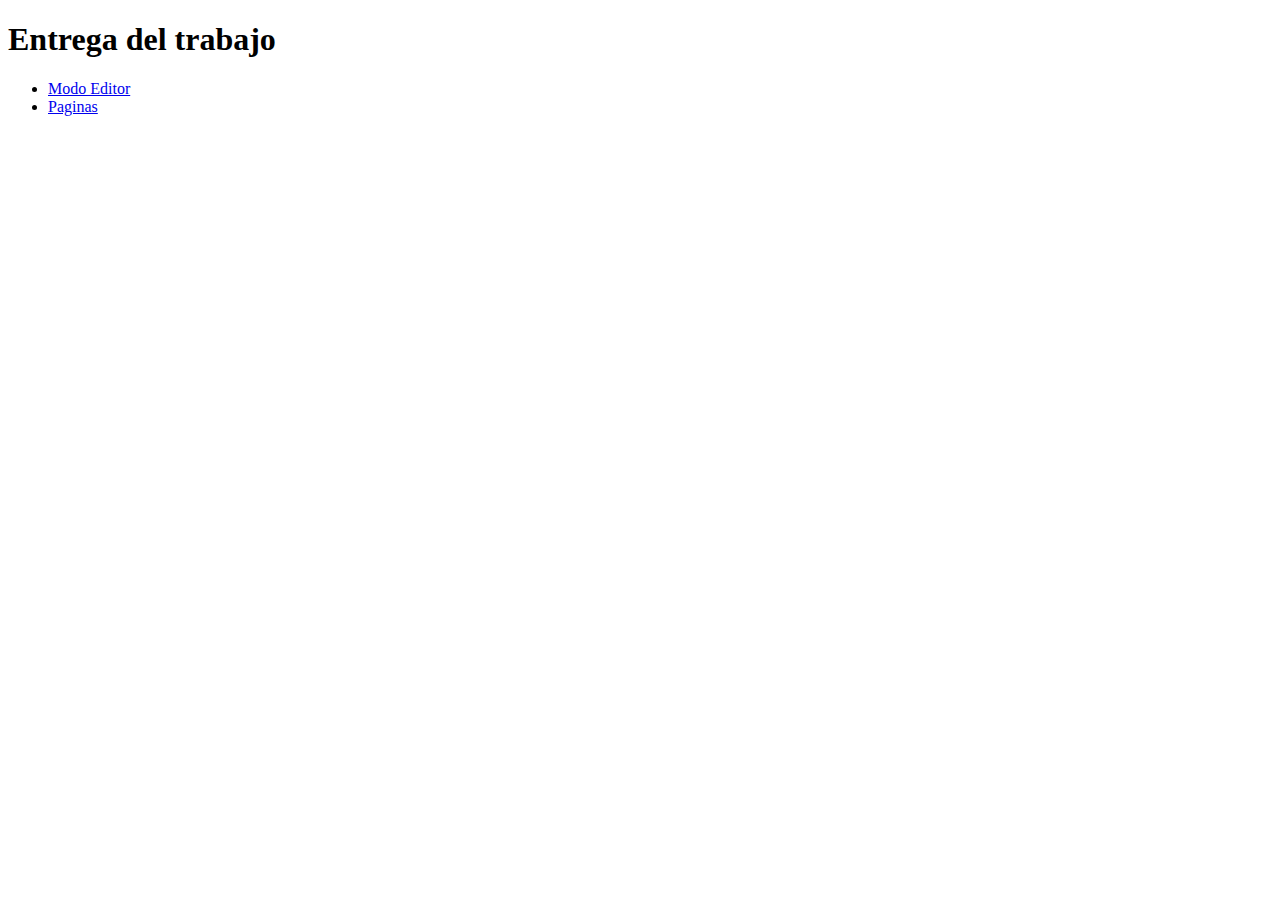
<file: TP1/EntregaFinal/index.html>
<!DOCTYPE html>
<html lang="en">
<head>
    <meta charset="UTF-8">
    <meta name="viewport" content="width=device-width, initial-scale=1.0">
    <meta http-equiv="X-UA-Compatible" content="ie=edge">
    <title>Entrega Visualizacion</title>
</head>
<body>
    <h1>Entrega del trabajo</h1>
    <ul>
        <li>
            <a href="https://www.figma.com/design/0LT7sj9SA0ELCT48oOtJPw/Entregable1Interfaces?node-id=0-1&m=dev&t=qjXIaKwoDTHliY43-1">Modo Editor</a>
        </li>
        <li>
            <a href="https://www.figma.com/proto/0LT7sj9SA0ELCT48oOtJPw/Entregable1Interfaces?node-id=1-7309&node-type=frame&t=qjXIaKwoDTHliY43-0&scaling=min-zoom&content-scaling=fixed&page-id=1%3A7280&starting-point-node-id=1%3A7309">Paginas</a>
        </li>
    </ul>
</body>
</html>
</file>
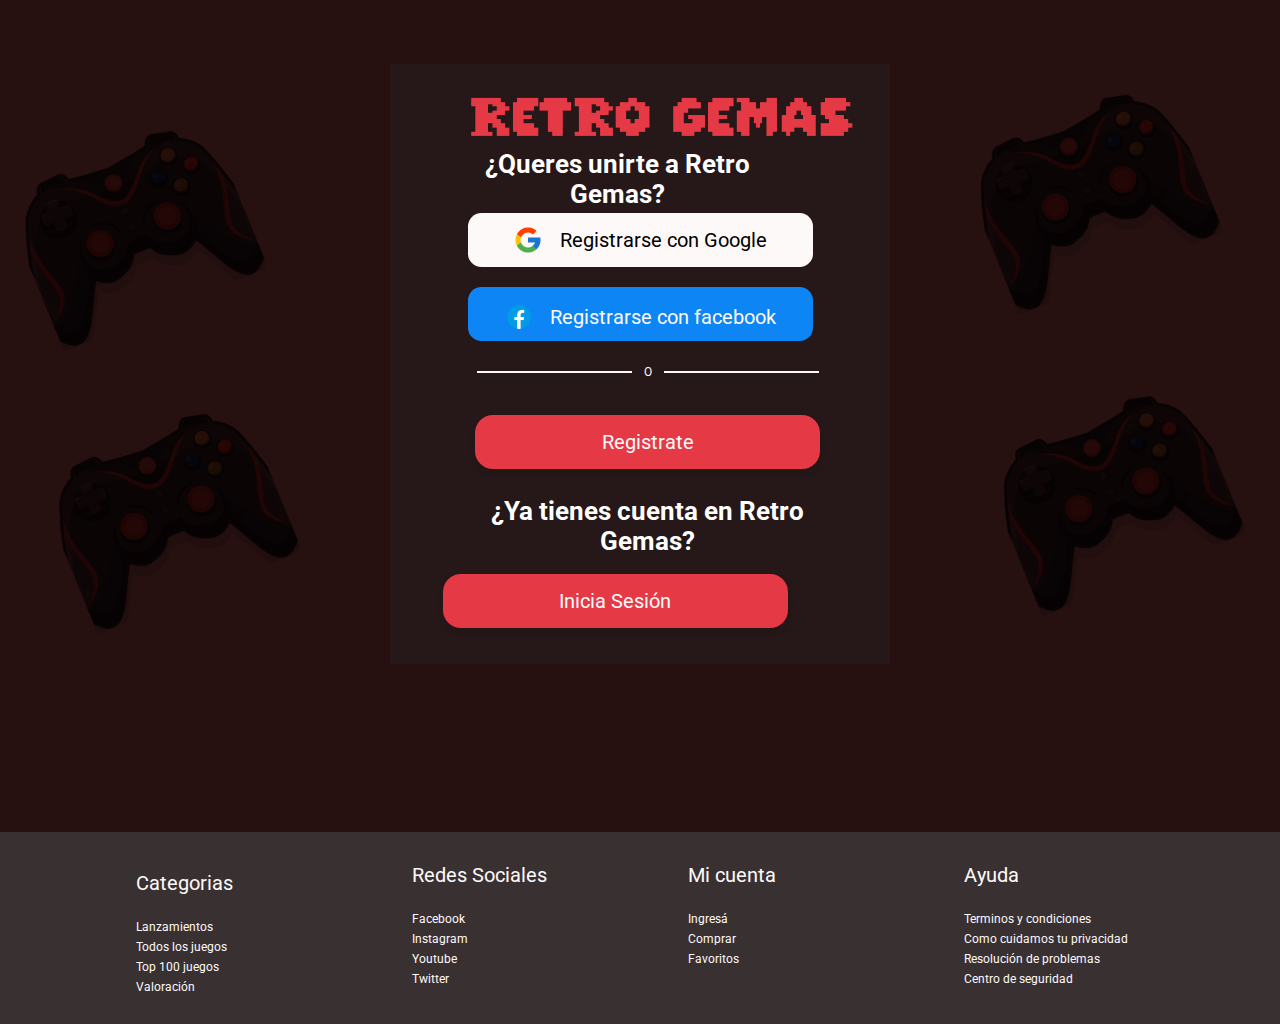
<file: TP2/EntregaFinal/index.html>
<!DOCTYPE html>
<html lang="en">
<head>
    <meta charset="UTF-8">
    <meta name="viewport" content="width=device-width, initial-scale=1.0">
    <title>Ingresá</title>
    <link rel="stylesheet" href="css/style.css">
</head>

<body>
    <section class="register">
        <div class="register-container">
            <div class="retrogema-logo">
                <img src="./asset/images/tituloRetrogemas.png" alt="">
            </div>
            <div class="button-register-container">
                <div class="tituloRegister">
                    <div class="login">
                        <h1 class="textoblanco">¿Queres unirte a Retro Gemas?</h1>
                    </div>
                </div>
                <div class="btn-google-face">
                    <div class="btn-google-container">
                        <button type="button"><img src="./asset/icons/google2.png" class="imgIconos"><span
                                class="h4 textonegro"><a href="home.html">Registrarse con Google</a></span></button>
                    </div>
                    <div class="btn-facebook-container">
                        <button type="button"><img src="./asset/icons/facebookIcon2.png" class="imgIconos"><span
                                class="h4 texto"><a href="home.html">Registrarse con facebook</a></span></button>
                    </div>
                </div>
            </div>
            <div class="form-register-container">
                <div class="lineaBtnGoogleFace">
                    <div class="linea2"></div>
                    <p>O</p>
                    <div class="linea2"></div>
                </div>
            </div>

            <div class="form-register-container">
                <div class="login">
                    <div class="btn-registrate-inisesion">
                        <div class="btn-registrate-container">
                            <button type="button"><span class="h4 textonegro"><a
                                        href="registro.html">Registrate</a></span></button>
                        </div>
                        <div class="btn-inisesion-container">
                            <h1 class="textoblanco">¿Ya tienes cuenta en Retro Gemas?</h1>
                            <button type="button"><span class="h4 textonegro"><a href="iniciarSesion.html">Inicia
                                        Sesión</a></span></button>
                        </div>
                    </div>
                </div>
            </div>
        </div>
    </section>

    <footer class="footerhome">
        <div>
            <div class="btnfooter">
                <button type="button">Categorias<img src="imgs/iconos/desplegablehaciaabajo.png"
                        id="footer-btn"></button>
                <ul class="footerulhidden colorblanco">
                    <li>Lanzamientos</li>
                    <li>Todos los juegos</li>
                    <li>Top 100 juegos</li>
                    <li>Valoración</li>
                </ul>
            </div>

        </div>

        <div>
            <button type="button">Redes Sociales <img src="imgs/iconos/desplegablehaciaabajo.png"
                    id="footer-btn"></button>
            <ul class="footerulhidden colorblanco">
                <li>Facebook</li>
                <li>Instagram</li>
                <li>Youtube</li>
                <li>Twitter</li>
            </ul>
        </div>

        <div>
            <button type="button">Mi cuenta <img src="imgs/iconos/desplegablehaciaabajo.png" id="footer-btn"></button>
            <ul class="footerulhidden colorblanco">
                <li>Ingresá</li>
                <li>Comprar</li>
                <li>Favoritos</li>
            </ul>
        </div>

        <div>
            <button type="button">Ayuda <img src="imgs/iconos/desplegablehaciaabajo.png" id="footer-btn"></button>
            <ul class="footerulhidden colorblanco">
                <li>Terminos y condiciones</li>
                <li>Como cuidamos tu privacidad</li>
                <li>Resolución de problemas</li>
                <li>Centro de seguridad</li>
            </ul>
        </div>

    </footer>

    <script src="js/login.js"></script>
</body>
</html>
</file>
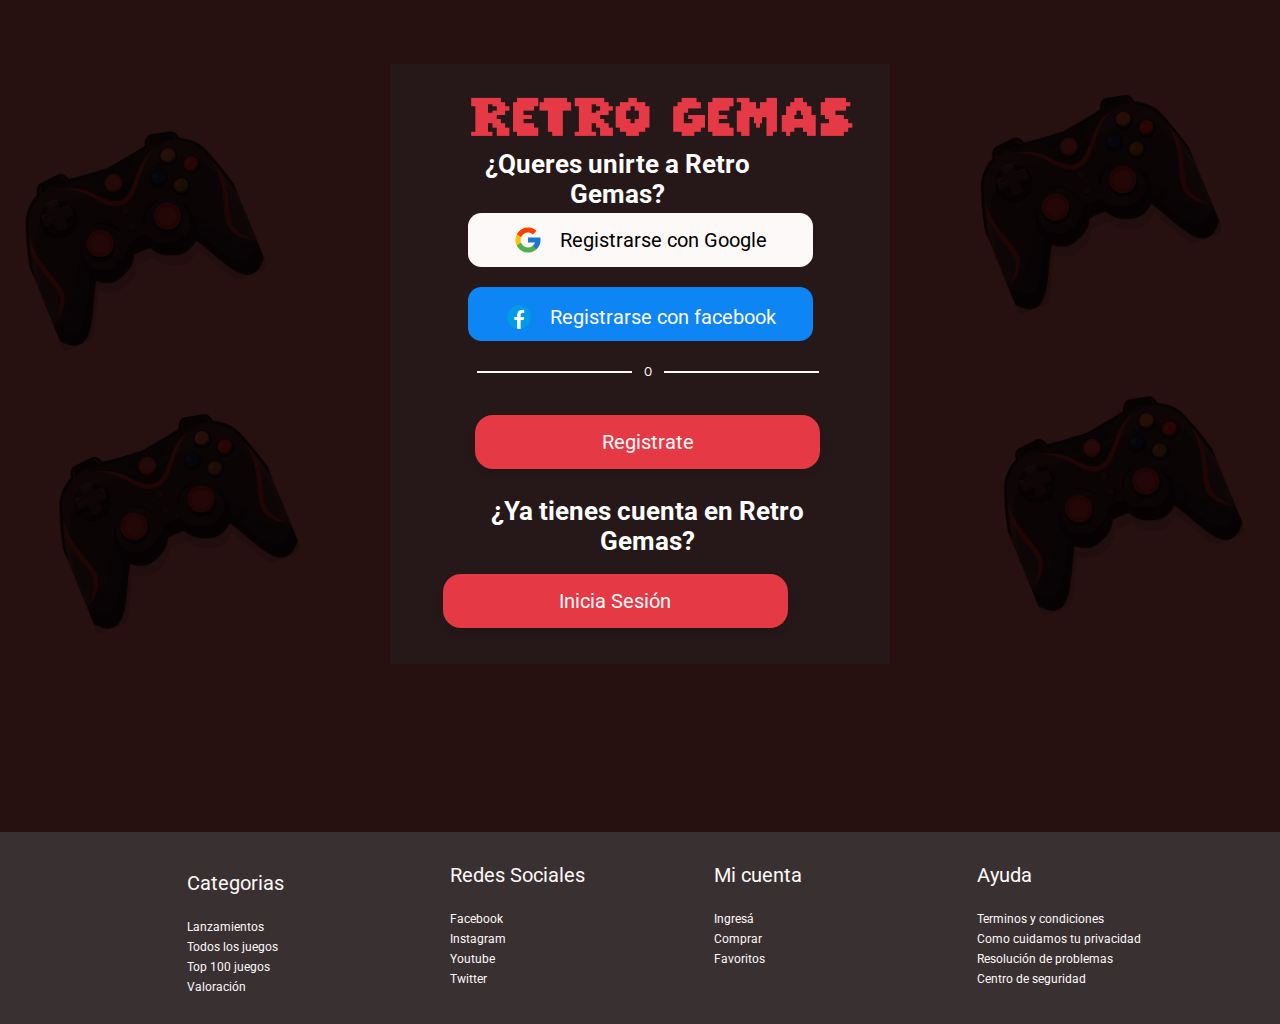
<file: TP3/EntregaFinal/index.html>
<!DOCTYPE html>
<html lang="en">
<head>
    <meta charset="UTF-8">
    <meta name="viewport" content="width=device-width, initial-scale=1.0">
    <title>Ingresá</title>
    <link rel="stylesheet" href="css/styleLogin.css">
</head>

<body>
    <section class="register">
        <div class="register-container">
            <div class="retrogema-logo">
                <img src="./asset/images/tituloRetrogemas.png" alt="">
            </div>
            <div class="button-register-container">
                <div class="tituloRegister">
                    <div class="login">
                        <h1 class="textoblanco">¿Queres unirte a Retro Gemas?</h1>
                    </div>
                </div>
                <div class="btn-google-face">
                    <div class="btn-google-container">
                        <button type="button"><img src="./asset/icons/google2.png" class="imgIconos"><span
                                class="h4 textonegro"><a href="home.html">Registrarse con Google</a></span></button>
                    </div>
                    <div class="btn-facebook-container">
                        <button type="button"><img src="./asset/icons/facebookIcon2.png" class="imgIconos"><span
                                class="h4 texto"><a href="home.html">Registrarse con facebook</a></span></button>
                    </div>
                </div>
            </div>
            <div class="form-register-container">
                <div class="lineaBtnGoogleFace">
                    <div class="linea2"></div>
                    <p>O</p>
                    <div class="linea2"></div>
                </div>
            </div>

            <div class="form-register-container">
                <div class="login">
                    <div class="btn-registrate-inisesion">
                        <div class="btn-registrate-container">
                            <button type="button"><span class="h4 textonegro"><a
                                        href="registro.html">Registrate</a></span></button>
                        </div>
                        <div class="btn-inisesion-container">
                            <h1 class="textoblanco">¿Ya tienes cuenta en Retro Gemas?</h1>
                            <button type="button"><span class="h4 textonegro"><a href="iniciarSesion.html">Inicia
                                        Sesión</a></span></button>
                        </div>
                    </div>
                </div>
            </div>
        </div>
    </section>

    <footer class="footerhome">
        <div>
            <div class="btnfooter">
                <button type="button">Categorias<img src="imgs/iconos/desplegablehaciaabajo.png"
                        id="footer-btn"></button>
                <ul class="footerulhidden colorblanco">
                    <li>Lanzamientos</li>
                    <li>Todos los juegos</li>
                    <li>Top 100 juegos</li>
                    <li>Valoración</li>
                </ul>
            </div>

        </div>

        <div>
            <button type="button">Redes Sociales <img src="imgs/iconos/desplegablehaciaabajo.png"
                    id="footer-btn"></button>
            <ul class="footerulhidden colorblanco">
                <li>Facebook</li>
                <li>Instagram</li>
                <li>Youtube</li>
                <li>Twitter</li>
            </ul>
        </div>

        <div>
            <button type="button">Mi cuenta <img src="imgs/iconos/desplegablehaciaabajo.png" id="footer-btn"></button>
            <ul class="footerulhidden colorblanco">
                <li>Ingresá</li>
                <li>Comprar</li>
                <li>Favoritos</li>
            </ul>
        </div>

        <div>
            <button type="button">Ayuda <img src="imgs/iconos/desplegablehaciaabajo.png" id="footer-btn"></button>
            <ul class="footerulhidden colorblanco">
                <li>Terminos y condiciones</li>
                <li>Como cuidamos tu privacidad</li>
                <li>Resolución de problemas</li>
                <li>Centro de seguridad</li>
            </ul>
        </div>

    </footer>

    <script src="js/login.js"></script>
</body>
</html>
</file>
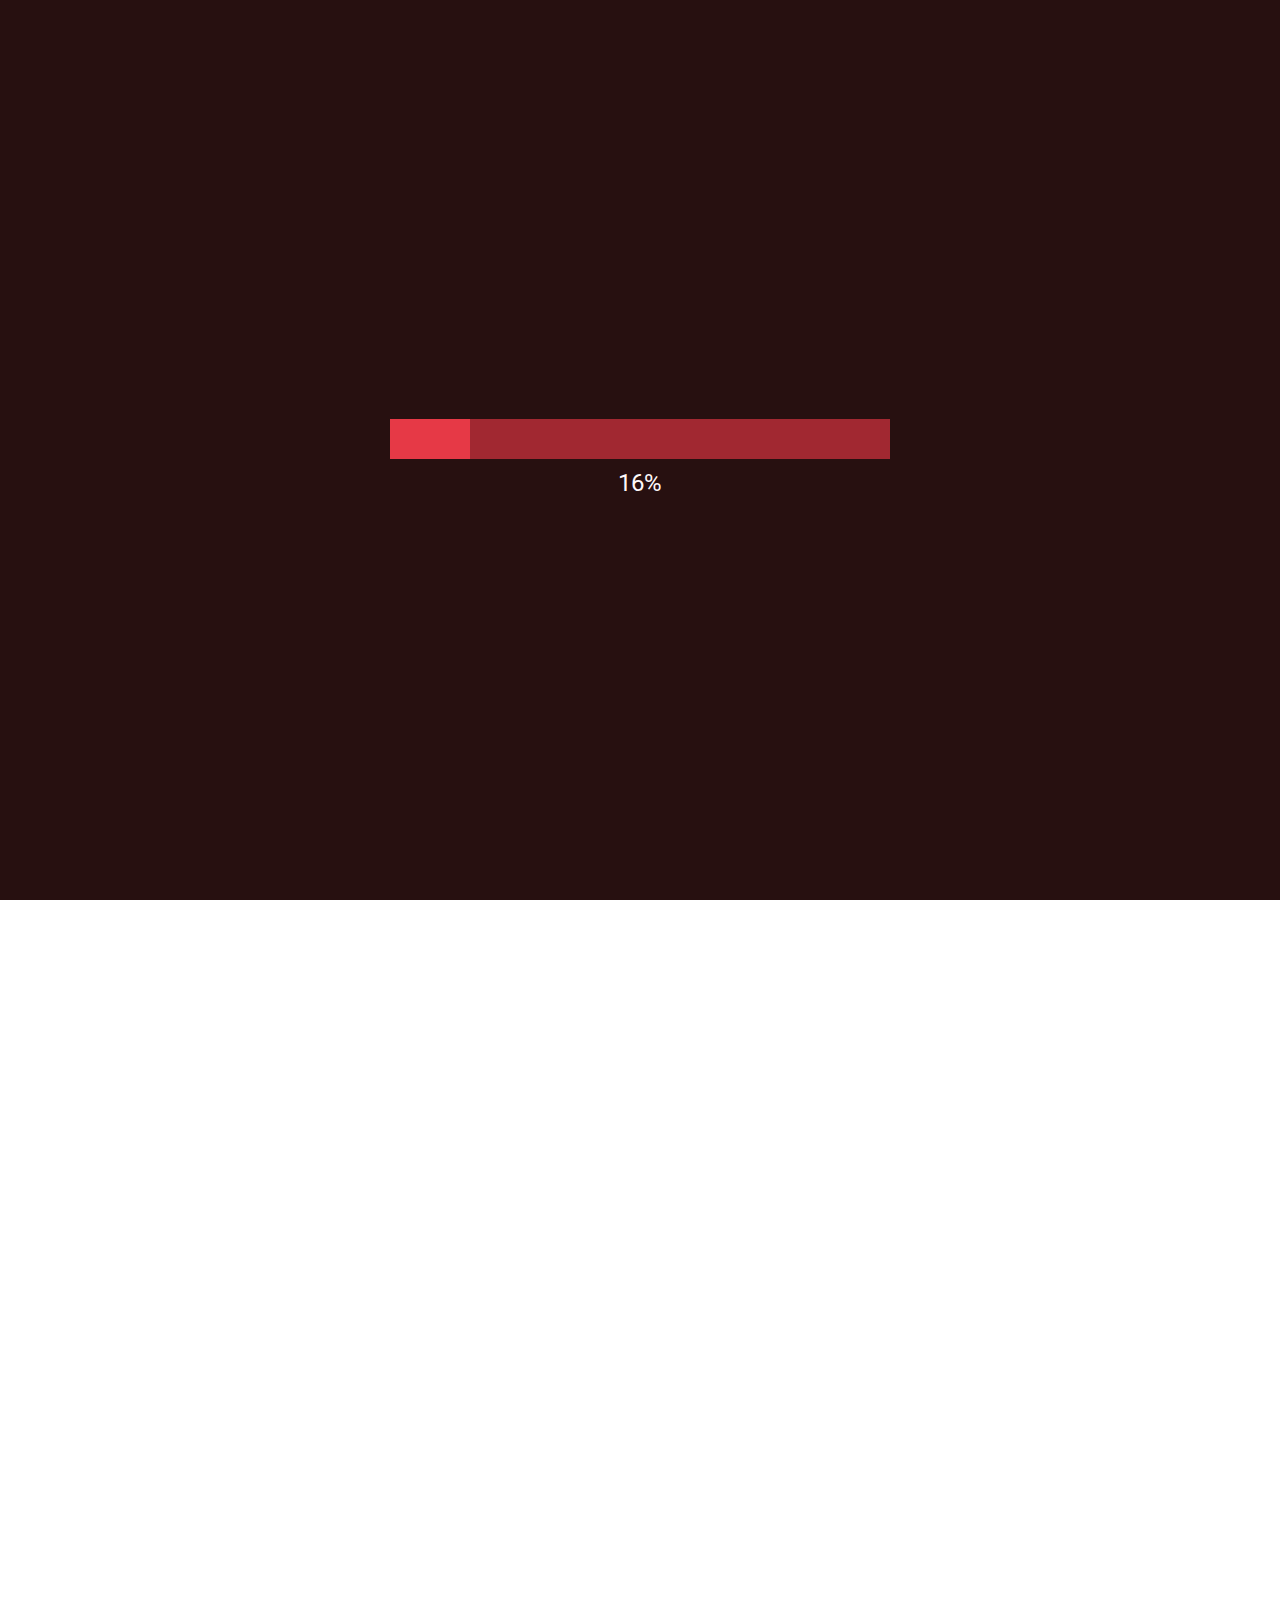
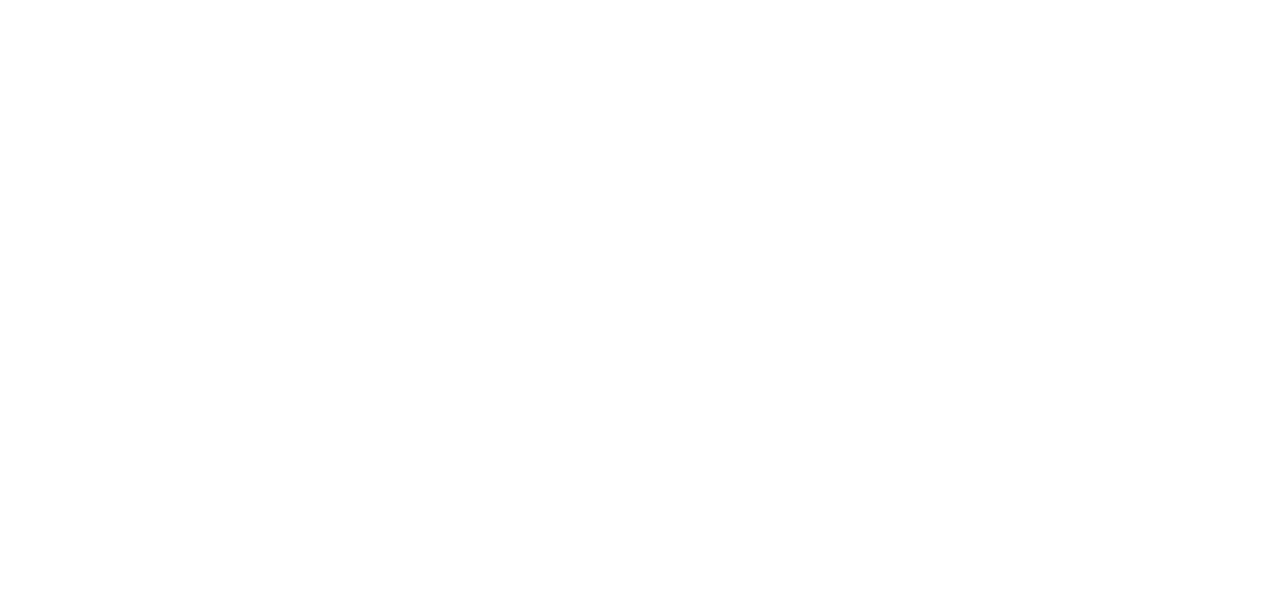
<file: TP2/EntregaFinal/home.html>
<!DOCTYPE html>
<html lang="en">
<head>
    <meta charset="UTF-8">
    <meta name="viewport" content="width=device-width, initial-scale=1.0">
    <!-- CSS para móviles -->
    <link rel="stylesheet" href="css/style.css" media="(max-width: 1023px)">
    
    <!-- CSS para escritorio -->
    <link rel="stylesheet" href="css/styles-desktop.css" media="(min-width: 1024px)">
    
    <title>Inicio</title>
</head>
<body>
    <div class="loader">
        <div>
            <div class="progress-bar-container">
                <div class="progress-bar"></div>
            </div>
            <div id="percentage">0%</div>
        </div>
    </div> 

    <main class="all">
        <header>
            <nav class="navhome primariosombra2">
                <div class="logoretrogemas">
                    <div class="hamburguer-menu">
                        <button class="primariosombra2" type="button" id="menu-burguer">
                            <img src="imgs/iconos/hamburguesa.png" id="imgburguer">
                        </button>
                    </div>
                    <div class="hamburguer-menu-desplegado btn" id="menuH">
                        <ul>
                            <li>De moda</li>
                            <li>Favoritos</li>
                            <li>Originales</li>
                            <li>Mas jugados</li>
                            <li>Acción</li>
                        </ul>
                    </div>
                    <div class="titulo">
                        
                        <a href="home.html"><img src="imgs/iconos/retrogemas.png" class="imglogoretrogemas"></a>
                    </div>
                </div>
                <div class="buscarnav">
                    <img class = "img-buscar" src="imgs/iconos/buscar.png" alt="">
                </div>
                <div class="iconosnav">
                    <div class="carrito">
                        <button type="button" class="primariosombra2" id="menu-nav">
                            <img src="imgs\iconos\carrito.png"></button>
                    </div>
                    <div class="carritoDesplegado btn">
                        <ul>
                            <li>Mi carrito</li>
                            <li>Mis compras</li>
                        </ul>
                    </div>
                    <div class="perfil">
                        <button type="button" class="primariosombra2" id="menu-nav">
                            <img src="imgs/iconos/user.png"></button>
                    </div>
                    <div class="perfilDesplegado btn">
                        <ul>
                            <li>Mi cuenta</li>
                            <li>Mensajes</li>
                            <li>Mis favoritos</li>
                            <li>Mis logros</li>
                            <li><a class="cerrarSesion" href="index.html">Cerrar sesion</a></li>
                        </ul>
                    </div>
    
                </div>
            </nav>
        </header>
        
 

        <section class="main">

            <section class="container-carousel">
                <div class="carruseles" id="slider">
                    <div class="slider-section">
                        <img src="./asset/images/Fondo juego 4 en linea pacman.jpg">
                    </div>
                    <div class="slider-section">
                      <img src="./asset/images/smario.webp">
            
                    </div>
                    <div class="slider-section">
                      <img src="./asset/images/mortalKombat.jpg">
                    </div>
                    <div class="slider-section">
                        <img src="./asset/images/crash.jpg">
                      </div>
                </div>
                <div class="btn-left"><img src="./asset/icons/flechaAtras.png"><i class='bx bx-chevron-left'></i></div>
                <div class="btn-right"><img src="./asset/icons/flechaAdelante.png"><i class='bx bx-chevron-right'></i></div>
            </section>

                        <section>
                            <div class="h2 colorblanco"><h2>Destacados de la semana</h2></div>
                            <article class="carruselprincipal">

                                <div class="cincocards">
                                    
                                    <div class="btn card firstcard">
                                        <img src="./asset/images/pacman.png" class="imgcardsresponsive" alt="pacman">
                                        <h3 class="h3">4 en Linea</h3>
                                        <div class="jugargratis">
                                            <div class="btn gratis h4"><p>Gratis</p></div>
                                            <div class="jugar">
                                                <button class="btn colorblanco h4 cuarto-hover-boton"><a href="juego.html"> Jugar</a></button>
                                            </div>
                                        </div>  
                                    </div>

                                    <div class="btn card">
                                        <img src="./asset/images/super mario.jpg" class="imgcardsresponsive" alt="superMario">
                                        <h3 class="h3">Super Mario</h3>
                                            <div class="sacardelcarro">
                                                <button class="btn colorblanco btnsacardelcarro h4 primer-hover-boton">Sacar del carro</button>
                                            </div> 
                                    </div>
                        
                                    <div class="btn card firstcard">
                                        <img src="./asset/images/streer fighter.webp" class="imgcardsresponsive" alt="streerFighter">
                                        <h3 class="h3">Streer Fighter</h3>
                                        <div class="jugargratis">
                                            <div class="btn gratis h4"><p>Gratis</p></div>
                                            <div class="jugar">
                                                <button class="btn colorblanco h4 cuarto-hover-boton">Jugar</button>
                                            </div>
                                        </div>  
                                    </div>
                               
                                    <div class="btn card cardhidden">
                                        <img src="./asset/images/mario-bros-atari.jpg" class="imgcardsresponsive" alt="Mario Broos Atari">
                                        <h3 class="h3">Mario Bross</h3>
                                        <div class="añadiralcarro">
                                            <div class="precio">
                                                <div>
                                                    <p class="h3">$535.33</p>
                                                    <button class="btn colorblanco btnañadiralcarro h4 tercer-hover-boton">Añadir al carro</button>
                                                </div>
                                     
                                            </div>
                                        </div>  
                                    </div>
                        
                                    <div class="btn card cardhidden">
                                        <img src="./asset/images/galactic.jpg" class="imgcardsresponsive" alt="galactic">
                                        <h3 class="h3">Galactic</h3>
                                            <div class="sacardelcarro">   
                                                <img src="imgs\iconos\carrito.png">
                                                    <button class="btn colorblanco btnsacardelcarro h4 primer-hover-boton">Sacar del carro</button>
                                            </div>
                                    </div>

                                </div>
                        
                                <div class="cincocards">
                                    <div class="btn card firstcard">
                                        <img src="./asset/images/autito.jpg" class="imgcardsresponsive" alt="outRunStart">
                                        <h3 class="h3">Out Run Star</h3>
                                        <div class="jugargratis">
                                            <div class="btn gratis h4"><p>Gratis</p></div>
                                            <div class="jugar">
                                                <button class="btn colorblanco h4 cuarto-hover-boton"><a href="juego.html">Jugar</a></button>
                                            </div>
                                        </div>  
                                    </div>
                        
                                    <div class="btn card">
                                        <img src="./asset/images/contra.jpg" class="imgcardsresponsive" alt="contra">
                                        <h3 class="h3">Contra</h3>
                                        <div class="añadiralcarro">
                                            <div class="precio">
                                                <div>
                                                    <p class="h3">$535.33</p>
                                                    <button class="btn colorblanco btnañadiralcarro h4 tercer-hover-boton">Añadir al carro</button>
                                                </div>
                                            </div>
                                        </div>  
                                    </div>
                        
                                    <div class="btn card">
                                        <img src="./asset/images/crash.webp" class="imgcardsresponsive" alt="crash"> 
                                        <h3 class="h3">Crash</h3>
                                            <div class="sacardelcarro">
                                                <button class="btn colorblanco btnsacardelcarro h4 primer-hover-boton">Sacar del carro</button>
                                            </div> 
                                    </div>
                               
                                    <div class="btn card cardhidden">
                                        <img src="./asset/images/galaxia.jpg" class="imgcardsresponsive" alt="StarForces">
                                        <h3 class="h3">Galaxia</h3>
                                        <div class="añadiralcarro">
                                            <div class="precio">
                                                <div>
                                                    <p class="h3">$535.33</p>
                                                    <button class="btn colorblanco btnañadiralcarro h4 tercer-hover-boton">Añadir al carro</button>
                                                </div>
                                            </div>
                                        </div>  
                                    </div>
                        
                                    <div class="btn card cardhidden">
                                        <img src="./asset/images/mickie.jpg" class="imgcardsresponsive">
                                        <h3 class="h3">MiKie</h3>
                                            <div class="sacardelcarro">   
                                                <img src="imgs\iconos\carrito.png">
                                                    <button class="btn colorblanco btnsacardelcarro h4 primer-hover-boton">Sacar del carro</button>
                                            </div>
                                    </div>
                                </div>
                                <div class="btn-left-cards primero"><img src="./asset/icons/flechaAtras.png"><i class='bx bx-chevron-left'></i></div>
                                <div class="btn-right-cards primero"><img src="./asset/icons/flechaAdelante.png"><i class='bx bx-chevron-right'></i></div>
                            </article>

                            

                            <div class="h2 colorblanco"><h2>Destacados del mes</h2></div>
                            <article class="carruselprincipal">

                                <div class="cincocards">
                                    
                                    <div class="btn card firstcard">
                                        <img src="./asset/images/mortalKombat.jpg" class="imgcardsresponsive" alt="mortalKomat">
                                        <h3 class="h3">Mortal Kombat</h3>
                                        <div class="jugargratis">
                                            <div class="btn gratis h4"><p>Gratis</p></div>
                                            <div class="jugar">
                                                <button class="btn colorblanco h4 cuarto-hover-boton"><a href="juego.html">Jugar</a></button>
                                            </div>
                                        </div>  
                                    </div>
                        
                                    <div class="btn card">
                                        <img src="./asset/images/pacman.png" class="imgcardsresponsive" alt="StarForces">
                                        <h3 class="h3">Pacman</h3>
                                        <div class="jugargratis">
                                            <div class="btn gratis h4"><p>Gratis</p></div>
                                            <div class="jugar">
                                                <button class="btn colorblanco h4 cuarto-hover-boton">Jugar</button>
                                            </div>
                                        </div>  
                                    </div>
                        
                                    <div class="btn card">
                                        <img src="./asset/images/popeye.jpg" class="imgcardsresponsive" alt="popeye">
                                        <h3 class="h3">Popeye</h3>
                                        <div class="jugargratis">
                                            <div class="btn gratis h4"><p>Gratis</p></div>
                                            <div class="jugar">
                                                <button class="btn colorblanco h4 cuarto-hover-boton">Jugar</button>
                                            </div>
                                        </div>  
                                    </div>
                                    
                                    <div class="btn card cardhidden">
                                        <img src="./asset/images/rayman.jpg" class="imgcardsresponsive" alt="rayman">
                                        <h3 class="h3">Rayman</h3>
                                        <div class="jugargratis">
                                            <div class="btn gratis h4"><p>Gratis</p></div>
                                            <div class="jugar">
                                                <button class="btn colorblanco h4 cuarto-hover-boton">Jugar</button>
                                            </div>
                                        </div>  
                                    </div>

                                    <div class="btn card cardhidden">
                                        <img src="./asset/images/retrobarcelona.jpg" class="imgcardsresponsive" alt="retroBarcelona">
                                        <h3 class="h3">Retro Barcelona</h3>
                                        <div class="jugargratis">
                                            <div class="btn gratis h4"><p>Gratis</p></div>
                                            <div class="jugar">
                                                <button class="btn colorblanco h4 cuarto-hover-boton">Jugar</button>
                                            </div>
                                        </div>  
                                    </div>
                                </div>
                        
                                <div class="cincocards">
                                    <div class="btn card firstcard">
                                        <img src="./asset/images/sonic.jpg" class="imgcardsresponsive" alt="Sonic3">
                                        <h3 class="h3">Sonic 3</h3>
                                        <div class="jugargratis">
                                            <div class="btn gratis h4"><p>Gratis</p></div>
                                            <div class="jugar">
                                                <button class="btn colorblanco h4 cuarto-hover-boton">Jugar</button>
                                            </div>
                                        </div>  
                                    </div>
                        
                                    <div class="btn card">
                                        <img src="./asset/images/street.jpg" class="imgcardsresponsive" alt="Street">
                                        <h3 class="h3">Street</h3>
                                        <div class="jugargratis">
                                            <div class="btn gratis h4"><p>Gratis</p></div>
                                            <div class="jugar">
                                                <button class="btn colorblanco h4 cuarto-hover-boton">Jugar</button>
                                            </div>
                                        </div>  
                                    </div>
                                    
                                    <div class="btn card">
                                        <img src="./asset/images/super mario.jpg" class="imgcardsresponsive" alt="superMario">
                                        <h3 class="h3">Super Mario</h3>
                                        <div class="jugargratis">
                                            <div class="btn gratis h4"><p>Gratis</p></div>
                                            <div class="jugar">
                                                <button class="btn colorblanco h4 cuarto-hover-boton">Jugar</button>
                                            </div>
                                        </div>  
                                    </div>
                                
                                    <div class="btn card cardhidden">
                                        <img src="./asset/images/tetris.jpg" class="imgcardsresponsive" alt="tetris">
                                        <h3 class="h3">Tetris</h3>
                                        <div class="jugargratis">
                                            <div class="btn gratis h4"><p>Gratis</p></div>
                                            <div class="jugar">
                                                <button class="btn colorblanco h4 cuarto-hover-boton">Jugar</button>
                                            </div>
                                        </div>  
                                    </div>
                        
                                    <div class="btn card cardhidden">
                                        <img src="./asset/images/tortugas.jpg" class="imgcardsresponsive" alt="tortugasNinjas">
                                        <h3 class="h3">Tortugas Ninjas</h3>
                                        <div class="jugargratis">
                                            <div class="btn gratis h4"><p>Gratis</p></div>
                                            <div class="jugar">
                                                <button class="btn colorblanco h4 cuarto-hover-boton">Jugar</button>
                                            </div>
                                        </div>  
                                    </div>
                                </div>
                                <div class="btn-left-cards segundo"><img src="./asset/icons/flechaAtras.png"><i class='bx bx-chevron-left'></i></div>
                                <div class="btn-right-cards segundo"><img src="./asset/icons/flechaAdelante.png"><i class='bx bx-chevron-right'></i></div>
                            </article>

        


                            <div class="h2 colorblanco"><h2>Jugados recientemente por ti</h2></div>
                            <article class="carruselprincipal">

                                <div class="cincocards">
                        
                                    <div class="btn card firstcard">
                                        <img src="./asset/images/afterthewarcover.jpg" class="imgcardsresponsive" alt="affterTheWar">
                                        <h3 class="h3">After the war</h3>
                                        <div class="añadiralcarro">
                                            <div class="precio">
                                                <div>
                                                    <p class="h3">$535.33</p>
                                                    <button class="btn colorblanco btnañadiralcarro h4 tercer-hover-boton">Añadir al carro</button>
                                                </div>
                                            </div>
                                        </div>  
                                    </div>
                        
                                    <div class="btn card">
                                        <img src="./asset/images/BomberMan.jpg" class="imgcardsresponsive" alt="bomberMan">
                                        <h3 class="h3">Bomber Man</h3>
                                        <div class="añadiralcarro">
                                            <div class="precio">
                                                <div>
                                                    <p class="h3">$535.33</p>
                                                    <button class="btn colorblanco btnañadiralcarro h4 tercer-hover-boton">Añadir al carro</button>
                                                </div>
                                            </div>
                                        </div>  
                                    </div>
                        
                                    <div class="btn card">
                                        <img src="./asset/images/capitanComando.jpg" class="imgcardsresponsive" alt="capitanComando">
                                        <h3 class="h3">Capitan Comando</h3>
                                        <div class="añadiralcarro">
                                            <div class="precio">
                                                <div>
                                                    <p class="h3">$535.33</p>
                                                    <button class="btn colorblanco btnañadiralcarro h4 tercer-hover-boton">Añadir al carro</button>
                                                </div>
                                            </div>
                                        </div>  
                                    </div>
                               
                                    <div class="btn card cardhidden">
                                        <img src="./asset/images/Doom-1.webp" class="imgcardsresponsive" alt="doom">
                                        <h3 class="h3">Doom 1</h3>
                                        <div class="añadiralcarro">
                                            <div class="precio">
                                                <div>
                                                    <p class="h3">$535.33</p>
                                                    <button class="btn colorblanco btnañadiralcarro h4 tercer-hover-boton">Añadir al carro</button>
                                                </div>
                                            </div>
                                        </div>  
                                    </div>
                        
                                    <div class="btn card cardhidden">
                                        <img src="./asset/images/farcry.jpg" class="imgcardsresponsive" alt="Farcry">
                                        <h3 class="h3">Farcry</h3>
                                        <div class="añadiralcarro">
                                            <div class="precio">
                                                <div>
                                                    <p class="h3">$535.33</p>
                                                    <button class="btn colorblanco btnañadiralcarro h4 tercer-hover-boton">Añadir al carro</button>
                                                </div>
                                            </div>
                                        </div>  
                                    </div>
                                </div>
                        
                                <div class="cincocards">
                                    
                                    <div class="btn card firstcard">
                                        <img src="./asset/images/grand.jpg" class="imgcardsresponsive" alt="grand">
                                        <h3 class="h3">Grand theft auto</h3>
                                        <div class="añadiralcarro">
                                            <div class="precio">
                                                <div>
                                                    <p class="h3">$535.33</p>
                                                    <button class="btn colorblanco btnañadiralcarro h4 tercer-hover-boton">Añadir al carro</button>
                                                </div>
                                            </div>
                                        </div>  
                                    </div>
                        
                                    <div class="btn card">
                                        <img src="./asset/images/Greg-2.jpg" class="imgcardsresponsive" alt="AeroTheAcrobat">
                                        <h3 class="h3">Aero The Acrobat 2</h3>
                                        <div class="añadiralcarro">
                                            <div class="precio">
                                                <div>
                                                    <p class="h3">$535.33</p>
                                                    <button class="btn colorblanco btnañadiralcarro h4 tercer-hover-boton">Añadir al carro</button>
                                                </div>
                                            </div>
                                        </div>  
                                    </div>
                        
                                    <div class="btn card">
                                        <img src="./asset/images/Greg-3.jpg" class="imgcardsresponsive" alt="Grag3">
                                        <h3 class="h3">The Jetsons</h3>
                                        <div class="añadiralcarro">
                                            <div class="precio">
                                                <div>
                                                    <p class="h3">$535.33</p>
                                                    <button class="btn colorblanco btnañadiralcarro h4 tercer-hover-boton">Añadir al carro</button>
                                                </div>
                                            </div>
                                        </div>  
                                    </div>
                               
                                    <div class="btn card cardhidden">
                                        <img src="./asset/images/madmix.png" class="imgcardsresponsive" alt="madmix">
                                        <h3 class="h3">Madmix</h3>
                                        <div class="añadiralcarro">
                                            <div class="precio">
                                                <div>
                                                    <p class="h3">$535.33</p>
                                                    <button class="btn colorblanco btnañadiralcarro h4 tercer-hover-boton">Añadir al carro</button>
                                                </div>
                                            </div>
                                        </div>  
                                    </div>
                        
                                    <div class="btn card cardhidden">
                                        <img src="./asset/images/megaman3.jpg" class="imgcardsresponsive" alt="MegaMan3">
                                        <h3 class="h3">Mega Man 3</h3>
                                        <div class="añadiralcarro">
                                            <div class="precio">
                                                <div>
                                                    <p class="h3">535.33</p>
                                                    <button class="btn colorblanco btnañadiralcarro h4 tercer-hover-boton">Añadir al carro</button>
                                                </div>
                                            </div>
                                        </div>  
                                    </div>
                                </div>
                                <div class="btn-left-cards tercero"><img src="./asset/icons/flechaAtras.png"><i class='bx bx-chevron-left'></i></div>
                                <div class="btn-right-cards tercero"><img src="./asset/icons/flechaAdelante.png"><i class='bx bx-chevron-right'></i></div>
                            </article>

                            <div class="h2 colorblanco"><h2>Juegos de acción</h2></div>
                            <article class="carruselprincipal">

                                <div class="cincocards">
                        
                                    <div class="btn card firstcard">
                                        <img src="./asset/images/MegaMancover.webp" class="imgcardsresponsive" alt="megaman">
                                        <h3 class="h3">Mega Man</h3>
                                        <div class="añadiralcarro">
                                            <div class="precio">
                                                <div>
                                                    <p class="h3">$535.33</p>
                                                    <button class="btn colorblanco btnañadiralcarro h4 tercer-hover-boton">Añadir al carro</button>
                                                </div>
                                            </div>
                                        </div>  
                                    </div>
                        
                                    <div class="btn card">
                                        <img src="./asset/images/Sonic2.jpg" class="imgcardsresponsive" alt="sonic2">
                                        <h3 class="h3">Sonic 2</h3>
                                        <div class="añadiralcarro">
                                            <div class="precio">
                                                <div>
                                                    <p class="h3">$535.33</p>
                                                    <button class="btn colorblanco btnañadiralcarro h4 tercer-hover-boton">Añadir al carro</button>
                                                </div>
                                            </div>
                                        </div>  
                                    </div>
                        
                                    <div class="btn card">
                                        <img src="./asset/images/start.jpg" class="imgcardsresponsive" alt="Start">
                                        <h3 class="h3">Start</h3>
                                        <div class="añadiralcarro">
                                            <div class="precio">
                                                <div>
                                                    <p class="h3">535.33</p>
                                                    <button class="btn colorblanco btnañadiralcarro h4 tercer-hover-boton">Añadir al carro</button>
                                                </div>
                                            </div>
                                        </div>  
                                    </div>
                               
                                    <div class="btn card cardhidden">
                                        <img src="./asset/images/street.jpg" class="imgcardsresponsive" alt="StreetOfRage">
                                        <h3 class="h3">Street of Rage</h3>
                                        <div class="añadiralcarro">
                                            <div class="precio">
                                                <div>
                                                    <p class="h3">$535.33</p>
                                                    <button class="btn colorblanco btnañadiralcarro h4 tercer-hover-boton">Añadir al carro</button>
                                                </div>
                                            </div>
                                        </div>  
                                    </div>
                        
                                    <div class="btn card cardhidden">
                                        <img src="./asset/images/tumblr-myursrbjg.jpg" class="imgcardsresponsive" alt="abuSymbrel">
                                        <h3 class="h3">Abu Simbel</h3>
                                        <div class="añadiralcarro">
                                            <div class="precio">
                                                <div>
                                                    <p class="h3">$535.33</p>
                                                    <button class="btn colorblanco btnañadiralcarro h4 tercer-hover-boton">Añadir al carro</button>
                                                </div>
                                            </div>
                                        </div>  
                                    </div>
                                </div>
                        
                                <div class="cincocards">
                                    
                                    <div class="btn card firstcard">
                                        <img src="./asset/images/turrican2.jpg" class="imgcardsresponsive" alt="turrican2">
                                        <h3 class="h3">Turrican 2</h3>
                                        <div class="añadiralcarro">
                                            <div class="precio">
                                                <div>
                                                    <p class="h3">$535.33</p>
                                                    <button class="btn colorblanco btnañadiralcarro h4 tercer-hover-boton">Añadir al carro</button>
                                                </div>
                                            </div>
                                        </div>  
                                    </div>
                        
                                    <div class="btn card">
                                        <img src="./asset/images/wheretime.jpg" class="imgcardsresponsive" alt="wheretime">
                                        <h3 class="h3">Wheretime</h3>
                                        <div class="añadiralcarro">
                                            <div class="precio">
                                                <div>
                                                    <p class="h3">$535.33</p>
                                                    <button class="btn colorblanco btnañadiralcarro h4 tercer-hover-boton">Añadir al carro</button>
                                                </div>
                                            </div>
                                        </div>  
                                    </div>
                        
                                    <div class="btn card">
                                        <img src="./asset/images/Doom-videojuego-1.jpg" class="imgcardsresponsive" alt="Doom">
                                        <h3 class="h3">Doom VideoJuego</h3>
                                        <div class="añadiralcarro">
                                            <div class="precio">
                                                <div>
                                                    <p class="h3">$535.33</p>
                                                    <button class="btn colorblanco btnañadiralcarro h4 tercer-hover-boton">Añadir al carro</button>
                                                </div>
                                            </div>
                                        </div>  
                                    </div>
                               
                                    <div class="btn card cardhidden">
                                        <img src="./asset/images/simpsons.jpg" class="imgcardsresponsive" alt="simpsons">
                                        <h3 class="h3">The Simpsons</h3>
                                        <div class="añadiralcarro">
                                            <div class="precio">
                                                <div>
                                                    <p class="h3">$535.33</p>
                                                    <button class="btn colorblanco btnañadiralcarro h4 tercer-hover-boton">Añadir al carro</button>
                                                </div>
                                            </div>
                                        </div>  
                                    </div>
                        
                                    <div class="btn card cardhidden">
                                        <img src="./asset/images/Greg-4.jpg" class="imgcardsresponsive" alt="Greg4">
                                        <h3 class="h3">Greg 4</h3>
                                        <div class="añadiralcarro">
                                            <div class="precio">
                                                <div>
                                                    <p class="h3">$535.33</p>
                                                    <button class="btn colorblanco btnañadiralcarro h4 tercer-hover-boton">Añadir al carro</button>
                                                </div>
                                            </div>
                                        </div>  
                                    </div>
                                </div>
                                
                                <div class="btn-left-cards cuarto"><img src="./asset/icons/flechaAtras.png"><i class='bx bx-chevron-left'></i></div>
                                <div class="btn-right-cards cuarto"><img src="./asset/icons/flechaAdelante.png"><i class='bx bx-chevron-right'></i></div>
                                
                            </article>
                        </section>
        </section>
        
        <footer class="footerhome">
            <div>
                <div class="btnfooter">
                    <button type="button">Categorias<img src="imgs/iconos/desplegablehaciaabajo.png"
                            id="footer-btn"></button>
                    <ul class="footerulhidden colorblanco">
                        <li>Lanzamientos</li>
                        <li>Todos los juegos</li>
                        <li>Top 100 juegos</li>
                        <li>Valoración</li>
                    </ul>
                </div>
    
            </div>
    
            <div>
                <button type="button">Redes Sociales <img src="imgs/iconos/desplegablehaciaabajo.png"
                        id="footer-btn"></button>
                <ul class="footerulhidden colorblanco">
                    <li>Facebook</li>
                    <li>Instagram</li>
                    <li>Youtube</li>
                    <li>Twitter</li>
                </ul>
            </div>
    
            <div>
                <button type="button">Mi cuenta <img src="imgs/iconos/desplegablehaciaabajo.png" id="footer-btn"></button>
                <ul class="footerulhidden colorblanco">
                    <li>Ingresá</li>
                    <li>Comprar</li>
                    <li>Favoritos</li>
                </ul>
            </div>
    
            <div>
                <button type="button">Ayuda <img src="imgs/iconos/desplegablehaciaabajo.png" id="footer-btn"></button>
                <ul class="footerulhidden colorblanco">
                    <li>Terminos y condiciones</li>
                    <li>Como cuidamos tu privacidad</li>
                    <li>Resolución de problemas</li>
                    <li>Centro de seguridad</li>
                </ul>
            </div>
    
        </footer>
        
            
    </main>
         <script src="js/nav-loader.js"></script> 
         <script src="js/slider.js"></script>
         <script src="js/carruselesCards.js"></script>
</body>
</html>
</file>
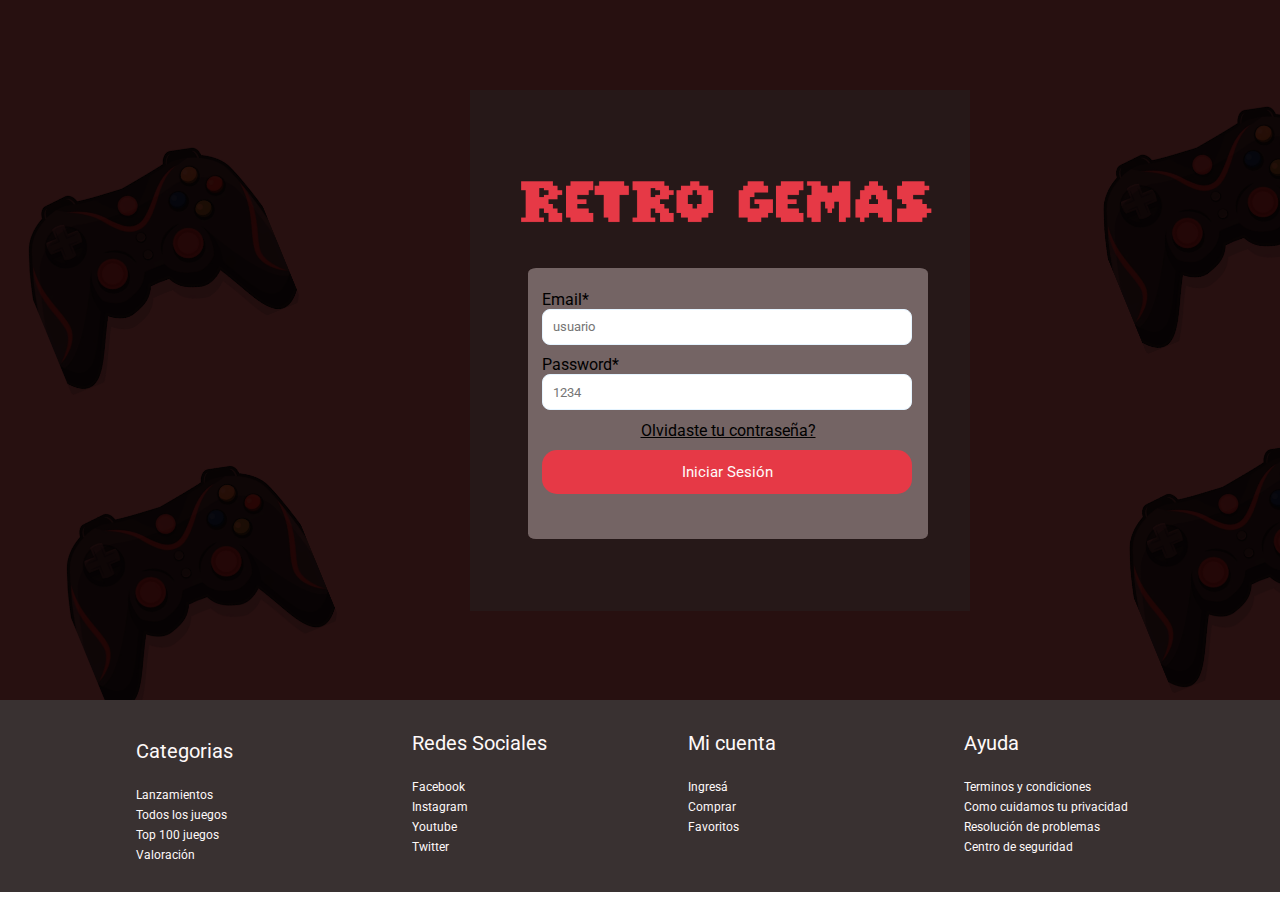
<file: TP2/EntregaFinal/iniciarSesion.html>
<!DOCTYPE html>
<html lang="en">

<head>
    <meta charset="UTF-8">
    <meta name="viewport" content="width=device-width, initial-scale=1.0">
    <title>Ingresá</title>
    <link rel="stylesheet" href="css/style.css">
</head>

<body>
    <section class="inicio-container">
        <div class="form-inicio-container">
            <div class="retrogema-logo-inicio">
                <img src="./asset/images/tituloRetrogemas.png" alt="">
            </div>
            <form class="form-inicio" id="formlogin">
                <label> Email*</label>
                <input class="inputForm" type="text" placeholder="usuario" name="name" required>
    
                <label>Password*</label>
                <input class="inputForm" placeholder="1234" type="text" name="password"required>
                <a class="olvidasteContraseña" href="index.html">Olvidaste tu contraseña?</a>
                <div class="btn-inises-container h4">
                    <button type="submit" class="btn-inisesion-container">Iniciar Sesión</button>
                    <div id="diverror">
                        <div id="popup-error" class="popup hidden">
                            <div class="popup-content">
                                <span id="close-btn" class="close-btn">&times;</span>
                                <p id="popup-message"></p>
                            </div>
                        </div>
                    </div>
                </div>

                
  
            </form>
        </div>
    </section>     
 
    <footer class="footerhome">
        <div>
            <div class="btnfooter">
                <button type="button">Categorias<img src="imgs/iconos/desplegablehaciaabajo.png"
                        id="footer-btn"></button>
                <ul class="footerulhidden colorblanco">
                    <li>Lanzamientos</li>
                    <li>Todos los juegos</li>
                    <li>Top 100 juegos</li>
                    <li>Valoración</li>
                </ul>
            </div>

        </div>

        <div>
            <button type="button">Redes Sociales <img src="imgs/iconos/desplegablehaciaabajo.png"
                    id="footer-btn"></button>
            <ul class="footerulhidden colorblanco">
                <li>Facebook</li>
                <li>Instagram</li>
                <li>Youtube</li>
                <li>Twitter</li>
            </ul>
        </div>

        <div>
            <button type="button">Mi cuenta <img src="imgs/iconos/desplegablehaciaabajo.png" id="footer-btn"></button>
            <ul class="footerulhidden colorblanco">
                <li>Ingresá</li>
                <li>Comprar</li>
                <li>Favoritos</li>
            </ul>
        </div>

        <div>
            <button type="button">Ayuda <img src="imgs/iconos/desplegablehaciaabajo.png" id="footer-btn"></button>
            <ul class="footerulhidden colorblanco">
                <li>Terminos y condiciones</li>
                <li>Como cuidamos tu privacidad</li>
                <li>Resolución de problemas</li>
                <li>Centro de seguridad</li>
            </ul>
        </div>

    </footer>
    <script src="js/login.js"></script>

</body>
</html>
</file>
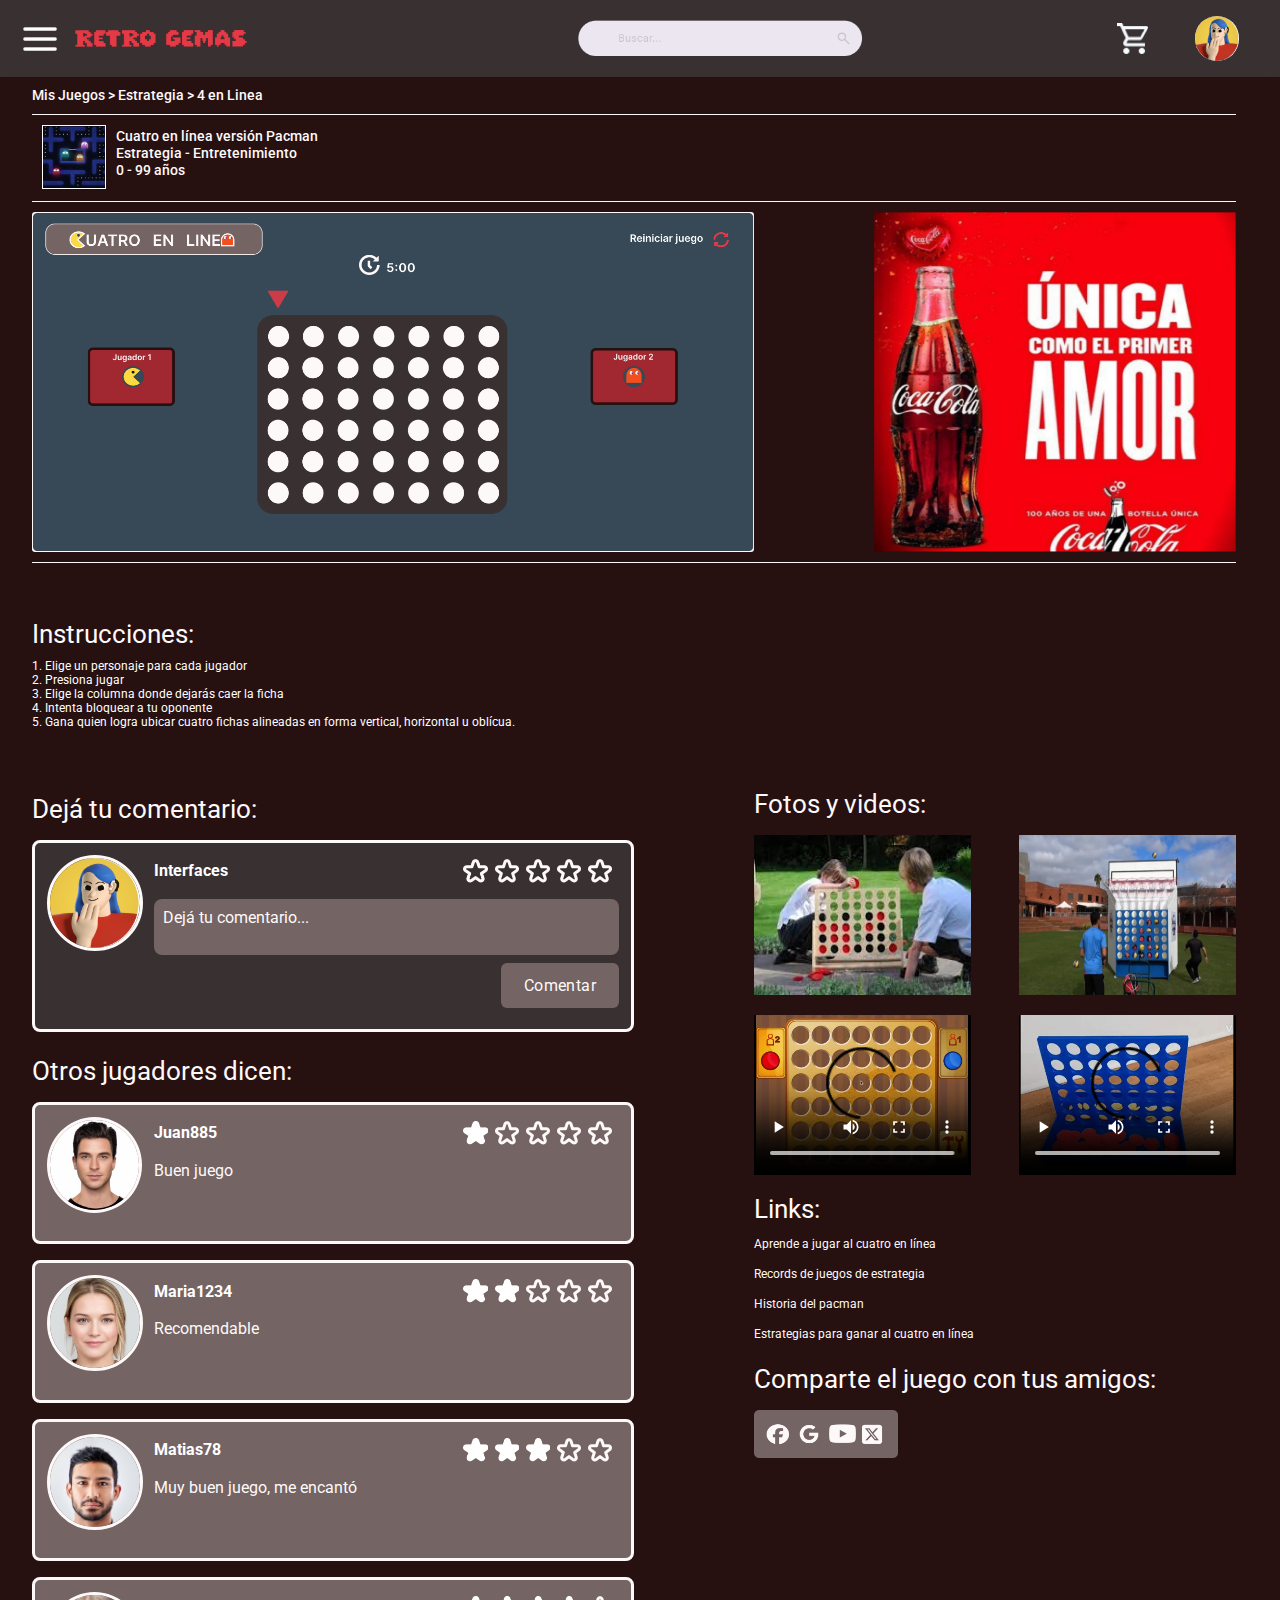
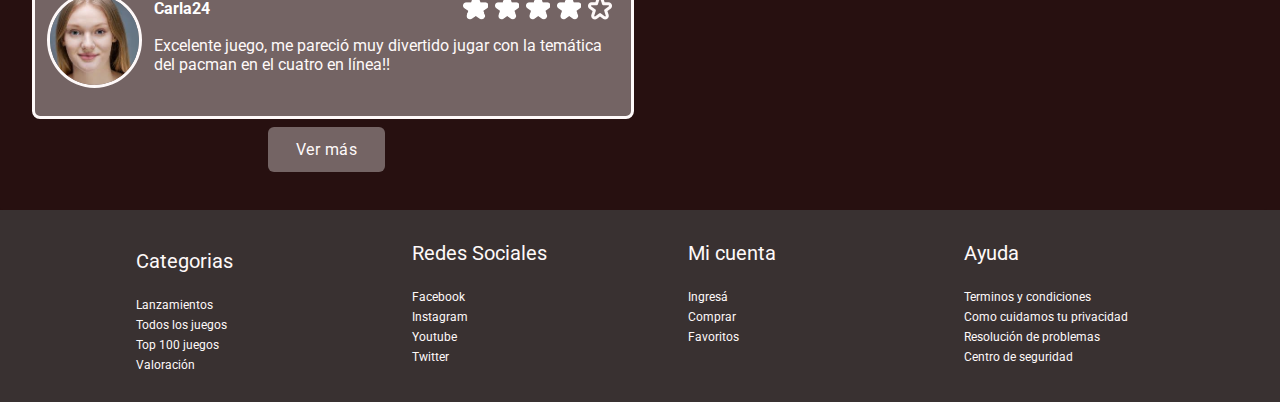
<file: TP2/EntregaFinal/juego.html>
<!DOCTYPE html>
<html lang="en">

<head>
    <meta charset="UTF-8">
    <meta name="viewport" content="width=device-width, initial-scale=1.0">
    <title>Jugar</title>
    <link rel="stylesheet" type="text/css" href="css/style.css">
</head>

<body>

    <header>
        <nav class="navhome primariosombra2">
            <div class="logoretrogemas">
                <div class="hamburguer-menu">
                    <button class="primariosombra2" type="button" id="menu-burguer">
                        <img src="imgs/iconos/hamburguesa.png" id="imgburguer">
                    </button>
                </div>
                <div class="hamburguer-menu-desplegado btn" id="menuH">
                    <ul>
                        <li>De moda</li>
                        <li>Favoritos</li>
                        <li>Originales</li>
                        <li>Mas jugados</li>
                        <li>Acción</li>
                    </ul>
                </div>
                <div class="titulo">
                    
                    <a href="home.html"><img src="imgs/iconos/retrogemas.png" class="imglogoretrogemas"></a>
                </div>
            </div>
            <div class="buscarnav">
                <img class = "img-buscar" src="imgs/iconos/buscar.png" alt="">
            </div>
            <div class="iconosnav">
                <div class="carrito">
                    <button type="button" class="primariosombra2" id="menu-nav">
                        <img src="imgs\iconos\carrito.png"></button>
                </div>
                <div class="carritoDesplegado btn">
                    <ul>
                        <li>Mi carrito</li>
                        <li>Mis compras</li>
                    </ul>
                </div>
                <div class="perfil">
                    <button type="button" class="primariosombra2" id="menu-nav">
                        <img src="imgs/iconos/user.png"></button>
                </div>
                <div class="perfilDesplegado btn">
                    <ul>
                        <li>Mi cuenta</li>
                        <li>Mensajes</li>
                        <li>Mis favoritos</li>
                        <li>Mis logros</li>
                        <li><a class="cerrarSesion" href="index.html">Cerrar sesion</a></li>
                    </ul>
                </div>

            </div>
        </nav>
    </header>

    <!--seccion juego-->
    <main class="main-game-container">
        <div class="sub-container btn">
            <div class="sub-sub-container">
                <section class="broadcrum">
                    <div class="TextosBroadcrum">
                        <h3 class="colorblanco"><a href="home.html" class="broadLink">Mis Juegos</a> > <a
                                class="broadLink">Estrategia</a> > <a class="broadLink">4 en Linea</a></h3>
                    </div>
                    <div class="linegameone"></div>
                    <div class="logoH1">
                        <div class="LogoBroadcrum">
                            <img src="imgs/pacman cuadrado.jpg">
                        </div>
                        <div class="TextosBroadcrum">
                            <h3 class="colorblanco">Cuatro en línea versión Pacman</h3>
                            <p class="colorblanco">Estrategia - Entretenimiento</p>
                            <p class="colorblanco">0 - 99 años</p>
                        </div>
                    </div>
                </section>
                <div class="linegameone"></div>
                <section class="game-container">
                    <div class="juegoColocado">
                        <img class="btn" src="./imgs/juego en ejecucion.png">
                    </div>
                    <div class="publicidad">
                        <img class="publicidad-img" src="./imgs/imagecoca.png" alt="">
                    </div>

                </section>
                <div class="linegameone"></div>
                <section class="info-game btn">
                    <div class="deQueTrata">
                        <div class="ult-coment-titulo">
                            <div class="tituloComentarios">
                                <h2>Instrucciones:</h2>
                            </div>
                        </div>
                        <div class="descripcion">
                            <ol>
                                <li>Elige un personaje para cada jugador</li>
                                <li>Presiona jugar</li>
                                <li>Elige la columna donde dejarás caer la ficha</li>
                                <li>Intenta bloquear a tu oponente</li>
                                <li>Gana quien logra ubicar cuatro fichas alineadas en forma vertical, horizontal u
                                    oblícua. </li>
                            </ol>
                        </div> 
                    </div>
                </section>
                <section class="community-section">

                    <div class="dejaTuComentario">
                        <div class="ponerReseña">
                            <div class="ult-coment-titulo">
                                <div class="tituloComentarios">
                                    <h2>Dejá tu comentario:</h2>
                                </div>
                            </div>
                            <div class="tituloLogoInput">
                                <div class="inputReseña">
                                    <div class="reseñaInterna">
                                        <div class="imgUser">
                                            <img src="./imgs/iconos/user.png">
                                        </div>
                                        <div class="textoReseña">
                                            <div class="cj1Reseña">
                                                <p class="username">
                                                    Interfaces
                                                </p>
                                                <div class="estrellas estrReseña">
                                                    <img class="estrella" src="./imgs/iconos/estrellaVaciaInput.png" alt="estrella 1">
                                                    <img class="estrella" src="./imgs/iconos/estrellaVaciaInput.png" alt="estrella 2">
                                                    <img class="estrella" src="./imgs/iconos/estrellaVaciaInput.png" alt="estrella 3">
                                                    <img class="estrella" src="./imgs/iconos/estrellaVaciaInput.png" alt="estrella 4">
                                                    <img class="estrella" src="./imgs/iconos/estrellaVaciaInput.png" alt="estrella 5">
                                                </div>
                                                
                                            </div>
                                            <div class="cj2Reseña">
                                                <p>Dejá tu comentario...</p>
                                            </div>
                                        </div>
                                    </div>
                                    <div class="btn-comment">
                                        <button class="primer-hover-boton">Comentar</button>
                                    </div>
                                </div>
                            </div>

                           

                            
                            
                            <div class="reseñas">
                                <div class="ult-coment-titulo">
                                    <div class="tituloComentarios">
                                        <h2>Otros jugadores dicen:</h2>
                                    </div>
                                </div>
                                <div class="reseña">
                                    <div class="reseñaInterna">
                                        <div class="imgUser">
                                            <img src="./imgs/iconos/cara3.jpg">
                                        </div>
                                        <div class="textoReseña">
                                            <div class="cj1Reseña">
                                                <p class="username">
                                                    Juan885
                                                </p>
                                                <div class="estrellas estrReseña">
                                                    <img src="./imgs/iconos/estrellaRellena.png">
                                                    <img src="./imgs/iconos/estrellaVacia.png">
                                                    <img src="./imgs/iconos/estrellaVacia.png">
                                                    <img src="./imgs/iconos/estrellaVacia.png">
                                                    <img src="./imgs/iconos/estrellaVacia.png">
                                                </div>
                                            </div>
                                            <div class="cj2Reseña">
                                                <p>Buen juego</p>
                                            </div>
                                        </div>
                                    </div>
                                </div>
                                <div class="reseña">
                                    <div class="reseñaInterna">
                                        <div class="imgUser">
                                            <img src="./imgs/iconos/cara1.jpg">
                                        </div>
                                        <div class="textoReseña">
                                            <div class="cj1Reseña">
                                                <p class="username">
                                                    Maria1234
                                                </p>
                                                <div class="estrellas estrReseña">
                                                    <img src="./imgs/iconos/estrellaRellena.png">
                                                    <img src="./imgs/iconos/estrellaRellena.png">
                                                    <img src="./imgs/iconos/estrellaVacia.png">
                                                    <img src="./imgs/iconos/estrellaVacia.png">
                                                    <img src="./imgs/iconos/estrellaVacia.png">
                                                </div>
                                            </div>
                                            <div class="cj2Reseña">
                                                <p>Recomendable</p>
                                            </div>
                                        </div>
                                    </div>
                                </div>
                                <div class="reseña">
                                    <div class="reseñaInterna">
                                        <div class="imgUser">
                                            <img src="./imgs/iconos/cara2.jpg">
                                        </div>
                                        <div class="textoReseña">
                                            <div class="cj1Reseña">
                                                <p class="username">
                                                    Matias78
                                                </p>
                                                <div class="estrellas estrReseña">
                                                    <img src="./imgs/iconos/estrellaRellena.png">
                                                    <img src="./imgs/iconos/estrellaRellena.png">
                                                    <img src="./imgs/iconos/estrellaRellena.png">
                                                    <img src="./imgs/iconos/estrellaVacia.png">
                                                    <img src="./imgs/iconos/estrellaVacia.png">
                                                </div>
                                            </div>
                                            <div class="cj2Reseña">
                                                <p>Muy buen juego, me encantó</p>
                                            </div>
                                        </div>
                                    </div>
                                </div>

                                <div class="reseña">
                                    <div class="reseñaInterna">
                                        <div class="imgUser">
                                            <img src="./imgs/iconos/cara4.jpg">
                                        </div>
                                        <div class="textoReseña">
                                            <div class="cj1Reseña">
                                                <p class="username">
                                                    Carla24
                                                </p>
                                                <div class="estrellas estrReseña">
                                                    <img src="./imgs/iconos/estrellaRellena.png">
                                                    <img src="./imgs/iconos/estrellaRellena.png">
                                                    <img src="./imgs/iconos/estrellaRellena.png">
                                                    <img src="./imgs/iconos/estrellaRellena.png">
                                                    <img src="./imgs/iconos/estrellaVacia.png">
                                                </div>
                                            </div>
                                            <div class="cj2Reseña">
                                                <p>Excelente juego, me pareció muy divertido jugar con la temática del pacman en el cuatro en línea!!</p>
                                            </div>
                                        </div>
                                    </div>
                                </div>

                                
                                <div class="btn-comment"><button class="segundo-hover-boton">Ver más</button></div>
                            </div>

                        </div>

                        <div class="MomentosIncreibles">
                            <div class="ult-coment-titulo">
                                <div class="tituloComentarios">
                                    <h2>Fotos y videos:</h2>
                                </div>
                            </div>
                            <div class="imgsGame">
                                <img src="imgs/niños jungando 4 en linea.jpg">
                                <img src="imgs/4 en linea futbol.jpg">
                            </div>
                            <div class="videos">
                                <video src="./videos/gif2.mp4" controls></video>
                                <video src="./videos/gif1.mp4" controls></video>
                            </div>
                            <div class="ult-coment-titulo">
                                <div class="tituloComentarios">
                                    <h2>Links:</h2>
                                    
                                </div>
                            </div>
                            <div class="listaLinks">
                                <ul class="links">
                                    <li><a href="">Aprende a jugar al cuatro en línea</a></li>
                                    <li><a href="">Records de juegos de estrategia</a></li>
                                    <li><a href="">Historia del pacman</a></li>
                                    <li><a href="">Estrategias para ganar al cuatro en línea</a></li>
                                </ul>
                            </div>
                            <div class="ult-coment-titulo">
                                <div class="tituloComentarios">
                                    <h2>Comparte el juego con tus amigos:</h2>
                                </div>
                            </div>
                            <div class="imgsRedes">
                               <img src="imgs/iconos/redes.png">
                                
                            </div>
                        </div>
                    </div>

                </section>
            </div>
        </div>
    </main>
    <footer class="footerhome">
        <div>
            <div class="btnfooter">
                <button type="button">Categorias<img src="imgs/iconos/desplegablehaciaabajo.png"
                        id="footer-btn"></button>
                <ul class="footerulhidden colorblanco">
                    <li>Lanzamientos</li>
                    <li>Todos los juegos</li>
                    <li>Top 100 juegos</li>
                    <li>Valoración</li>
                </ul>
            </div>

        </div>

        <div>
            <button type="button">Redes Sociales <img src="imgs/iconos/desplegablehaciaabajo.png"
                    id="footer-btn"></button>
            <ul class="footerulhidden colorblanco">
                <li>Facebook</li>
                <li>Instagram</li>
                <li>Youtube</li>
                <li>Twitter</li>
            </ul>
        </div>

        <div>
            <button type="button">Mi cuenta <img src="imgs/iconos/desplegablehaciaabajo.png" id="footer-btn"></button>
            <ul class="footerulhidden colorblanco">
                <li>Ingresá</li>
                <li>Comprar</li>
                <li>Favoritos</li>
            </ul>
        </div>

        <div>
            <button type="button">Ayuda <img src="imgs/iconos/desplegablehaciaabajo.png" id="footer-btn"></button>
            <ul class="footerulhidden colorblanco">
                <li>Terminos y condiciones</li>
                <li>Como cuidamos tu privacidad</li>
                <li>Resolución de problemas</li>
                <li>Centro de seguridad</li>
            </ul>
        </div>

    </footer>
    </section>

    <script src="js/nav-loader.js"></script>
</body>

</html>
</file>
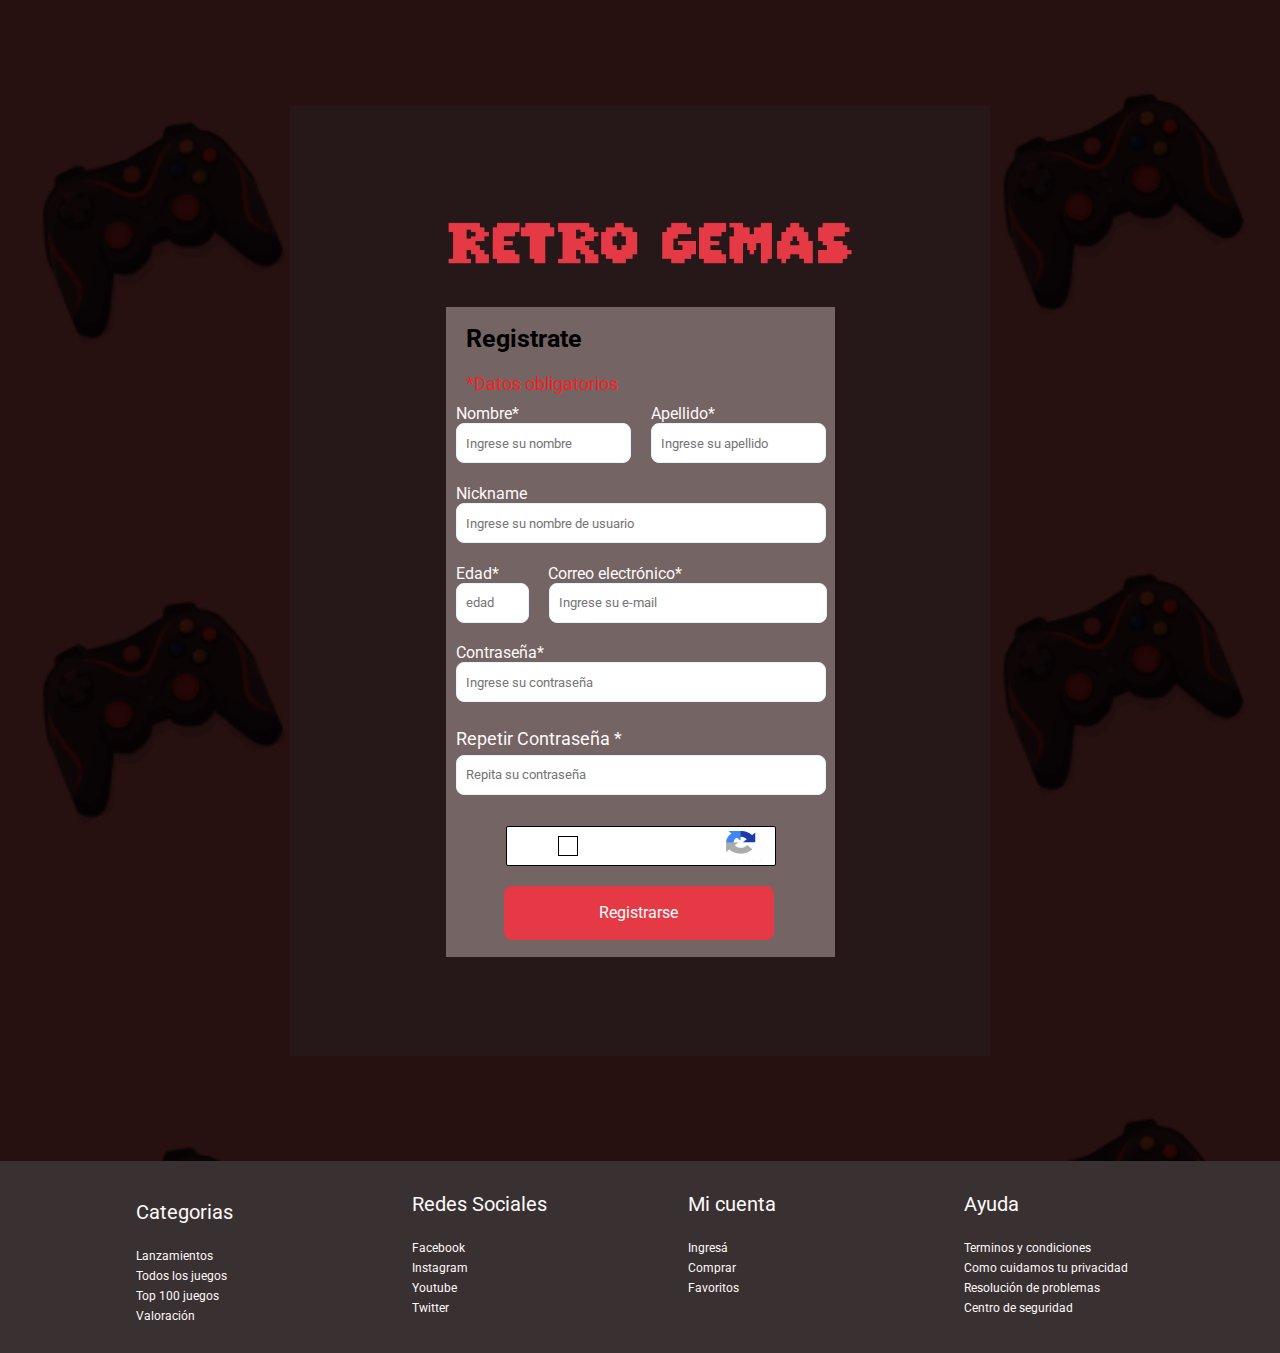
<file: TP2/EntregaFinal/registro.html>
<!DOCTYPE html>
<html lang="en">

<head>
    <meta charset="UTF-8">
    <meta name="viewport" content="width=device-width, initial-scale=1.0">
    <link rel="stylesheet" href="css/style.css">
    <link href="https://fonts.cdnfonts.com/css/super-pixel" rel="style">
    <script src="https://www.google.com/recaptcha/api.js" async defer></script>
    <title>Registro</title>
</head>

<body>
    <section class="registro">
        <div class="registro-container">

            <div class="retrogema-logo-registrate">
                <img src="./asset/images/tituloRetrogemas.png" alt="">
            </div>

            <div class="formularioRegistro">
                <div class="tituloRegistrate">
                    <h3>Registrate</h3>
                    <p class="obligatorio">*Datos obligatorios</p>
                </div>
                

                <form id="formregister">
                    <div class="espacioInput">
                        <label class="fname" for="fname">Nombre*</label><label for="lname">Apellido*</label><br>
                        <input  class="inputForm" type="text" id="fname"placeholder="Ingrese su nombre"  name="fname"  required><input class="inputForm" type="text" id="lname" name="lname" placeholder="Ingrese su apellido" required><br>
                    </div>
                    <div class="espacioInput">
                        <label class="nickname" for="nickname">Nickname</label><br>
                        <input class="inputForm" type="text" id="nickname" name="nickname"placeholder="Ingrese su nombre de usuario" ><br>
                    </div>
                    <div class="espacioInput">
                        <label class="edad" for="edad">Edad*</label> <label class="mail" for="mail">Correo electrónico*</label><br>
                        <input class="inputForm" type="number" id="edad" name="edad"placeholder="edad" maxlength="3" required><input type="email" class="inputForm" id="mail" name="mail" placeholder="Ingrese su e-mail"required><br>
                    </div>
                    <div class="espacioInput">
                        <label for="contraseña">Contraseña*</label><br>
                        <input class="inputForm" id="contraseña" name="contraseña"placeholder="Ingrese su contraseña" type="password" minlength="6" required><br>
                    </div>
                    <div class="espacioInput">
                        <div class="labelflex"><label><span id="labelerror">Repetir Contraseña *</span></label> <div class="diverrorcontravis"></div><img src="imgs/iconos/errorform.png" class="icoerrorhidden"></div> 
                        <input class="inputForm contraseñaerror" placeholder="Repita su contraseña" type="password" minlength="6"  name="password2" required>
                    </div>
               
                    
                    <div class="btn-captcha-container">
                        <button class="rectanguloCaptcha colorblanco" id="captcharectangulo" type="button"><img src="imgs/iconos/tick.png" class="icoerrorhidden"></button>
                        <p class="texto">No soy un robot</p>
                        <img class="img-captcha" src="imgs/iconos/logos_recaptcha.png">
                    </div>
                    <div id="diverror">
                        <div id="popup-error" class="popup hidden">
                            <div class="popup-content">
                                <span id="close-btn" class="close-btn">&times;</span>
                                <p id="popup-message"></p>
                            </div>
                        </div>
                    </div>
                    <div class="btn-registrarse-container">
                        <button class="texto btn h3" id="btnsubmit" >Registrarse</button>
                    </div>

                    <div class="registroexitosoflex"> <div class="hidden registroexitoso colorblanco">Se ha registrado con exito</div> </div>
            
        </form>
        </div>
        </div>

    </section>


 
    <footer class="footerhome">
        <div>
            <div class="btnfooter">
                <button type="button">Categorias<img src="imgs/iconos/desplegablehaciaabajo.png"
                        id="footer-btn"></button>
                <ul class="footerulhidden colorblanco">
                    <li>Lanzamientos</li>
                    <li>Todos los juegos</li>
                    <li>Top 100 juegos</li>
                    <li>Valoración</li>
                </ul>
            </div>

        </div>

        <div>
            <button type="button">Redes Sociales <img src="imgs/iconos/desplegablehaciaabajo.png"
                    id="footer-btn"></button>
            <ul class="footerulhidden colorblanco">
                <li>Facebook</li>
                <li>Instagram</li>
                <li>Youtube</li>
                <li>Twitter</li>
            </ul>
        </div>

        <div>
            <button type="button">Mi cuenta <img src="imgs/iconos/desplegablehaciaabajo.png" id="footer-btn"></button>
            <ul class="footerulhidden colorblanco">
                <li>Ingresá</li>
                <li>Comprar</li>
                <li>Favoritos</li>
            </ul>
        </div>

        <div>
            <button type="button">Ayuda <img src="imgs/iconos/desplegablehaciaabajo.png" id="footer-btn"></button>
            <ul class="footerulhidden colorblanco">
                <li>Terminos y condiciones</li>
                <li>Como cuidamos tu privacidad</li>
                <li>Resolución de problemas</li>
                <li>Centro de seguridad</li>
            </ul>
        </div>

    </footer>


<script src="js/main.js"></script>
<script src="js/nav-loader.js"></script>

</body>
</html>
</file>
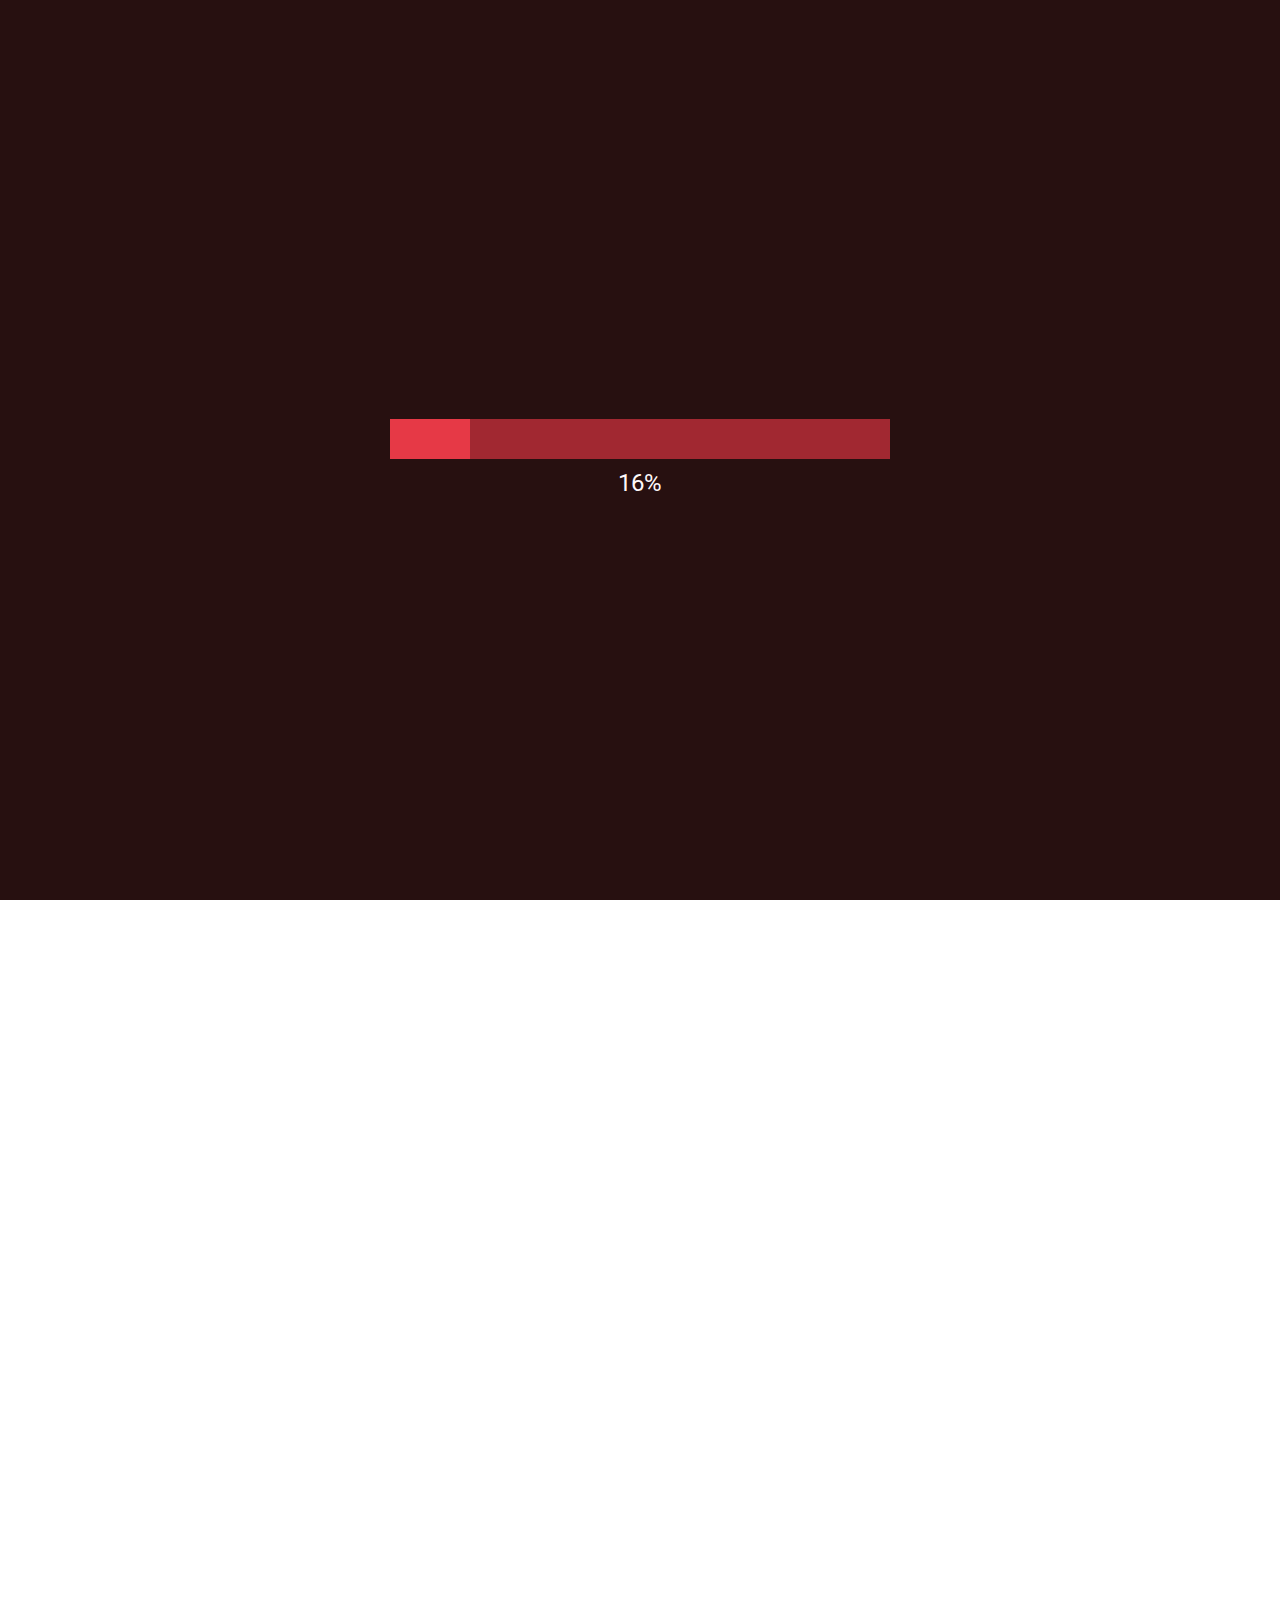
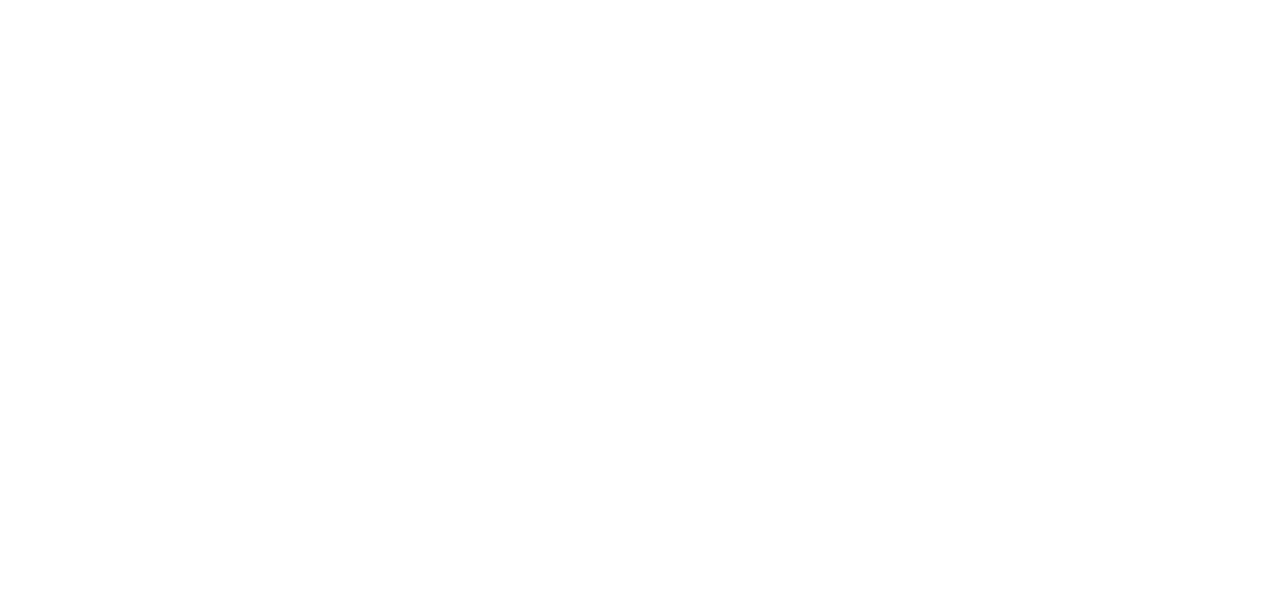
<file: TP3/EntregaFinal/home.html>
<!DOCTYPE html>
<html lang="en">
<head>
    <meta charset="UTF-8">
    <meta name="viewport" content="width=device-width, initial-scale=1.0">
    <!-- CSS para móviles -->
    <link rel="stylesheet" href="css/style.css" media="(max-width: 1023px)">
    
    <!-- CSS para escritorio -->
    <link rel="stylesheet" href="css/styles-desktop.css" media="(min-width: 1024px)">
    
    <title>Inicio</title>
</head>
<body>
    <div class="loader">
        <div>
            <div class="progress-bar-container">
                <div class="progress-bar"></div>
            </div>
            <div id="percentage">0%</div>
        </div>
    </div> 

    <main class="all">
        <header class="navheader">
            <nav class="navhome primariosombra2">
                <div class="logoretrogemas">
                    <div class="hamburguer-menu">
                        <button class="primariosombra2" type="button" id="menu-burguer">
                            <img src="imgs/iconos/hamburguesa.png" id="imgburguer">
                        </button>
                    </div>
                    <div class="hamburguer-menu-desplegado btn" id="menuH">
                        <ul>
                            <li>Mi perfil</li>
                            <li>Favoritos</li>
                            <li>Mis Logros</li>
                            <li>Mis amigos</li>
                            <li>Mensajes</li>
                        </ul>
                    </div>
                    <div class="titulo">
                        
                        <a href="home.html"><img src="imgs/iconos/retrogemas.png" class="imglogoretrogemas"></a>
                    </div>
                </div>
                <div class="buscarnav">
                    <img class = "img-buscar" src="imgs/iconos/buscar.png" alt="">
                </div>
                <div class="iconosnav">
                    <div class="carrito">
                        <button type="button" class="primariosombra2" id="menu-nav">
                            <img src="imgs\iconos\carrito.png"></button>
                    </div>
                    <div class="carritoDesplegado btn">
                        <ul>
                            <li>Mi carrito</li>
                            <li>Mis compras</li>
                        </ul>
                    </div>
                    <div class="perfil">
                        <button type="button" class="primariosombra2" id="menu-nav">
                            <img src="imgs/iconos/user.png"></button>
                    </div>
                    <div class="perfilDesplegado btn">
                        <ul>
                            <li>Mi cuenta</li>
                            <li>Mi carrito</li>
                            <li>Mis favoritos</li>
                            <li>Mis logros</li>
                            <li><a class="cerrarSesion" href="index.html">Cerrar sesion</a></li>
                        </ul>
                    </div>
    
                </div>
            </nav>
        </header>
        
 

        <section class="main">

            <section class="container-carousel">
                <div class="carruseles" id="slider">
                    <div class="slider-section">
                        <img src="./asset/images/Fondo juego 4 en linea pacman.jpg">
                    </div>
                    <div class="slider-section">
                      <img src="./asset/images/smario.webp">
            
                    </div>
                    <div class="slider-section">
                      <img src="./asset/images/mortalKombat.jpg">
                    </div>
                    <div class="slider-section">
                        <img src="./asset/images/crash.jpg">
                      </div>
                </div>
                <div class="btn-left"><img src="./asset/icons/flechaAtras.png"><i class='bx bx-chevron-left'></i></div>
                <div class="btn-right"><img src="./asset/icons/flechaAdelante.png"><i class='bx bx-chevron-right'></i></div>
            </section>

                        <section>
                            <div class="h2 colorblanco"><h2>Destacados de la semana</h2></div>
                            <article class="carruselprincipal">

                                <div class="cincocards">
                                    
                                    <div class="btn card firstcard">
                                        <img src="./asset/images/pacman.png" class="imgcardsresponsive" alt="pacman">
                                        <h3 class="h3">4 en Linea</h3>
                                        <div class="jugargratis">
                                            <div class="btn gratis h4"><p>Gratis</p></div>
                                            <div class="jugar">
                                                <button class="btn colorblanco h4 cuarto-hover-boton"><a href="juego.html"> Jugar</a></button>
                                            </div>
                                        </div>  
                                    </div>

                                    <div class="btn card">
                                        <img src="./asset/images/super mario.jpg" class="imgcardsresponsive" alt="superMario">
                                        <h3 class="h3">Super Mario</h3>
                                            <div class="sacardelcarro">
                                                <button class="btn colorblanco btnsacardelcarro h4 primer-hover-boton">Sacar del carro</button>
                                            </div> 
                                    </div>
                        
                                    <div class="btn card firstcard">
                                        <img src="./asset/images/streer fighter.webp" class="imgcardsresponsive" alt="streerFighter">
                                        <h3 class="h3">Streer Fighter</h3>
                                        <div class="jugargratis">
                                            <div class="btn gratis h4"><p>Gratis</p></div>
                                            <div class="jugar">
                                                <button class="btn colorblanco h4 cuarto-hover-boton">Jugar</button>
                                            </div>
                                        </div>  
                                    </div>
                               
                                    <div class="btn card cardhidden">
                                        <img src="./asset/images/mario-bros-atari.jpg" class="imgcardsresponsive" alt="Mario Broos Atari">
                                        <h3 class="h3">Mario Bross</h3>
                                        <div class="añadiralcarro">
                                            <div class="precio">
                                                <div>
                                                    <p class="h3">$535.33</p>
                                                    <button class="btn colorblanco btnañadiralcarro h4 tercer-hover-boton">Añadir al carro</button>
                                                </div>
                                     
                                            </div>
                                        </div>  
                                    </div>
                        
                                    <div class="btn card cardhidden">
                                        <img src="./asset/images/galactic.jpg" class="imgcardsresponsive" alt="galactic">
                                        <h3 class="h3">Galactic</h3>
                                            <div class="sacardelcarro">   
                                                <img src="imgs\iconos\carrito.png">
                                                    <button class="btn colorblanco btnsacardelcarro h4 primer-hover-boton">Sacar del carro</button>
                                            </div>
                                    </div>

                                </div>
                        
                                <div class="cincocards">
                                    <div class="btn card firstcard">
                                        <img src="./asset/images/autito.jpg" class="imgcardsresponsive" alt="outRunStart">
                                        <h3 class="h3">Out Run Star</h3>
                                        <div class="jugargratis">
                                            <div class="btn gratis h4"><p>Gratis</p></div>
                                            <div class="jugar">
                                                <button class="btn colorblanco h4 cuarto-hover-boton"><a href="juego.html">Jugar</a></button>
                                            </div>
                                        </div>  
                                    </div>
                        
                                    <div class="btn card">
                                        <img src="./asset/images/contra.jpg" class="imgcardsresponsive" alt="contra">
                                        <h3 class="h3">Contra</h3>
                                        <div class="añadiralcarro">
                                            <div class="precio">
                                                <div>
                                                    <p class="h3">$535.33</p>
                                                    <button class="btn colorblanco btnañadiralcarro h4 tercer-hover-boton">Añadir al carro</button>
                                                </div>
                                            </div>
                                        </div>  
                                    </div>
                        
                                    <div class="btn card">
                                        <img src="./asset/images/crash.webp" class="imgcardsresponsive" alt="crash"> 
                                        <h3 class="h3">Crash</h3>
                                            <div class="sacardelcarro">
                                                <button class="btn colorblanco btnsacardelcarro h4 primer-hover-boton">Sacar del carro</button>
                                            </div> 
                                    </div>
                               
                                    <div class="btn card cardhidden">
                                        <img src="./asset/images/galaxia.jpg" class="imgcardsresponsive" alt="StarForces">
                                        <h3 class="h3">Galaxia</h3>
                                        <div class="añadiralcarro">
                                            <div class="precio">
                                                <div>
                                                    <p class="h3">$535.33</p>
                                                    <button class="btn colorblanco btnañadiralcarro h4 tercer-hover-boton">Añadir al carro</button>
                                                </div>
                                            </div>
                                        </div>  
                                    </div>
                        
                                    <div class="btn card cardhidden">
                                        <img src="./asset/images/mickie.jpg" class="imgcardsresponsive">
                                        <h3 class="h3">MiKie</h3>
                                            <div class="sacardelcarro">   
                                                <img src="imgs\iconos\carrito.png">
                                                    <button class="btn colorblanco btnsacardelcarro h4 primer-hover-boton">Sacar del carro</button>
                                            </div>
                                    </div>
                                </div>
                                <div class="btn-left-cards primero"><img src="./asset/icons/flechaAtras.png"><i class='bx bx-chevron-left'></i></div>
                                <div class="btn-right-cards primero"><img src="./asset/icons/flechaAdelante.png"><i class='bx bx-chevron-right'></i></div>
                            </article>

                            

                            <div class="h2 colorblanco"><h2>Destacados del mes</h2></div>
                            <article class="carruselprincipal">

                                <div class="cincocards">
                                    
                                    <div class="btn card firstcard">
                                        <img src="./asset/images/mortalKombat.jpg" class="imgcardsresponsive" alt="mortalKomat">
                                        <h3 class="h3">Mortal Kombat</h3>
                                        <div class="jugargratis">
                                            <div class="btn gratis h4"><p>Gratis</p></div>
                                            <div class="jugar">
                                                <button class="btn colorblanco h4 cuarto-hover-boton"><a href="juego.html">Jugar</a></button>
                                            </div>
                                        </div>  
                                    </div>
                        
                                    <div class="btn card">
                                        <img src="./asset/images/pacman.png" class="imgcardsresponsive" alt="StarForces">
                                        <h3 class="h3">Pacman</h3>
                                        <div class="jugargratis">
                                            <div class="btn gratis h4"><p>Gratis</p></div>
                                            <div class="jugar">
                                                <button class="btn colorblanco h4 cuarto-hover-boton">Jugar</button>
                                            </div>
                                        </div>  
                                    </div>
                        
                                    <div class="btn card">
                                        <img src="./asset/images/popeye.jpg" class="imgcardsresponsive" alt="popeye">
                                        <h3 class="h3">Popeye</h3>
                                        <div class="jugargratis">
                                            <div class="btn gratis h4"><p>Gratis</p></div>
                                            <div class="jugar">
                                                <button class="btn colorblanco h4 cuarto-hover-boton">Jugar</button>
                                            </div>
                                        </div>  
                                    </div>
                                    
                                    <div class="btn card cardhidden">
                                        <img src="./asset/images/rayman.jpg" class="imgcardsresponsive" alt="rayman">
                                        <h3 class="h3">Rayman</h3>
                                        <div class="jugargratis">
                                            <div class="btn gratis h4"><p>Gratis</p></div>
                                            <div class="jugar">
                                                <button class="btn colorblanco h4 cuarto-hover-boton">Jugar</button>
                                            </div>
                                        </div>  
                                    </div>

                                    <div class="btn card cardhidden">
                                        <img src="./asset/images/retrobarcelona.jpg" class="imgcardsresponsive" alt="retroBarcelona">
                                        <h3 class="h3">Retro Barcelona</h3>
                                        <div class="jugargratis">
                                            <div class="btn gratis h4"><p>Gratis</p></div>
                                            <div class="jugar">
                                                <button class="btn colorblanco h4 cuarto-hover-boton">Jugar</button>
                                            </div>
                                        </div>  
                                    </div>
                                </div>
                        
                                <div class="cincocards">
                                    <div class="btn card firstcard">
                                        <img src="./asset/images/sonic.jpg" class="imgcardsresponsive" alt="Sonic3">
                                        <h3 class="h3">Sonic 3</h3>
                                        <div class="jugargratis">
                                            <div class="btn gratis h4"><p>Gratis</p></div>
                                            <div class="jugar">
                                                <button class="btn colorblanco h4 cuarto-hover-boton">Jugar</button>
                                            </div>
                                        </div>  
                                    </div>
                        
                                    <div class="btn card">
                                        <img src="./asset/images/street.jpg" class="imgcardsresponsive" alt="Street">
                                        <h3 class="h3">Street</h3>
                                        <div class="jugargratis">
                                            <div class="btn gratis h4"><p>Gratis</p></div>
                                            <div class="jugar">
                                                <button class="btn colorblanco h4 cuarto-hover-boton">Jugar</button>
                                            </div>
                                        </div>  
                                    </div>
                                    
                                    <div class="btn card">
                                        <img src="./asset/images/super mario.jpg" class="imgcardsresponsive" alt="superMario">
                                        <h3 class="h3">Super Mario</h3>
                                        <div class="jugargratis">
                                            <div class="btn gratis h4"><p>Gratis</p></div>
                                            <div class="jugar">
                                                <button class="btn colorblanco h4 cuarto-hover-boton">Jugar</button>
                                            </div>
                                        </div>  
                                    </div>
                                
                                    <div class="btn card cardhidden">
                                        <img src="./asset/images/tetris.jpg" class="imgcardsresponsive" alt="tetris">
                                        <h3 class="h3">Tetris</h3>
                                        <div class="jugargratis">
                                            <div class="btn gratis h4"><p>Gratis</p></div>
                                            <div class="jugar">
                                                <button class="btn colorblanco h4 cuarto-hover-boton">Jugar</button>
                                            </div>
                                        </div>  
                                    </div>
                        
                                    <div class="btn card cardhidden">
                                        <img src="./asset/images/tortugas.jpg" class="imgcardsresponsive" alt="tortugasNinjas">
                                        <h3 class="h3">Tortugas Ninjas</h3>
                                        <div class="jugargratis">
                                            <div class="btn gratis h4"><p>Gratis</p></div>
                                            <div class="jugar">
                                                <button class="btn colorblanco h4 cuarto-hover-boton">Jugar</button>
                                            </div>
                                        </div>  
                                    </div>
                                </div>
                                <div class="btn-left-cards segundo"><img src="./asset/icons/flechaAtras.png"><i class='bx bx-chevron-left'></i></div>
                                <div class="btn-right-cards segundo"><img src="./asset/icons/flechaAdelante.png"><i class='bx bx-chevron-right'></i></div>
                            </article>

        


                            <div class="h2 colorblanco"><h2>Jugados recientemente por ti</h2></div>
                            <article class="carruselprincipal">

                                <div class="cincocards">
                        
                                    <div class="btn card firstcard">
                                        <img src="./asset/images/afterthewarcover.jpg" class="imgcardsresponsive" alt="affterTheWar">
                                        <h3 class="h3">After the war</h3>
                                        <div class="añadiralcarro">
                                            <div class="precio">
                                                <div>
                                                    <p class="h3">$535.33</p>
                                                    <button class="btn colorblanco btnañadiralcarro h4 tercer-hover-boton">Añadir al carro</button>
                                                </div>
                                            </div>
                                        </div>  
                                    </div>
                        
                                    <div class="btn card">
                                        <img src="./asset/images/BomberMan.jpg" class="imgcardsresponsive" alt="bomberMan">
                                        <h3 class="h3">Bomber Man</h3>
                                        <div class="añadiralcarro">
                                            <div class="precio">
                                                <div>
                                                    <p class="h3">$535.33</p>
                                                    <button class="btn colorblanco btnañadiralcarro h4 tercer-hover-boton">Añadir al carro</button>
                                                </div>
                                            </div>
                                        </div>  
                                    </div>
                        
                                    <div class="btn card">
                                        <img src="./asset/images/capitanComando.jpg" class="imgcardsresponsive" alt="capitanComando">
                                        <h3 class="h3">Capitan Comando</h3>
                                        <div class="añadiralcarro">
                                            <div class="precio">
                                                <div>
                                                    <p class="h3">$535.33</p>
                                                    <button class="btn colorblanco btnañadiralcarro h4 tercer-hover-boton">Añadir al carro</button>
                                                </div>
                                            </div>
                                        </div>  
                                    </div>
                               
                                    <div class="btn card cardhidden">
                                        <img src="./asset/images/Doom-1.webp" class="imgcardsresponsive" alt="doom">
                                        <h3 class="h3">Doom 1</h3>
                                        <div class="añadiralcarro">
                                            <div class="precio">
                                                <div>
                                                    <p class="h3">$535.33</p>
                                                    <button class="btn colorblanco btnañadiralcarro h4 tercer-hover-boton">Añadir al carro</button>
                                                </div>
                                            </div>
                                        </div>  
                                    </div>
                        
                                    <div class="btn card cardhidden">
                                        <img src="./asset/images/farcry.jpg" class="imgcardsresponsive" alt="Farcry">
                                        <h3 class="h3">Farcry</h3>
                                        <div class="añadiralcarro">
                                            <div class="precio">
                                                <div>
                                                    <p class="h3">$535.33</p>
                                                    <button class="btn colorblanco btnañadiralcarro h4 tercer-hover-boton">Añadir al carro</button>
                                                </div>
                                            </div>
                                        </div>  
                                    </div>
                                </div>
                        
                                <div class="cincocards">
                                    
                                    <div class="btn card firstcard">
                                        <img src="./asset/images/grand.jpg" class="imgcardsresponsive" alt="grand">
                                        <h3 class="h3">Grand theft auto</h3>
                                        <div class="añadiralcarro">
                                            <div class="precio">
                                                <div>
                                                    <p class="h3">$535.33</p>
                                                    <button class="btn colorblanco btnañadiralcarro h4 tercer-hover-boton">Añadir al carro</button>
                                                </div>
                                            </div>
                                        </div>  
                                    </div>
                        
                                    <div class="btn card">
                                        <img src="./asset/images/Greg-2.jpg" class="imgcardsresponsive" alt="AeroTheAcrobat">
                                        <h3 class="h3">Aero The Acrobat 2</h3>
                                        <div class="añadiralcarro">
                                            <div class="precio">
                                                <div>
                                                    <p class="h3">$535.33</p>
                                                    <button class="btn colorblanco btnañadiralcarro h4 tercer-hover-boton">Añadir al carro</button>
                                                </div>
                                            </div>
                                        </div>  
                                    </div>
                        
                                    <div class="btn card">
                                        <img src="./asset/images/Greg-3.jpg" class="imgcardsresponsive" alt="Grag3">
                                        <h3 class="h3">The Jetsons</h3>
                                        <div class="añadiralcarro">
                                            <div class="precio">
                                                <div>
                                                    <p class="h3">$535.33</p>
                                                    <button class="btn colorblanco btnañadiralcarro h4 tercer-hover-boton">Añadir al carro</button>
                                                </div>
                                            </div>
                                        </div>  
                                    </div>
                               
                                    <div class="btn card cardhidden">
                                        <img src="./asset/images/madmix.png" class="imgcardsresponsive" alt="madmix">
                                        <h3 class="h3">Madmix</h3>
                                        <div class="añadiralcarro">
                                            <div class="precio">
                                                <div>
                                                    <p class="h3">$535.33</p>
                                                    <button class="btn colorblanco btnañadiralcarro h4 tercer-hover-boton">Añadir al carro</button>
                                                </div>
                                            </div>
                                        </div>  
                                    </div>
                        
                                    <div class="btn card cardhidden">
                                        <img src="./asset/images/megaman3.jpg" class="imgcardsresponsive" alt="MegaMan3">
                                        <h3 class="h3">Mega Man 3</h3>
                                        <div class="añadiralcarro">
                                            <div class="precio">
                                                <div>
                                                    <p class="h3">535.33</p>
                                                    <button class="btn colorblanco btnañadiralcarro h4 tercer-hover-boton">Añadir al carro</button>
                                                </div>
                                            </div>
                                        </div>  
                                    </div>
                                </div>
                                <div class="btn-left-cards tercero"><img src="./asset/icons/flechaAtras.png"><i class='bx bx-chevron-left'></i></div>
                                <div class="btn-right-cards tercero"><img src="./asset/icons/flechaAdelante.png"><i class='bx bx-chevron-right'></i></div>
                            </article>

                            <div class="h2 colorblanco"><h2>Juegos de acción</h2></div>
                            <article class="carruselprincipal">

                                <div class="cincocards">
                        
                                    <div class="btn card firstcard">
                                        <img src="./asset/images/MegaMancover.webp" class="imgcardsresponsive" alt="megaman">
                                        <h3 class="h3">Mega Man</h3>
                                        <div class="añadiralcarro">
                                            <div class="precio">
                                                <div>
                                                    <p class="h3">$535.33</p>
                                                    <button class="btn colorblanco btnañadiralcarro h4 tercer-hover-boton">Añadir al carro</button>
                                                </div>
                                            </div>
                                        </div>  
                                    </div>
                        
                                    <div class="btn card">
                                        <img src="./asset/images/Sonic2.jpg" class="imgcardsresponsive" alt="sonic2">
                                        <h3 class="h3">Sonic 2</h3>
                                        <div class="añadiralcarro">
                                            <div class="precio">
                                                <div>
                                                    <p class="h3">$535.33</p>
                                                    <button class="btn colorblanco btnañadiralcarro h4 tercer-hover-boton">Añadir al carro</button>
                                                </div>
                                            </div>
                                        </div>  
                                    </div>
                        
                                    <div class="btn card">
                                        <img src="./asset/images/start.jpg" class="imgcardsresponsive" alt="Start">
                                        <h3 class="h3">Start</h3>
                                        <div class="añadiralcarro">
                                            <div class="precio">
                                                <div>
                                                    <p class="h3">535.33</p>
                                                    <button class="btn colorblanco btnañadiralcarro h4 tercer-hover-boton">Añadir al carro</button>
                                                </div>
                                            </div>
                                        </div>  
                                    </div>
                               
                                    <div class="btn card cardhidden">
                                        <img src="./asset/images/street.jpg" class="imgcardsresponsive" alt="StreetOfRage">
                                        <h3 class="h3">Street of Rage</h3>
                                        <div class="añadiralcarro">
                                            <div class="precio">
                                                <div>
                                                    <p class="h3">$535.33</p>
                                                    <button class="btn colorblanco btnañadiralcarro h4 tercer-hover-boton">Añadir al carro</button>
                                                </div>
                                            </div>
                                        </div>  
                                    </div>
                        
                                    <div class="btn card cardhidden">
                                        <img src="./asset/images/tumblr-myursrbjg.jpg" class="imgcardsresponsive" alt="abuSymbrel">
                                        <h3 class="h3">Abu Simbel</h3>
                                        <div class="añadiralcarro">
                                            <div class="precio">
                                                <div>
                                                    <p class="h3">$535.33</p>
                                                    <button class="btn colorblanco btnañadiralcarro h4 tercer-hover-boton">Añadir al carro</button>
                                                </div>
                                            </div>
                                        </div>  
                                    </div>
                                </div>
                        
                                <div class="cincocards">
                                    
                                    <div class="btn card firstcard">
                                        <img src="./asset/images/turrican2.jpg" class="imgcardsresponsive" alt="turrican2">
                                        <h3 class="h3">Turrican 2</h3>
                                        <div class="añadiralcarro">
                                            <div class="precio">
                                                <div>
                                                    <p class="h3">$535.33</p>
                                                    <button class="btn colorblanco btnañadiralcarro h4 tercer-hover-boton">Añadir al carro</button>
                                                </div>
                                            </div>
                                        </div>  
                                    </div>
                        
                                    <div class="btn card">
                                        <img src="./asset/images/wheretime.jpg" class="imgcardsresponsive" alt="wheretime">
                                        <h3 class="h3">Wheretime</h3>
                                        <div class="añadiralcarro">
                                            <div class="precio">
                                                <div>
                                                    <p class="h3">$535.33</p>
                                                    <button class="btn colorblanco btnañadiralcarro h4 tercer-hover-boton">Añadir al carro</button>
                                                </div>
                                            </div>
                                        </div>  
                                    </div>
                        
                                    <div class="btn card">
                                        <img src="./asset/images/Doom-videojuego-1.jpg" class="imgcardsresponsive" alt="Doom">
                                        <h3 class="h3">Doom VideoJuego</h3>
                                        <div class="añadiralcarro">
                                            <div class="precio">
                                                <div>
                                                    <p class="h3">$535.33</p>
                                                    <button class="btn colorblanco btnañadiralcarro h4 tercer-hover-boton">Añadir al carro</button>
                                                </div>
                                            </div>
                                        </div>  
                                    </div>
                               
                                    <div class="btn card cardhidden">
                                        <img src="./asset/images/simpsons.jpg" class="imgcardsresponsive" alt="simpsons">
                                        <h3 class="h3">The Simpsons</h3>
                                        <div class="añadiralcarro">
                                            <div class="precio">
                                                <div>
                                                    <p class="h3">$535.33</p>
                                                    <button class="btn colorblanco btnañadiralcarro h4 tercer-hover-boton">Añadir al carro</button>
                                                </div>
                                            </div>
                                        </div>  
                                    </div>
                        
                                    <div class="btn card cardhidden">
                                        <img src="./asset/images/Greg-4.jpg" class="imgcardsresponsive" alt="Greg4">
                                        <h3 class="h3">Greg 4</h3>
                                        <div class="añadiralcarro">
                                            <div class="precio">
                                                <div>
                                                    <p class="h3">$535.33</p>
                                                    <button class="btn colorblanco btnañadiralcarro h4 tercer-hover-boton">Añadir al carro</button>
                                                </div>
                                            </div>
                                        </div>  
                                    </div>
                                </div>
                                
                                <div class="btn-left-cards cuarto"><img src="./asset/icons/flechaAtras.png"><i class='bx bx-chevron-left'></i></div>
                                <div class="btn-right-cards cuarto"><img src="./asset/icons/flechaAdelante.png"><i class='bx bx-chevron-right'></i></div>
                                
                            </article>
                        </section>
        </section>
        
        <footer class="footerhome">
            <div>
                <div class="btnfooter">
                    <button type="button">Categorias<img src="imgs/iconos/desplegablehaciaabajo.png"
                            id="footer-btn"></button>
                    <ul class="footerulhidden colorblanco">
                        <li>Lanzamientos</li>
                        <li>Todos los juegos</li>
                        <li>Top 100 juegos</li>
                        <li>Valoración</li>
                    </ul>
                </div>
    
            </div>
    
            <div>
                <button type="button">Redes Sociales <img src="imgs/iconos/desplegablehaciaabajo.png"
                        id="footer-btn"></button>
                <ul class="footerulhidden colorblanco">
                    <li>Facebook</li>
                    <li>Instagram</li>
                    <li>Youtube</li>
                    <li>Twitter</li>
                </ul>
            </div>
    
            <div>
                <button type="button">Mi cuenta <img src="imgs/iconos/desplegablehaciaabajo.png" id="footer-btn"></button>
                <ul class="footerulhidden colorblanco">
                    <li>Ingresá</li>
                    <li>Comprar</li>
                    <li>Favoritos</li>
                </ul>
            </div>
    
            <div>
                <button type="button">Ayuda <img src="imgs/iconos/desplegablehaciaabajo.png" id="footer-btn"></button>
                <ul class="footerulhidden colorblanco">
                    <li>Terminos y condiciones</li>
                    <li>Como cuidamos tu privacidad</li>
                    <li>Resolución de problemas</li>
                    <li>Centro de seguridad</li>
                </ul>
            </div>
    
        </footer>
        
            
    </main>
         <script src="js/nav-loader.js"></script> 
         <script src="js/slider.js"></script>
         <script src="js/carruselesCards.js"></script>
</body>
</html>
</file>
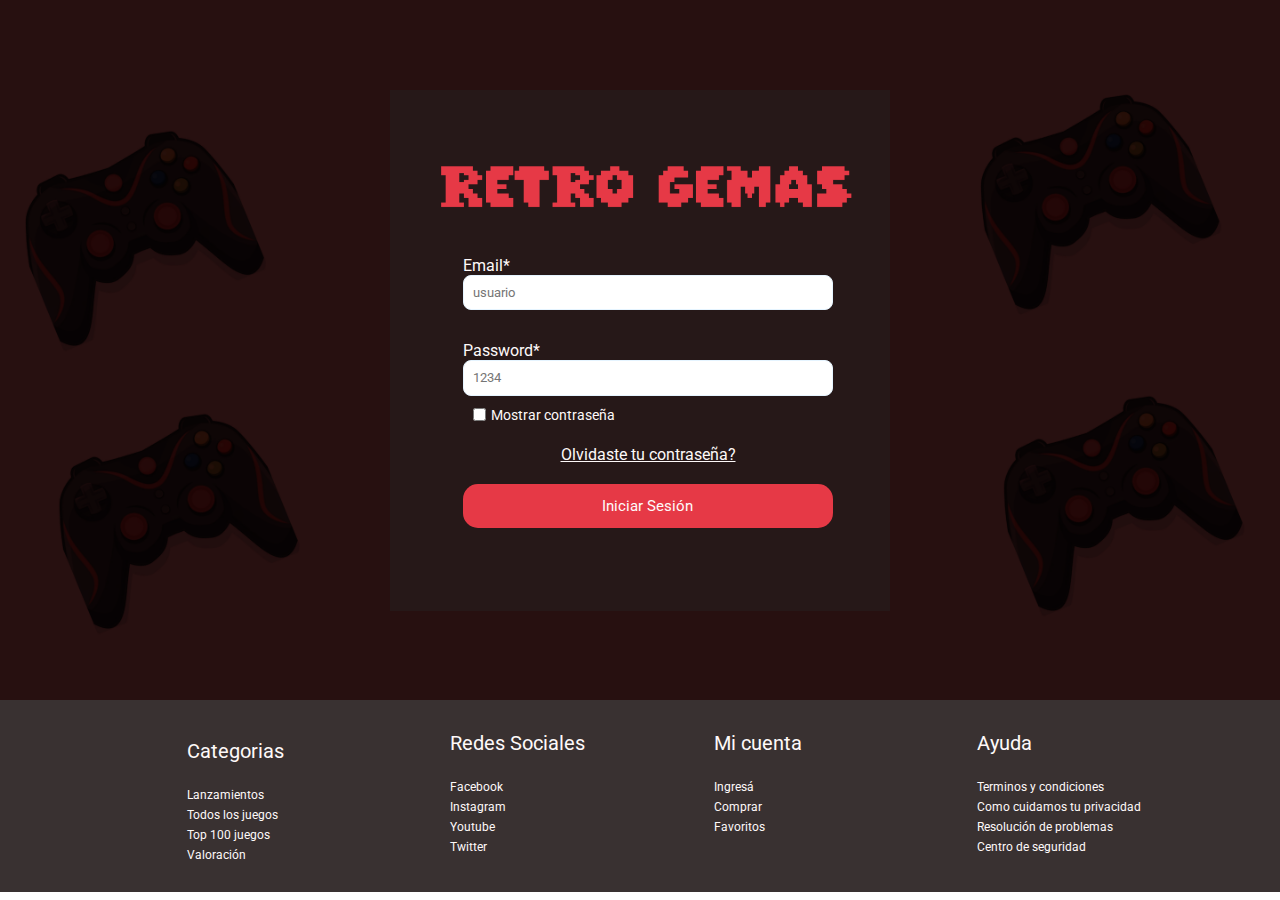
<file: TP3/EntregaFinal/iniciarSesion.html>
<!DOCTYPE html>
<html lang="en">

<head>
    <meta charset="UTF-8">
    <meta name="viewport" content="width=device-width, initial-scale=1.0">
    <title>Ingresá</title>
    <link rel="stylesheet" href="css/styleLogin.css">
</head>

<body>
    <section class="inicio-container">
        <div class="form-inicio-container">
            <div class="retrogema-logo-inicio">
                <img src="./asset/images/tituloRetrogemas.png" alt="">
            </div>
            <form class="form-inicio" id="formlogin">
                <div class="emailInput">
                    <label>Email*</label>
                    <input class="inputForm" type="text" placeholder="usuario" name="name" required>
                </div>
                
                <div class="passwordInput">
                    <label>Password*</label>
                    <input class="inputForm" id="password" placeholder="1234" type="password" name="password" required>
                    <label class="show-password-label">
                        <input type="checkbox" onclick="togglePasswordVisibility('password')"> Mostrar contraseña
                    </label>
                </div>
                
                <a class="olvidasteContraseña" href="index.html">Olvidaste tu contraseña?</a>
                <div class="btn-inises-container h4">
                    <button type="submit" class="btn-inisesion-container">Iniciar Sesión</button>
                    <div id="diverror">
                        <div id="popup-error" class="popup hidden">
                            <div class="popup-content">
                                <span id="close-btn" class="close-btn">&times;</span>
                                <p id="popup-message"></p>
                            </div>
                        </div>
                    </div>
                </div>

                
  
            </form>
        </div>
    </section>     
 
    <footer class="footerhome">
        <div>
            <div class="btnfooter">
                <button type="button">Categorias<img src="imgs/iconos/desplegablehaciaabajo.png"
                        id="footer-btn"></button>
                <ul class="footerulhidden colorblanco">
                    <li>Lanzamientos</li>
                    <li>Todos los juegos</li>
                    <li>Top 100 juegos</li>
                    <li>Valoración</li>
                </ul>
            </div>

        </div>

        <div>
            <button type="button">Redes Sociales <img src="imgs/iconos/desplegablehaciaabajo.png"
                    id="footer-btn"></button>
            <ul class="footerulhidden colorblanco">
                <li>Facebook</li>
                <li>Instagram</li>
                <li>Youtube</li>
                <li>Twitter</li>
            </ul>
        </div>

        <div>
            <button type="button">Mi cuenta <img src="imgs/iconos/desplegablehaciaabajo.png" id="footer-btn"></button>
            <ul class="footerulhidden colorblanco">
                <li>Ingresá</li>
                <li>Comprar</li>
                <li>Favoritos</li>
            </ul>
        </div>

        <div>
            <button type="button">Ayuda <img src="imgs/iconos/desplegablehaciaabajo.png" id="footer-btn"></button>
            <ul class="footerulhidden colorblanco">
                <li>Terminos y condiciones</li>
                <li>Como cuidamos tu privacidad</li>
                <li>Resolución de problemas</li>
                <li>Centro de seguridad</li>
            </ul>
        </div>

    </footer>
    <script src="js/login.js"></script>

</body>
</html>
</file>
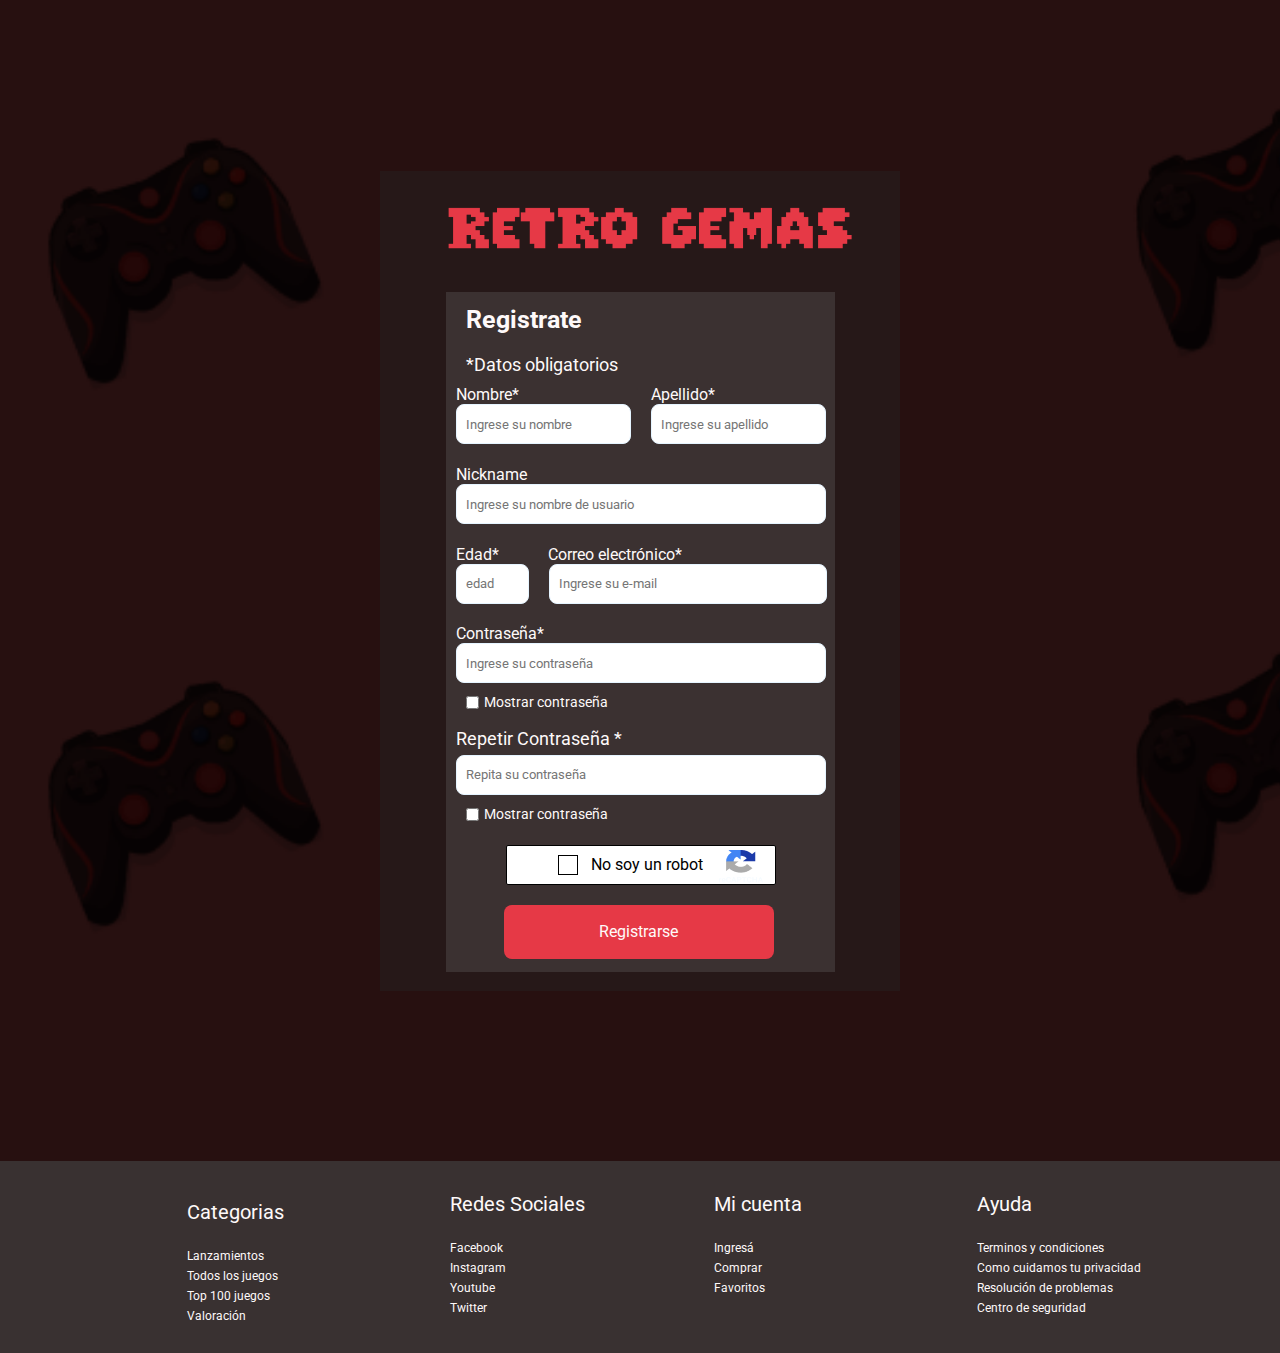
<file: TP3/EntregaFinal/registro.html>
<!DOCTYPE html>
<html lang="en">

<head>
    <meta charset="UTF-8">
    <meta name="viewport" content="width=device-width, initial-scale=1.0">
    <link rel="stylesheet" href="css/styleLogin.css">
    <link href="https://fonts.cdnfonts.com/css/super-pixel" rel="style">
    <script src="https://www.google.com/recaptcha/api.js" async defer></script>
    <title>Registro</title>
</head>

<body>
    <section class="registro">
        <div class="registro-container">

            <div class="retrogema-logo-registrate">
                <img src="./asset/images/tituloRetrogemas.png" alt="">
            </div>

            <div class="formularioRegistro">
                <div class="tituloRegistrate">
                    <h3>Registrate</h3>
                    <p class="obligatorio">*Datos obligatorios</p>
                </div>
                

                <form id="formregister">
                    <div class="espacioInput">
                        <label class="fname" for="fname">Nombre*</label><label for="lname">Apellido*</label><br>
                        <input  class="inputForm" type="text" id="fname"placeholder="Ingrese su nombre"  name="fname"  required><input class="inputForm" type="text" id="lname" name="lname" placeholder="Ingrese su apellido" required><br>
                    </div>
                    <div class="espacioInput">
                        <label class="nickname" for="nickname">Nickname</label><br>
                        <input class="inputForm" type="text" id="nickname" name="nickname"placeholder="Ingrese su nombre de usuario" ><br>
                    </div>
                    <div class="espacioInput">
                        <label class="edad" for="edad">Edad*</label> <label class="mail" for="mail">Correo electrónico*</label><br>
                        <input class="inputForm" type="number" id="edad" name="edad"placeholder="edad" maxlength="3" required><input type="email" class="inputForm" id="mail" name="mail" placeholder="Ingrese su e-mail"required><br>
                    </div>
                    <div class="espacioInput">
                        <label for="contraseña">Contraseña*</label><br>
                        <input class="inputForm" id="contraseña" name="contraseña" placeholder="Ingrese su contraseña" type="password" minlength="6" required>
                        <label class="show-password-label">
                            <input type="checkbox" onclick="togglePassword('contraseña')"> Mostrar contraseña
                        </label>
                        <br>
                    </div>
                    
                    <div class="espacioInput">
                        <div class="labelflex">
                            <label><span id="labelerror">Repetir Contraseña *</span></label>
                            <div class="diverrorcontravis"></div>
                            <img src="imgs/iconos/errorform.png" class="icoerrorhidden">
                        </div>
                        <input class="inputForm contraseñaerror" id="password2" placeholder="Repita su contraseña" type="password" minlength="6" name="password2" required>
                        <label class="show-password-label">
                            <input type="checkbox" onclick="togglePassword('password2')"> Mostrar contraseña
                        </label>
                    </div>
                    
                    
                    
               
                    
                    <div class="btn-captcha-container">
                        <button class="rectanguloCaptcha colorblanco" id="captcharectangulo" type="button"><img src="imgs/iconos/tick.png" class="icoerrorhidden"></button>
                        <p class="texto">No soy un robot</p>
                        <img class="img-captcha" src="imgs/iconos/logos_recaptcha.png">
                    </div>
                    <div id="diverror">
                        <div id="popup-error" class="popup hidden">
                            <div class="popup-content">
                                <span id="close-btn" class="close-btn">&times;</span>
                                <p id="popup-message"></p>
                            </div>
                        </div>
                    </div>
                    <div class="btn-registrarse-container">
                        <button class="texto btn h3" id="btnsubmit" >Registrarse</button>
                    </div>

                    <div class="registroexitosoflex"> <div class="hidden registroexitoso colorblanco">Se ha registrado con exito</div> </div>
            
        </form>
        </div>
        </div>

    </section>


 
    <footer class="footerhome">
        <div>
            <div class="btnfooter">
                <button type="button">Categorias<img src="imgs/iconos/desplegablehaciaabajo.png"
                        id="footer-btn"></button>
                <ul class="footerulhidden colorblanco">
                    <li>Lanzamientos</li>
                    <li>Todos los juegos</li>
                    <li>Top 100 juegos</li>
                    <li>Valoración</li>
                </ul>
            </div>

        </div>

        <div>
            <button type="button">Redes Sociales <img src="imgs/iconos/desplegablehaciaabajo.png"
                    id="footer-btn"></button>
            <ul class="footerulhidden colorblanco">
                <li>Facebook</li>
                <li>Instagram</li>
                <li>Youtube</li>
                <li>Twitter</li>
            </ul>
        </div>

        <div>
            <button type="button">Mi cuenta <img src="imgs/iconos/desplegablehaciaabajo.png" id="footer-btn"></button>
            <ul class="footerulhidden colorblanco">
                <li>Ingresá</li>
                <li>Comprar</li>
                <li>Favoritos</li>
            </ul>
        </div>

        <div>
            <button type="button">Ayuda <img src="imgs/iconos/desplegablehaciaabajo.png" id="footer-btn"></button>
            <ul class="footerulhidden colorblanco">
                <li>Terminos y condiciones</li>
                <li>Como cuidamos tu privacidad</li>
                <li>Resolución de problemas</li>
                <li>Centro de seguridad</li>
            </ul>
        </div>

    </footer>


<script src="js/main.js"></script>
<script src="js/nav-loader.js"></script>

</body>
</html>
</file>
<file: TP2/EntregaFinal/css/style.css>
@import url('https://fonts.googleapis.com/css2?family=Poppins:wght@100;400&family=Roboto:wght@100;400&display=swap');

@import url('https://fonts.googleapis.com/css2?family=Poppins:wght@100;400&family=Roboto:wght@100&display=swap');
* {
    box-sizing: border-box;
    padding: 0;
    margin: 0;
    font-family: 'Roboto', sans-serif;
}
body {
    display: flex;
    flex-direction: column;
    width: 100%;  
}
:root {
    /* seccion colores */
    --acento-luz: #E63946;
    --acento: #A12831;
    --acento-oscuro: #271010;
    --prim: #271010;
    --prim-luz1: #261818;
    --prim-luz2: #393131;
    --prim-luz3: #0D85F5;
    --prim-sombra1: #FEF9F9;
    --prim-sombra2:  #374957;
    --prim-sombra3: #746464;
    --blanco: #FEF9F9;
    --blanco-oscuro: #E5F4FF;
    --negro: #23282B;
    --especial: #34D919; 
    --acentonuevo: #6700dd;
    --error: #f50606;
}

/*home*/
button {
    background-color: #E63946;
    display: flex;
    width: 345px;
    height: 54px;
    align-items: center;
    justify-items: center;
}
/* nav responsive */

.primariosombra2{
    background-color: rgba(57, 49, 49, 1);
}

.navhome {
    display: flex;
    justify-content: space-between;
    align-items: center;
    width: 100%;
    height: 3.5em;
}
.logoplaneta {
    width: 80%;
    height: 50%;
}
.hamburguer-menu{
    width: 15%;
}

.hamburguer-menu button{
    margin-left: 1em;
    margin-right: 1em;
    border: 0;
}

#imgburguer {
    width: 1rem;
    height: 1rem;
}
.logoretrogemas{
    width: 80%;
    display: flex;
    align-items: center;
}
.imglogoretrogemas{
    width: 40%;
    display: flex;
    align-items: center;
}

.titulo {
    display: flex;
    align-items: center;
}
.titulo h1{
    margin-left: 0.25em;
    font-size: medium;
}

.iconosnav{
    width: 20%;
    display: flex;
    align-items: center;
    padding-right: 1em;
    padding-left: 0.5em;
}

.buscarnav{
    width: 0%;
    display: flex;
    align-items: center;
    text-align: right;
}

.img-buscar {
    width: 100%;
    display: flex;
    width: 75%;
}

.carritoDesplegado{
    padding: 0.1em;
    width: auto;
    height: auto;
    background-color: var(--prim-sombra3);
    position: absolute;
    
    top: 7.5%;
    display: flex;
    z-index: 3;
    color: var(--negro);

}   

.carritoDesplegado{
    display: none;
}

.carrito button {

    width: 1em;
    height: 1em;
    border: 0;
    justify-content: right;
}


.carrito button img {
    width: 100%;
    
}
.perfil, .carrito{
    width: 50%;
    height: 50%;
    text-align: right;
}

.perfil button{
    width: 1.5em;
    height: 1.5em;
    border-radius: 9em;
    margin-right: 0.8em;
    border: 0;
}
.perfil button img {
    width: 100%;
    border-radius: 50%;
    object-fit:cover;
    display: flex;
    margin-right: 1em;
}

.footerhome{
    display: flex;
    flex-direction: column;
    height: auto;
    background-color: rgba(57, 49, 49, 1);;
    width: auto;
}

.footerhome button {
    text-align: left;
    display: flex;
    align-items: center;
    border: 0;
    width: auto;
    background-color: rgba(57, 49, 49, 1);;
    color: var(--blanco);
    cursor: pointer;
}

/* desplegables footer */
.btnfooter button li{
    font-size: 8px;
    color: var(--blanco);
}
.btnfooter{
    font-size: 8px;
    color: var(--blanco);
}
.footerulhidden {
    display: none;
}
.footerulhidden li a{
    font-size: 8px;
    color: var(--blanco);
    text-decoration: none;
}
.footerhome div ul {
    display: none;
}
.footerhome div ul.show {
    display: block;
    color: var(--blanco);
    font-size: 8px;
    margin-left: 1.5em;
    list-style: none;
}

.footerhome div ul li:hover {
    color: var(--prim);
}

.footerhome div ul li {
    margin-bottom: 0.5em;
    color: var(--blanco);
}




/*cards responsive*/


.tachado {
    text-decoration: line-through;
}

.oferta {
    color: var(--acentonuevo);
}

.btn {
    border-radius: 0.2em;
    justify-content: center;
}
main {
    width:100%;
    height: 100%;
    overflow: hidden; 
    background-color: #261818;
}
.carruselcompleto {
    width: 100%;
    padding: 0.25em;
    height: auto;
    overflow: hidden;
}
.imgcarruselprincipal{
    width: 100%;
    height: 100%;
    position: relative;
}
.carruselscroll {
    width: 100%;
    height: 12em;
}
.imgcardsresponsive {
    margin: 0.25em; 
    width: 5.25em;
    height: 6em;
}
.carrusel {
    display: flex;
    margin-bottom: 1em;
    width: 100%;
    position: relative;
}


.card {
  width: 6em;
  height: 10em;
  margin-left: 1em;
  background-color: #746464;
  box-shadow: 1px 0px 5px var(--prim-sombra3);
  border: 1px solid var(--negro);
  z-index: 1;
  position: relative;
}
.h2 {
    width: auto;
    font-size: 12px;
    margin-left: 1.50em;
    margin-top: 0.50em;
    margin-bottom: 0.50em;
}
.h2 h2 {
    font-size:10px;
}
.h3 {
    font-size: 10px;
}

.precio {
    margin-bottom: 2em;
    margin-right: 0.25em;
}

.otra {
    margin-top: 0;
}

.jugar  {
    width: 2.75em;
}
.jugar img{
    width: 0.75em;
    height: 0.75em;
}

.textobtn {
    font-size: 10px;
}
.añadiralcarro{
    width: 7em;
    margin-top: 0.35em;
}


.añadiralcarro p, .añadiralcarro button {
    margin-left: 0.50em;
    font-size: 8px;
}

.jugar button, .btnañadiralcarro, .btnsacardelcarro {
    border: 0;
    width: 100%;
    background-color: #E63946;
    height: 1.5em; 
}

.sacardelcarro {
    margin-top: 0.7em;
    display: flex;
    align-items: center;
}
.btnsacardelcarro{
    width: 6.8em;
}
.sacardelcarro button{
    font-size: 8px;
}

.hidden {
    display: none;
}
.cardhidden{
    display: none;
}

.jugar button:hover, .añadiralcarro button:hover, .sacardelcarro button:hover {
    background-color: #A12831;
}
/*preguntar*/
.imgincart {
    width: 0.7em;
    height: 0.8em;
    margin: 0 0.25em 0.25em 0.25em;
}

.botoncarrusel {
    width: 2.5em;
    height: 2.5em;
    border-radius: 50%; 
    border: 0;
    position: absolute;
    left: 23.5em;
    bottom: 4.5em;
    z-index: 3;
    box-shadow: 1px 0px 5px var(--prim-sombra3);
}
.botoncarrusel img {
    width: 100%;
    height: 100%;
    border: white;
    border: none;
    margin: 0;
    padding: 0;
    display: inline;
}
.gratis{
    display: flex;
    align-items: center;
    padding: 0.25em;
    color: var(--blanco);
    width: 3em;
    text-align: center;
    height: 1.5em;
    background-color: #374957;
    margin-right: 1em;
}
.gratis p{
    font-size: 8px;
}

.jugargratis {
    display: flex;
    align-items: center;
    justify-content: center;
    margin-top: 0.5em;
}
.jugar p{
   font-size: 8px;
}



/*  Seccion Formulario Registro */
.retrogemas-logo{
    display: flex;
    flex-direction:row;
    size: 20px;
   
}
.retrogemas h1{
    text-align: left;
    color: #E63946;
    font-family: 'SuperPixel';
    src: url("/EntregaFinal/asset/fonts/SuperPixel.ttf") format('ttf');
}
button a {
    text-decoration: none;
    color: var(--blanco);
    font-size: 20px;
}



.btn-google-container img {
    margin-right: 0.5em;
}

.btn-facebook-container img {
    margin-right: 0.5em;
}
.margenregister {
    margin-right: 2.5em;
}


.form-register-container {
    width: 25.65em;
    height: auto;
    display: flex;
    justify-content: center;
    align-items: center;
    flex-direction: column;
    margin-left: 1em;
}

.linea {
    display: inline-block;
    width: 4.06294rem;
    height: 0.0625rem;
    background-color: var(--blanco);
    margin: 1em 0;
}

.registrarse {
    display: inline-block;
    text-align: center;
    font-size: 13px;
    padding-bottom: 0.4em;
    align-items: center;
    text-justify: center;
    
}

.registrarse h1{
    font-style: normal;
    font-weight: normal;
    color: #fff;
    text-justify: center;
   }
.form-register {
    width: 100%;  
    display: flex;
    flex-direction: column;
    align-items: self-start;

}
.form-register label {
    color: var(--blanco);
    width: auto;
    height: 1.3125rem;
}
.lineaingresar {
    display: inline-block;
    width: 6.06294rem;
    height: 0.0625rem;
    background-color: var(--blanco);
    margin: 1em 0;
}

.contraseñaerror {
    margin-top: 0em;
    width: 370px;
    height: 40px;
    border: 1px solid var(--blanco-oscuro);
    border-radius: 0.5rem;
    color: var(--gris);
    outline: 0;
    margin-bottom: 1em;
    padding: 0.7em;
    margin-bottom: 0.8em;
}

.labelflexlogin label {
    margin-bottom: 1em;
}


.errorred {
    color: var(--error);
}


.errorinput {
    border: 1px solid var(--error);
}
.diverrorvisible {
    text-align: center;
    margin-top: 2em;
    height: 1em;
    width: 100%;
    color: var(--error);
}

.diverrorcontra {
    display: none;
}
.diverrorcontravis {
    color: var(--error);
    width: 100%;
    height: 2em;
}

.diverrorcontraflex{
    display: flex;
    align-items: center;
    color: var(--error);
    width: 30em;
    height: 2em;
    font-size: 13px;
}

.labelflex {
    display: flex;
    justify-content: space-between;
    align-items: center;
    width: 100%;
}

.labelflex label {
    width: 100%;
    height: auto;
    font-size: 10px;
}
.labelflex label span {
    width: 10em;
}

.tickvisible {
    display: block;
    width: 1.5em;
   height: 100%;
}
.icoformerrorvis {
    width: 1em;
    height: 1em;
    display: block;
    margin-right: 2em;
}
/* iniciar sesion */

.btn-inisesion-container button a{
color: 000;
}

.btn-registrarse-container{
    margin-left: 3em;
    justify-content: center;
    align-items: center;
    display: flex;
    width: 270px;
    height:54px;
    background-color: var(--acento-luz);
    border-radius: 0.5em;
}

.btn-captcha-container button {
    background-color:white;
    margin-left: 3em;
}

.colorblanco {
    color: var(--blanco);
}
a.colorblanco{
    text-decoration:underline;
}

.btn-registrarse-container button {
    width: 9.9375rem;
    height: 2.8125rem;
    background-color: var(--acento-luz);
    border: 0;
}


.h4 {
    font-size: 10px;
}
.textonegro{
    color: var(--negro);
}

.fb-login-button {
    padding: 2px;
}

.linea-btns-google-face{
    width: 25.875rem;
    height: 0.0625rem;
    background-color: var(--blanco);
   
}

.tienesCuenta {
    width: 100%;
    text-align: center;
}

.tienesCuenta h2, span {
    color: var(--blanco);
    font-family: Roboto;
    font-size: 1.12544rem;
    font-style: normal;
    font-weight: 400;
    line-height: normal;
}

.tienesCuenta span {
    margin-left: 0.4em;
}

.tienesCuenta span a {
    color: var(--prim);
}

.linea3 {
    margin-top: 1em;
    margin-bottom: 1em;
    width: 100%;
    height: 0.0625em;
    background-color: var(--blanco);
}



/* Seccion Juego */

.main-game-container {
    width: 100%;
    height: auto;
    background-color: #271010;  /* Variable: acento v3*/
    background-size: cover;
    display: flex;
    justify-content:space-between;
}

.sub-container {
    width: 99%;
    height: auto;
    background-size: cover;
    display: flex;
    justify-content: center;
    background-color: #271010;  /* Variable: acento v3*/
}

.sub-sub-container {
    width: 95%;
}


.broadcrum {
    display: flex;
    margin-bottom: 0.5em;
    align-items: left;
    flex-direction: column;

}

.broadLink {
    color: var(--blanco);
    text-decoration: none;
}

.broadLink:hover {
    color: var(--prim-luz2);
    cursor: pointer;

}

.TextosBroadcrum {
    display: flex;
    flex-direction: column;
    text-align: left;
    padding-top: 10px;
    padding-bottom: 10px;
    
}

.logoH1 {
    display: flex;
    align-items: center;
}

.TextosBroadcrum h1 {
    font-family: Roboto;
    font-size: 2em;
    font-style: normal;
    font-weight: 400;
    line-height: normal;
    margin-left: 0.25em;
}

.TextosBroadcrum h3 {
    font-family: Roboto;
    font-size: 0.9rem;
    font-style: bold;
    font-weight: 500;
    line-height: normal;
}

.TextosBroadcrum p {
    font-family: Roboto;
    font-size: 0.9rem;
    font-style: bold;
    font-weight: 500;
    line-height: normal;
}

.LogoBroadcrum img {
    margin-left: 10px;
    margin-top: 10px;
    margin-right: 10px;
    width: 4rem;
    height: 4rem;
    border: 1px solid white;
}

.linegameone {
    height: 0.04em;
    background-color: var(--blanco);
}

.game-container {
    margin-top: 0.7em;
    position: relative;
    display: flex;
    justify-content: space-between;
}

li:hover {
    color: var(--prim);
}

.cerrarSesion {
    color: var(--prim);
}

.juegoColocado {
    width: 60%;
    height: 350px;
    display: flex;
    padding-bottom: 10px;
}
.publicidad{
    width: 30%;
    height: 350px;
    display: flex;
    padding-bottom: 10px;
}

.publicidad-img{
    width: 100%;
    height: 100%;
    object-fit: fill;
}

.game-container img {
    width: 100%;
    height: 100%;
    object-fit: fill;
}

.info-game {
    margin-top: 10px;
    height: auto;
    display: flex;
    justify-content: left;
    margin-bottom: 2em;
    width: 100%;
    background-color: #271010;
}

.deQueTrata {
    text-align: left;
    width: 95%;
}

.descripcion {
    padding-top: 10px;
}

.descripcion ol {
    list-style-position: inside;
    display: inline-block;
    width: 100%;
    font-size: 12px;
    font-style: normal;
    font-weight: 400;
    line-height: normal;
    text-align: left;
    color: white;
}

.deQueTrata h3 {
    font-family: Roboto;
    font-size: 8px;
    font-style: normal;
    line-height: normal;
    color: white;
}

.deQueTrata .imgsGame {
    display: flex;
    margin-top: 10px;
    width: 100%;
    justify-content: space-between;

}






.MomentosIncreibles {
    display: flex;
    flex-direction: column;
    width: 100%;
    align-items: center;
    padding-left: 10%;
}

.videos {
    width: 100%;
    margin-top: 20px;
    display: flex;
    justify-content: space-between;
}

.videos video {
    width: 45%;
    height: 10em;
    object-fit:cover;
}

.imgsGame {
    width: 100%;
    margin-top: 1em;
    display: flex;
    justify-content: space-between;
}

.imgsGame img {
    width: 45%;
    height: 10em;
    object-fit: fill;
}

.imgsRedes {
    width: 100%;
    margin-top: 1em;
    display: flex;
}

.imgsRedes img {
    width: 30%;
    height: 3em;   
}

.links {
    font-size: 1.6em;
    font-style: normal;
    font-weight: 400;
    line-height: normal;
    color: var(--blanco);
    list-style: none;
    text-align: left;
   
}

.listaLinks {
    width: 100%;
}
.listaLinks li a {
    font-size: 12px;
    text-decoration: none;
    color: var(--blanco);
}


.community-section {
    height: 65em;
}

.lineacomentarios {
    width: 100%;
    height: 0.2em;
    background-color: var(--blanco);
}

.ult-coment-titulo {
    width: 100%;
    display: flex;
    justify-content:left;
}

.ult-coment-titulo h2 {
    font-size: 1.6em;
    font-style: normal;
    font-weight: 400;
    line-height: normal;
    color: var(--blanco);
    
}

.tituloComentarios {
    display: flex;
    width: auto;
    justify-content: space-between;
    align-items: center;
    padding-top: 4%;
}

.dejaTuComentario {
    display: flex;
    justify-content:space-between;
    margin-top: 2.5em;
    width: 100%;
}

.tituloLogoInput {
    display: flex;
    flex-direction: column;
    color: var(--blanco);

}

.tituloLogoAstronauta {
    display: flex;
    justify-content: center;
    height: 3em;
    align-items: center;
    margin-top: 1em;
}

.tituloLogoAstronauta h2 {
    font-size: 1.625em;
    padding-left: 0.2em;
    font-style: normal;
    font-weight: 400;
    line-height: normal;
}


.tituloLogoAstronauta img {
    width: 1.96581rem;
    height: 2rem;
    
}

.ponerReseña {
    
    width: 50%;
    display: flex;
    flex-direction: column;
    height: auto;
    margin-bottom: 2em;
}

.inputReseña {
    margin-top: 0.5em;
    display: flex;
    flex-direction: column;
}

.inputReseña input {
    width: 100%;
    height: 13.5em;
    background-color: var(--prim-sombra3);
    border-radius: 0.3125rem;
    border: var(--blanco) solid 0.075em;
}

.calificarJuego {
    display: flex;
    margin-top: 0.5em;
    justify-content: left;
    align-items: center;
}

.calificarJuego p {
    font-size: 1.625em;
    margin-right: 0.5em;
}

.estrellas {
    width: 9.70063rem;
    height: 1.48313rem;
    display: flex;
    align-items: flex-end;
}

.estrellas img {
    width: 1.48288rem;
    height: 1.5rem;
    margin-right: 0.4em;
}

.btn-comment {
    display: flex;
    justify-content:right;
    margin-top: 0.5em;
    margin-bottom: 2.1em;
    padding-right: 2%;
}

.btn-comment button {
    width: 7.33481rem;
    height: 2.8125rem;
    border-radius: 0.375em;
    background-color: rgba(116, 100, 100, 1);
    color: var(--blanco, #F5FBFF);
    text-align: center;
    font-family: Roboto;
    font-size: 1rem;
    font-style: normal;
    font-weight: 400;
    line-height: normal;
    letter-spacing: 0.03rem;
    border: 0;
}

.reseñas {
    display: flex;
    flex-direction: column;
    width: 100%;
    align-items: center;
}

.reseña {
    width: 100%;
    height: 8.89863rem;
    background-color: rgba(116, 100, 100, 1);
    margin-top: 1em;
    display: flex;
    flex-direction: column;
    border-radius: 0.5em;
    color: var(--blanco);
    border: var(--blanco) solid 0.2em;
}

.inputReseña {
    width: 100%;
    height: 12rem;
    background-color: rgba(57, 49, 49, 1);
    margin-top: 1em;
    display: flex;
    flex-direction: column;
    border-radius: 0.5em;
    color: var(--blanco);
    border: var(--blanco) solid 0.2em;
}

.reseñaInterna {
    display: flex;
    justify-content: space-between;
}

.imgUser {
    width: 20%;
    padding-left: 2%;
    padding-top: 2%;
    padding-right: 2%;
    display: flex;
}

.textoReseña {
    width: 80%;
    display: flex;
    flex-direction: column;
    padding-right: 2%;

}

.imgUser img {
    width: 6em;
    height: 6em;
    border-radius: 50%;
    
    object-fit:cover;
    border: var(--blanco) solid 0.2em;
}

.cj1Reseña {
    width: 100%;
    display: flex;
    justify-content: space-between;
    align-items: center;
    margin-top: 1em;
}

.cj1Reseña img {
    width: 2.93394em;
    height: 2.5em;
    
    
} 

.username {
    font-family: Roboto;
    font-style: normal;
    font-weight: 700;
    line-height: normal;
    color: white;

}

.fecha {
     font-family: Roboto;
    font-size: 1.42106rem;
    font-style: normal;
    font-weight: 400;
    line-height: normal;
    letter-spacing: 0.04263rem;
}

.estrReseña {
    width: 9.70063em;
    height: 1.5em;
}

.estrReseña img {
    width: 9.70063rem;
    height: 1.5rem;
}

.cj2Reseña {
    margin-top: 1em;
    width: 100%;
    height: 3.52238rem;
    font-family: Roboto;
    font-size: 1rem;
    font-style: normal;
    font-weight: 400;
    line-height: normal;
    text-align: left;
    display: flex;
    justify-content: center;
}

.cj2Reseña p {
    width: 38em;
}

.inputReseña .cj2Reseña p {
    background-color: rgba(116, 100, 100, 1);
    border-radius: 0.5em;
    padding: 2%;
}


/* Menus compartir y ayuda desplegables */

.btn-help button {
    background: #141515;
    border: 0;
    color: var(--acento-luz);
    cursor: pointer;
    width: 100%;
    height: 100%;
    border-radius: 0.377em;
    z-index: 200;
    border: 1px solid var(--acento-luz);
}

.btn-help button.show {
    width: 3.3125rem;
    height: 1.1875rem;
    margin-right: 2.5em;
    margin-top: 2em;
    font-size: medium;
}

.btn-help {
    position: absolute;
    width: 6.375rem;
    height: 2.1875rem;
    border: 0.12em solid var(--acento-luz);
    border-radius: 0.377em;
    background: #141515;
    display: flex;
    align-items: center;
    justify-content: center;
}

/* boton jugar desplegado */

.btn-jugar-desplegado {
    display: none;
}

.btn-jugar-desplegado.show {
    position: absolute;
    width: 25.5em;
    height: 3.75em;
    border: 0.12em solid var(--acento-luz);
    border-radius: 0.377em;
    background: #141515;
    display: flex;
    align-items: center;
    justify-content: center;
    z-index: 3;
    top: 0em;
    color: var(--blanco);
}

.btn-jugar-desplegado.show p:first-child {
    margin-top: 0.5em;
}

.btn-jugar-desplegado.show p {
    width: 100%;
    margin-bottom: 0.5em;
    margin-right: 2em;
    font-size: medium;
}

.imgsHelp {
    margin-right: 1em;
    margin-left: 3.5em;
    display: flex;
    justify-content: center;
    flex-direction: column;
}

.mouse {
    width: 2.1875em;
    height: 2em;
    margin-left: 0.3em;
}

.mouse img {
    width: 100%;
}

.flechas {
    width: 1.5rem;
    height: 1.625rem;
    display: flex;
}

.flechas img {
    width: 100%;
}


/* boton comparti desplegable */


.btn-comp.show {
    font-size: 1.25rem;
    width: 2.375rem;
    height: 0.1875rem;
    margin-top: 0.7em;
    margin-left: 3em;
}

.btn-compartir {
    position: absolute;
    width: 6.375rem;
    height: 2.1875rem;
    text-align: left;
    margin-left: 88.3%;
}


.btn-compartir button {
    width: 6.375rem;
    height: 2.1875rem;
    border-radius: 0.377em;
    background-color: var(--prim-sombra3);
    color: var(--blanco);
    text-align: center;
    display: flex;
    justify-content: center;
    align-items: center;
    border: 0;
    margin-left: 2em;
    position: absolute;
    z-index: 200;
}

.btn-compartir button div {
    width: 10.65138em;
    height: 4.6875em;
    display: flex;
    justify-content: space-between;
    align-items: center;
    padding: 0 1em;
}

.btn-compartir button img {
    width: 1em;
    height: 1em;
    display: flex;
    margin-right: 0.25em;
}

.btn-compartir button div p { 
    padding-left: 0.2em;
    font-family: Roboto;
    font-size: 1em;
    font-style: normal;
    font-weight: 400;
    line-height: normal;
} 


/* desplegado compartir */

.btn-compartir-desplegado {
    position: absolute;
    width: 28.6875rem;
    height: 5.5rem;
    background-color: var(--prim-sombra3);
    margin-left: 58%;
    display: none;
    align-items: center;
    justify-content: space-evenly;
    border-radius: 0.377em;
}

.btn-compartir-desplegado.show {
    display: flex;
}


.btn-compartir-desplegado button {
    display: flex;
    width: 6.3125rem;
    height: 2.75rem;
    justify-content: space-evenly;
    align-items: center;
    border: 0;
    border-radius: 1.1875rem;
    margin-top: 2em;
}

.btn-compartir-desplegado button img {
    width: 1.1875rem;
    height: 1.07319rem;
}


.wsp {
    background-color: var(--acento-luz);
    color: var(--blanco);
}

.google {
    background-color: var(--blanco);
}

.gmail {
    background-color: #000;
    color: var(--blanco);
}

.facebook {
    background-color: var(--prim);
    color: var(--blanco);
}

/* loader */

.all {
    visibility: hidden;
}

.all.show {
    visibility: visible;
}

#percentage {
    display: flex;
    color: var(--blanco);
    font-size: 24px;
    margin-top: 10px;
    justify-content: center;
}

.loader {
    position: fixed;
    top: 0;
    left: 0;
    width: 100%;
    height: 100%;
    display: flex;
    flex-direction: column;
    justify-content: center;
    align-items: center;
    background-color: #271010; /* Asegúrate de que el color cubra toda la pantalla */
    transition: visibility 5s;
    z-index: 1000; /* Asegura que esté encima de otros elementos */
}

.loader-hidden {
    visibility: hidden;
}

.progress-bar-container {
    position: relative;
    width: 500px;
    height: 40px;
    background-color: var(--acento);
    overflow: hidden;
    margin-top: 1em;
}

.progress-bar {
    width: 0; /* Comienza desde 0% */
    height: 100%;
    background-color: var(--acento-luz);
    transition: width 0.1s ease;
    transform-origin: left; /* Asegura que la animación comience desde la izquierda */
}

/* DESPLEGABLES */

/* PERFIL */

.perfilDesplegado, .carritoDesplegado, .hamburguer-menu-desplegado {
    display: none;
}

.perfilDesplegado.show, .carritoDesplegado.show, .hamburguer-menu-desplegado.show {
      padding: 0.1em;
      width: auto;
      height: auto;
      background-color: rgba(57, 49, 49, 1);
      position: absolute;
      top: 3.5rem;
      display: flex;
      z-index: 3;
      color: var(--blanco);
}

.perfilDesplegado.show {
    right: 0;
} 


.carritoDesplegado.show {

    /* left: 15.8em; */
    right: 8%;
} 


.hamburguer-menu-desplegado.show {
    left: 0;
}



.perfilDesplegado.show ul, .carritoDesplegado.show ul, .hamburguer-menu-desplegado.show ul {
    font-size: 8px;
    padding-top: 0.6em;
    padding-bottom: 0.6em;
    padding-left: 0.5em;
    list-style: none;
}

.perfilDesplegado.show li, .carritoDesplegado.show li , .hamburguer-menu-desplegado.show li {
    text-decoration: none;
    color: var(--blanco);
    padding-top: 0.6em;
    padding-bottom: 0.6em;
}
.perfilDesplegado.show li a {
    text-decoration: none;
    color: var(--blanco);
}


.perfilDesplegado.show ul a:hover, .carritoDesplegado.show ul a:hover, .hamburguer-menu-desplegado.show ul a:hover {
    text-decoration: none;
    color: var(--prim);
}















/* Scroll carrusel */

.trespuntitos {
    display: flex;
    z-index: 6;
    position: absolute;
    top: 13.5em; 
    left: 8.5em;
}

.trespuntitos div{
    border-radius: 5em;
    width: 0.7em;
    height: 0.7em;
    margin: 0.5em;
    background-color: var(--blanco-oscuro);
    opacity: 0.9;
}
.trespuntitos div:first-child{
    background-color: #ff4500;
}

/* galeria */

.galeria {
    display: flex;
    width: 100%;
    height: 430px;
}

.galeria img {
    width: 0;
    flex-grow: 1;
    object-fit: cover;
    opacity: .8;
    transition: .5 ease;
}

.galeria img:hover {
    cursor: crosshair;
    width: 25%;
    opacity: 1;
    filter: contrast(120%);

}


/* Hovers botones*/

/* Hovers botones*/

/* primer-hover-boton */
.primer-hover-boton {
    /* color de fuente */
   border-radius: 3px; /* redondear bordes */
   position: relative;
   z-index: 1;
   overflow: hidden;
   display: flex;
   justify-content: center;
   align-items: center;
 }
 .primer-hover-boton:hover {
   color: #fff;/* color de fuente hover */
 }
 .primer-hover-boton::after {
   content: "";
   background: rgba(161, 40, 49, 1); /* color de fondo hover */
   position: absolute;
   z-index: -1;
   padding: 16px 20px;
   display: block;
   left: -20%;
   right: -20%;
   top: 0;
   bottom: 0;
   transform: skewX(45deg) scale(0, 1);
   transition: all 0.3s ease;
 }
 .primer-hover-boton:hover::after {
   transition: all 0.3s ease-out;
   transform: skewX(45deg) scale(1, 1);
 }

/* segundo hover boton*/

.segundo-hover-boton {
/* color de fondo */
   padding: 16px 20px;
   border-radius: 3px; /* redondear bordes */
   position: relative;
   z-index: 1;
   overflow: hidden;
   display: flex;
   align-items: center;
   justify-content: center;
}

.segundo-hover-boton:hover {
   color: #fff; /* color de fuente hover */
}

.segundo-hover-boton::after {
   content: "";
   background: rgba(161, 40, 49, 1); /* color de fondo hover */
   position: absolute;
   z-index: -1;
   padding: 16px 20px;
   display: block;
   top: 0;
   bottom: 0;
   left: -100%;
   right: 100%;
   transition: all 0.35s;
}

.segundo-hover-boton:hover::after {
   left: 0;
   right: 0;
   top: 0;
   bottom: 0;
   transition: all 0.35s;
}


/* tercer hover boton */

.tercer-hover-boton {
     /* color de fondo */
    border-radius: 3px; /* redondear bordes */
    position: relative;
    z-index: 1;
    overflow: hidden;
    display: flex;
    justify-content: center;
    align-items: center;
  
}

.tercer-hover-boton::before, .tercer-hover-boton::after  {
    content: "";
    z-index: -1;
    position: absolute;
    width: 50%;
    height: 100%;
    top: 0;
    left: -50%;
    background: var(--acento-luz); /* color de fondo hover */
    transition: all 0.3s ease-in-out;
}

.tercer-hover-boton::after {
    left: 100%;
}

.tercer-hover-boton:hover {
    color: #fff; /* color de fuente hover */
}

.tercer-hover-boton:hover::before {
    left: 0;
}

.tercer-hover-boton:hover::after {
    left: 50%;
}

/* cuarto hover boton */

.cuarto-hover-boton {
    border-radius: 3px; /* redondear bordes */
    position: relative;
    z-index: 1;
    overflow: hidden;
    display: flex;
    justify-content: center;
    align-items: center;
    font-size: 8px;
}

.cuarto-hover-boton:hover {
    color: #fff;/* color de fuente hover */
}
.cuarto-hover-boton::after {
    content: "";
    background: var(--acento-luz); /* color de fondo hover */
    position: absolute;
    z-index: -1;
    display: block;
    left: 0;
    right: 0;
    top: 0;
    bottom: 0;
    transform: scale(0, 0) rotate(-180deg);
    transition: all 0.3s ease;
  }
  .cuarto-hover-boton:hover::after {
    transition: all 0.3s ease-out;
    transform: scale(1, 1) rotate(0deg);
  }


  /* carrusel */

  .container-carousel {
    position: relative;
    width: 100%;
    height: 15em;
    background-color:#261818;
    box-shadow: 0 8px 32px 0 rgba(0, 0, 0, 0.66);
    overflow: hidden;
}

.carruseles {
    width: 1000%;
    height: 100%;
    display: flex;
}

.slider-section {
    width: calc(100%/4);
    height: 100%;
}

.slider-section img {
    width: 25em;
    height: 15em;
    object-fit: cover;
}

.btn-left,
.btn-right {
    display: flex;
    position: absolute;
    top: 50%;
    font-size: 1.5rem;
    background-color: transparent;
    border-radius: 50%;
    padding: 5px;
    font-weight: 600;
    cursor: pointer;
    color: #A12831;
    transform: translate(0,-50%);
    transition: .5s ease;
    user-select: none;
}


.btn-left img {
    width: 1em;
    height: 1em;
    border-radius: 50%;
}

.btn-right img {
    width: 1em;
    height: 1em;
    border-radius: 50%;
}

.btn-left {
    left: 0.1em;
}

.btn-right {
    right: 0.1em;
}

/* carrusel cards celular*/

.card h3 {
    margin-left: 0.50em;
    height: auto;
}
.jugar a {
   font-size: 8px;
}

.carruselprincipal {
    display: flex;
    width: 200%;
    height: auto;
    flex-wrap: nowrap;
    overflow: hidden; 
    margin-top: 0em;
    margin-bottom: 1em;
}

.h2 {
    margin-top: 1em;
}

.cincocards {
    display: flex;
    width: 100%;
    transition: transform 0.5s ease; /*agrega una transicion suave*/
}

.btn-left-cards {
    position: absolute;
    z-index: 100;
    left: 0em;
    width: 1em;
    height: 1em;
}

.btn-right-cards{
    position: absolute;
    z-index: 100;
    right: 1em;
    width: 1em;
    height: 1em;
}


.btn-left-cards img {
    width: 100%;
    border-radius: 50%;
}

.btn-right-cards img{
   width: 100%;
   border-radius: 50%;
}


/* botones posicion */


.primero {
    top: 25em;
}

.segundo {
    top: 38em;
}

.tercero {
    top: 50.5em;
}

.cuarto {
    top: 63em;
} 


/* clases animaciones botones izq der carrusel cards */

.transformacion-izquierda {
    transform: translateX(0%) skew(-5deg);
    transition: transform 0.5s ease;
}
  
.transformacion-derecha {
    transform: translateX(-100%) skew(5deg);
    transition: transform 0.5s ease;
}
  
  .transformacion-reset {
    transform: translateX(0%) skewX(0deg);
    transition: transform 0.5s ease;
  }

  .transformacion-reset-dos {
    transform: translateX(-100%) skewX(0deg);
    transition: transform 0.5s ease;
  }


@media only screen and (min-width: 1024px) {
    
/* carrusel cards */

.card h3 {
    margin-left: 1em;
    height: auto;
}

.carruselprincipal {
    display: flex;
    width: 200%;
    height: auto;
    flex-wrap: nowrap;
    overflow: hidden; 
    margin-top: 1em;
    margin-bottom: 1.6em;
}
.cincocards {
    display: flex;
    width: 100%;
    transition: transform 0.5s ease; /*agrega una transicion suave*/
}

.btn-left-cards {
    position: absolute;
    z-index: 100;
    left: 0em;
    width: 5em;
    height: 5em;
}

.btn-right-cards{
    position: absolute;
    z-index: 100;
    right: 1em;
    width: 5em;
    height: 5em;
}


.btn-left-cards img {
    width: 100%;
}

.btn-right-cards img{
   width: 100%;
}


/* botones posicion */


.primero {
    top: 40em;
}

.segundo {
    top: 66em;
}

.tercero {
    top: 92em;
}

.cuarto {
    top: 118em;
} 


/* clases animaciones botones izq der carrusel cards */

.transformacion-izquierda {
    transform: translateX(0%) skew(-5deg);
    transition: transform 1s ease;
  }
  
  .transformacion-derecha {
    transform: translateX(-100%) skew(5deg);
    transition: transform 1s ease;
  }
  
  .transformacion-reset {
    transform: translateX(0%) skewX(0deg);
    transition: transform 1s ease;
  }

  .transformacion-reset-dos {
    transform: translateX(-100%) skewX(0deg);
    transition: transform 1s ease;
  }










/* carrusel tres imagnees */
  .container-carousel {
    position: relative;
    width: auto;
    height: 20em;
    background-color: #261818;
    box-shadow: 0 0.5em 2em 0 rgba(0, 0, 0, 0.66);
    overflow: hidden;
  
}

label {
    color: var(--blanco);
}
.slider-section  {
    width: calc(100%/4);
    height: 100%;
}

.slider-section img {
    width: 50%;
    height: 30em;
    object-fit: cover;
}

.btn-left {
    left: 0.3em;
}

.btn-right {
    right: 0.3em;
}

.btn-left img {
    width: 3em;
    height: 3em;
}

.btn-right img {
    width: 3em;
    height: 3em;
}

/* main */

.main {
    height: 100%;
    width: 100%;
    background-color: #271010;
    background-size: cover;
    overflow: hidden; 

}
.carrusel {
    display: flex;
    margin-bottom: 1em;
    width: auto;
    position: relative;
}
.botoncarrusel {
    width: 5em;
    height: 5em;
    border-radius: 50%; 
    border: 0;
    position: absolute;
    left: 95.5em;
    bottom: 7em;
    z-index: 3;
    box-shadow: 1px 0px 5px var(--prim-sombra3);
}
.botoncarrusel img {
    width: 100%;
    height: 100%;
    border: white;
    border: none;
    margin: 0;
    padding: 0;
    display: inline;
}
.slider {
    width: 34em;
    height: 20em;
    aspect-ratio: 16/ 16;
    object-fit: fill;
}

.slider img {
    width: 100%;
}
.carruseles{
    height: 100%;
    display: flex;
}

/* menus desplegados desktop */
.perfilDesplegado.show {
    width: 10em;
    height: 16em;
    position: absolute;
    top:  4.8125rem;
    /* left: 21.7em; */
    display: flex;
    padding: 0.5em 0.5em 2.5em 1.5em;
    text-align: left;
    align-items: center;
    opacity: 0.9;
    justify-content: center;
    z-index: 3;
} 

.perfilDesplegado.show ul li {
    font-size: 16px;
    font-style: normal;
    font-weight: 400;
    line-height: normal;
    padding-top: 0.8em;
    padding-bottom: 0.8em;
    text-align: left;
    
}

.perfilDesplegado.show ul li:first-child {
    margin-top: 20%;
    
}

.carritoDesplegado.show {
    opacity: 0.9;
    width: 8.5rem;
    height: 7rem;
    position: absolute;
    top:  4.8125rem;
    /* right: 10%; */
    right: 8%;
    display: flex;
    font-size: medium;
    padding: 0.5em 0.5em 0.5em 0.8em;
    align-items: center;
    text-align: left;
    z-index: 3;
} 

.carritoDesplegado.show ul li {
    font-size: 16px;
    font-style: normal;
    font-weight: 400;
    line-height: normal;
    padding-top: 0.8em;
    padding-bottom: 0.8em;
    text-align: left;
}

.hamburguer-menu-desplegado.show {

    width: 7em;
    height: 15em;
    background-color: rgba(57, 49, 49, 1);
    position: absolute;
    top:  4.8125rem;
    left: 0;
    display: flex;
    justify-content:left;
    align-items: center;
    z-index: 3;
}

.hamburguer-menu-desplegado.show ul li {
    font-size: 16px;
    font-style: normal;
    font-weight: 400;
    line-height: normal;
    padding-top: 0.8em;
    padding-bottom: 0.8em;
    text-align: left;
}

header ul {
    list-style: none;
    color: var(--blanco);
}

header ul a {
    text-decoration: none;
    color: var(--blanco);
}

button {
    cursor: pointer;
}

/* nav responsive */

.primariosombra2{
    background-color: rgba(57, 49, 49, 1);
}

.navhome {
    display: flex;
    justify-content: space-between;
    align-items: center;
    width: 100%;
    height: 4.8125rem;

}
.logoplaneta {
    width: 18em;
    height: 2em;
}


.hamburguer-menu button{
    width: 2.5rem;
    height: 2.5rem;
    margin-left: 1.5em;
    border: 0;
}
.logoretrogemas{
    width: 40%;
    display: flex;
    justify-content: left;
    align-items: center;
}

.buscarnav{
    width: 30%;
    display: flex;
    align-items: center;
}

.img-buscar {
    width: 100%;
    display: flex;
    width: 75%;
      
}

.titulo {
    display: flex;
    align-items: center;
    height: 4.6em;
}

.titulo h1 {
   font-size: 2em;
}




.iconosnav{
    width: 20%;
    display: flex;
    align-items: center;
    justify-content: flex-end;
}

.carrito {
    width: auto;
}

.carrito button {
   width: 1.96938rem;
    height: 1.875rem;
    border: 0;
}
.carrito button img {
    width: 100%;
}

#imgburguer {
    width: 3em;
    height: 3em;
}

.perfil button{
    width: 4rem;
    height: 3.6875rem;
    border-radius: 9em;
    margin-left: 3.5em; /* mover carrito */
    margin-right: 0.5em;
    border: 0;
}
.perfil button img {
    width: 70%;
}
/*footer responsive*/

.footerhome{
    display: flex;
    flex-direction: row;
    height: 12em;
}

.footerhome button {
    display: flex;
    align-items: center;
    border: 0;
    width: 7em;
    margin-left: 0;
    color: var(--blanco);
    cursor: pointer;
    font-size: 1.25rem;
    font-style: normal;
    font-weight: 400;
    line-height: normal;
    cursor: default;
    margin-bottom: 0.5em;
}

.footerhome button img {
    display: none;
}

.footerhome .footerulhidden {
    display: flex;
}

.footerhome {
    width: 100%;
    justify-content: space-evenly;
}

.footerulhidden {
    flex-direction: column;
    list-style: none;
    text-align: left;
}

.footerhome div {
    text-align: left;
    margin-top: 1em;
}


.footerhome ul li {
    font-family: Roboto;
    font-size: 0.75rem;
    font-style: normal;
    font-weight: 400;
    line-height: normal;
    margin-bottom: 0.5em;
}
.footerhome ul {
    margin-right: 1em;
}
.diverror {
    background-color: red;
}
.footerhome div ul.show {
   margin: 0;
}


/*cards desktop*/

.cardhidden{
    display: block;
}

.carruselscroll {
    width: 100%;
    height: 16em;
}

.carruselcompleto {
    width: 100%;
    height: auto;
}
.card {
    /*width 15em*/
    width: 15em;
    height: 21em;
    margin-left: 1.5em;
    background-color:#746464;
    box-shadow: 1px 0px 5px var(--prim-sombra3);
    border: 1px solid var(--negro);
    z-index: 1;
    position: relative;
}
.carrusel h3 {
    width: auto;
    margin-left: 1em;
}

.gratis p {
    text-align: center;
    padding-left: 0.2em;
}

.gratis p, .jugar button, .btnañadiralcarro, .sacardelcarro button {
    font-size: large;
}

.jugargratis {
    display: flex;
    align-items: center;
    justify-content: center;
    margin-top: 0.1em;
}


.jugar button, .btnañadiralcarro, .btnsacardelcarro {
    border: 0;
    width: 100%;
    background-color: #E63946;
    height: 3em; 
}



.gratis , .jugar{
    margin-top: 0.5em;
    text-align: center;
    width: 6em;
    height: 3em;
}
.gratis{
    margin-bottom: 1.5em;
    margin-right: 5em;
}
.jugar{
    margin-bottom: 0.25em;

}
.jugar button img {
    margin-right: 0.25em;
}

.jugar button {
    height: 2em;
}


.imgcardsresponsive {
    margin: 1em; 
    width: 13em;
    height: 13em;
}

.precio {
    display: flex;
    align-items: flex-start;
    width: 13.5em;
    margin-top: 0.7em;
    margin-left: 0.5em;
    justify-content: left;
}

.ofertaprecio {
    display: flex;
    flex-direction: column;
}
.precio button {
    width: 100%;
    height: 2em;
}

.precio div {
    display: flex;
    align-items: center;
}

.h3 {
    font-size: 1em;
}



.sacardelcarro{
    padding: 0.7em;
    margin-top: 0;
    display: flex;
    flex-direction: row;
    justify-content: space-between;
    align-items: center;
}
.sacardelcarro button {
    height: 2em;
}

.imgincart{
    width: 1.9em;
    height: 2em;
}
.h2 {
    margin-left: 1em;
    font-size: 22px;
}
}

.registroexitoso{
    background-color: var(--acento-luz);
    width: 25em;
    height: 2.5em;
    text-align: center;
    border-radius: 2em;
    color: #000;
   
}

.pulse{
  animation: pulse 1.5s;
  box-shadow: 0 0 0 2em transparent;
}

@keyframes pulse {
  0% { box-shadow: 0 0 0 0 var(--acento-luz); }

}


.añadiralcarro button{
    margin-top: 0em;
    padding: 0 0.2em;
    width: auto;
}

.btnsacardelcarro{
    width: auto;
    margin-left: 0em;
    padding: 0 0.2em;
}


.btnanadiralineado{
    margin-bottom: 1em;
}

/*ale*/
.mySlides {
    display: none;
    overflow: hidden;
    margin-top: 44px;
    height: 400px;
}

.mySlides img {
    vertical-align: middle;
    width: 1250px;
    height: 300px;
    background-size: cover;
    object-fit: cover;
    filter: blur(3px);
    border-radius: 10px;
    height: 400px;
}

/* Slideshow container */
.slideshow-container {
  max-width: 95%;
  height: 400px;
  position: relative;
  margin: auto;
}

/* Next & previous buttons */
.prev, .next {
  cursor: pointer;
  position: absolute;
  top: 50%;
  width: auto;
  padding: 16px;
  margin-top: -22px;
  color: white;
  font-weight: bold;
  font-size: 18px;
  transition: 0.6s ease;
  border-radius: 0 3px 3px 0;
  user-select: none;
}

/* Position the "next button" to the right */
.next {
  right: 0;
  border-radius: 3px 0 0 3px;
}

/* On hover, add a black background color with a little bit see-through */
.prev:hover, .next:hover {
  background-color: rgba(0,0,0,0.8);
}

/* Caption text */
.text {
  color: #f2f2f2;
  font-size: 15px;
  padding: 8px 12px;
  position: absolute;
  bottom: 8px;
  width: 100%;
  text-align: center;
}

/* Number text (1/3 etc) */
.numbertext {
  color: #f2f2f2;
  font-size: 12px;
  padding: 8px 12px;
  position: absolute;
  top: 0;
}

/* The dots/bullets/indicators */
.dot {
  cursor: pointer;
  height: 6px;
  width: 6px;
  margin: 0 2px;
  background-color: #A12831;
  border-radius: 50%;
  display: inline-block;
  transition: background-color 0.6s ease;
}

.active, .dot:hover {
  background-color: #E63946;
  height: 8px;
  width: 8px;

}

/* Fading animation */
.fade {
  animation-name: fade;
  animation-duration: 1.5s;
}

@keyframes fade {
  from {opacity: .4} 
  to {opacity: 1}
}

/* On smaller screens, decrease text size */
@media only screen and (max-width: 300px) {
  .prev, .next,.text {font-size: 11px}
}

/* Pagina Index */

.register{
    background-image: url(../asset/images/fondo.png);
    background-size:cover;
    width: auto;
    height: 832px;
    display: flex;
    padding-top: 5%;
    flex-direction: column;
    align-items: center;
    justify-content: start;
    border: 2px;
}

.register-container{
    width: 500px;
    height: 600px; 
    display: flex;
    background-color:#261818;
    flex-direction: column;
    align-items:flex-end;
    justify-content: center;
    align-items: center;
}

.retrogema-logo{
    display: flex;
    flex-direction: column;
    width: 450px;
    justify-content:center;
    padding-left:32px;
    padding-bottom: 30px;   
}

.button-register-container {
    display: flex;
    flex-direction: column;
}
.tituloRegister {
    width: 299px;
    height: 24px;
    display: flex;
    font-family: Roboto;
    align-items: center;
    margin-bottom: 0em;
    padding-bottom: 2px;
}

.login{
    display: inline-block;
    text-align: center;
    font-size: 13px;
    font-family: Roboto;
    padding-bottom: 0.4em;
    align-items: center;
    text-justify: center;
    padding-bottom: 5%;
}
.textoblanco{
    color: white;
    padding-bottom: 2%;
   
}
.btn-google-face, .btn-registrate-inisesion {
    display: flex;
    width: 100%;
    justify-content: space-evenly;
    flex-direction: column;
    align-items: center;
    padding-top: 10px;
}

.btn-registrate-container button {
    width: 345px;
    height: 54px;
    background-color:#E63946;
    border-radius: 1em;
    border: 0;
    display: flex;
    align-items: center;
    justify-content: center;
    font-family: Roboto;
    font-style: normal;
    line-height: normal;
    margin-bottom: 1.5em;
    color: #000;
}

.btn-google-container button {
    width: 345px;
    height: 54px;
    background-color: var(--blanco);
    border-radius: 1em;
    border: 0;
    display: flex;
    align-items: center;
    justify-content: center;
    font-family: Roboto;
    font-size: 2 rem;
    font-style: normal;
    font-weight: 400;
    line-height: normal;
    margin-bottom: 1.5em;
}

.btn-google-container button a{
    color: black;
}
.btn-facebook-container img {
    margin-right: 0.5em;
}
.facebook{
    size: 20px;
}
.btn-facebook-container button {
    background-color: #0D85F5;
    border: 0;
    border-radius: 1em;
    display: flex;
    justify-content: center;
    align-items: center;
    font-family: Roboto;
    padding-top: 2%;
}
.btn-facebook-container button a {
    text-decoration: none;
    color: var(--blanco);
    font-size: 20px;
}
.lineaBtnGoogleFace {
    display: flex;
    width: 100%;
    align-items: center;
    justify-content: center;
    margin: 1em 0;
    margin-top: 1.5em;
}
.lineaBtnGoogleFace p{
    display: inline;
    color: var(--blanco);
    font-size: 0.75em;
    margin: 0 1em;
}

.linea2 {
    width: 155px;
    height: 1.94px;
    background-color: var(--blanco);  
    
}


.btn-registrate-container button, .btn-inisesion-container button {
    width: 345px;
    height: 54px;
    background-color: #E63946;
    border-radius: 1em;
    border: 0;
    display: flex;
    align-items: center;
    justify-content: center;
    margin-top: 10px;
    color: var(--blanco);
    font-size: 18px;
    font-weight: bold;
    transition: all 0.3s ease; /* Transición suave para todos los cambios */
    box-shadow: 0 4px 6px rgba(0, 0, 0, 0.1); /* Sombra suave por defecto */
    cursor: pointer;
}
.btn-inisesion-container button:hover, .btn-registrate-container button:hover {
    background-color: #D62839; /* Cambia a un rojo un poco más oscuro */
    color: #FFFBEA; /* Cambia el color del texto ligeramente */
    transform: scale(1.05); /* Aumenta el tamaño ligeramente al hacer hover */
    box-shadow: 0 8px 12px rgba(0, 0, 0, 0.2); /* Aumenta la sombra */
  }

.imgIconos {
    padding-right: 10px;
    height: 30px;
    width: 40px;
}
/* iniciar sesion */
.inicio-container{
    width: 1440px;
    height: 700px;
    display: flex;
    background-image: url(../asset/images/fondo.png);
    background-size:cover;
    flex-direction: column;
    align-items: center;
    justify-content: center;
}
.form-inicio-container{
    width: 500px;
    height: 521px;
    padding: 5%;
    display: flex;
    justify-content:center;
    background-color:#261818;
    flex-direction: column;
    align-items:center;
}

.form-inicio{
    display: flex;
    flex-direction: column;
    justify-content: center;
    padding-top: 10px;
    margin-left: 1em;
    width: 400px;
    height: 300px;
    background-color: #746464;
    border-radius: 2%;
    padding: 4%;
    margin-top: 2px;
}
.form-inicio label{
    color:#000;
}

.retrogema-logo-inicio{
    display: flex;
    flex-direction: column;
    width: 450px;
    justify-content:center;
    padding-bottom: 30px;   
}

.inputForm {
    margin-top: 0em;
    width: 370px;
    border-radius: 1em;
    background-color: white;
    border: 1px solid var(--blanco-oscuro);
    border-radius: 0.5rem;
    font-family: Roboto;
    color: var(--gris);
    margin-bottom: 1em;
    padding: 0.7em;
    margin-bottom: 0.8em;
}

.btn-inises-container button {
    width: 370px;
    height: 44px;
    background-color:#E63946;
    border-radius: 1em;
    border: 0;
    display: flex;
    align-items: center;
    justify-content: center;
    font-family: Roboto;
    font-style: normal;
    font-size: 15px;
    margin-bottom: 1.5em;
    color: var(--blanco);

}
.btn-inises-container button:hover {
    background-color: #A12831;
    width: 370px;
    height: 44px;
    border-radius: 1em;
    border: 0;
    display: flex;
    align-items: center;
    justify-content: center;
    font-family: Roboto;
    font-size: 20px;
    margin-bottom: 1.5em;
    color: var(--blanco);
  }
.olvidasteContraseña{
    text-decoration: underline;
    color: #000;
    padding-bottom: 10px;
    display: flex;
    align-items: center;
    justify-content: center;
}


/*formulario Registro */

.registro{
    background-image: url(../asset/images/fondo-registro.png);
    background-size:contain;
    width: auto;
    height: 1161px;
    display: flex;
    flex-direction: column;
    align-items: center;
    justify-content: center;
    padding-top: 20px;
    padding-bottom: 20px;
}
.registro-container{
    background-color:#261818;
    width: 700px;
    height: 950px;
    display: flex;
    flex-direction: column;
    align-items: center;
    justify-content: center;
  }
.formularioRegistro{
    background-color: #746464;
    display: flex;
    flex-direction: column;
    justify-content:center;
    width: 389px;
    height: 650px;
    padding-left: 10px;
  }
  .tituloRegistrate{
    display: flex;
    flex-direction: column;
    width: 389px;
    padding-left: 10px;
    align-items:initial;
    padding-bottom: 10px;
  }
  .tituloRegistrate h3{
  display: flex;
  padding-bottom: 20px;
  font-size: 25px;
}
  #fname {
    width: 175px;
    height: 40px;
    margin-right: 20px;
    padding-right: 50px;

  }
  .fname{
    width: 175px;
    height: 40px;
    margin-right: 132px;
    margin-top: 10px;
  }
 
  #lname{
    width: 175px;
    height: 40px;
  }

  .flastname{
   padding-bottom: 10px; 
  }
  #nickname, #contraseña, #repetircontraseña{
    width: 370px;
    height: 40px;
  }
  .espacioInput{
    padding-bottom: 10px;
  }
  .edad{
    width: 73px;
    height: 40px;
    margin-right: 45px;
  }
 #edad{
    width: 73px;
    margin-right: 20px;
    height: 40px;
  }
  #mail{
    width: 278px;
    height: 40px;
  }
  .obligatorio{
    text-align: left;
    color:#FB2020;
    font-size: 18px;
  }
  .btn-captcha-container{
    width: 270px;
    height:40px;
    border-radius: 0.125rem;
    border: 1px solid var(--gris, #000000);
    padding: 10px;
    display: flex;
    flex-direction: row;
    justify-content: center;
    align-items: center;
    background-color: white;
    margin-left: 50px;
    margin-top: 10px;
    margin-bottom: 20px;
}
.rectanguloCaptcha{
    width: 1.50em;
    height:1.50em;
    border: 1px solid #000000;
    margin-left: 2em;
    margin-right: 1em;
}
.icoerrorhidden {
    display: none;
}
.registroexitoso p {
    color: black;
}
.img-captcha {
    margin-left: 1em;
    margin-top: 2px;
}
.texto {
    color: white;
    font-size: robotic;
}
.diverror {
    background-color: red;
}
.btn-registro-container button{
    background-color:#E63946;
    border-radius: 1em;
    border: 0;
    display: flex;
    align-items: center;
    justify-content: center;
    font-family: Roboto;
    font-style: normal;
    line-height: normal;
    margin-bottom: 1.5em;
    color: #000;
    width: 370px;
    height: 54px;
    border-radius: 1em;
}
.btn-registro-container button:hover{
background-color: #A12831;
    width: 370px;
    height: 54px;
    border-radius: 1em;
    border: 0;
    display: flex;
    align-items: center;
    justify-content: center;
    font-family: Roboto;
    font-style: normal;
    line-height: normal;
    margin-bottom: 1.5em;
    color: #000;
}
.retrogema-logo-registrate{
    display: flex;
    flex-direction: column;
    width: 450px;
    justify-content:center;
    padding-left:8px;
    padding-bottom: 30px;   
}
.links {
    font-style: normal;
    font-weight: 400;
    line-height: normal;
    color: var(--blanco);
    list-style: none;
    text-align: left;
   
}

/* Estilos del fondo del pop-up */
.popup {
    position: fixed;
    left: 40%;
    top: 30%;
    width: 30%;
    height: 30%;
    background-color: rgba(0, 0, 0, 0.5);
    display: flex;
    justify-content: center;
    align-items: center;
    z-index: 100;
}
/*pop-up*/
/* Estilos del contenido del pop-up */
.popup-content {
    background-color:black;
    color: var(--blanco);
    font-size: 18px;
    padding: 20px;
    border-radius: 5px;
    width: 300px;
    text-align: center;
}

/* Botón de cerrar */
.close-btn {
    position: absolute;
    top: 10px;
    right: 15px;
    font-size: 16px;
    width: 40px;
    height: 20px;
    cursor: pointer;
}
.popup-message{
    position: absolute;
    top: 10px;
    right: 15px;
    font-size: 50px;
    width: 50px;
    height: 20px;
    cursor: pointer;
}

/* Ocultar el pop-up */
.hidden {
    display: none;
}
.diverror{
    width: 500px;
    height: 100px;
}
</file>
<file: TP3/EntregaFinal/css/styleLogin.css>
@import url('https://fonts.googleapis.com/css2?family=Poppins:wght@100;400&family=Roboto:wght@100;400&display=swap');

@import url('https://fonts.googleapis.com/css2?family=Poppins:wght@100;400&family=Roboto:wght@100&display=swap');
* {
    box-sizing: border-box;
    padding: 0;
    margin: 0;
    font-family: 'Roboto', sans-serif;
}
body {
    display: flex;
    flex-direction: column;
    width: 100%;  
}
:root {
    /* seccion colores */
    --acento-luz: #E63946;
    --acento: #A12831;
    --acento-oscuro: #271010;
    --prim: #271010;
    --prim-luz1: #261818;
    --prim-luz2: #393131;
    --prim-luz3: #0D85F5;
    --prim-sombra1: #FEF9F9;
    --prim-sombra2:  #374957;
    --prim-sombra3: #746464;
    --blanco: #FEF9F9;
    --blanco-oscuro: #E5F4FF;
    --negro: #23282B;
    --especial: #34D919; 
    --acentonuevo: #6700dd;
    --error: #f50606;
}

/*home*/
button {
    background-color: #E63946;
    display: flex;
    width: 345px;
    height: 54px;
    align-items: center;
    justify-items: center;
}
/* nav responsive */

.primariosombra2{
    background-color: rgba(57, 49, 49, 1);
}

.navhome {
    display: flex;
    justify-content: space-between;
    align-items: center;
    width: 100%;
    height: 3.5em;
}
.logoplaneta {
    width: 80%;
    height: 50%;
}
.hamburguer-menu{
    width: 15%;
}

.hamburguer-menu button{
    margin-left: 1em;
    margin-right: 1em;
    border: 0;
}

#imgburguer {
    width: 1rem;
    height: 1rem;
}
.logoretrogemas{
    width: 80%;
    display: flex;
    align-items: center;
}
.imglogoretrogemas{
    width: 40%;
    display: flex;
    align-items: center;
}

.titulo {
    display: flex;
    align-items: center;
}
.titulo h1{
    margin-left: 0.25em;
    font-size: medium;
}

.iconosnav{
    width: 20%;
    display: flex;
    align-items: center;
    padding-right: 1em;
    padding-left: 0.5em;
}

.buscarnav{
    width: 0%;
    display: flex;
    align-items: center;
    text-align: right;
}

.img-buscar {
    width: 100%;
    display: flex;
    width: 75%;
}

.carritoDesplegado{
    padding: 0.1em;
    width: auto;
    height: auto;
    background-color: var(--prim-sombra3);
    position: absolute;
    
    top: 7.5%;
    display: flex;
    z-index: 3;
    color: var(--negro);

}   

.carritoDesplegado{
    display: none;
}

.carrito button {

    width: 1em;
    height: 1em;
    border: 0;
    justify-content: right;
}


.carrito button img {
    width: 100%;
    
}
.perfil, .carrito{
    width: 50%;
    height: 50%;
    text-align: right;
}

.perfil button{
    width: 1.5em;
    height: 1.5em;
    border-radius: 9em;
    margin-right: 0.8em;
    border: 0;
}
.perfil button img {
    width: 100%;
    border-radius: 50%;
    object-fit:cover;
    display: flex;
    margin-right: 1em;
}

.footerhome{
    display: flex;
    flex-direction: column;
    height: auto;
    background-color: rgba(57, 49, 49, 1);
    width: auto;
}

.footerhome button {
    text-align: left;
    display: flex;
    align-items: center;
    border: 0;
    width: auto;
    background-color: rgba(57, 49, 49, 1);;
    color: var(--blanco);
    cursor: pointer;
}

/* desplegables footer */
.btnfooter button li{
    font-size: 8px;
    color: var(--blanco);
}
.btnfooter{
    font-size: 8px;
    color: var(--blanco);
}
.footerulhidden {
    display: none;
}
.footerulhidden li a{
    font-size: 8px;
    color: var(--blanco);
    text-decoration: none;
}
.footerhome div ul {
    display: none;
}

.footerhome{
    padding-left: 5%;
}

.footerhome div ul.show {
    display: block;
    color: var(--blanco);
    font-size: 8px;
    margin-left: 1.5em;
    list-style: none;
}

.footerhome div ul li:hover {
    color: var(--prim);
}

.footerhome div ul li {
    margin-bottom: 0.5em;
    color: var(--blanco);
}




/*cards responsive*/


.tachado {
    text-decoration: line-through;
}

.oferta {
    color: var(--acentonuevo);
}

.btn {
    border-radius: 0.2em;
    justify-content: center;
}
main {
    width:100%;
    height: 100%;
    overflow: hidden; 
    background-color: #261818;
}
.carruselcompleto {
    width: 100%;
    padding: 0.25em;
    height: auto;
    overflow: hidden;
}
.imgcarruselprincipal{
    width: 100%;
    height: 100%;
    position: relative;
}
.carruselscroll {
    width: 100%;
    height: 12em;
}
.imgcardsresponsive {
    margin: 0.25em; 
    width: 5.25em;
    height: 6em;
}
.carrusel {
    display: flex;
    margin-bottom: 1em;
    width: 100%;
    position: relative;
}


.card {
  width: 6em;
  height: 10em;
  margin-left: 1em;
  background-color: #746464;
  box-shadow: 1px 0px 5px var(--prim-sombra3);
  border: 1px solid var(--negro);
  z-index: 1;
  position: relative;
}
.h2 {
    width: auto;
    font-size: 12px;
    margin-left: 1.50em;
    margin-top: 0.50em;
    margin-bottom: 0.50em;
}
.h2 h2 {
    font-size:10px;
}
.h3 {
    font-size: 10px;
}

.precio {
    margin-bottom: 2em;
    margin-right: 0.25em;
}

.otra {
    margin-top: 0;
}

.jugar  {
    width: 2.75em;
}
.jugar img{
    width: 0.75em;
    height: 0.75em;
}

.textobtn {
    font-size: 10px;
}
.añadiralcarro{
    width: 7em;
    margin-top: 0.35em;
}


.añadiralcarro p, .añadiralcarro button {
    margin-left: 0.50em;
    font-size: 8px;
}

.jugar button, .btnañadiralcarro, .btnsacardelcarro {
    border: 0;
    width: 100%;
    background-color: #E63946;
    height: 1.5em; 
}

.sacardelcarro {
    margin-top: 0.7em;
    display: flex;
    align-items: center;
}
.btnsacardelcarro{
    width: 6.8em;
}
.sacardelcarro button{
    font-size: 8px;
}

.hidden {
    display: none;
}
.cardhidden{
    display: none;
}

.jugar button:hover, .añadiralcarro button:hover, .sacardelcarro button:hover {
    background-color: #A12831;
}
/*preguntar*/
.imgincart {
    width: 0.7em;
    height: 0.8em;
    margin: 0 0.25em 0.25em 0.25em;
}

.botoncarrusel {
    width: 2.5em;
    height: 2.5em;
    border-radius: 50%; 
    border: 0;
    position: absolute;
    left: 23.5em;
    bottom: 4.5em;
    z-index: 3;
    box-shadow: 1px 0px 5px var(--prim-sombra3);
}
.botoncarrusel img {
    width: 100%;
    height: 100%;
    border: white;
    border: none;
    margin: 0;
    padding: 0;
    display: inline;
}
.gratis{
    display: flex;
    align-items: center;
    padding: 0.25em;
    color: var(--blanco);
    width: 3em;
    text-align: center;
    height: 1.5em;
    background-color: #374957;
    margin-right: 1em;
}
.gratis p{
    font-size: 8px;
}

.jugargratis {
    display: flex;
    align-items: center;
    justify-content: center;
    margin-top: 0.5em;
}
.jugar p{
   font-size: 8px;
}



/*  Seccion Formulario Registro */
.retrogemas-logo{
    display: flex;
    flex-direction:row;
    size: 20px;
   
}
.show-password-label {
    display: inline-flex;
    align-items: center;
    font-size: 14px;
    cursor: pointer;
    margin-left: 10px;
}

.show-password-label input[type="checkbox"] {
    margin-right: 5px;
    cursor: pointer;
}


.retrogemas h1{
    text-align: left;
    color: #E63946;
    font-family: 'SuperPixel';
    src: url("/EntregaFinal/asset/fonts/SuperPixel.ttf") format('ttf');
}
button a {
    text-decoration: none;
    color: var(--blanco);
    font-size: 20px;
}



.btn-google-container img {
    margin-right: 0.5em;
}

.btn-facebook-container img {
    margin-right: 0.5em;
}
.margenregister {
    margin-right: 2.5em;
}


.form-register-container {
    width: 25.65em;
    height: auto;
    display: flex;
    justify-content: center;
    align-items: center;
    flex-direction: column;
    margin-left: 1em;
}

.linea {
    display: inline-block;
    width: 4.06294rem;
    height: 0.0625rem;
    background-color: var(--blanco);
    margin: 1em 0;
}

.registrarse {
    display: inline-block;
    text-align: center;
    font-size: 13px;
    padding-bottom: 0.4em;
    align-items: center;
    text-justify: center;
    
}

.registrarse h1{
    font-style: normal;
    font-weight: normal;
    color: #fff;
    text-justify: center;
   }
.form-register {
    width: 100%;  
    display: flex;
    flex-direction: column;
    align-items: self-start;

}
.form-register label {
    color: var(--blanco);
    width: auto;
    height: 1.3125rem;
}
label{
    color: var(--blanco);
}
.lineaingresar {
    display: inline-block;
    width: 6.06294rem;
    height: 0.0625rem;
    background-color: var(--blanco);
    margin: 1em 0;
}

.contraseñaerror {
    margin-top: 0em;
    width: 370px;
    height: 40px;
    border: 1px solid var(--blanco-oscuro);
    border-radius: 0.5rem;
    color: var(--gris);
    outline: 0;
    margin-bottom: 1em;
    padding: 0.7em;
    margin-bottom: 0.8em;
}

.labelflexlogin label {
    margin-bottom: 1em;
}


.errorred {
    color: var(--error);
}


.errorinput {
    border: 1px solid var(--error);
}
.diverrorvisible {
    text-align: center;
    margin-top: 2em;
    height: 1em;
    width: 100%;
    color: var(--error);
}

.diverrorcontra {
    display: none;
}
.diverrorcontravis {
    color: var(--error);
    width: 100%;
    height: 2em;
}

.diverrorcontraflex{
    display: flex;
    align-items: center;
    color: var(--error);
    width: 30em;
    height: 2em;
    font-size: 13px;
}

.labelflex {
    display: flex;
    justify-content: space-between;
    align-items: center;
    width: 100%;
}

.labelflex label {
    width: 100%;
    height: auto;
    font-size: 10px;
}
.labelflex label span {
    width: 10em;
}

.tickvisible {
    display: block;
    width: 1.5em;
   height: 100%;
}
.icoformerrorvis {
    width: 1em;
    height: 1em;
    display: block;
    margin-right: 2em;
}
/* iniciar sesion */

.btn-inisesion-container button a{
color: 000;
}

.btn-registrarse-container{
    margin-left: 3em;
    justify-content: center;
    align-items: center;
    display: flex;
    width: 270px;
    height:54px;
    background-color: var(--acento-luz);
    border-radius: 0.5em;
}
.show-password-label {
    display: inline-flex;
    align-items: center;
    font-size: 14px;
    cursor: pointer;
    margin-left: 10px;
}

.show-password-label input[type="checkbox"] {
    margin-right: 5px;
    cursor: pointer;
}


.btn-captcha-container button {
    background-color:white;
    margin-left: 3em;
}

.colorblanco {
    color: var(--blanco);
}
a.colorblanco{
    text-decoration:underline;
}

.btn-registrarse-container button {
    width: 9.9375rem;
    height: 2.8125rem;
    background-color: var(--acento-luz);
    border: 0;
    color: var(--blanco);
}


.h4 {
    font-size: 10px;
}
.textonegro{
    color: var(--negro);
}

.fb-login-button {
    padding: 2px;
}

.linea-btns-google-face{
    width: 25.875rem;
    height: 0.0625rem;
    background-color: var(--blanco);
   
}

.tienesCuenta {
    width: 100%;
    text-align: center;
}

.tienesCuenta h2, span {
    color: var(--blanco);
    font-family: Roboto;
    font-size: 1.12544rem;
    font-style: normal;
    font-weight: 400;
    line-height: normal;
}

.tienesCuenta span {
    margin-left: 0.4em;
}

.tienesCuenta span a {
    color: var(--prim);
}

.linea3 {
    margin-top: 1em;
    margin-bottom: 1em;
    width: 100%;
    height: 0.0625em;
    background-color: var(--blanco);
}



/* Seccion Juego */

.main-game-container {
    max-width: 1340px;
    width: 100%;
    height: auto;
    background-color: #271010;  /* Variable: acento v3*/
    background-size: cover;
    display: flex;
    justify-content:center;
}

.sub-container {
    width: 90%;
    height: auto;
    background-size: cover;
    display: flex;
    justify-content: center;
    background-color: #271010;  /* Variable: acento v3*/
}

.sub-sub-container {
    width: 90%;
}


.broadcrum {
    display: flex;
    margin-bottom: 0.5em;
    align-items: left;
    flex-direction: column;

}

.broadLink {
    color: var(--blanco);
    text-decoration: none;
}

.broadLink:hover {
    color: var(--prim-luz2);
    cursor: pointer;

}

.TextosBroadcrum {
    display: flex;
    flex-direction: column;
    text-align: left;
    padding-top: 10px;
    padding-bottom: 10px;
    
}

.logoH1 {
    display: flex;
    align-items: center;
}

.TextosBroadcrum h1 {
    font-family: Roboto;
    font-size: 2em;
    font-style: normal;
    font-weight: 400;
    line-height: normal;
    margin-left: 0.25em;
}

.TextosBroadcrum h3 {
    font-family: Roboto;
    font-size: 0.9rem;
    font-style: bold;
    font-weight: 500;
    line-height: normal;
}

.TextosBroadcrum p {
    font-family: Roboto;
    font-size: 0.9rem;
    font-style: bold;
    font-weight: 500;
    line-height: normal;
}

.LogoBroadcrum img {
    margin-left: 10px;
    margin-top: 10px;
    margin-right: 10px;
    width: 4rem;
    height: 4rem;
    border: 1px solid white;
}

.linegameone {
    height: 0.04em;
    background-color: var(--blanco);
}

.game-container {
    margin-top: 0.7em;
    height: 26em;
    position: relative;
}

li:hover {
    color: var(--prim);
}

.cerrarSesion {
    color: var(--prim);
}

.publicidad{
    width: 30%;
    height: 350px;
    display: flex;
    padding-bottom: 10px;
}

.publicidad-img{
    width: 100%;
    height: 100%;
    object-fit: fill;
}

.game-container img {
    width: 50%;
    height: 100%;
    object-fit: fill;
}

.info-game {
    margin-top: 2em;
    height: auto;
    display: flex;
    justify-content: center;
    margin-bottom: 2em;
    width: 100%;
    background-color: #271010;
}

.deQueTrata {
    text-align: center;
    padding-top: 2em;
    width: 92%;
}

.descripcion {
    padding-top: 2em;
}

.descripcion p {
    display: inline-block;
    width: 100%;
    font-size: 1.125em;
    font-style: normal;
    font-weight: 400;
    line-height: normal;
    text-align: left;
    color: var(--blanco);
}

.deQueTrata h1 {
    font-family: Poppins;
    font-size: 2rem;
    font-style: normal;
    font-weight: 400;
    line-height: normal;
    color: var(--blanco);
}

.deQueTrata .imgsGame {
    display: flex;
    margin-top: 2.5em;
    width: 100%;
    justify-content: space-between;

}

.imgsGameJuego {
    margin-top: 10px;
    width: 60em;
    display: flex;
    justify-content: space-evenly;
}

.imgsGameJuego img {
    width: 23.5%;
    height: 10em;
}
.videosJuego {
    margin-top: 10px;
    display: flex;
    justify-content: space-between;
}

.videosJuego video {
    width: 45%;
    height: 19.79169em;
}

.MomentosIncreiblesJuego {
    margin-top: 5em;
    height: auto;
    margin-bottom: 2em;
}

.MomentosIncreiblesJuego h1 {
    font-family: Roboto;
    font-size: 1.625rem;
    font-style: normal;
    font-weight: 400;
    line-height: normal;
    color: var(--blanco);
}






.MomentosIncreibles {
    display: flex;
    flex-direction: column;
    width: 100%;
    align-items: center;
    padding-left: 10%;
}

.videos {
    width: 100%;
    margin-top: 20px;
    display: flex;
    justify-content: space-between;
}

.videos video {
    width: 45%;
    height: 10em;
    object-fit:cover;
}

.imgsGame {
    width: 100%;
    margin-top: 1em;
    display: flex;
    justify-content: space-between;
}

.imgsGame img {
    width: 45%;
    height: 10em;
    object-fit: fill;
}

.imgsRedes {
    width: 100%;
    margin-top: 1em;
    display: flex;
}

.imgsRedes img {
    width: 30%;
    height: 3em;   
}

.links {
    font-size: 1.6em;
    font-style: normal;
    font-weight: 400;
    line-height: normal;
    color: var(--blanco);
    list-style: none;
    text-align: left;
   
}

.listaLinks {
    width: 100%;
}
.listaLinks li a {
    font-size: 12px;
    text-decoration: none;
    color: var(--blanco);
}


.community-section {
    height: 65em;
}

.lineacomentarios {
    width: 100%;
    height: 0.2em;
    background-color: var(--blanco);
}

.ult-coment-titulo {
    width: 100%;
    display: flex;
    justify-content:left;
}

.ult-coment-titulo h2 {
    font-size: 1.6em;
    font-style: normal;
    font-weight: 400;
    line-height: normal;
    color: var(--blanco);
    
}

.tituloComentarios {
    display: flex;
    width: auto;
    justify-content: space-between;
    align-items: center;
    padding-top: 4%;
}

.dejaTuComentario {
    display: flex;
    justify-content:space-between;
    margin-top: 2.5em;
    width: 100%;
}

.tituloLogoInput {
    display: flex;
    flex-direction: column;
    color: var(--blanco);

}

.tituloLogoAstronauta {
    display: flex;
    justify-content: center;
    height: 3em;
    align-items: center;
    margin-top: 1em;
}

.tituloLogoAstronauta h2 {
    font-size: 1.625em;
    padding-left: 0.2em;
    font-style: normal;
    font-weight: 400;
    line-height: normal;
}


.tituloLogoAstronauta img {
    width: 1.96581rem;
    height: 2rem;
    
}

.ponerReseña {
    
    width: 50%;
    display: flex;
    flex-direction: column;
    height: auto;
    margin-bottom: 2em;
}

.inputReseña {
    margin-top: 0.5em;
    display: flex;
    flex-direction: column;
}

.inputReseña input {
    width: 100%;
    height: 13.5em;
    background-color: var(--prim-sombra3);
    border-radius: 0.3125rem;
    border: var(--blanco) solid 0.075em;
}

.calificarJuego {
    display: flex;
    margin-top: 0.5em;
    justify-content: left;
    align-items: center;
}

.calificarJuego p {
    font-size: 1.625em;
    margin-right: 0.5em;
}

.estrellas {
    width: 9.70063rem;
    height: 1.48313rem;
    display: flex;
    align-items: flex-end;
}

.estrellas img {
    width: 1.48288rem;
    height: 1.5rem;
    margin-right: 0.4em;
}

.btn-comment {
    display: flex;
    justify-content:right;
    margin-top: 0.5em;
    margin-bottom: 2.1em;
    padding-right: 2%;
}

.btn-comment button {
    width: 7.33481rem;
    height: 2.8125rem;
    border-radius: 0.375em;
    background-color: rgba(116, 100, 100, 1);
    color: var(--blanco, #F5FBFF);
    text-align: center;
    font-family: Roboto;
    font-size: 1rem;
    font-style: normal;
    font-weight: 400;
    line-height: normal;
    letter-spacing: 0.03rem;
    border: 0;
}

.reseñas {
    display: flex;
    flex-direction: column;
    width: 100%;
    align-items: center;
}

.reseña {
    width: 100%;
    height: 8.89863rem;
    background-color: rgba(116, 100, 100, 1);
    margin-top: 1em;
    display: flex;
    flex-direction: column;
    border-radius: 0.5em;
    color: var(--blanco);
    border: var(--blanco) solid 0.2em;
}

.inputReseña {
    width: 100%;
    height: 12rem;
    background-color: rgba(57, 49, 49, 1);
    margin-top: 1em;
    display: flex;
    flex-direction: column;
    border-radius: 0.5em;
    color: var(--blanco);
    border: var(--blanco) solid 0.2em;
}

.reseñaInterna {
    display: flex;
    justify-content: space-between;
}

.imgUser {
    width: 20%;
    padding-left: 2%;
    padding-top: 2%;
    padding-right: 2%;
    display: flex;
}

.textoReseña {
    width: 80%;
    display: flex;
    flex-direction: column;
    padding-right: 2%;

}

.imgUser img {
    width: 6em;
    height: 6em;
    border-radius: 50%;
    
    object-fit:cover;
    border: var(--blanco) solid 0.2em;
}

.cj1Reseña {
    width: 100%;
    display: flex;
    justify-content: space-between;
    align-items: center;
    margin-top: 1em;
    padding-left: 2%;
}

.cj1Reseña img {
    width: 2.93394em;
    height: 2.5em;
    
    
} 

.username {
    font-family: Roboto;
    font-size: 1.625em;
    font-style: normal;
    font-weight: 700;
    line-height: normal;
    color: white;

}

.fecha {
     font-family: Roboto;
    font-size: 1.42106rem;
    font-style: normal;
    font-weight: 400;
    line-height: normal;
    letter-spacing: 0.04263rem;
}

.estrReseña {
    width: 9.70063em;
    height: 1.5em;
}

.estrReseña img {
    width: 9.70063rem;
    height: 1.5rem;
}

.cj2Reseña {
    margin-top: 1em;
    width: 100%;
    height: 3.52238rem;
    font-family: Roboto;
    font-size: 1rem;
    font-style: normal;
    font-weight: 400;
    line-height: normal;
    text-align: left;
    display: flex;
    justify-content: center;
    padding-left: 2%;
}

.cj2Reseña p {
    width: 38em;
}

.inputReseña .cj2Reseña p {
    background-color: rgba(116, 100, 100, 1);
    border-radius: 0.5em;
    padding: 2%;
}


/* Menus compartir y ayuda desplegables */

.btn-help button {
    background: #141515;
    border: 0;
    color: var(--acento-luz);
    cursor: pointer;
    width: 100%;
    height: 100%;
    border-radius: 0.377em;
    z-index: 200;
    border: 1px solid var(--acento-luz);
}

.btn-help button.show {
    width: 3.3125rem;
    height: 1.1875rem;
    margin-right: 2.5em;
    margin-top: 2em;
    font-size: medium;
}

.btn-help {
    position: absolute;
    width: 6.375rem;
    height: 2.1875rem;
    border: 0.12em solid var(--acento-luz);
    border-radius: 0.377em;
    background: #141515;
    display: flex;
    align-items: center;
    justify-content: center;
}

/* boton jugar desplegado */

.btn-jugar-desplegado {
    display: none;
}

.btn-jugar-desplegado.show {
    position: absolute;
    width: 25.5em;
    height: 3.75em;
    border: 0.12em solid var(--acento-luz);
    border-radius: 0.377em;
    background: #141515;
    display: flex;
    align-items: center;
    justify-content: center;
    z-index: 3;
    top: 0em;
    color: var(--blanco);
}

.btn-jugar-desplegado.show p:first-child {
    margin-top: 0.5em;
}

.btn-jugar-desplegado.show p {
    width: 100%;
    margin-bottom: 0.5em;
    margin-right: 2em;
    font-size: medium;
}

.imgsHelp {
    margin-right: 1em;
    margin-left: 3.5em;
    display: flex;
    justify-content: center;
    flex-direction: column;
}

.mouse {
    width: 2.1875em;
    height: 2em;
    margin-left: 0.3em;
}

.mouse img {
    width: 100%;
}

.flechas {
    width: 1.5rem;
    height: 1.625rem;
    display: flex;
}

.flechas img {
    width: 100%;
}


/* boton comparti desplegable */


.btn-comp.show {
    font-size: 1.25rem;
    width: 2.375rem;
    height: 0.1875rem;
    margin-top: 0.7em;
    margin-left: 3em;
}

.btn-compartir {
    position: absolute;
    width: 6.375rem;
    height: 2.1875rem;
    text-align: left;
    margin-left: 88.3%;
}


.btn-compartir button {
    width: 6.375rem;
    height: 2.1875rem;
    border-radius: 0.377em;
    background-color: var(--prim-sombra3);
    color: var(--blanco);
    text-align: center;
    display: flex;
    justify-content: center;
    align-items: center;
    border: 0;
    margin-left: 2em;
    position: absolute;
    z-index: 200;
}

.btn-compartir button div {
    width: 10.65138em;
    height: 4.6875em;
    display: flex;
    justify-content: space-between;
    align-items: center;
    padding: 0 1em;
}

.btn-compartir button img {
    width: 1em;
    height: 1em;
    display: flex;
    margin-right: 0.25em;
}

.btn-compartir button div p { 
    padding-left: 0.2em;
    font-family: Roboto;
    font-size: 1em;
    font-style: normal;
    font-weight: 400;
    line-height: normal;
} 


/* desplegado compartir */

.btn-compartir-desplegado {
    position: absolute;
    width: 28.6875rem;
    height: 5.5rem;
    background-color: var(--prim-sombra3);
    margin-left: 58%;
    display: none;
    align-items: center;
    justify-content: space-evenly;
    border-radius: 0.377em;
}

.btn-compartir-desplegado.show {
    display: flex;
}


.btn-compartir-desplegado button {
    display: flex;
    width: 6.3125rem;
    height: 2.75rem;
    justify-content: space-evenly;
    align-items: center;
    border: 0;
    border-radius: 1.1875rem;
    margin-top: 2em;
}

.btn-compartir-desplegado button img {
    width: 1.1875rem;
    height: 1.07319rem;
}


.wsp {
    background-color: var(--acento-luz);
    color: var(--blanco);
}

.google {
    background-color: var(--blanco);
}

.gmail {
    background-color: #000;
    color: var(--blanco);
}

.facebook {
    background-color: var(--prim);
    color: var(--blanco);
}

/* loader */

.all {
    visibility: hidden;
}

.all.show {
    visibility: visible;
}

#percentage {
    display: flex;
    color: var(--blanco);
    font-size: 24px;
    margin-top: 10px;
    justify-content: center;
}

.loader {
    position: fixed;
    top: 0;
    left: 0;
    width: 100%;
    height: 100%;
    display: flex;
    flex-direction: column;
    justify-content: center;
    align-items: center;
    background-color: #271010; /* Asegúrate de que el color cubra toda la pantalla */
    transition: visibility 5s;
    z-index: 1000; /* Asegura que esté encima de otros elementos */
}

.loader-hidden {
    visibility: hidden;
}

.progress-bar-container {
    position: relative;
    width: 500px;
    height: 40px;
    background-color: var(--acento);
    overflow: hidden;
    margin-top: 1em;
}

.progress-bar {
    width: 0; /* Comienza desde 0% */
    height: 100%;
    background-color: var(--acento-luz);
    transition: width 0.1s ease;
    transform-origin: left; /* Asegura que la animación comience desde la izquierda */
}

/* DESPLEGABLES */

/* PERFIL */

.perfilDesplegado, .carritoDesplegado, .hamburguer-menu-desplegado {
    display: none;
}

.perfilDesplegado.show, .carritoDesplegado.show, .hamburguer-menu-desplegado.show {
      padding: 0.1em;
      width: auto;
      height: auto;
      background-color: rgba(57, 49, 49, 1);
      position: absolute;
      top: 3.5rem;
      display: flex;
      z-index: 3;
      color: var(--blanco);
}

.perfilDesplegado.show {
    right: 0;
} 


.carritoDesplegado.show {

    /* left: 15.8em; */
    right: 8%;
} 


.hamburguer-menu-desplegado.show {
    left: 0;
}



.perfilDesplegado.show ul, .carritoDesplegado.show ul, .hamburguer-menu-desplegado.show ul {
    font-size: 8px;
    padding-top: 0.6em;
    padding-bottom: 0.6em;
    padding-left: 0.5em;
    list-style: none;
}

.perfilDesplegado.show li, .carritoDesplegado.show li , .hamburguer-menu-desplegado.show li {
    text-decoration: none;
    color: var(--blanco);
    padding-top: 0.6em;
    padding-bottom: 0.6em;
}
.perfilDesplegado.show li a {
    text-decoration: none;
    color: var(--blanco);
}


.perfilDesplegado.show ul a:hover, .carritoDesplegado.show ul a:hover, .hamburguer-menu-desplegado.show ul a:hover {
    text-decoration: none;
    color: var(--prim);
}















/* Scroll carrusel */

.trespuntitos {
    display: flex;
    z-index: 6;
    position: absolute;
    top: 13.5em; 
    left: 8.5em;
}

.trespuntitos div{
    border-radius: 5em;
    width: 0.7em;
    height: 0.7em;
    margin: 0.5em;
    background-color: var(--blanco-oscuro);
    opacity: 0.9;
}
.trespuntitos div:first-child{
    background-color: #ff4500;
}

/* galeria */

.galeria {
    display: flex;
    width: 100%;
    height: 430px;
}

.galeria img {
    width: 0;
    flex-grow: 1;
    object-fit: cover;
    opacity: .8;
    transition: .5 ease;
}

.galeria img:hover {
    cursor: crosshair;
    width: 25%;
    opacity: 1;
    filter: contrast(120%);

}


/* Hovers botones*/

/* Hovers botones*/

/* primer-hover-boton */
.primer-hover-boton {
    /* color de fuente */
   border-radius: 3px; /* redondear bordes */
   position: relative;
   z-index: 1;
   overflow: hidden;
   display: flex;
   justify-content: center;
   align-items: center;
 }
 .primer-hover-boton:hover {
   color: #fff;/* color de fuente hover */
 }
 .primer-hover-boton::after {
   content: "";
   background: rgba(161, 40, 49, 1); /* color de fondo hover */
   position: absolute;
   z-index: -1;
   padding: 16px 20px;
   display: block;
   left: -20%;
   right: -20%;
   top: 0;
   bottom: 0;
   transform: skewX(45deg) scale(0, 1);
   transition: all 0.3s ease;
 }
 .primer-hover-boton:hover::after {
   transition: all 0.3s ease-out;
   transform: skewX(45deg) scale(1, 1);
 }

/* segundo hover boton*/

.segundo-hover-boton {
/* color de fondo */
   padding: 16px 20px;
   border-radius: 3px; /* redondear bordes */
   position: relative;
   z-index: 1;
   overflow: hidden;
   display: flex;
   align-items: center;
   justify-content: center;
}

.segundo-hover-boton:hover {
   color: #fff; /* color de fuente hover */
}

.segundo-hover-boton::after {
   content: "";
   background: rgba(161, 40, 49, 1); /* color de fondo hover */
   position: absolute;
   z-index: -1;
   padding: 16px 20px;
   display: block;
   top: 0;
   bottom: 0;
   left: -100%;
   right: 100%;
   transition: all 0.35s;
}

.segundo-hover-boton:hover::after {
   left: 0;
   right: 0;
   top: 0;
   bottom: 0;
   transition: all 0.35s;
}


/* tercer hover boton */

.tercer-hover-boton {
     /* color de fondo */
    border-radius: 3px; /* redondear bordes */
    position: relative;
    z-index: 1;
    overflow: hidden;
    display: flex;
    justify-content: center;
    align-items: center;
  
}

.tercer-hover-boton::before, .tercer-hover-boton::after  {
    content: "";
    z-index: -1;
    position: absolute;
    width: 50%;
    height: 100%;
    top: 0;
    left: -50%;
    background: var(--acento-luz); /* color de fondo hover */
    transition: all 0.3s ease-in-out;
}

.tercer-hover-boton::after {
    left: 100%;
}

.tercer-hover-boton:hover {
    color: #fff; /* color de fuente hover */
}

.tercer-hover-boton:hover::before {
    left: 0;
}

.tercer-hover-boton:hover::after {
    left: 50%;
}

/* cuarto hover boton */

.cuarto-hover-boton {
    border-radius: 3px; /* redondear bordes */
    position: relative;
    z-index: 1;
    overflow: hidden;
    display: flex;
    justify-content: center;
    align-items: center;
    font-size: 8px;
}

.cuarto-hover-boton:hover {
    color: #fff;/* color de fuente hover */
}
.cuarto-hover-boton::after {
    content: "";
    background: var(--acento-luz); /* color de fondo hover */
    position: absolute;
    z-index: -1;
    display: block;
    left: 0;
    right: 0;
    top: 0;
    bottom: 0;
    transform: scale(0, 0) rotate(-180deg);
    transition: all 0.3s ease;
  }
  .cuarto-hover-boton:hover::after {
    transition: all 0.3s ease-out;
    transform: scale(1, 1) rotate(0deg);
  }


  /* carrusel */

  .container-carousel {
    position: relative;
    width: 100%;
    height: 15em;
    background-color:#261818;
    box-shadow: 0 8px 32px 0 rgba(0, 0, 0, 0.66);
    overflow: hidden;
}

.carruseles {
    width: 1000%;
    height: 100%;
    display: flex;
}

.slider-section {
    width: calc(100%/4);
    height: 100%;
}

.slider-section img {
    width: 25em;
    height: 15em;
    object-fit: cover;
}

.btn-left,
.btn-right {
    display: flex;
    position: absolute;
    top: 50%;
    font-size: 1.5rem;
    background-color: transparent;
    border-radius: 50%;
    padding: 5px;
    font-weight: 600;
    cursor: pointer;
    color: #A12831;
    transform: translate(0,-50%);
    transition: .5s ease;
    user-select: none;
}


.btn-left img {
    width: 1em;
    height: 1em;
    border-radius: 50%;
    opacity: 30%;
}

.btn-right img {
    width: 1em;
    height: 1em;
    border-radius: 50%;
    opacity: 30%;
}

.btn-left {
    left: 0.1em;
}

.btn-right {
    right: 0.1em;
}

/* carrusel cards celular*/

.card h3 {
    margin-left: 0.50em;
    height: auto;
}
.jugar a {
   font-size: 8px;
}

.carruselprincipal {
    display: flex;
    width: 200%;
    height: auto;
    flex-wrap: nowrap;
    overflow: hidden; 
    margin-top: 0em;
    margin-bottom: 1em;
}

.h2 {
    margin-top: 1em;
}

.cincocards {
    display: flex;
    width: 100%;
    transition: transform 0.5s ease; /*agrega una transicion suave*/
}

.btn-left-cards {
    position: absolute;
    z-index: 100;
    left: 0em;
    width: 1em;
    height: 1em;
}

.btn-right-cards{
    position: absolute;
    z-index: 100;
    right: 1em;
    width: 1em;
    height: 1em;
}


.btn-left-cards img {
    width: 100%;
    border-radius: 50%;
}

.btn-right-cards img{
   width: 100%;
   border-radius: 50%;
}


/* botones posicion */


.primero {
    top: 25em;
}

.segundo {
    top: 38em;
}

.tercero {
    top: 50.5em;
}

.cuarto {
    top: 63em;
} 


/* clases animaciones botones izq der carrusel cards */

.transformacion-izquierda {
    transform: translateX(0%) skew(-5deg);
    transition: transform 0.5s ease;
}
  
.transformacion-derecha {
    transform: translateX(-100%) skew(5deg);
    transition: transform 0.5s ease;
}
  
  .transformacion-reset {
    transform: translateX(0%) skewX(0deg);
    transition: transform 0.5s ease;
  }

  .transformacion-reset-dos {
    transform: translateX(-100%) skewX(0deg);
    transition: transform 0.5s ease;
  }


@media only screen and (min-width: 1024px) {
    
/* carrusel cards */

.card h3 {
    margin-left: 1em;
    height: auto;
}

.carruselprincipal {
    display: flex;
    width: 200%;
    height: auto;
    flex-wrap: nowrap;
    overflow: hidden; 
    margin-top: 1em;
    margin-bottom: 1.6em;
}
.cincocards {
    display: flex;
    width: 100%;
    transition: transform 0.5s ease; /*agrega una transicion suave*/
}

.btn-left-cards {
    position: absolute;
    z-index: 100;
    left: 0em;
    width: 5em;
    height: 5em;
}

.btn-right-cards{
    position: absolute;
    z-index: 100;
    right: 1em;
    width: 5em;
    height: 5em;
}


.btn-left-cards img {
    width: 100%;
}

.btn-right-cards img{
   width: 100%;
}


/* botones posicion */


.primero {
    top: 40em;
}

.segundo {
    top: 66em;
}

.tercero {
    top: 92em;
}

.cuarto {
    top: 118em;
} 


/* clases animaciones botones izq der carrusel cards */

.transformacion-izquierda {
    transform: translateX(0%) skew(-5deg);
    transition: transform 1s ease;
  }
  
  .transformacion-derecha {
    transform: translateX(-100%) skew(5deg);
    transition: transform 1s ease;
  }
  
  .transformacion-reset {
    transform: translateX(0%) skewX(0deg);
    transition: transform 1s ease;
  }

  .transformacion-reset-dos {
    transform: translateX(-100%) skewX(0deg);
    transition: transform 1s ease;
  }










/* carrusel tres imagnees */
  .container-carousel {
    position: relative;
    width: auto;
    height: 20em;
    background-color: #261818;
    box-shadow: 0 0.5em 2em 0 rgba(0, 0, 0, 0.66);
    overflow: hidden;
  
}

label {
    color: var(--blanco);
}
.slider-section  {
    width: calc(100%/4);
    height: 100%;
}

.slider-section img {
    width: 50%;
    height: 30em;
    object-fit: cover;
}

.btn-left {
    left: 0.3em;
}

.btn-right {
    right: 0.3em;
}

.btn-left img {
    width: 3em;
    height: 3em;
}

.btn-right img {
    width: 3em;
    height: 3em;
}

/* main */

.main {
    height: 100%;
    width: 100%;
    background-color: #271010;
    background-size: cover;
    overflow: hidden; 

}
.carrusel {
    display: flex;
    margin-bottom: 1em;
    width: auto;
    position: relative;
}
.botoncarrusel {
    width: 5em;
    height: 5em;
    border-radius: 50%; 
    border: 0;
    position: absolute;
    left: 95.5em;
    bottom: 7em;
    z-index: 3;
    box-shadow: 1px 0px 5px var(--prim-sombra3);
}
.botoncarrusel img {
    width: 100%;
    height: 100%;
    border: white;
    border: none;
    margin: 0;
    padding: 0;
    display: inline;
}
.slider {
    width: 34em;
    height: 20em;
    aspect-ratio: 16/ 16;
    object-fit: fill;
}

.slider img {
    width: 100%;
}
.carruseles{
    height: 100%;
    display: flex;
}

/* menus desplegados desktop */
.perfilDesplegado.show {
    width: 10em;
    height: 16em;
    position: absolute;
    top:  4.8125rem;
    /* left: 21.7em; */
    display: flex;
    padding: 0.5em 0.5em 2.5em 1.5em;
    text-align: left;
    align-items: center;
    opacity: 0.9;
    justify-content: center;
    z-index: 3;
} 

.perfilDesplegado.show ul li {
    font-size: 16px;
    font-style: normal;
    font-weight: 400;
    line-height: normal;
    padding-top: 0.8em;
    padding-bottom: 0.8em;
    text-align: left;
    
}

.perfilDesplegado.show ul li:first-child {
    margin-top: 20%;
    
}

.carritoDesplegado.show {
    opacity: 0.9;
    width: 8.5rem;
    height: 7rem;
    position: absolute;
    top:  4.8125rem;
    /* right: 10%; */
    right: 8%;
    display: flex;
    font-size: medium;
    padding: 0.5em 0.5em 0.5em 0.8em;
    align-items: center;
    text-align: left;
    z-index: 3;
} 

.carritoDesplegado.show ul li {
    font-size: 16px;
    font-style: normal;
    font-weight: 400;
    line-height: normal;
    padding-top: 0.8em;
    padding-bottom: 0.8em;
    text-align: left;
}

.hamburguer-menu-desplegado.show {

    width: 7em;
    height: 15em;
    background-color: rgba(57, 49, 49, 1);
    position: absolute;
    top:  4.8125rem;
    left: 0;
    display: flex;
    justify-content:left;
    align-items: center;
    z-index: 3;
}

.hamburguer-menu-desplegado.show ul li {
    font-size: 16px;
    font-style: normal;
    font-weight: 400;
    line-height: normal;
    padding-top: 0.8em;
    padding-bottom: 0.8em;
    text-align: left;
}

header ul {
    list-style: none;
    color: var(--blanco);
}

header ul a {
    text-decoration: none;
    color: var(--blanco);
}

button {
    cursor: pointer;
}

/* nav responsive */

.navheader{
    max-width: 1340px;  
}

.primariosombra2{
    background-color: rgba(57, 49, 49, 1);
}

.navhome {
    display: flex;
    justify-content: space-between;
    align-items: center;
    width: 100%;
    height: 4.8125rem;

}
.logoplaneta {
    width: 18em;
    height: 2em;
}


.hamburguer-menu button{
    width: 2.5rem;
    height: 2.5rem;
    margin-left: 1.5em;
    border: 0;
}
.logoretrogemas{
    width: 40%;
    display: flex;
    justify-content: left;
    align-items: center;
}

.buscarnav{
    width: 30%;
    display: flex;
    align-items: center;
}

.img-buscar {
    width: 100%;
    display: flex;
    width: 75%;
      
}

.titulo {
    display: flex;
    align-items: center;
    height: 4.6em;
}

.titulo h1 {
   font-size: 2em;
}




.iconosnav{
    width: 30%;
    display: flex;
    align-items: center;
    justify-content: flex-end;
}

.carrito {
    width: auto;
}

.carrito button {
   width: 1.96938rem;
    height: 1.875rem;
    border: 0;
}
.carrito button img {
    width: 100%;
}

#imgburguer {
    width: 3em;
    height: 3em;
}

.perfil button{
    width: 4rem;
    height: 3.6875rem;
    border-radius: 9em;
    margin-left: 3.5em; /* mover carrito */
    margin-right: 0.5em;
    border: 0;
}
.perfil button img {
    width: 70%;
}
/*footer responsive*/

.footerhome{
    
    display: flex;
    flex-direction: row;
    height: 12em;
}

.footerhome button {
    display: flex;
    align-items: center;
    border: 0;
    width: 7em;
    margin-left: 0;
    color: var(--blanco);
    cursor: pointer;
    font-size: 1.25rem;
    font-style: normal;
    font-weight: 400;
    line-height: normal;
    cursor: default;
    margin-bottom: 0.5em;
}

.footerhome button img {
    display: none;
}

.footerhome .footerulhidden {
    display: flex;
}

.footerhome {
    width: 100%;
    justify-content: space-evenly;
}

.footerulhidden {
    flex-direction: column;
    list-style: none;
    text-align: left;
}

.footerhome div {
    text-align: left;
    margin-top: 1em;
}


.footerhome ul li {
    font-family: Roboto;
    font-size: 0.75rem;
    font-style: normal;
    font-weight: 400;
    line-height: normal;
    margin-bottom: 0.5em;
}
.footerhome ul {
    margin-right: 1em;
}
.diverror {
    background-color: red;
}
.footerhome div ul.show {
   margin: 0;
}


/*cards desktop*/

.cardhidden{
    display: block;
}

.carruselscroll {
    width: 100%;
    height: 16em;
}

.carruselcompleto {
    width: 100%;
    height: auto;
}
.card {
    /*width 15em*/
    width: 15em;
    height: 21em;
    margin-left: 1.5em;
    background-color:#746464;
    box-shadow: 1px 0px 5px var(--prim-sombra3);
    border: 1px solid var(--negro);
    z-index: 1;
    position: relative;
}
.carrusel h3 {
    width: auto;
    margin-left: 1em;
}

.gratis p {
    text-align: center;
    padding-left: 0.2em;
}

.gratis p, .jugar button, .btnañadiralcarro, .sacardelcarro button {
    font-size: large;
}

.jugargratis {
    display: flex;
    align-items: center;
    justify-content: center;
    margin-top: 0.1em;
}


.jugar button, .btnañadiralcarro, .btnsacardelcarro {
    border: 0;
    width: 100%;
    background-color: #E63946;
    height: 3em; 
}



.gratis , .jugar{
    margin-top: 0.5em;
    text-align: center;
    width: 6em;
    height: 3em;
}
.gratis{
    margin-bottom: 1.5em;
    margin-right: 5em;
}
.jugar{
    margin-bottom: 0.25em;

}
.jugar button img {
    margin-right: 0.25em;
}

.jugar button {
    height: 2em;
}


.imgcardsresponsive {
    margin: 1em; 
    width: 13em;
    height: 13em;
}

.precio {
    display: flex;
    align-items: flex-start;
    width: 13.5em;
    margin-top: 0.7em;
    margin-left: 0.5em;
    justify-content: left;
}

.ofertaprecio {
    display: flex;
    flex-direction: column;
}
.precio button {
    width: 100%;
    height: 2em;
}

.precio div {
    display: flex;
    align-items: center;
}

.h3 {
    font-size: 1em;
}



.sacardelcarro{
    padding: 0.7em;
    margin-top: 0;
    display: flex;
    flex-direction: row;
    justify-content: space-between;
    align-items: center;
}
.sacardelcarro button {
    height: 2em;
}

.imgincart{
    width: 1.9em;
    height: 2em;
}
.h2 {
    margin-left: 1em;
    font-size: 22px;
}
}

.registroexitoso{
    background-color: var(--acento-luz);
    width: 25em;
    height: 2.5em;
    text-align: center;
    border-radius: 2em;
    color: #000;
   
}

.pulse{
  animation: pulse 1.5s;
  box-shadow: 0 0 0 2em transparent;
}

@keyframes pulse {
  0% { box-shadow: 0 0 0 0 var(--acento-luz); }

}


.añadiralcarro button{
    margin-top: 0em;
    padding: 0 0.2em;
    width: auto;
}

.btnsacardelcarro{
    width: auto;
    margin-left: 0em;
    padding: 0 0.2em;
}


.btnanadiralineado{
    margin-bottom: 1em;
}

/*ale*/
.mySlides {
    display: none;
    overflow: hidden;
    margin-top: 44px;
    height: 400px;
}

.mySlides img {
    vertical-align: middle;
    width: 1250px;
    height: 300px;
    background-size: cover;
    object-fit: cover;
    filter: blur(3px);
    border-radius: 10px;
    height: 400px;
}

/* Slideshow container */
.slideshow-container {
  max-width: 95%;
  height: 400px;
  position: relative;
  margin: auto;
}

/* Next & previous buttons */
.prev, .next {
  cursor: pointer;
  position: absolute;
  top: 50%;
  width: auto;
  padding: 16px;
  margin-top: -22px;
  color: white;
  font-weight: bold;
  font-size: 18px;
  transition: 0.6s ease;
  border-radius: 0 3px 3px 0;
  user-select: none;
}

/* Position the "next button" to the right */
.next {
  right: 0;
  border-radius: 3px 0 0 3px;
}

/* On hover, add a black background color with a little bit see-through */
.prev:hover, .next:hover {
  background-color: rgba(0,0,0,0.8);
}

/* Caption text */
.text {
  color: #f2f2f2;
  font-size: 15px;
  padding: 8px 12px;
  position: absolute;
  bottom: 8px;
  width: 100%;
  text-align: center;
}

/* Number text (1/3 etc) */
.numbertext {
  color: #f2f2f2;
  font-size: 12px;
  padding: 8px 12px;
  position: absolute;
  top: 0;
}

/* The dots/bullets/indicators */
.dot {
  cursor: pointer;
  height: 6px;
  width: 6px;
  margin: 0 2px;
  background-color: #A12831;
  border-radius: 50%;
  display: inline-block;
  transition: background-color 0.6s ease;
}

.active, .dot:hover {
  background-color: #E63946;
  height: 8px;
  width: 8px;

}

/* Fading animation */
.fade {
  animation-name: fade;
  animation-duration: 1.5s;
}

@keyframes fade {
  from {opacity: .4} 
  to {opacity: 1}
}

/* On smaller screens, decrease text size */
@media only screen and (max-width: 300px) {
  .prev, .next,.text {font-size: 11px}
}

/* Pagina Index */

.register{
    background-image: url(../asset/images/fondo.png);
    background-size:cover;
    width: auto;
    height: 832px;
    display: flex;
    padding-top: 5%;
    flex-direction: column;
    align-items: center;
    justify-content: start;
    border: 2px;
}

.register-container{
    width: 500px;
    height: 600px; 
    display: flex;
    background-color:#261818;
    flex-direction: column;
    align-items:flex-end;
    justify-content: center;
    align-items: center;
}

.retrogema-logo{
    display: flex;
    flex-direction: column;
    width: 450px;
    justify-content:center;
    padding-left:32px;
    padding-bottom: 30px;   
}

.button-register-container {
    display: flex;
    flex-direction: column;
}
.tituloRegister {
    width: 299px;
    height: 24px;
    display: flex;
    font-family: Roboto;
    align-items: center;
    margin-bottom: 0em;
    padding-bottom: 2px;
}

.login{
    display: inline-block;
    text-align: center;
    font-size: 13px;
    font-family: Roboto;
    padding-bottom: 0.4em;
    align-items: center;
    text-justify: center;
    padding-bottom: 5%;
}
.textoblanco{
    color: white;
    padding-bottom: 2%;
   
}
.btn-google-face, .btn-registrate-inisesion {
    display: flex;
    width: 100%;
    justify-content: space-evenly;
    flex-direction: column;
    align-items: center;
    padding-top: 10px;
}

.btn-registrate-container button {
    width: 345px;
    height: 54px;
    background-color:#E63946;
    border-radius: 1em;
    border: 0;
    display: flex;
    align-items: center;
    justify-content: center;
    font-family: Roboto;
    font-style: normal;
    line-height: normal;
    margin-bottom: 1.5em;
    color: #000;
}

.btn-google-container button {
    width: 345px;
    height: 54px;
    background-color: var(--blanco);
    border-radius: 1em;
    border: 0;
    display: flex;
    align-items: center;
    justify-content: center;
    font-family: Roboto;
    font-size: 2 rem;
    font-style: normal;
    font-weight: 400;
    line-height: normal;
    margin-bottom: 1.5em;
}

.btn-google-container button a{
    color: black;
}
.btn-facebook-container img {
    margin-right: 0.5em;
}
.facebook{
    size: 20px;
}
.btn-facebook-container button {
    background-color: #0D85F5;
    border: 0;
    border-radius: 1em;
    display: flex;
    justify-content: center;
    align-items: center;
    font-family: Roboto;
    padding-top: 2%;
}
.btn-facebook-container button a {
    text-decoration: none;
    color: var(--blanco);
    font-size: 20px;
}
.lineaBtnGoogleFace {
    display: flex;
    width: 100%;
    align-items: center;
    justify-content: center;
    margin: 1em 0;
    margin-top: 1.5em;
}
.lineaBtnGoogleFace p{
    display: inline;
    color: var(--blanco);
    font-size: 0.75em;
    margin: 0 1em;
}

.linea2 {
    width: 155px;
    height: 1.94px;
    background-color: var(--blanco);  
    
}


.btn-registrate-container button, .btn-inisesion-container button {
    width: 345px;
    height: 54px;
    background-color: #E63946;
    border-radius: 1em;
    border: 0;
    display: flex;
    align-items: center;
    justify-content: center;
    margin-top: 10px;
    color: var(--blanco);
    font-size: 18px;
    font-weight: bold;
    transition: all 0.3s ease; /* Transición suave para todos los cambios */
    box-shadow: 0 4px 6px rgba(0, 0, 0, 0.1); /* Sombra suave por defecto */
    cursor: pointer;
}
.btn-inisesion-container button:hover, .btn-registrate-container button:hover {
    background-color: #D62839; /* Cambia a un rojo un poco más oscuro */
    color: #FFFBEA; /* Cambia el color del texto ligeramente */
    transform: scale(1.05); /* Aumenta el tamaño ligeramente al hacer hover */
    box-shadow: 0 8px 12px rgba(0, 0, 0, 0.2); /* Aumenta la sombra */
  }

.imgIconos {
    padding-right: 10px;
    height: 30px;
    width: 40px;
}
/* iniciar sesion */
.inicio-container{
    width: 100%;
    height: 700px;
    display: flex;
    background-image: url(../asset/images/fondo.png);
    background-size:cover;
    flex-direction: column;
    align-items: center;
    justify-content: center;
}
.form-inicio-container{
    width: 500px;
    height: 521px;
    padding: 5%;
    display: flex;
    justify-content:center;
    background-color:#261818;
    flex-direction: column;
    align-items:center;
}

.form-inicio{
    display: flex;
    flex-direction: column;
    justify-content: center;
    padding-top: 10px;
    margin-left: 1em;
    width: 400px;
    height: 300px;
 
    border-radius: 2%;
    padding: 4%;
    margin-top: 2px;
}
.form-inicio label{
    color:var(--blanco);
}

.emailInput{
    padding-bottom: 20px;
}

.retrogema-logo-inicio{
    display: flex;
    flex-direction: column;
    width: 450px;
    justify-content:center;
    padding-bottom: 30px;   
}

.inputForm {
    margin-top: 0em;
    width: 370px;
    border-radius: 1em;
    background-color: white;
    border: 1px solid var(--blanco-oscuro);
    border-radius: 0.5rem;
    font-family: Roboto;
    color: var(--gris);
    margin-bottom: 1em;
    padding: 0.7em;
    margin-bottom: 0.8em;
}

.btn-inises-container button {
    width: 370px;
    height: 44px;
    background-color:#E63946;
    border-radius: 1em;
    border: 0;
    display: flex;
    align-items: center;
    justify-content: center;
    font-family: Roboto;
    font-style: normal;
    font-size: 15px;
    margin-bottom: 1.5em;
    color: var(--blanco);

}
.btn-inises-container button:hover {
    background-color: #A12831;
    width: 370px;
    height: 44px;
    border-radius: 1em;
    border: 0;
    display: flex;
    align-items: center;
    justify-content: center;
    font-family: Roboto;
    font-size: normal;
    margin-bottom: 1.5em;
    color: var(--blanco);
  }
.olvidasteContraseña{
    text-decoration: underline;
    color: var(--blanco);
    padding-bottom: 20px;
    padding-top: 20px;
    display: flex;
    align-items: center;
    justify-content: center;
}


/*formulario Registro */

.registro{
    background-image: url(../asset/images/fondo-registro.png);
    background-size:cover;
    width: auto;
    height: 1161px;
    display: flex;
    flex-direction: column;
    align-items: center;
    justify-content: center;
    padding-top: 20px;
    padding-bottom: 20px;
}
.registro-container{
    background-color:#261818;
    width: 520px;
    height: 820px;
    display: flex;
    flex-direction: column;
    align-items: center;
    justify-content: center;
  }
.formularioRegistro{
    background-color:#3B3131;
    border: #000 1px;
    display: flex;
    flex-direction: column;
    justify-content:center;
    width: 389px;
    height: 680px;
    padding-left: 10px;
  }
  .tituloRegistrate{
    display: flex;
    flex-direction: column;
    width: 389px;
    padding-left: 10px;
    align-items:initial;
    padding-bottom: 10px;
  }
  .tituloRegistrate h3{
  display: flex;
  padding-bottom: 20px;
  font-size: 25px;
  color: var(--blanco);
}
  #fname {
    width: 175px;
    height: 40px;
    margin-right: 20px;
    padding-right: 50px;

  }
  .fname{
    width: 175px;
    height: 40px;
    margin-right: 132px;
    margin-top: 10px;
  }
 
  #lname{
    width: 175px;
    height: 40px;
  }

  .flastname{
   padding-bottom: 10px; 
  }
  #nickname, #contraseña, #repetircontraseña{
    width: 370px;
    height: 40px;
  }
  .espacioInput{
    padding-bottom: 10px;
  }
  .edad{
    width: 73px;
    height: 40px;
    margin-right: 45px;
  }
 #edad{
    width: 73px;
    margin-right: 20px;
    height: 40px;
  }
  #mail{
    width: 278px;
    height: 40px;
  }
  .obligatorio{
    text-align: left;
    color:var(--blanco);
    font-size: 18px;
  }
  .btn-captcha-container{
    width: 270px;
    height:40px;
    border-radius: 0.125rem;
    border: 1px solid var(--gris, #000000);
    padding: 10px;
    display: flex;
    flex-direction: row;
    justify-content: center;
    align-items: center;
    background-color: white;
    margin-left: 50px;
    margin-top: 10px;
    margin-bottom: 20px;
}
.rectanguloCaptcha{
    width: 1.50em;
    height:1.50em;
    border: 1px solid #000000;
    margin-left: 2em;
    margin-right: 1em;
}
.icoerrorhidden {
    display: none;
}
.registroexitoso p {
    color: black;
}
.img-captcha {
    margin-left: 1em;
    margin-top: 2px;
}
.texto {
    color: black;
    font-size: robotic;
}

.diverror {
    background-color: red;
}
.btn-registro-container button{
    background-color:#E63946;
    border-radius: 1em;
    border: 0;
    display: flex;
    align-items: center;
    justify-content: center;
    font-family: Roboto;
    font-style: normal;
    line-height: normal;
    margin-bottom: 1.5em;
    color: #000;
    width: 370px;
    height: 54px;
    border-radius: 1em;
}
.btn-registro-container button:hover{
background-color: #A12831;
    width: 370px;
    height: 54px;
    border-radius: 1em;
    border: 0;
    display: flex;
    align-items: center;
    justify-content: center;
    font-family: Roboto;
    font-style: normal;
    line-height: normal;
    margin-bottom: 1.5em;
    color: #000;
}
.retrogema-logo-registrate{
    display: flex;
    flex-direction: column;
    width: 450px;
    justify-content:center;
    padding-left:8px;
    padding-bottom: 30px;   
}
.links {
    font-style: normal;
    font-weight: 400;
    line-height: normal;
    color: var(--blanco);
    list-style: none;
    text-align: left;
   
}
/*popup*/
.popup {
    position: fixed;
    top: 50%;
    left: 50%;
    transform: translate(-50%, -50%); /* Centra el popup */
    width: 35vw; /* Tamaño más pequeño */
    height: 10vh;
    background-color: var(--prim); /* Color de fondo */
    display: flex;
    justify-content: center;
    align-items: center;
    z-index: 9999; /* se asegura de que esté encima de otros elementos */
    padding: 0; /* Sin padding adicional */
    border-radius: 20px; /* Redondea bordes del popup */
}

/* Estilos del contenido del popup */
.popup-content {
    background-color: var(--acentonuevo);
    opacity: 0.8;
    color: var(--blanco);
    font-size: 18px;
    padding: 15px;
    border-radius: 5px;
    width: 100%; /* Ocupa todo el ancho del popup */
    height: 100%; /* Ocupa todo el alto del popup */
    text-align: center;
    box-sizing: border-box; /* Incluye padding dentro de width y height */
}


#popup-success {
    background-color: #e0f7e0;
    border: 1px solid #28a745;
    padding: 10px;
    border-radius: 50%;
    display: flex;
    align-items: center;
    justify-content: center;
    width: 40px;
    height: 10px;
    position: fixed;
    top: 20px;
    right: 20px;
}

.check-icon {
    font-size: 1.5em;
    color: #28a745;
}

.hidden {
    display: none;
}

/* Botón de cerrar */
.close-btn {
    position: absolute;
    top: 10px;
    right: 15px;
    font-size: 16px;
    width: 40px;
    height: 20px;
    cursor: pointer;
}
.popup-message{
    position: absolute;
    top: 10px;
    right: 15px;
    font-size: 50px;
    width: 50px;
    height: 20px;
    cursor: pointer;
}

/* Ocultar el pop-up */
.hidden {
    display: none;
}
.diverror{
    width: 500px;
    height: 100px;
}


.juegoColocado {
    width: 100%;
    
    display: flex;
    justify-content: center;
    flex-direction: column;
    height: auto;
}


.imgfondo {
    width: 100%;
    height: 100%;   
}
.h1 {
    margin-top: 1em;
    text-align: center;
}

.timer {
    margin-top: 8em;
    height: 2.40em;
    background-color: var(--acento);
    width: 24em;
    text-align: center;
    justify-content: space-evenly;
    align-items: center;
    display: flex;
    border-radius: 6px;
    position: absolute;
    top: -10.5em;
    right: 15.5em;
    box-shadow: 1px 0px 5px var(--acento-luz);
}
.timer p {
    font-size: 28px;
    color: var(--blanco);
    display: inline-block; /*se ajusta al contenido del parrafo*/
    width: 4em;
    height: 2.30rem;
    background-color: var(--acento-luz);
    border-radius: 6px;
}

.resetButton {
    display: flex;
    align-items: center;
    width: 9em;
    height: 2.30rem;
    background-color: var(--acento-luz);
    color: var(--blanco);
    border-radius: 8px;
}

.resetButton img {
    width: 2em;
    height: 2em;
    margin-right: 0.25em;
}
.mensaje {
    margin-top: 10em;
    background-color: var(--acento-luz);
    width: 25em;
    height: 20em;
    border-radius: 8px;
    position:absolute;
    top:-2.7em;
    right: 20em;
    box-shadow: 1px 0px 5px var(--prim-sombra3);
}
.mensaje p {
    text-align: center;
    font-size: 24px;
}
.mensaje div {
    display: flex;
    justify-content: space-evenly;
    margin-top: 4em;
}
.mensajediv {
    padding-top: 2em;
}
.btn-danger {
    display: flex;
    width: 9em;
    height: 2.30rem;
    justify-content: center;
    align-items: center;
    border: solid 3px var(--error);
    border-radius: 6px;
    color: var(--error);
    background-color: var(--prim-sombra3);
}

.btn-sucess {
    display: flex;
    width: 9em;
    height: 2.30rem;
    justify-content: center;
    align-items: center;

    border-radius: 6px;
    color: var(--blanco);
    background-color: var(--acento-luz);
}

.menusjuego {
    display: flex;
    flex-direction: column;
    height: auto;
}


.elegirpersonajes{
    background-color: #261818;
    background-size: cover;
    background-repeat: no-repeat;
    width: 100%;
    height: 32em;
    margin-top:200px;
    display: flex;
    flex-direction: column; 
    align-items: center; 
}

.tablerojuego{
    background-color: #271010;
    background-size: cover;
    background-repeat: no-repeat;
    width: 100%;
    height: 30em;
    margin-top:100px;
    display: flex;
    flex-direction: column; 
    align-items: center;
    
}

.modosJuego {
    bottom: -7em;
    height: 528px;
    position: absolute;
    display: flex;
    flex-direction: column;
    align-items: center;
    justify-content: center;
    width: 100%;
}
.column{
    display: flex;
    flex-direction: row;
}
.hiddendos {
    display: none;
    position: absolute;
}
.elegirpersonajes div {
    display: flex; 
    justify-content: center; 
    margin-top: 1em; 
}

.elegirpersonajes img {
    width: 5em;
}

.elegirJugador {
    display: flex;
    flex-direction: column;
    align-items: center;
    justify-content: center;
}
.elegirJugadordiv{
    display: flex;
    flex-direction: row;
}

.fichasElegir {
    position: absolute;
    bottom: -6.85em;
    height: 528px;
}

.margendiv{
    margin:0;
} 

.imgfichas {
    margin: 0 2em; /* Añade espacio entre las imágenes */
}
.imgfichas img {
    border-radius: 50%;
    
}
.img4enlinea{
 display: flex;
 justify-content: space-between;
 padding-left: 15px;
 padding-right: 15px;
 flex-direction: column;
 padding-top: 10px;
    
}
.img4enlinea img{
display: flex;
 width: 150px;   
 height: 150px;
 justify-content: space-between;
    
}

.elegirtableros {
    width: 90%;
    display: flex;
    justify-content: center;
    align-items: center;
}

.elegirtableros div {
    display: flex;
    width: 25%;
    justify-content: center;
    align-items:center ;
}

/*
.img {
    width: 18em;
    height: 12em;
    margin-left: 1em;
}
    */
.tituloh2 {
    font-size: larger;
    text-align: center;
}
.tituloh1 {
    font-size: 28px;
    margin-top: 3.2em;
}
.contenedortitulo{
    width: 100%;
}
.divflex {
    width: 100%;
    display: flex;
    justify-content: center;
    align-items: center;  
    margin-top: 2em;
}

.divbackground {
    display: flex;
    flex-direction: column; 
    height: 40em;
    justify-content: center;
    align-items: center;
    margin-bottom: 1em;
}


.divcenter {
    display: flex;
    flex-direction: column;
    justify-content: center;
    align-items: center;
    margin-left: 6em; 
    height: 350px;

}
.divFormMinutos {
    display: flex;
    align-items: center;
    justify-content: center;
    flex-direction: column; 
}
.divFormMinutos form{
    display: flex;
    align-items: center;
    justify-content: center;
    flex-direction: column;
}
.inputMinutos{
    margin-top: 0.25em;
    height: 2.5em;
    margin-bottom: 0.25em;
    color: #000;
}
.btnabsoluto {
    width: 5em; 
    height: 1.8em;
    
}


.resaltado{
    color: white;
}
.btnpausar{
    display: flex;
    align-items: center;
    justify-content: space-evenly;
    border-radius: 8px;
    width: 9em;
    background-color: var(--acento-luz);
    height: 2.8em;
}

.btnpausar img {
    width: auto;
    height: auto;
}

.turno {
    display: flex;
    align-items: center;
    position: absolute;
    top : -2.6em;
    right: 0;
    width: 16em;
    height: 2.8em;
    text-align: center;
    justify-content: center;
}

.turno span {
    display: inline-block;
    font-size: 18px;
}

.divGanador {
    top:13.3em;
    display: flex;
    align-items:center;
    justify-content: space-evenly;
    flex-direction: column;
    position: absolute;
    height: 8em;
    left: 21.5em;
    width: 26em;
    text-align: center;
    background-color: var(--prim-sombra2);
    border-radius: 8px;
    border: 0.2em solid var(--blanco);
    box-shadow: 1px 0px 15px var(--acento-luz);

}

.textoGanador {

    color: white;
    font-size: 30px;
    text-shadow: 0px 0px 9px var(--acento-luz);
}
.opacidad {
    top: -20em;
    position: relative;
    height: 8em;
    width: auto;
    background-color: rgba(0, 13, 26, 0.1);   
}

.lineablanca {
    background-color: var(--acento-luz);
    height: 0.15em;
    width: 100%;
    opacity: 0.7;
    /* text-shadow: 1px 1px 2px var(--acento-luz), 0 0 1em var(--acento), 0 0 0.2em var(--prim-luz2); */
    box-shadow: 0px 0px 2px 1px var(--);
}
</file>
<file: TP2/EntregaFinal/css/styles-desktop.css>
@import url('https://fonts.googleapis.com/css2?family=Poppins:wght@100;400&family=Roboto:wght@100;400&display=swap');

@import url('https://fonts.googleapis.com/css2?family=Poppins:wght@100;400&family=Roboto:wght@100&display=swap');

* {
    box-sizing: border-box;
    padding: 0;
    margin: 0;
    font-family: 'Roboto', sans-serif;
}
body {
    display: flex;
    flex-direction: column;
    width: 100%;  
}
:root {
    /* seccion colores */
    --acento-luz: #E63946;
    --acento: #A12831;
    --acento-oscuro: #271010;
    --prim: #271010;
    --prim-luz1: #261818;
    --prim-luz2: #393131;
    --prim-luz3: #0D85F5;
    --prim-sombra1: #FEF9F9;
    --prim-sombra2:  #374957;
    --prim-sombra3: #746464;
    --blanco: #FEF9F9;
    --blanco-oscuro: #E5F4FF;
    --negro: #23282B;
    --especial: #34D919; 
    --acentonuevo: #6700dd;
    --error: #f50606;
}

/*home*/
button {
    background-color: #E63946;
    display: flex;
    width: 345px;
    height: 54px;
    align-items: center;
    justify-items: center;
}
/* nav responsive */

.primariosombra2{
    background-color: rgba(57, 49, 49, 1);
}

.navhome {
    display: flex;
    justify-content: space-between;
    align-items: center;
    width: 100%;
    height: 3.5em;
}
.logoplaneta {
    width: 80%;
    height: 50%;
}

.hamburguer-menu button{
    margin-left: 1em;
    margin-right: 1em;
    border: 0;
}

#imgburguer {
    width: 1.5rem;
    height: 1.5rem;
}
.logoretrogemas{
    width: 80%;
    display: flex;
    align-items: center;
}
.imglogoretrogemas{
    width: 40%;
    display: flex;
    align-items: center;
}
.titulo {
    display: flex;
    align-items: center;
}
.titulo h1{
    margin-left: 0.25em;
    font-size: medium;
}

.iconosnav{
    width: 20%;
    display: flex;
    align-items: center;
    padding-right: 1em;
    padding-left: 0.5em;
}
.buscarnav{
    width: 30%;
    display: flex;
    align-items: center;
    text-align: right;
}

.img-buscar {
    width: 100%;
    display: flex;
    width: 75%;
      
}


.carritoDesplegado{
    padding: 0.1em;
    width: auto;
    height: auto;
    background-color: var(--prim-sombra3);
    position: absolute;
    top: 7.5%;
    display: flex;
    z-index: 3;
    color: var(--negro);

}   

.carritoDesplegado{
    display: none;
}

.carrito button {

    width: 1.5em;
    height: 1.5em;
    border: 0;
}


.carrito button img {
    width: 100%;
    
}
.perfil, .carrito{
    width: 50%;
    height: 50%;
    text-align: right;
    
}

.perfil button{
    width: 1.5em;
    height: 1.5em;
    border-radius: 9em;
    margin-right: 0.8em;
    border: 0;
}
.perfil button img {
    width: 100%;
    border-radius: 50%;
    object-fit:cover;
    display: flex;
    margin-right: 1em;
}

.footerhome{
    display: flex;
    flex-direction: column;
    height: auto;
    background-color: rgba(57, 49, 49, 1);;
    width: auto;
}

.footerhome button {
    text-align: left;
    margin: 1em 0 1.5em 1.2em;
    display: flex;
    align-items: center;
    border: 0;
    width: auto;
    background-color: rgba(57, 49, 49, 1);;
    color: var(--blanco);
    cursor: pointer;
}

/* desplegables footer */
.footerulhidden {
    display: none;
}

.footerhome div ul {
    display: none;
}

.footerhome div ul.show {
    display: block;
    font-size: 0.7em;
    margin-left: 1.5em;
    margin-bottom: 2em;
    list-style: none;
}

.footerhome div ul li:hover {
    color: var(--prim);
}

.footerhome div ul li {
    margin-bottom: 0.5em;
}




/*cards responsive*/


.tachado {
    text-decoration: line-through;
}

.oferta {
    color: var(--acentonuevo);
}

.btn {
    border-radius: 0.2em;
    justify-content: center;
}
.main {
    height: 100%;
    overflow: hidden; 
    background-color: #261818;
}
.carruselcompleto {
    width: 100%;
    padding: 0.25em;
    height: auto;
    overflow: hidden;
}
.imgcarruselprincipal{
    width: 100%;
    height: 100%;
    position: relative;
}
.carruselscroll {
    width: 100%;
    height: 12em;
}
.imgcardsresponsive {
    margin: 0.25em; 
    width: 5.25em;
    height: 5em;
}
.carrusel {
    display: flex;
    margin-bottom: 1em;
    width: 100%;
    position: relative;
}


.card {
  width: 6em;
  height: 10em;
  margin-left: 1em;
  background-color: #746464;
  box-shadow: 1px 0px 5px var(--prim-sombra3);
  border: 1px solid var(--negro);
  z-index: 1;
  position: relative;
}
.h2 {
    width: auto;
    font-size: 12px;
    margin-left: 1.50em;
    margin-top: 0.50em;
    margin-bottom: 0.50em;
}
.h3 {
    font-size: 10px;
}

.precio {
    margin-bottom: 2em;
    margin-right: 0.25em;
}

.otra {
    margin-top: 0;
}

.jugar  {
    width: 2.75em;
}
.jugar img{
    width: 0.75em;
    height: 0.75em;
}

.textobtn {
    font-size: 10px;
}
.añadiralcarro{
    width: 7em;
    margin-top: 0.35em;
}


.añadiralcarro p, .añadiralcarro button {
    margin-left: 0.50em;
}

.jugar button, .btnañadiralcarro, .btnsacardelcarro {
    border: 0;
    width: 100%;
    background-color: #E63946;
    height: 1.5em; 
}

.sacardelcarro {
    margin-top: 0.7em;
    display: flex;
    align-items: center;
}
.btnsacardelcarro{
    width: 6.8em;
}

.hidden {
    display: none;
}
.cardhidden{
    display: none;
}

.jugar button:hover, .añadiralcarro button:hover, .sacardelcarro button:hover {
    background-color: #A12831;
}
/*preguntar*/
.imgincart {
    width: 0.7em;
    height: 0.8em;
    margin: 0 0.25em 0.25em 0.25em;
}

.botoncarrusel {
    width: 2.5em;
    height: 2.5em;
    border-radius: 50%; 
    border: 0;
    position: absolute;
    left: 23.5em;
    bottom: 4.5em;
    z-index: 3;
    box-shadow: 1px 0px 5px var(--prim-sombra3);
}
.botoncarrusel img {
    width: 100%;
    height: 100%;
    border: white;
    border: none;
    margin: 0;
    padding: 0;
    display: inline;
}
.gratis{
    display: flex;
    align-items: center;
    padding: 0.25em;
    color: var(--blanco);
    width: 3em;
    text-align: center;
    height: 1.5em;
    background-color: #374957;
    margin-right: 1em;
}

.jugargratis {
    display: flex;
    align-items: center;
    justify-content: center;
    margin-top: 0.5em;
}


/*  Seccion Formulario Registro */
.retrogemas-logo{
    display: flex;
    flex-direction:row;
    size: 20px;
   
}
.retrogemas h1{
    text-align: left;
    color: #E63946;
    font-family: 'SuperPixel';
    src: url("/EntregaFinal/asset/fonts/SuperPixel.ttf") format('ttf');
}
button a {
    text-decoration: none;
    color: var(--blanco);
    font-size: 20px;
}


.btn-google-container img {
    margin-right: 0.5em;
}

.btn-facebook-container img {
    margin-right: 0.5em;
}
.margenregister {
    margin-right: 2.5em;
}


.form-register-container {
    width: 25.65em;
    height: auto;
    display: flex;
    flex-direction: column;
    margin-left: 1em;
}

.linea {
    display: inline-block;
    width: 4.06294rem;
    height: 0.0625rem;
    background-color: var(--blanco);
    margin: 1em 0;
}

.registrarse {
    display: inline-block;
    text-align: center;
    font-size: 13px;
    padding-bottom: 0.4em;
    align-items: center;
    text-justify: center;
    
}

.registrarse h1{
    font-style: normal;
    font-weight: normal;
    color: #fff;
    text-justify: center;
   }
.form-register {
    width: 100%;  
    display: flex;
    flex-direction: column;
    align-items: self-start;

}
.form-register label {
    color: var(--blanco);
    width: auto;
    height: 1.3125rem;
}
.lineaingresar {
    display: inline-block;
    width: 6.06294rem;
    height: 0.0625rem;
    background-color: var(--blanco);
    margin: 1em 0;
}

.contraseñaerror {
    margin-top: 0em;
    width: 370px;
    height: 40px;
    border: 1px solid var(--blanco-oscuro);
    border-radius: 0.5rem;
    color: var(--gris);
    outline: 0;
    margin-bottom: 1em;
    padding: 0.7em;
    margin-bottom: 0.8em;
}

.labelflexlogin label {
    margin-bottom: 1em;
}


.errorred {
    color: var(--error);
}


.errorinput {
    border: 1px solid var(--error);
}
.diverrorvisible {
    text-align: center;
    margin-top: 2em;
    height: 1em;
    width: 100%;
    color: var(--error);
}

.diverrorcontra {
    display: none;
}
.diverrorcontravis {
    color: var(--error);
    width: 100%;
    height: 2em;
}

.diverrorcontraflex{
    display: flex;
    align-items: center;
    color: var(--error);
    width: 30em;
    height: 2em;
    font-size: 13px;
}

.labelflex {
    display: flex;
    justify-content: space-between;
    align-items: center;
    width: 100%;
}

.labelflex label {
    width: 100%;
    height: auto;
    font-size: 10px;
}
.labelflex label span {
    width: 10em;
}

.tickvisible {
    display: block;
    width: 1.5em;
   height: 100%;
}
.icoformerrorvis {
    width: 1em;
    height: 1em;
    display: block;
    margin-right: 2em;
}
/* iniciar sesion */

.btn-inisesion-container button a{
color: 000;
}

.btn-registrarse-container{
    margin-left: 3em;
    justify-content: center;
    align-items: center;
    display: flex;
    width: 270px;
    height:54px;
    background-color: var(--acento);
    border-radius: 0.5em;
}
.btn-captcha-container button {
    background-color:white;
    margin-left: 3em;
}

.colorblanco {
    color: var(--blanco);
    font-size: 12px;
}
a.colorblanco{
    text-decoration:underline;
}

.btn-registrarse-container button {
    width: 9.9375rem;
    height: 2.8125rem;
    background-color: var(--acento--);
    border: 0;
}

.h4 {
    font-size: 10px;
}
.textonegro{
    color: var(--negro);
}

.fb-login-button {
    padding: 2px;
}

.linea-btns-google-face{
    width: 25.875rem;
    height: 0.0625rem;
    background-color: var(--blanco);
   
}

.tienesCuenta {
    width: 100%;
    text-align: center;
}

.tienesCuenta h2, span {
    color: var(--blanco);
    font-family: Roboto;
    font-size: 1.12544rem;
    font-style: normal;
    font-weight: 400;
    line-height: normal;
}

.tienesCuenta span {
    margin-left: 0.4em;
}

.tienesCuenta span a {
    color: var(--prim);
}

.linea3 {
    margin-top: 1em;
    margin-bottom: 1em;
    width: 100%;
    height: 0.0625em;
    background-color: var(--blanco);
}



/* Seccion Juego */

.main-game-container {
    width: 100%;
    height: auto;
    background-color: #271010;  /* Variable: acento v3*/
    background-size: cover;
    display: flex;
    justify-content: center;
}

.sub-container {
    width: 99%;
    height: auto;
    background-size: cover;
    display: flex;
    justify-content: center;
    background-color: #271010;  /* Variable: acento v3*/
}

.sub-sub-container {
    width: 95%;
}


.broadcrum {
    display: flex;
    margin-bottom: 0.5em;
    align-items: left;
    flex-direction: column;

}

.broadLink {
    color: var(--blanco);
    text-decoration: none;
}

.broadLink:hover {
    color: var(--prim-luz2);
    cursor: pointer;

}

.TextosBroadcrum {
    display: flex;
    flex-direction: column;
    text-align: left;
    padding-top: 10px;
    padding-bottom: 10px;
    
}

.logoH1 {
    display: flex;
    align-items: center;
}

.TextosBroadcrum h1 {
    font-family: Roboto;
    font-size: 2em;
    font-style: normal;
    font-weight: 400;
    line-height: normal;
    margin-left: 0.25em;
}

.TextosBroadcrum h3 {
    font-family: Roboto;
    font-size: 0.9rem;
    font-style: bold;
    font-weight: 500;
    line-height: normal;
}

.TextosBroadcrum p {
    font-family: Roboto;
    font-size: 0.9rem;
    font-style: bold;
    font-weight: 500;
    line-height: normal;
}

.LogoBroadcrum img {
    margin-left: 10px;
    margin-top: 10px;
    margin-right: 10px;
    width: 4rem;
    height: 4rem;
    border: 1px solid white;
}

.linegameone {
    height: 0.04em;
    background-color: var(--blanco);
}

.game-container {
    margin-top: 0.7em;
    position: relative;
}

li:hover {
    color: var(--prim);
}

.cerrarSesion {
    color: var(--prim);
}

.juegoColocado {
    
    width: 100%;
    height: 50%;
    display: flex;
    justify-content: center;
    padding-bottom: 10px;
    
}



.game-container img {
    width: 100%;
    height: 100%;
    object-fit: fill;
}

.info-game {
    margin-top: 10px;
    height: auto;
    display: flex;
    justify-content: left;
    margin-bottom: 2em;
    width: 100%;
    background-color: #271010;
}

.deQueTrata {
    text-align: left;
    width: 95%;
}

.descripcion {
    padding-top: 10px;
}

.descripcion ol {
    list-style-position: inside;
    display: inline-block;
    width: 100%;
    font-size: 1.125em;
    font-style: normal;
    font-weight: 400;
    line-height: normal;
    text-align: left;
    color: white;
}

.deQueTrata h3 {
    font-family: Roboto;
    font-size: 2rem;
    font-style: normal;
    font-weight: 400;
    line-height: normal;
    color: white;
}

.deQueTrata .imgsGame {
    display: flex;
    margin-top: 10px;
    width: 100%;
    justify-content: space-between;

}






.MomentosIncreibles {
    display: flex;
    flex-direction: column;
    width: 100%;
    align-items: center;
    padding-left: 10%;
}

.videos {
    width: 100%;
    margin-top: 20px;
    display: flex;
    justify-content: space-between;
}

.videos video {
    width: 45%;
    height: 10em;
    object-fit:cover;
}

.imgsGame {
    width: 100%;
    margin-top: 1em;
    display: flex;
    justify-content: space-between;
}

.imgsGame img {
    width: 45%;
    height: 10em;
    object-fit: fill;
}

.imgsRedes {
    width: 100%;
    margin-top: 1em;
    display: flex;
}

.imgsRedes img {
    width: 45%;
    height: 5em;
    
}

.links {
    font-size: 1.6em;
    font-style: normal;
    font-weight: 400;
    line-height: normal;
    color: var(--blanco);
    list-style: none;
    text-align: left;
   
}

.listaLinks {
    width: 100%;
      

}

.community-section {
    height: 72.4em;
}

.lineacomentarios {
    width: 100%;
    height: 0.2em;
    background-color: var(--blanco);
}

.ult-coment-titulo {
    width: 100%;
    display: flex;
    justify-content:left;
    
    
}

.ult-coment-titulo h2 {
    font-size: 1.6em;
    font-style: normal;
    font-weight: 400;
    line-height: normal;
    color: var(--blanco);
    
}

.tituloComentarios {
    display: flex;
    width: auto;
    justify-content: space-between;
    align-items: center;
}



.dejaTuComentario {
    display: flex;
    justify-content:space-between;
    margin-top: 2.5em;
    width: 100%;
}

.tituloLogoInput {
    display: flex;
    flex-direction: column;
    color: var(--blanco);

}

.tituloLogoAstronauta {
    display: flex;
    justify-content: center;
    height: 3em;
    align-items: center;
    margin-top: 1em;
}

.tituloLogoAstronauta h2 {
    font-size: 1.625em;
    padding-left: 0.2em;
    font-style: normal;
    font-weight: 400;
    line-height: normal;
}


.tituloLogoAstronauta img {
    width: 1.96581rem;
    height: 2rem;
    
}

.ponerReseña {
    
    width: 50%;
    display: flex;
    flex-direction: column;
    height: auto;
    margin-bottom: 2em;
}

.inputReseña {
    margin-top: 0.5em;
}

.inputReseña input {
    width: 100%;
    height: 13.5em;
    background-color: var(--prim-sombra3);
    border-radius: 0.3125rem;
    border: var(--blanco) solid 0.075em;
}

.calificarJuego {
    display: flex;
    margin-top: 0.5em;
    justify-content: left;
    align-items: center;
}

.calificarJuego p {
    font-size: 1.625em;
    margin-right: 0.5em;
}

.estrellas {
    width: 9.70063rem;
    height: 1.48313rem;
    display: flex;
    align-items: flex-end;
}

.estrellas img {
    width: 1.48288rem;
    height: 1.5rem;
    margin-right: 0.4em;
}

.btn-comment {
    display: flex;
    justify-content: center;
    margin-top: 0.5em;
    margin-bottom: 2.1em;
}

.btn-comment button {
    width: 7.33481rem;
    height: 2.8125rem;
    border-radius: 0.375em;
    background-color: rgba(116, 100, 100, 1);
    color: var(--blanco, #F5FBFF);
    text-align: center;
    font-family: Roboto;
    font-size: 1rem;
    font-style: normal;
    font-weight: 400;
    line-height: normal;
    letter-spacing: 0.03rem;
    border: 0;
}

.reseñas {
    display: flex;
    flex-direction: column;
    width: 100%;
    align-items: center;
}

.reseña {
    width: 100%;
    height: 8.89863rem;
    background-color: rgba(116, 100, 100, 1);
    margin-top: 1em;
    display: flex;
    flex-direction: column;
    border-radius: 0.5em;
    color: var(--blanco);
    border: var(--blanco) solid 0.2em;
}

.inputReseña {
    width: 100%;
    height: 8.89863rem;
    background-color: rgba(57, 49, 49, 1);
    margin-top: 1em;
    display: flex;
    flex-direction: column;
    border-radius: 0.5em;
    color: var(--blanco);
    border: var(--blanco) solid 0.2em;
}

.reseñaInterna {
    display: flex;
    justify-content: space-between;
}

.imgUser {
    width: 20%;
    padding-left: 2%;
    padding-top: 2%;
    padding-right: 2%;
    display: flex;
}

.textoReseña {
    width: 80%;
    display: flex;
    flex-direction: column;
    padding-right: 2%;

}

.imgUser img {
    width: 6em;
    height: 6em;
    border-radius: 50%;
    
    object-fit:cover;
    border: var(--blanco) solid 0.2em;
}

.cj1Reseña {
    width: 100%;
    display: flex;
    justify-content: space-between;
    align-items: center;
    margin-top: 1em;
}

.cj1Reseña img {
    width: 2.93394em;
    height: 2.5em;
    
    
} 

.username {
    font-family: Roboto;
    font-size: 1.625em;
    font-style: normal;
    font-weight: 700;
    line-height: normal;
    color: white;

}

.fecha {
     font-family: Roboto;
    font-size: 1.42106rem;
    font-style: normal;
    font-weight: 400;
    line-height: normal;
    letter-spacing: 0.04263rem;
}

.estrReseña {
    width: 9.70063em;
    height: 1.5em;
}

.estrReseña img {
    width: 9.70063rem;
    height: 1.5rem;
}

.cj2Reseña {
    margin-top: 1em;
    width: 100%;
    height: 3.52238rem;
    font-family: Roboto;
    font-size: 1rem;
    font-style: normal;
    font-weight: 400;
    line-height: normal;
    text-align: left;
    display: flex;
    justify-content: center;
}

.cj2Reseña p {
    width: 38em;
}

.inputReseña .cj2Reseña p {
    background-color: rgba(116, 100, 100, 1);
    border-radius: 0.5em;
    padding: 2%;
}

.publicidad {
    width: 50%;
    height: 38.8em;
    display: flex;
    flex-direction: column;
    align-items: flex-end;
}

.publicidad img:first-child {
    width:  75%;
    height: 12.67575rem;
}

.publicidad img:last-child {
    width:  75%;
    height: 26.1875rem;
}

/* Menus compartir y ayuda desplegables */

.btn-help button {
    background: #141515;
    border: 0;
    color: var(--acento-luz);
    cursor: pointer;
    width: 100%;
    height: 100%;
    border-radius: 0.377em;
    z-index: 200;
    border: 1px solid var(--acento-luz);
}

.btn-help button.show {
    width: 3.3125rem;
    height: 1.1875rem;
    margin-right: 2.5em;
    margin-top: 2em;
    font-size: medium;
}

.btn-help {
    position: absolute;
    width: 6.375rem;
    height: 2.1875rem;
    border: 0.12em solid var(--acento-luz);
    border-radius: 0.377em;
    background: #141515;
    display: flex;
    align-items: center;
    justify-content: center;
}

/* boton jugar desplegado */

.btn-jugar-desplegado {
    display: none;
}

.btn-jugar-desplegado.show {
    position: absolute;
    width: 25.5em;
    height: 3.75em;
    border: 0.12em solid var(--acento-luz);
    border-radius: 0.377em;
    background: #141515;
    display: flex;
    align-items: center;
    justify-content: center;
    z-index: 3;
    top: 0em;
    color: var(--blanco);
}

.btn-jugar-desplegado.show p:first-child {
    margin-top: 0.5em;
}

.btn-jugar-desplegado.show p {
    width: 100%;
    margin-bottom: 0.5em;
    margin-right: 2em;
    font-size: medium;
}

.imgsHelp {
    margin-right: 1em;
    margin-left: 3.5em;
    display: flex;
    justify-content: center;
    flex-direction: column;
}

.mouse {
    width: 2.1875em;
    height: 2em;
    margin-left: 0.3em;
}

.mouse img {
    width: 100%;
}

.flechas {
    width: 1.5rem;
    height: 1.625rem;
    display: flex;
}

.flechas img {
    width: 100%;
}


/* boton comparti desplegable */


.btn-comp.show {
    font-size: 1.25rem;
    width: 2.375rem;
    height: 0.1875rem;
    margin-top: 0.7em;
    margin-left: 3em;
}

.btn-compartir {
    position: absolute;
    width: 6.375rem;
    height: 2.1875rem;
    text-align: left;
    margin-left: 88.3%;
}


.btn-compartir button {
    width: 6.375rem;
    height: 2.1875rem;
    border-radius: 0.377em;
    background-color: var(--prim-sombra3);
    color: var(--blanco);
    text-align: center;
    display: flex;
    justify-content: center;
    align-items: center;
    border: 0;
    margin-left: 2em;
    position: absolute;
    z-index: 200;
}

.btn-compartir button div {
    width: 10.65138em;
    height: 4.6875em;
    display: flex;
    justify-content: space-between;
    align-items: center;
    padding: 0 1em;
}

.btn-compartir button img {
    width: 1em;
    height: 1em;
    display: flex;
    margin-right: 0.25em;
}

.btn-compartir button div p { 
    padding-left: 0.2em;
    font-family: Roboto;
    font-size: 1em;
    font-style: normal;
    font-weight: 400;
    line-height: normal;
} 


/* desplegado compartir */

.btn-compartir-desplegado {
    position: absolute;
    width: 28.6875rem;
    height: 5.5rem;
    background-color: var(--prim-sombra3);
    margin-left: 58%;
    display: none;
    align-items: center;
    justify-content: space-evenly;
    border-radius: 0.377em;
}

.btn-compartir-desplegado.show {
    display: flex;
}


.btn-compartir-desplegado button {
    display: flex;
    width: 6.3125rem;
    height: 2.75rem;
    justify-content: space-evenly;
    align-items: center;
    border: 0;
    border-radius: 1.1875rem;
    margin-top: 2em;
}

.btn-compartir-desplegado button img {
    width: 1.1875rem;
    height: 1.07319rem;
}


.wsp {
    background-color: var(--acento-luz);
    color: var(--blanco);
}

.google {
    background-color: var(--blanco);
}

.gmail {
    background-color: #000;
    color: var(--blanco);
}

.facebook {
    background-color: var(--prim);
    color: var(--blanco);
}


/* loader */

.all {
    visibility: hidden;
}

.all.show {
    visibility: visible;
}

#percentage {
    display: flex;
    color: var(--blanco);
    font-size: 24px;
    margin-top: 10px;
    justify-content: center;
}

.loader {
    position: fixed;
    top: 0;
    left: 0;
    width: 100%;
    height: 100%;
    display: flex;
    flex-direction: column;
    justify-content: center;
    align-items: center;
    background-color: #271010; /* Asegúrate de que el color cubra toda la pantalla */
    transition: visibility 5s;
    z-index: 1000; /* Asegura que esté encima de otros elementos */
}

.loader-hidden {
    visibility: hidden;
}

.progress-bar-container {
    position: relative;
    width: 500px;
    height: 40px;
    background-color: var(--acento);
    overflow: hidden;
    margin-top: 1em;
}

.progress-bar {
    width: 0; /* Comienza desde 0% */
    height: 100%;
    background-color: var(--acento-luz);
    transition: width 0.1s ease;
    transform-origin: left; /* Asegura que la animación comience desde la izquierda */
}

/* DESPLEGABLES */

/* PERFIL */

.perfilDesplegado, .carritoDesplegado, .hamburguer-menu-desplegado {
    display: none;
}

.perfilDesplegado.show, .carritoDesplegado.show, .hamburguer-menu-desplegado.show {
      padding: 0.1em;
      width: auto;
      height: auto;
      background-color: var(--prim-sombra3);
      position: absolute;
      top: 7.5%;
      display: flex;
      z-index: 3;
      color: var(--blanco);
}

.perfilDesplegado.show {
    right: 0;
} 


.carritoDesplegado.show {

    /* left: 15.8em; */
    right: 15%;
} 


.hamburguer-menu-desplegado.show {
    left: 0;
}



.perfilDesplegado.show ul, .carritoDesplegado.show ul, .hamburguer-menu-desplegado.show ul {
    font-size: small;
    padding-top: 0.5em;
    padding-bottom: 0.5em;
    padding-left: 0.5em;
    list-style: none;
}

.perfilDesplegado.show ul a, .carritoDesplegado.show ul a, .hamburguer-menu-desplegado.show ul a {
    text-decoration: none;
    color: var(--blanco);
}

.perfilDesplegado.show ul a:hover, .carritoDesplegado.show ul a:hover, .hamburguer-menu-desplegado.show ul a:hover {
    text-decoration: none;
    color: var(--prim);
}















/* Scroll carrusel */

.trespuntitos {
    display: flex;
    z-index: 6;
    position: absolute;
    top: 13.5em; 
    left: 8.5em;
}

.trespuntitos div{
    border-radius: 5em;
    width: 0.7em;
    height: 0.7em;
    margin: 0.5em;
    background-color: var(--blanco-oscuro);
    opacity: 0.9;
}
.trespuntitos div:first-child{
    background-color: #ff4500;
}

/* galeria */

.galeria {
    display: flex;
    width: 100%;
    height: 430px;
}

.galeria img {
    width: 0;
    flex-grow: 1;
    object-fit: cover;
    opacity: .8;
    transition: .5 ease;
}

.galeria img:hover {
    cursor: crosshair;
    width: 25%;
    opacity: 1;
    filter: contrast(120%);

}


/* Hovers botones*/

/* Hovers botones*/

/* primer-hover-boton */
.primer-hover-boton {
    /* color de fuente */
   border-radius: 3px; /* redondear bordes */
   position: relative;
   z-index: 1;
   overflow: hidden;
   display: flex;
   justify-content: center;
   align-items: center;
 }
 .primer-hover-boton:hover {
   color: #fff;/* color de fuente hover */
 }
 .primer-hover-boton::after {
   content: "";
   background: rgba(161, 40, 49, 1); /* color de fondo hover */
   position: absolute;
   z-index: -1;
   padding: 16px 20px;
   display: block;
   left: -20%;
   right: -20%;
   top: 0;
   bottom: 0;
   transform: skewX(45deg) scale(0, 1);
   transition: all 0.3s ease;
 }
 .primer-hover-boton:hover::after {
   transition: all 0.3s ease-out;
   transform: skewX(45deg) scale(1, 1);
 }

/* segundo hover boton*/

.segundo-hover-boton {
/* color de fondo */
   padding: 16px 20px;
   border-radius: 3px; /* redondear bordes */
   position: relative;
   z-index: 1;
   overflow: hidden;
   display: flex;
   align-items: center;
   justify-content: center;
}

.segundo-hover-boton:hover {
   color: #fff; /* color de fuente hover */
}

.segundo-hover-boton::after {
   content: "";
   background: rgba(161, 40, 49, 1); /* color de fondo hover */
   position: absolute;
   z-index: -1;
   padding: 16px 20px;
   display: block;
   top: 0;
   bottom: 0;
   left: -100%;
   right: 100%;
   transition: all 0.35s;
}

.segundo-hover-boton:hover::after {
   left: 0;
   right: 0;
   top: 0;
   bottom: 0;
   transition: all 0.35s;
}


/* tercer hover boton */

.tercer-hover-boton {
     /* color de fondo */
    border-radius: 3px; /* redondear bordes */
    position: relative;
    z-index: 1;
    overflow: hidden;
    display: flex;
    justify-content: center;
    align-items: center;
  
}

.tercer-hover-boton::before, .tercer-hover-boton::after  {
    content: "";
    z-index: -1;
    position: absolute;
    width: 50%;
    height: 100%;
    top: 0;
    left: -50%;
    background: var(--acento-luz); /* color de fondo hover */
    transition: all 0.3s ease-in-out;
}

.tercer-hover-boton::after {
    left: 100%;
}

.tercer-hover-boton:hover {
    color: #fff; /* color de fuente hover */
}

.tercer-hover-boton:hover::before {
    left: 0;
}

.tercer-hover-boton:hover::after {
    left: 50%;
}

/* cuarto hover boton */

.cuarto-hover-boton {


    border-radius: 3px; /* redondear bordes */
    position: relative;
    z-index: 1;
    overflow: hidden;
    display: flex;
    justify-content: center;
    align-items: center;
  }

  .cuarto-hover-boton:hover {
    color: #fff;/* color de fuente hover */
  }
.cuarto-hover-boton::after {
    content: "";
    background: var(--acento-luz); /* color de fondo hover */
    position: absolute;
    z-index: -1;

    display: block;
    left: 0;
    right: 0;
    top: 0;
    bottom: 0;
    transform: scale(0, 0) rotate(-180deg);
    transition: all 0.3s ease;
  }
  .cuarto-hover-boton:hover::after {
    transition: all 0.3s ease-out;
    transform: scale(1, 1) rotate(0deg);
  }


  /* carrusel */

  .container-carousel {
    position: relative;
    width: auto;
    height: 15em;
    background-color:#261818;
    box-shadow: 0 8px 32px 0 rgba(0, 0, 0, 0.66);
    overflow: hidden;
}

.carruseles {
    width: 1000%;
    height: 100%;
    display: flex;

}

.slider-section {
    width: calc(100% / 3);
    height: 100%;
}

.slider-section img {
    width: 25em;
    height: 15em;
    object-fit: cover;
}

.btn-left,
.btn-right {
    display: flex;
    position: absolute;
    top: 50%;
    font-size: 1.5rem;
    background-color: transparent;
    border-radius: 50%;
    padding: 5px;
    font-weight: 600;
    cursor: pointer;
    color: #A12831;
    transform: translate(0,-50%);
    transition: .5s ease;
    user-select: none;
}


.btn-left img {
    width: 0.5em;
    height: 0.5em;
    border-radius: 50%;
    
}

.btn-right img {
    width: 0.5em;
    height: 0.5em;
    border-radius: 50%;
}
.btn-left img:hover {
    opacity: 70%;
}

.btn-right img:hover {
    opacity:70%;
}

.btn-left {
    left: 0.1em;
}

.btn-right {
    right: 0.1em;
}







/* carrusel cards celular*/

.card h3 {
    margin-left: 0.50em;
    height: auto;
}



.carruselprincipal {
    display: flex;
    width: 200%;
    height: auto;
    flex-wrap: nowrap;
    overflow: hidden; 
    margin-top: 0em;
    margin-bottom: 1em;
}

.h2 {
    margin-top: 1.5em;
}

.cincocards {
    display: flex;
    width: 100%;
    transition: transform 0.5s ease; /*agrega una transicion suave*/
}

.btn-left-cards {
    position: absolute;
    z-index: 100;
    left: 0em;
    width: 2em;
    height: 2em;
}

.btn-right-cards{
    position: absolute;
    z-index: 100;
    right: 1em;
    width: 2em;
    height: 2em;
}


.btn-left-cards img {
    width: 100%;
    border-radius: 50%;
}
.btn-left-cards img :hover{
   opacity: 70%;
}

.btn-right-cards img{
   width: 100%;
   border-radius: 50%;
}
.btn-right-cards img :hover{
    opacity: 70%;
 }


/* botones posicion */


.primero {
    top: 25em;
}

.segundo {
    top: 38em;
}

.tercero {
    top: 50.5em;
}

.cuarto {
    top: 63em;
} 


/* clases animaciones botones izq der carrusel cards */

.transformacion-izquierda {
    transform: translateX(0%) skew(-5deg);
    transition: transform 0.5s ease;
  }
  
  .transformacion-derecha {
    transform: translateX(-100%) skew(5deg);
    transition: transform 0.5s ease;
  }
  
  .transformacion-reset {
    transform: translateX(0%) skewX(0deg);
    transition: transform 0.5s ease;
  }

  .transformacion-reset-dos {
    transform: translateX(-100%) skewX(0deg);
    transition: transform 0.5s ease;
  }







@media only screen and (min-width: 1024px) {
    


/* carrusel cards */

.card h3 {
    margin-left: 1em;
    height: auto;
}

.carruselprincipal {
    display: flex;
    width: 200%;
    height: auto;
    flex-wrap: nowrap;
    overflow: hidden; 
    margin-top: 1em;
    margin-bottom: 1.6em;
}



.cincocards {
    display: flex;
    width: 100%;
    transition: transform 0.5s ease; /*agrega una transicion suave*/
}

.btn-left-cards {
    position: absolute;
    z-index: 100;
    left: 0em;
    width: 3em;
    height: 3em;
}

.btn-right-cards{
    position: absolute;
    z-index: 100;
    right: 1em;
    width: 3em;
    height: 3em;
}


.btn-right-cards img {
    width: 100%;
    opacity:30%;
}
.btn-left-cards img {
    opacity:30%;
    width: 100%;
}

.btn-right-cards img:hover{
    opacity: 70%;
}
.btn-left-cards img:hover{
    opacity: 70%;
 }


/* botones posicion */


.primero {
    top: 40em;
}

.segundo {
    top: 66em;
}

.tercero {
    top: 92em;
}

.cuarto {
    top: 118em;
} 


/* clases animaciones botones izq der carrusel cards */

.transformacion-izquierda {
    transform: translateX(0%) skew(-5deg);
    transition: transform 1s ease;
  }
  
  .transformacion-derecha {
    transform: translateX(-100%) skew(5deg);
    transition: transform 1s ease;
  }
  
  .transformacion-reset {
    transform: translateX(0%) skewX(0deg);
    transition: transform 1s ease;
  }

  .transformacion-reset-dos {
    transform: translateX(-100%) skewX(0deg);
    transition: transform 1s ease;
  }










/* carrusel tres imagnees */
  .container-carousel {
    position: relative;
    width: auto;
    height: 20em;
    background-color: #261818;
    box-shadow: 0 0.5em 2em 0 rgba(0, 0, 0, 0.66);
    overflow: hidden;
  
}

label {
    color: var(--blanco);
}

.slider-section img {
    width: 85.5em;
    height: 20em;
    object-fit: fill;
}

.btn-left {
    left: 0.3em;

}

.btn-right {
    right: 0.3em;
  
}

.btn-left img {
    width: 2em;
    height: 2em;
    opacity:30%;
}

.btn-right img {
    width: 2em;
    height: 2em;
    opacity: 30%;
}



/* main */

.main {
    height: 100%;
    width: 100%;
    background-color: #271010;
    background-size: cover;
    overflow: hidden; 

}
.carrusel {
    display: flex;
    margin-bottom: 1em;
    width: auto;
    position: relative;
}
.botoncarrusel {
    width: 5em;
    height: 5em;
    border-radius: 50%; 
    border: 0;
    position: absolute;
    left: 95.5em;
    bottom: 7em;
    z-index: 3;
    box-shadow: 1px 0px 5px var(--prim-sombra3);
}
.botoncarrusel img {
    width: 100%;
    height: 100%;
    border: white;
    border: none;
    margin: 0;
    padding: 0;
    display: inline;
}
.slider {
    width: 34em;
    height: 20em;
    aspect-ratio: 16/ 16;
    object-fit: fill;
}

.slider img {
    width: 100%;
}

/* menus desplegados desktop */
.perfilDesplegado.show {
    width: 10em;
    height: 16em;
    position: absolute;
    top:  4.8125rem;
    /* left: 21.7em; */
    display: flex;
    padding: 0.5em 0.5em 2.5em 1.5em;
    background-color: rgba(57, 49, 49, 1);
    text-align: left;
    align-items: center;
    opacity: 0.9;
    justify-content: center;
    z-index: 3;
} 

.perfilDesplegado.show ul li {
    font-size: 16px;
    font-style: normal;
    font-weight: 400;
    line-height: normal;
    padding-top: 0.8em;
    padding-bottom: 0.8em;
    text-align: left;
    
}

.perfilDesplegado.show ul li:first-child {
    margin-top: 20%;
    
}



.carritoDesplegado.show {
    
    width: 8.5rem;
    height: 7rem;
    position: absolute;
    top:  4.8125rem;
    /* right: 10%; */
    right: 8%;
    display: flex;
    font-size: medium;
    background-color: rgba(57, 49, 49, 1);
    padding: 0.5em 0.5em 0.5em 0.8em;
    align-items: center;
    text-align: left;
    z-index: 3;
} 

.carritoDesplegado.show ul li {
    font-size: 16px;
    font-style: normal;
    font-weight: 400;
    line-height: normal;
    padding-top: 0.8em;
    padding-bottom: 0.8em;
    text-align: left;
}

.hamburguer-menu-desplegado.show {

    width: 7em;
    height: 15em;
    background-color: rgba(57, 49, 49, 1);
    position: absolute;
    top:  4.8125rem;
    left: 0;
    display: flex;
    justify-content:left;
    align-items: center;
    z-index: 3;
}

.hamburguer-menu-desplegado.show ul li {
    font-size: 16px;
    font-style: normal;
    font-weight: 400;
    line-height: normal;
    padding-top: 0.8em;
    padding-bottom: 0.8em;
    text-align: left;
}

header ul {
    list-style: none;
    color: var(--blanco);
}

header ul a {
    text-decoration: none;
    color: var(--blanco);
}

button {
    cursor: pointer;
}

/* nav responsive */

.primariosombra2{
    background-color: rgba(57, 49, 49, 1);
}

.navhome {
    display: flex;
    justify-content: space-between;
    align-items: center;
    width: 100%;
    height: 4.8125rem;

}
.logoplaneta {
    width: 18em;
    height: 2em;
}


.hamburguer-menu button{
    width: 2.5rem;
    height: 2.5rem;
    margin-left: 1.5em;
    border: 0;
}
.logoretrogemas{
    width: 40%;
    display: flex;
    justify-content: left;
    align-items: center;
}

.buscarnav{
    width: 30%;
    display: flex;
    align-items: center;
}

.img-buscar {
    width: 100%;
    display: flex;
    width: 75%;
      
}

.titulo {
    display: flex;
    align-items: center;
    height: 4.6em;
}

.titulo h1 {
   font-size: 2em;
}




.iconosnav{
    width: 30%;
    display: flex;
    align-items: center;
    justify-content: flex-end;
}

.carrito {
    width: auto;
}

.carrito button {
   width: 1.96938rem;
    height: 1.875rem;
    border: 0;
}
.carrito button img {
    width: 100%;
}

#imgburguer {
    width: 3em;
    height: 3em;
}

.perfil {
    width: auto;
    
}

.perfil button{
    width: 4rem;
    height: 3.6875rem;
    border-radius: 9em;
    margin-left: 3.5em; /* mover carrito */
    margin-right: 0.5em;
    border: 0;
}
.perfil button img {
    width: 70%;
}
/*footer responsive*/

.footerhome{
    display: flex;
    flex-direction: row;
    height: 12em;
}

.footerhome button {
    display: flex;
    align-items: center;
    border: 0;
    width: 7em;
    margin-left: 0;
    color: var(--blanco);
    cursor: pointer;
    font-size: 1.25rem;
    font-style: normal;
    font-weight: 400;
    line-height: normal;
    cursor: default;
    margin-bottom: 0.5em;
}

.footerhome button img {
    display: none;
}

.footerhome .footerulhidden {
    display: flex;
}

.footerhome {
    width: 100%;
    justify-content: space-evenly;
}

.footerulhidden {
    flex-direction: column;
    list-style: none;
    text-align: left;
}

.footerhome div {
    text-align: left;
    margin-top: 1em;
}


.footerhome ul li {
    font-family: Roboto;
    font-size: 0.75rem;
    font-style: normal;
    font-weight: 400;
    line-height: normal;
    margin-bottom: 0.5em;
}
.footerhome ul {
    margin-right: 1em;
}
.diverror {
    background-color: red;
}
.footerhome div ul.show {
   margin: 0;
}


/*cards desktop*/

.cardhidden{
    display: block;
}

.carruselscroll {
    width: 100%;
    height: 16em;
}

.carruselcompleto {
    width: 100%;
    height: auto;
}
.card {
    /*width 15em*/
    width: 15em;
    height: 21em;
    margin-left: 1.5em;
    background-color:#746464;
    box-shadow: 1px 0px 5px var(--prim-sombra3);
    border: 1px solid var(--negro);
    z-index: 1;
    position: relative;
}
.carrusel h3 {
    width: auto;
    margin-left: 1em;
}

.gratis p {
    text-align: center;
    
}

.gratis p, .jugar button, .btnañadiralcarro, .sacardelcarro button {
    font-size: large;
}

.jugargratis {
    display: flex;
    align-items: center;
    justify-content: center;
    margin-top: 0.1em;
}


.jugar button, .btnañadiralcarro, .btnsacardelcarro {
    border: 0;
    width: 100%;
    background-color: #E63946;
    height: 3em; 
}



.gratis , .jugar{
    margin-top: 0.5em;
    text-align: center;
    width: 6em;
    height: 3em;
}
.gratis{
    margin-bottom: 1.5em;
    margin-right: 5em;
}
.jugar{
    margin-bottom: 0.25em;

}
.jugar button img {
    margin-right: 0.25em;
}

.jugar button {
    height: 2em;
}


.imgcardsresponsive {
    margin: 1em; 
    width: 13em;
    height: 13em;
}

.precio {
    display: flex;
    align-items: flex-start;
    width: 13.5em;
    margin-top: 0.7em;
    margin-left: 0.5em;
    justify-content: left;
}

.ofertaprecio {
    display: flex;
    flex-direction: column;
}
.precio button {
    width: 100%;
    height: 2em;
}

.precio div {
    display: flex;
    align-items: center;
}

.h3 {
    font-size: 1em;
}



.sacardelcarro{
    padding: 0.7em;
    margin-top: 0;
    display: flex;
    flex-direction: row;
    justify-content: space-between;
    align-items: center;
}
.sacardelcarro button {
    height: 2em;
}

.imgincart{
    width: 1.9em;
    height: 2em;
}
.h2 {
    margin-left: 1em;
    font-size: 14px;
}
}

.registroexitoso{
    background-color: var(--acento-luz);
    width: 25em;
    height: 2.5em;
    text-align: center;
    border-radius: 2em;
    color: #000;
   
}

.pulse{
  animation: pulse 1.5s;
  box-shadow: 0 0 0 2em transparent;
}

@keyframes pulse {
  0% { box-shadow: 0 0 0 0 var(--acento-luz); }

}


.añadiralcarro button{
    margin-top: 0em;
    padding: 0 0.2em;
    width: auto;
}

.btnsacardelcarro{
    width: auto;
    margin-left: 0em;
    padding: 0 0.2em;
}


.btnanadiralineado{
    margin-bottom: 1em;
}

/*ale*/
.mySlides {
    display: none;
    overflow: hidden;
    margin-top: 44px;
    height: 400px;
}

.mySlides img {
    vertical-align: middle;
    width: 1250px;
    height: 300px;
    background-size: cover;
    object-fit: cover;
    filter: blur(3px);
    border-radius: 10px;
    height: 400px;
}

/* Slideshow container */
.slideshow-container {
  max-width: 95%;
  height: 400px;
  position: relative;
  margin: auto;
}

/* Next & previous buttons */
.prev, .next {
  cursor: pointer;
  position: absolute;
  top: 50%;
  width: auto;
  padding: 16px;
  margin-top: -22px;
  color: white;
  font-weight: bold;
  font-size: 18px;
  transition: 0.6s ease;
  border-radius: 0 3px 3px 0;
  user-select: none;
}

/* Position the "next button" to the right */
.next {
  right: 0;
  border-radius: 3px 0 0 3px;
}

/* On hover, add a black background color with a little bit see-through */
.prev:hover, .next:hover {
  background-color: rgba(0,0,0,0.8);
}

/* Caption text */
.text {
  color: #f2f2f2;
  font-size: 15px;
  padding: 8px 12px;
  position: absolute;
  bottom: 8px;
  width: 100%;
  text-align: center;
}

/* Number text (1/3 etc) */
.numbertext {
  color: #f2f2f2;
  font-size: 12px;
  padding: 8px 12px;
  position: absolute;
  top: 0;
}

/* The dots/bullets/indicators */
.dot {
  cursor: pointer;
  height: 6px;
  width: 6px;
  margin: 0 2px;
  background-color: #A12831;
  border-radius: 50%;
  display: inline-block;
  transition: background-color 0.6s ease;
}

.active, .dot:hover {
  background-color: #E63946;
  height: 8px;
  width: 8px;

}

/* Fading animation */
.fade {
  animation-name: fade;
  animation-duration: 1.5s;
}

@keyframes fade {
  from {opacity: .4} 
  to {opacity: 1}
}

/* On smaller screens, decrease text size */
@media only screen and (max-width: 300px) {
  .prev, .next,.text {font-size: 11px}
}

/* Pagina Index */

.register{
    background-image: url(../asset/images/fondo.png);
    background-size:cover;
    width: 1440px;
    height: 832px;
    display: flex;
    padding-top: 5%;
    flex-direction: column;
    align-items: center;
    justify-content: start;
    border: 2px;
}

.register-container{
    width: 500px;
    height: 600px; 
    display: flex;
    background-color:#261818;
    flex-direction: column;
    align-items:flex-end;
    justify-content: center;
    align-items: center;
}

.retrogema-logo{
    display: flex;
    flex-direction: column;
    width: 450px;
    justify-content:center;
    padding-left:32px;
    padding-bottom: 30px;   
}

.button-register-container {
    display: flex;
    flex-direction: column;
}
.tituloRegister {
    width: 299px;
    height: 24px;
    display: flex;
    font-family: Roboto;
    align-items: center;
    margin-bottom: 0em;
    padding-bottom: 2px;
}

.login{
    display: inline-block;
    text-align: center;
    font-size: 13px;
    font-family: Roboto;
    padding-bottom: 0.4em;
    align-items: center;
    text-justify: center;
    padding-bottom: 5%;
}
.textoblanco{
    color: white;
    padding-bottom: 2%;
   
}
.btn-google-face, .btn-registrate-inisesion {
    display: flex;
    width: 100%;
    justify-content: space-evenly;
    flex-direction: column;
    align-items: center;
    padding-top: 10px;
}

.btn-registrate-container button {
    width: 345px;
    height: 54px;
    background-color:#E63946;
    border-radius: 1em;
    border: 0;
    display: flex;
    align-items: center;
    justify-content: center;
    font-family: Roboto;
    font-style: normal;
    line-height: normal;
    margin-bottom: 1.5em;
    color: #000;
}

.btn-google-container button {
    width: 345px;
    height: 54px;
    background-color: var(--blanco);
    border-radius: 1em;
    border: 0;
    display: flex;
    align-items: center;
    justify-content: center;
    font-family: Roboto;
    font-size: 2 rem;
    font-style: normal;
    font-weight: 400;
    line-height: normal;
    margin-bottom: 1.5em;
}

.btn-google-container button a{
    color: black;
}
.btn-facebook-container img {
    margin-right: 0.5em;
}
.facebook{
    size: 20px;
}
.btn-facebook-container button {
    background-color: #0D85F5;
    border: 0;
    border-radius: 1em;
    display: flex;
    justify-content: center;
    align-items: center;
    font-family: Roboto;
    padding-top: 2%;
}
.btn-facebook-container button a {
    text-decoration: none;
    color: var(--blanco);
    font-size: 20px;
}
.lineaBtnGoogleFace {
    display: flex;
    width: 100%;
    align-items: center;
    justify-content: center;
    margin: 1em 0;
    margin-top: 1.5em;
}
.lineaBtnGoogleFace p{
    display: inline;
    color: var(--blanco);
    font-size: 0.75em;
    margin: 0 1em;
}

.linea2 {
    width: 155px;
    height: 1.94px;
    background-color: var(--blanco);  
    
}


.btn-registrate-container button, .btn-inisesion-container button {
    width: 345px;
    height: 54px;
    background-color:#E63946;
    border-radius: 1em;
    border: 0;
    display: flex;
    align-items: center;
    justify-content: center;
    margin-top: 10px;
    color: #000;
}
.btn-inisesion-container button:hover, .btn-registrate-container button:hover {
    background-color: #A12831;
    width: 345px;
    height: 54px;
    border-radius: 1em;
    border: 0;
    display: flex;
    align-items: center;
    justify-content: center;
    line-height: normal;
    color: #000;
  }

.imgIconos {
    padding-right: 10px;
    height: 30px;
    width: 40px;
}
/* iniciar sesion */
.inicio-container{
    width: 1440px;
    height: 700px;
    display: flex;
    background-image: url(../asset/images/fondo.png);
    background-size:cover;
    flex-direction: column;
    align-items: center;
    justify-content: center;
}
.form-inicio-container{
    width: 500px;
    height: 521px;
    padding: 5%;
    display: flex;
    justify-content:center;
    background-color:#261818;
    flex-direction: column;
    align-items:center;
}

.form-inicio{
    display: flex;
    flex-direction: column;
    justify-content: center;
    padding-top: 10px;
    margin-left: 1em;
    width: 400px;
    height: 300px;
    background-color: #746464;
    border-radius: 2%;
    padding: 4%;
    margin-top: 2px;
}
.form-inicio label{
    color:#000;
}

.retrogema-logo-inicio{
    display: flex;
    flex-direction: column;
    width: 450px;
    justify-content:center;
    padding-bottom: 30px;   
}

.inputForm {
    margin-top: 0em;
    width: 370px;
    height: 54px;
    border-radius: 1em;
    background-color: white;
    border: 1px solid var(--blanco-oscuro);
    border-radius: 0.5rem;
    font-family: Roboto;
    color: var(--gris);
    margin-bottom: 1em;
    padding: 0.7em;
    margin-bottom: 0.8em;
}

.btn-inises-container button {
    width: 370px;
    height: 44px;
    background-color:#E63946;
    border-radius: 1em;
    border: 0;
    display: flex;
    align-items: center;
    justify-content: center;
    font-family: Roboto;
    font-style: normal;
    font-size: 15px;
    margin-bottom: 1.5em;
    color: #000;

}
.btn-inises-container button:hover {
    background-color: #A12831;
    width: 370px;
    height: 44px;
    border-radius: 1em;
    border: 0;
    display: flex;
    align-items: center;
    justify-content: center;
    font-family: Roboto;
    font-size: 15px;
    margin-bottom: 1.5em;
    color: #000;
  }
.olvidasteContraseña{
    text-decoration: underline;
    color: #000;
    padding-bottom: 10px;
    display: flex;
    align-items: center;
    justify-content: center;
}


/*formulario Registro */

.registro{
    background-image: url(../asset/images/fondo-registro.png);
    background-size:contain;
    width: auto;
    height: 1161px;
    display: flex;
    flex-direction: column;
    align-items: center;
    justify-content: center;
    padding-top: 20px;
    padding-bottom: 20px;
}
.registro-container{
    background-color:#261818;
    width: 700px;
    height: 950px;
    display: flex;
    flex-direction: column;
    align-items: center;
    justify-content: center;
  }
.formularioRegistro{
    background-color: #746464;
    display: flex;
    flex-direction: column;
    justify-content:center;
    width: 389px;
    height: 650px;
    padding-left: 10px;
  }
  .tituloRegistrate{
    display: flex;
    flex-direction: column;
    width: 389px;
    padding-left: 10px;
    align-items:initial;
    padding-bottom: 10px;
  }
  .tituloRegistrate h3{
  display: flex;
  padding-bottom: 20px;
  font-size: 25px;
}
  #fname {
    width: 175px;
    height: 40px;
    margin-right: 20px;
    padding-right: 50px;

  }
  .fname{
    width: 175px;
    height: 40px;
    margin-right: 132px;
    margin-top: 10px;
  }
 
  #lname{
    width: 175px;
    height: 40px;
  }

  .flastname{
   padding-bottom: 10px; 
  }
  #nickname, #contraseña, #repetircontraseña{
    width: 370px;
    height: 40px;
  }
  .espacioInput{
    padding-bottom: 10px;
  }
  .edad{
    width: 73px;
    height: 40px;
    margin-right: 45px;
  }
 #edad{
    width: 73px;
    margin-right: 20px;
    height: 40px;
  }
  #mail{
    width: 278px;
    height: 40px;
  }
  .obligatorio{
    text-align: left;
    color:#FB2020;
    font-size: 18px;
  }
  .btn-captcha-container{
    width: 270px;
    height:40px;
    border-radius: 0.125rem;
    border: 1px solid var(--gris, #000000);
    padding: 10px;
    display: flex;
    flex-direction: row;
    justify-content: center;
    align-items: center;
    background-color: white;
    margin-left: 50px;
    margin-top: 10px;
    margin-bottom: 20px;
}
.rectanguloCaptcha{
    width: 1.50em;
    height:1.50em;
    border: 1px solid #000000;
    margin-left: 2em;
    margin-right: 1em;
}
.icoerrorhidden {
    display: none;
}
.registroexitoso p {
    color: black;
}
.img-captcha {
    margin-left: 1em;
    margin-top: 2px;
}
.texto {
    color: white;
    font-size: robotic;
}
.diverror {
    background-color: red;
}
.btn-registro-container button{
    background-color:#E63946;
    border-radius: 1em;
    border: 0;
    display: flex;
    align-items: center;
    justify-content: center;
    font-family: Roboto;
    font-style: normal;
    line-height: normal;
    margin-bottom: 1.5em;
    color: #000;
    width: 370px;
    height: 54px;
    border-radius: 1em;
}
.btn-registro-container button:hover{
background-color: #A12831;
    width: 370px;
    height: 54px;
    border-radius: 1em;
    border: 0;
    display: flex;
    align-items: center;
    justify-content: center;
    font-family: Roboto;
    font-style: normal;
    line-height: normal;
    margin-bottom: 1.5em;
    color: #000;
}
.retrogema-logo-registrate{
    display: flex;
    flex-direction: column;
    width: 450px;
    justify-content:center;
    padding-left:8px;
    padding-bottom: 30px;   
}
</file>
<file: TP3/EntregaFinal/css/style.css>
@import url('https://fonts.googleapis.com/css2?family=Poppins:wght@100;400&family=Roboto:wght@100;400&display=swap');

@import url('https://fonts.googleapis.com/css2?family=Poppins:wght@100;400&family=Roboto:wght@100&display=swap');
* {
    box-sizing: border-box;
    padding: 0;
    margin: 0;
    font-family: 'Roboto', sans-serif;
}
body {
    display: flex;
    flex-direction: column;
    width: 100%;  
}
:root {
    /* seccion colores */
    --acento-luz: #E63946;
    --acento: #A12831;
    --acento-oscuro: #271010;
    --prim: #271010;
    --prim-luz1: #261818;
    --prim-luz2: #393131;
    --prim-luz3: #0D85F5;
    --prim-sombra1: #FEF9F9;
    --prim-sombra2:  #374957;
    --prim-sombra3: #746464;
    --blanco: #FEF9F9;
    --blanco-oscuro: #E5F4FF;
    --negro: #23282B;
    --especial: #34D919; 
    --acentonuevo: #6700dd;
    --error: #f50606;
}

/*home*/
button {
    background-color: #E63946;
    display: flex;
    width: 345px;
    height: 54px;
    align-items: center;
    justify-items: center;
}
/* nav responsive */

.primariosombra2{
    background-color: rgba(57, 49, 49, 1);
}

.navhome {
    display: flex;
    justify-content: space-between;
    align-items: center;
    width: 100%;
    height: 3.5em;
}
.logoplaneta {
    width: 80%;
    height: 50%;
}
.hamburguer-menu{
    width: 15%;
}

.hamburguer-menu button{
    margin-left: 1em;
    margin-right: 1em;
    border: 0;
}

#imgburguer {
    width: 1rem;
    height: 1rem;
}
.logoretrogemas{
    width: 80%;
    display: flex;
    align-items: center;
}
.imglogoretrogemas{
    width: 40%;
    display: flex;
    align-items: center;
}

.titulo {
    display: flex;
    align-items: center;
}
.titulo h1{
    margin-left: 0.25em;
    font-size: medium;
}

.iconosnav{
    width: 30%;
    display: flex;
    align-items: center;
    padding-right: 1em;
    padding-left: 0.5em;
    justify-content: flex-end;
}

.ffficonosnav{
    width: 30%;
    display: flex;
    align-items: center;
    justify-content: flex-end;
}

.buscarnav{
    width: 0%;
    display: flex;
    align-items: center;
    text-align: right;
}

.img-buscar {
    width: 100%;
    display: flex;
    width: 75%;
}

.carritoDesplegado{
    padding: 0.1em;
    width: auto;
    height: auto;
    background-color: var(--prim-sombra3);
    position: absolute;
    
    top: 7.5%;
    display: flex;
    z-index: 3;
    color: var(--negro);

}   

.carritoDesplegado{
    display: none;
}

.carrito button {

    width: 1em;
    height: 1em;
    border: 0;
    justify-content: right;
}


.carrito button img {
    width: 100%;
    
}
.perfil, .carrito{
    width: auto;
    height: 50%;
    text-align: right;
    margin-left: 10px;
    padding-right: 5px;
}

.perfil button{
    width: 1.5em;
    height: 1.5em;
    border-radius: 9em;
    margin-right: 0.8em;
    border: 0;
}
.perfil button img {
    width: 100%;
    border-radius: 50%;
    object-fit:cover;
    display: flex;
    margin-right: 1em;
}

.footerhome{
    display: flex;
    flex-direction: column;
    height: auto;
    background-color: rgba(57, 49, 49, 1);;
    width: auto;
}

.footerhome button {
    text-align: left;
    display: flex;
    align-items: center;
    border: 0;
    width: auto;
    background-color: rgba(57, 49, 49, 1);;
    color: var(--blanco);
    cursor: pointer;
}

/* desplegables footer */
.btnfooter button li{
    font-size: 8px;
    color: var(--blanco);
}
.btnfooter{
    font-size: 8px;
    color: var(--blanco);
}
.footerulhidden {
    display: none;
}
.footerulhidden li a{
    font-size: 8px;
    color: var(--blanco);
    text-decoration: none;
}
.footerhome div ul {
    display: none;
}

.footerhome{
    padding-left: 5%;
}

.footerhome div ul.show {
    display: block;
    color: var(--blanco);
    font-size: 8px;
    margin-left: 1.5em;
    list-style: none;
}

.footerhome div ul li:hover {
    color: var(--prim);
}

.footerhome div ul li {
    margin-bottom: 0.5em;
    color: var(--blanco);
}




/*cards responsive*/


.tachado {
    text-decoration: line-through;
}

.oferta {
    color: var(--acentonuevo);
}

.btn {
    border-radius: 0.2em;
    justify-content: center;
}
main {
    width:100%;
    height: 100%;
    overflow: hidden; 
    background-color: #261818;
}
.carruselcompleto {
    width: 100%;
    padding: 0.25em;
    height: auto;
    overflow: hidden;
}
.imgcarruselprincipal{
    width: 100%;
    height: 100%;
    position: relative;
}
.carruselscroll {
    width: 100%;
    height: 12em;
}
.imgcardsresponsive {
    margin: 0.25em; 
    width: 5.25em;
    height: 6em;
}
.carrusel {
    display: flex;
    margin-bottom: 1em;
    width: 100%;
    position: relative;
}


.card {
  width: 6em;
  height: 10em;
  margin-left: 1em;
  background-color: #746464;
  box-shadow: 1px 0px 5px var(--prim-sombra3);
  border: 1px solid var(--negro);
  z-index: 1;
  position: relative;
}
.h2 {
    width: auto;
    font-size: 12px;
    margin-left: 1.50em;
    margin-top: 0.50em;
    margin-bottom: 0.50em;
}
.h2 h2 {
    font-size:10px;
}
.h3 {
    font-size: 10px;
}

.precio {
    margin-bottom: 2em;
    margin-right: 0.25em;
}

.otra {
    margin-top: 0;
}

.jugar  {
    width: 2.75em;
}
.jugar img{
    width: 0.75em;
    height: 0.75em;
}

.textobtn {
    font-size: 10px;
}
.añadiralcarro{
    width: 7em;
    margin-top: 0.35em;
}


.añadiralcarro p, .añadiralcarro button {
    margin-left: 0.50em;
    font-size: 8px;
}

.jugar button, .btnañadiralcarro, .btnsacardelcarro {
    border: 0;
    width: 100%;
    background-color: #E63946;
    height: 1.5em; 
}

.sacardelcarro {
    margin-top: 0.7em;
    display: flex;
    align-items: center;
}
.btnsacardelcarro{
    width: 6.8em;
}
.sacardelcarro button{
    font-size: 8px;
}

.hidden {
    display: none;
}
.cardhidden{
    display: none;
}

.jugar button:hover, .añadiralcarro button:hover, .sacardelcarro button:hover {
    background-color: #A12831;
}
/*preguntar*/
.imgincart {
    width: 0.7em;
    height: 0.8em;
    margin: 0 0.25em 0.25em 0.25em;
}

.botoncarrusel {
    width: 2.5em;
    height: 2.5em;
    border-radius: 50%; 
    border: 0;
    position: absolute;
    left: 23.5em;
    bottom: 4.5em;
    z-index: 3;
    box-shadow: 1px 0px 5px var(--prim-sombra3);
}
.botoncarrusel img {
    width: 100%;
    height: 100%;
    border: white;
    border: none;
    margin: 0;
    padding: 0;
    display: inline;
}
.gratis{
    display: flex;
    align-items: center;
    padding: 0.25em;
    color: var(--blanco);
    width: 3em;
    text-align: center;
    height: 1.5em;
    background-color: #374957;
    margin-right: 1em;
}
.gratis p{
    font-size: 8px;
}

.jugargratis {
    display: flex;
    align-items: center;
    justify-content: center;
    margin-top: 0.5em;
}
.jugar p{
   font-size: 8px;
}



/*  Seccion Formulario Registro */
.retrogemas-logo{
    display: flex;
    flex-direction:row;
    size: 20px;
   
}
.show-password-label {
    display: inline-flex;
    align-items: center;
    font-size: 14px;
    cursor: pointer;
    margin-left: 10px;
}

.show-password-label input[type="checkbox"] {
    margin-right: 5px;
    cursor: pointer;
}


.retrogemas h1{
    text-align: left;
    color: #E63946;
    font-family: 'SuperPixel';
    src: url("/EntregaFinal/asset/fonts/SuperPixel.ttf") format('ttf');
}
button a {
    text-decoration: none;
    color: var(--blanco);
    font-size: 20px;
}



.btn-google-container img {
    margin-right: 0.5em;
}

.btn-facebook-container img {
    margin-right: 0.5em;
}
.margenregister {
    margin-right: 2.5em;
}


.form-register-container {
    width: 25.65em;
    height: auto;
    display: flex;
    justify-content: center;
    align-items: center;
    flex-direction: column;
    margin-left: 1em;
}

.linea {
    display: inline-block;
    width: 4.06294rem;
    height: 0.0625rem;
    background-color: var(--blanco);
    margin: 1em 0;
}

.registrarse {
    display: inline-block;
    text-align: center;
    font-size: 13px;
    padding-bottom: 0.4em;
    align-items: center;
    text-justify: center;
    
}

.registrarse h1{
    font-style: normal;
    font-weight: normal;
    color: #fff;
    text-justify: center;
   }
.form-register {
    width: 100%;  
    display: flex;
    flex-direction: column;
    align-items: self-start;

}
.form-register label {
    color: var(--blanco);
    width: auto;
    height: 1.3125rem;
}
label{
    color: var(--blanco);
}
.lineaingresar {
    display: inline-block;
    width: 6.06294rem;
    height: 0.0625rem;
    background-color: var(--blanco);
    margin: 1em 0;
}

.contraseñaerror {
    margin-top: 0em;
    width: 370px;
    height: 40px;
    border: 1px solid var(--blanco-oscuro);
    border-radius: 0.5rem;
    color: var(--gris);
    outline: 0;
    margin-bottom: 1em;
    padding: 0.7em;
    margin-bottom: 0.8em;
}

.labelflexlogin label {
    margin-bottom: 1em;
}


.errorred {
    color: var(--error);
}


.errorinput {
    border: 1px solid var(--error);
}
.diverrorvisible {
    text-align: center;
    margin-top: 2em;
    height: 1em;
    width: 100%;
    color: var(--error);
}

.diverrorcontra {
    display: none;
}
.diverrorcontravis {
    color: var(--error);
    width: 100%;
    height: 2em;
}

.diverrorcontraflex{
    display: flex;
    align-items: center;
    color: var(--error);
    width: 30em;
    height: 2em;
    font-size: 13px;
}

.labelflex {
    display: flex;
    justify-content: space-between;
    align-items: center;
    width: 100%;
}

.labelflex label {
    width: 100%;
    height: auto;
    font-size: 10px;
}
.labelflex label span {
    width: 10em;
}

.tickvisible {
    display: block;
    width: 1.5em;
   height: 100%;
}
.icoformerrorvis {
    width: 1em;
    height: 1em;
    display: block;
    margin-right: 2em;
}
/* iniciar sesion */

.btn-inisesion-container button a{
color: 000;
}

.btn-registrarse-container{
    margin-left: 3em;
    justify-content: center;
    align-items: center;
    display: flex;
    width: 270px;
    height:54px;
    background-color: var(--acento-luz);
    border-radius: 0.5em;
}
.show-password-label {
    display: inline-flex;
    align-items: center;
    font-size: 14px;
    cursor: pointer;
    margin-left: 10px;
}

.show-password-label input[type="checkbox"] {
    margin-right: 5px;
    cursor: pointer;
}


.btn-captcha-container button {
    background-color:white;
    margin-left: 3em;
}

.colorblanco {
    color: var(--blanco);
}
a.colorblanco{
    text-decoration:underline;
}

.btn-registrarse-container button {
    width: 9.9375rem;
    height: 2.8125rem;
    background-color: var(--acento-luz);
    border: 0;
    color: var(--blanco);
}


.h4 {
    font-size: 10px;
}
.textonegro{
    color: var(--negro);
}

.fb-login-button {
    padding: 2px;
}

.linea-btns-google-face{
    width: 25.875rem;
    height: 0.0625rem;
    background-color: var(--blanco);
   
}

.tienesCuenta {
    width: 100%;
    text-align: center;
}

.tienesCuenta h2, span {
    color: var(--blanco);
    font-family: Roboto;
    font-size: 1.12544rem;
    font-style: normal;
    font-weight: 400;
    line-height: normal;
}

.tienesCuenta span {
    margin-left: 0.4em;
}

.tienesCuenta span a {
    color: var(--prim);
}

.linea3 {
    margin-top: 1em;
    margin-bottom: 1em;
    width: 100%;
    height: 0.0625em;
    background-color: var(--blanco);
}



/* Seccion Juego */

.main-game-container {
    max-width: 1340px;
    width: 100%;
    height: auto;
    background-color: #271010;  /* Variable: acento v3*/
    background-size: cover;
    display: flex;
    justify-content:center;
}

.sub-container {
    width: 90%;
    height: auto;
    background-size: cover;
    display: flex;
    justify-content: center;
    background-color: #271010;  /* Variable: acento v3*/
}

.sub-sub-container {
    width: 90%;
}


.broadcrum {
    display: flex;
    margin-bottom: 0.5em;
    align-items: left;
    flex-direction: column;

}

.broadLink {
    color: var(--blanco);
    text-decoration: none;
}

.broadLink:hover {
    color: var(--prim-luz2);
    cursor: pointer;

}

.TextosBroadcrum {
    display: flex;
    flex-direction: column;
    text-align: left;
    padding-top: 10px;
    padding-bottom: 10px;
    
}

.logoH1 {
    display: flex;
    align-items: center;
}

.TextosBroadcrum h1 {
    font-family: Roboto;
    font-size: 2em;
    font-style: normal;
    font-weight: 400;
    line-height: normal;
    margin-left: 0.25em;
}

.TextosBroadcrum h3 {
    font-family: Roboto;
    font-size: 0.9rem;
    font-style: bold;
    font-weight: 500;
    line-height: normal;
}

.TextosBroadcrum p {
    font-family: Roboto;
    font-size: 0.9rem;
    font-style: bold;
    font-weight: 500;
    line-height: normal;
}

.LogoBroadcrum img {
    margin-left: 10px;
    margin-top: 10px;
    margin-right: 10px;
    width: 4rem;
    height: 4rem;
    border: 1px solid white;
}

.linegameone {
    height: 0.04em;
    background-color: var(--blanco);
}

.game-container {
    margin-top: 0.7em;
    height: 26em;
    position: relative;
}

li:hover {
    color: var(--prim);
}

.cerrarSesion {
    color: var(--prim);
}

.publicidad{
    width: 30%;
    height: 350px;
    display: flex;
    padding-bottom: 10px;
}

.publicidad-img{
    width: 100%;
    height: 100%;
    object-fit: fill;
}

.game-container img {
    width: 50%;
    height: 100%;
    object-fit: fill;
}

.info-game {
    margin-top: 2em;
    height: auto;
    display: flex;
    justify-content: center;
    margin-bottom: 2em;
    width: 100%;
    background-color: #271010;
}
.info-game-Instrucciones{
    margin-top: 4em;
    height: auto;
    display: flex;
    justify-content: center;
    width: 100%;
    background-color: rgb(2, 9, 16);
    padding-bottom:30px;
   
}

.deQueTrata {
    text-align: center;
    padding-top: 2em;
    width: 92%;
}

.descripcion {
    padding-top: 2em;
}

.descripcion p {
    display: inline-block;
    width: 100%;
    font-size: 1.125em;
    font-style: normal;
    font-weight: 400;
    line-height: normal;
    text-align: left;
    color: var(--blanco);
}
.descripcionJuego {
    display: inline-block;
    width: 100%;
    font-size: 1em;
    font-style: normal;
    font-weight: 400;
    line-height: normal;
    text-align: left;
    color: var(--blanco);
}
.descripcionJuego :hover {
    color: var(--blanco);
}

.deQueTrata h1 {
    font-family: Poppins;
    font-size: 2rem;
    font-style: normal;
    font-weight: 400;
    line-height: normal;
    color: var(--blanco);
}

.deQueTrata .imgsGame {
    display: flex;
    margin-top: 2.5em;
    width: 100%;
    justify-content: space-between;

}

.imgsGameJuego {
    margin-top: 10px;
    width: 60em;
    display: flex;
    justify-content: space-evenly;
}

.imgsGameJuego img {
    width: 23.5%;
    height: 10em;
}
.videosJuego {
    margin-top: 10px;
    display: flex;
    justify-content: space-between;
}

.videosJuego video {
    width: 45%;
    height: 19.79169em;
}

.MomentosIncreiblesJuego {
    margin-top: 5em;
    height: auto;
    margin-bottom: 2em;
}

.MomentosIncreiblesJuego h1 {
    font-family: Roboto;
    font-size: 1.625rem;
    font-style: normal;
    font-weight: 400;
    line-height: normal;
    color: var(--blanco);
}






.MomentosIncreibles {
    display: flex;
    flex-direction: column;
    width: 100%;
    align-items: center;
    padding-left: 10%;
}

.videos {
    width: 100%;
    margin-top: 20px;
    display: flex;
    justify-content: space-between;
}

.videos video {
    width: 45%;
    height: 10em;
    object-fit:cover;
}

.imgsGame {
    width: 100%;
    margin-top: 1em;
    display: flex;
    justify-content: space-between;
}

.imgsGame img {
    width: 45%;
    height: 10em;
    object-fit: fill;
}

.imgsRedes {
    width: 100%;
    margin-top: 1em;
    display: flex;
}

.imgsRedes img {
    width: 30%;
    height: 3em;   
}

.links {
    font-size: 1.6em;
    font-style: normal;
    font-weight: 400;
    line-height: normal;
    color: var(--blanco);
    list-style: none;
    text-align: left;
   
}

.listaLinks {
    width: 100%;
}
.listaLinks li a {
    font-size: 12px;
    text-decoration: none;
    color: var(--blanco);
}


.community-section {
    /* height: 65em; */
}

.lineacomentarios {
    width: 100%;
    height: 0.2em;
    background-color: var(--blanco);
}

.ult-coment-titulo {
    width: 100%;
    display: flex;
    justify-content:left;
}

.ult-coment-titulo h2 {
    font-size: 1.6em;
    font-style: normal;
    font-weight: 400;
    line-height: normal;
    color: var(--blanco);
    
}

.tituloComentarios {
    display: flex;
    width: auto;
    justify-content: space-between;
    align-items: center;
    padding-top: 5%;
    font-size: 14px;
}

.dejaTuComentario {
    display: flex;
    justify-content:space-between;
    margin-top: 2.5em;
    width: 100%;
}

.tituloLogoInput {
    display: flex;
    flex-direction: column;
    color: var(--blanco);

}

.tituloLogoAstronauta {
    display: flex;
    justify-content: center;
    height: 3em;
    align-items: center;
    margin-top: 1em;
}

.tituloLogoAstronauta h2 {
    font-size: 1.625em;
    padding-left: 0.2em;
    font-style: normal;
    font-weight: 400;
    line-height: normal;
}


.tituloLogoAstronauta img {
    width: 1.96581rem;
    height: 2rem;
    
}

.ponerReseña {
    
    width: 50%;
    display: flex;
    flex-direction: column;
    height: auto;
    margin-bottom: 2em;
}

.inputReseña {
    margin-top: 0.5em;
    display: flex;
    flex-direction: column;
}

.inputReseña input {
    width: 100%;
    height: 13.5em;
    background-color: var(--prim-sombra3);
    border-radius: 0.3125rem;
    border: var(--blanco) solid 0.075em;
}

.calificarJuego {
    display: flex;
    margin-top: 0.5em;
    justify-content: left;
    align-items: center;
}

.calificarJuego p {
    font-size: 1.625em;
    margin-right: 0.5em;
}

.estrellas {
    width: 9.70063rem;
    height: 1.48313rem;
    display: flex;
    align-items: flex-end;
}

.estrellas img {
    width: 1.48288rem;
    height: 1.5rem;
    margin-right: 0.4em;
}

.btn-comment {
    display: flex;
    justify-content:right;
    margin-top: 0.5em;
    margin-bottom: 2.1em;
    padding-right: 2%;
}

.btn-comment button {
    width: 7.33481rem;
    height: 2.8125rem;
    border-radius: 0.375em;
    background-color: rgba(116, 100, 100, 1);
    color: var(--blanco, #F5FBFF);
    text-align: center;
    font-family: Roboto;
    font-size: 1rem;
    font-style: normal;
    font-weight: 400;
    line-height: normal;
    letter-spacing: 0.03rem;
    border: 0;
}

.reseñas {
    display: flex;
    flex-direction: column;
    width: 100%;
    align-items: center;
}

.reseña {
    width: 100%;
    height: 8.89863rem;
    background-color: rgba(116, 100, 100, 1);
    margin-top: 1em;
    display: flex;
    flex-direction: column;
    border-radius: 0.5em;
    color: var(--blanco);
    border: var(--blanco) solid 0.2em;
}

.inputReseña {
    width: 100%;
    height: 12rem;
    background-color: rgba(57, 49, 49, 1);
    margin-top: 1em;
    display: flex;
    flex-direction: column;
    border-radius: 0.5em;
    color: var(--blanco);
    border: var(--blanco) solid 0.2em;
}

.reseñaInterna {
    display: flex;
    justify-content: space-between;
}

.imgUser {
    width: 20%;
    padding-left: 2%;
    padding-top: 2%;
    padding-right: 2%;
    display: flex;
}

.textoReseña {
    width: 80%;
    display: flex;
    flex-direction: column;
    padding-right: 2%;

}

.imgUser img {
    width: 6em;
    height: 6em;
    border-radius: 50%;
    
    object-fit:cover;
    border: var(--blanco) solid 0.2em;
}

.cj1Reseña {
    width: 100%;
    display: flex;
    justify-content: space-between;
    align-items: center;
    margin-top: 1em;
    padding-left: 2%;
}

.cj1Reseña img {
    width: 2.93394em;
    height: 2.5em;
    
    
} 

.username {
    font-family: Roboto;
    font-size: 1.625em;
    font-style: normal;
    font-weight: 700;
    line-height: normal;
    color: white;

}

.fecha {
     font-family: Roboto;
    font-size: 1.42106rem;
    font-style: normal;
    font-weight: 400;
    line-height: normal;
    letter-spacing: 0.04263rem;
}

.estrReseña {
    width: 9.70063em;
    height: 1.5em;
}

.estrReseña img {
    width: 9.70063rem;
    height: 1.5rem;
}

.cj2Reseña {
    margin-top: 1em;
    width: 100%;
    height: 3.52238rem;
    font-family: Roboto;
    font-size: 1rem;
    font-style: normal;
    font-weight: 400;
    line-height: normal;
    text-align: left;
    display: flex;
    justify-content: center;
    padding-left: 2%;
}

.cj2Reseña p {
    width: 38em;
}

.inputReseña .cj2Reseña p {
    background-color: rgba(116, 100, 100, 1);
    border-radius: 0.5em;
    padding: 2%;
}


/* Menus compartir y ayuda desplegables */

.btn-help button {
    background: #141515;
    border: 0;
    color: var(--acento-luz);
    cursor: pointer;
    width: 100%;
    height: 100%;
    border-radius: 0.377em;
    z-index: 200;
    border: 1px solid var(--acento-luz);
}

.btn-help button.show {
    width: 3.3125rem;
    height: 1.1875rem;
    margin-right: 2.5em;
    margin-top: 2em;
    font-size: medium;
}

.btn-help {
    position: absolute;
    width: 6.375rem;
    height: 2.1875rem;
    border: 0.12em solid var(--acento-luz);
    border-radius: 0.377em;
    background: #141515;
    display: flex;
    align-items: center;
    justify-content: center;
}

/* boton jugar desplegado */

.btn-jugar-desplegado {
    display: none;
}

.btn-jugar-desplegado.show {
    position: absolute;
    width: 25.5em;
    height: 3.75em;
    border: 0.12em solid var(--acento-luz);
    border-radius: 0.377em;
    background: #141515;
    display: flex;
    align-items: center;
    justify-content: center;
    z-index: 3;
    top: 0em;
    color: var(--blanco);
}

.btn-jugar-desplegado.show p:first-child {
    margin-top: 0.5em;
}

.btn-jugar-desplegado.show p {
    width: 100%;
    margin-bottom: 0.5em;
    margin-right: 2em;
    font-size: medium;
}

.imgsHelp {
    margin-right: 1em;
    margin-left: 3.5em;
    display: flex;
    justify-content: center;
    flex-direction: column;
}

.mouse {
    width: 2.1875em;
    height: 2em;
    margin-left: 0.3em;
}

.mouse img {
    width: 100%;
}

.flechas {
    width: 1.5rem;
    height: 1.625rem;
    display: flex;
}

.flechas img {
    width: 100%;
}


/* boton comparti desplegable */


.btn-comp.show {
    font-size: 1.25rem;
    width: 2.375rem;
    height: 0.1875rem;
    margin-top: 0.7em;
    margin-left: 3em;
}

.btn-compartir {
    position: absolute;
    width: 6.375rem;
    height: 2.1875rem;
    text-align: left;
    margin-left: 88.3%;
}


.btn-compartir button {
    width: 6.375rem;
    height: 2.1875rem;
    border-radius: 0.377em;
    background-color: var(--prim-sombra3);
    color: var(--blanco);
    text-align: center;
    display: flex;
    justify-content: center;
    align-items: center;
    border: 0;
    margin-left: 2em;
    position: absolute;
    z-index: 200;
}

.btn-compartir button div {
    width: 10.65138em;
    height: 4.6875em;
    display: flex;
    justify-content: space-between;
    align-items: center;
    padding: 0 1em;
}

.btn-compartir button img {
    width: 1em;
    height: 1em;
    display: flex;
    margin-right: 0.25em;
}

.btn-compartir button div p { 
    padding-left: 0.2em;
    font-family: Roboto;
    font-size: 1em;
    font-style: normal;
    font-weight: 400;
    line-height: normal;
} 


/* desplegado compartir */

.btn-compartir-desplegado {
    position: absolute;
    width: 28.6875rem;
    height: 5.5rem;
    background-color: var(--prim-sombra3);
    margin-left: 58%;
    display: none;
    align-items: center;
    justify-content: space-evenly;
    border-radius: 0.377em;
}

.btn-compartir-desplegado.show {
    display: flex;
}


.btn-compartir-desplegado button {
    display: flex;
    width: 6.3125rem;
    height: 2.75rem;
    justify-content: space-evenly;
    align-items: center;
    border: 0;
    border-radius: 1.1875rem;
    margin-top: 2em;
}

.btn-compartir-desplegado button img {
    width: 1.1875rem;
    height: 1.07319rem;
}


.wsp {
    background-color: var(--acento-luz);
    color: var(--blanco);
}

.google {
    background-color: var(--blanco);
}

.gmail {
    background-color: #000;
    color: var(--blanco);
}

.facebook {
    background-color: var(--prim);
    color: var(--blanco);
}

/* loader */

.all {
    visibility: hidden;
}

.all.show {
    visibility: visible;
}

#percentage {
    display: flex;
    color: var(--blanco);
    font-size: 24px;
    margin-top: 10px;
    justify-content: center;
}

.loader {
    position: fixed;
    top: 0;
    left: 0;
    width: 100%;
    height: 100%;
    display: flex;
    flex-direction: column;
    justify-content: center;
    align-items: center;
    background-color: #271010; /* Asegúrate de que el color cubra toda la pantalla */
    transition: visibility 5s;
    z-index: 1000; /* Asegura que esté encima de otros elementos */
}

.loader-hidden {
    visibility: hidden;
}

.progress-bar-container {
    position: relative;
    width: 500px;
    height: 40px;
    background-color: var(--acento);
    overflow: hidden;
    margin-top: 1em;
}

.progress-bar {
    width: 0; /* Comienza desde 0% */
    height: 100%;
    background-color: var(--acento-luz);
    transition: width 0.1s ease;
    transform-origin: left; /* Asegura que la animación comience desde la izquierda */
}

/* DESPLEGABLES */

/* PERFIL */

.perfilDesplegado, .carritoDesplegado, .hamburguer-menu-desplegado {
    display: none;
}

.perfilDesplegado.show, .carritoDesplegado.show, .hamburguer-menu-desplegado.show {
    padding: 0.1em;
    width: 4rem;
    height: 7rem;
    left: 20.5rem;
    background-color: rgba(57, 49, 49, 1);
    position: absolute;
    top: 3.5rem;
    display: flex;
    z-index: 3;
    color: var(--blanco);
}

.carritoDesplegado.show{
    left: 19rem;
    height: 3.5rem;
}

.perfilDesplegado.show {
    right: 0;
} 


.carritoDesplegado.show {

    /* left: 15.8em; */
    right: 8%;
} 


.hamburguer-menu-desplegado.show {
    left: 0;
}



.perfilDesplegado.show ul, .carritoDesplegado.show ul, .hamburguer-menu-desplegado.show ul {
    font-size: 8px;
    padding-top: 0.6em;
    padding-bottom: 0.6em;
    padding-left: 0.5em;
    list-style: none;
}

.perfilDesplegado.show li, .carritoDesplegado.show li , .hamburguer-menu-desplegado.show li {
    text-decoration: none;
    color: var(--blanco);
    padding-top: 0.6em;
    padding-bottom: 0.6em;
}
.perfilDesplegado.show li a {
    text-decoration: none;
    color: var(--blanco);
}


.perfilDesplegado.show ul a:hover, .carritoDesplegado.show ul a:hover, .hamburguer-menu-desplegado.show ul a:hover {
    text-decoration: none;
    color: var(--prim);
}















/* Scroll carrusel */

.trespuntitos {
    display: flex;
    z-index: 6;
    position: absolute;
    top: 13.5em; 
    left: 8.5em;
}

.trespuntitos div{
    border-radius: 5em;
    width: 0.7em;
    height: 0.7em;
    margin: 0.5em;
    background-color: var(--blanco-oscuro);
    opacity: 0.9;
}
.trespuntitos div:first-child{
    background-color: #ff4500;
}

/* galeria */

.galeria {
    display: flex;
    width: 100%;
    height: 430px;
}

.galeria img {
    width: 0;
    flex-grow: 1;
    object-fit: cover;
    opacity: .8;
    transition: .5 ease;
}

.galeria img:hover {
    cursor: crosshair;
    width: 25%;
    opacity: 1;
    filter: contrast(120%);

}


/* Hovers botones*/

/* Hovers botones*/

/* primer-hover-boton */
.primer-hover-boton {
    /* color de fuente */
   border-radius: 3px; /* redondear bordes */
   position: relative;
   z-index: 1;
   overflow: hidden;
   display: flex;
   justify-content: center;
   align-items: center;
 }
 .primer-hover-boton:hover {
   color: #fff;/* color de fuente hover */
 }
 .primer-hover-boton::after {
   content: "";
   background: rgba(161, 40, 49, 1); /* color de fondo hover */
   position: absolute;
   z-index: -1;
   padding: 16px 20px;
   display: block;
   left: -20%;
   right: -20%;
   top: 0;
   bottom: 0;
   transform: skewX(45deg) scale(0, 1);
   transition: all 0.3s ease;
 }
 .primer-hover-boton:hover::after {
   transition: all 0.3s ease-out;
   transform: skewX(45deg) scale(1, 1);
 }

/* segundo hover boton*/

.segundo-hover-boton {
/* color de fondo */
   padding: 16px 20px;
   border-radius: 3px; /* redondear bordes */
   position: relative;
   z-index: 1;
   overflow: hidden;
   display: flex;
   align-items: center;
   justify-content: center;
}

.segundo-hover-boton:hover {
   color: #fff; /* color de fuente hover */
}

.segundo-hover-boton::after {
   content: "";
   background: rgba(161, 40, 49, 1); /* color de fondo hover */
   position: absolute;
   z-index: -1;
   padding: 16px 20px;
   display: block;
   top: 0;
   bottom: 0;
   left: -100%;
   right: 100%;
   transition: all 0.35s;
}

.segundo-hover-boton:hover::after {
   left: 0;
   right: 0;
   top: 0;
   bottom: 0;
   transition: all 0.35s;
}


/* tercer hover boton */

.tercer-hover-boton {
     /* color de fondo */
    border-radius: 3px; /* redondear bordes */
    position: relative;
    z-index: 1;
    overflow: hidden;
    display: flex;
    justify-content: center;
    align-items: center;
  
}

.tercer-hover-boton::before, .tercer-hover-boton::after  {
    content: "";
    z-index: -1;
    position: absolute;
    width: 50%;
    height: 100%;
    top: 0;
    left: -50%;
    background: var(--acento-luz); /* color de fondo hover */
    transition: all 0.3s ease-in-out;
}

.tercer-hover-boton::after {
    left: 100%;
}

.tercer-hover-boton:hover {
    color: #fff; /* color de fuente hover */
}

.tercer-hover-boton:hover::before {
    left: 0;
}

.tercer-hover-boton:hover::after {
    left: 50%;
}

/* cuarto hover boton */

.cuarto-hover-boton {
    border-radius: 3px; /* redondear bordes */
    position: relative;
    z-index: 1;
    overflow: hidden;
    display: flex;
    justify-content: center;
    align-items: center;
    font-size: 8px;
}

.cuarto-hover-boton:hover {
    color: #fff;/* color de fuente hover */
}
.cuarto-hover-boton::after {
    content: "";
    background: var(--acento-luz); /* color de fondo hover */
    position: absolute;
    z-index: -1;
    display: block;
    left: 0;
    right: 0;
    top: 0;
    bottom: 0;
    transform: scale(0, 0) rotate(-180deg);
    transition: all 0.3s ease;
  }
  .cuarto-hover-boton:hover::after {
    transition: all 0.3s ease-out;
    transform: scale(1, 1) rotate(0deg);
  }


  /* carrusel */

  .container-carousel {
    position: relative;
    width: 100%;
    height: 15em;
    background-color:#261818;
    box-shadow: 0 8px 32px 0 rgba(0, 0, 0, 0.66);
    overflow: hidden;
}

.carruseles {
    width: 1000%;
    height: 100%;
    display: flex;
}

.slider-section {
    width: calc(100%/4);
    height: 100%;
}

.slider-section img {
    width: 25em;
    height: 15em;
    object-fit: cover;
}

.btn-left,
.btn-right {
    display: flex;
    position: absolute;
    top: 50%;
    font-size: 1.5rem;
    background-color: transparent;
    border-radius: 50%;
    padding: 5px;
    font-weight: 600;
    cursor: pointer;
    color: #A12831;
    transform: translate(0,-50%);
    transition: .5s ease;
    user-select: none;
}


.btn-left img {
    width: 1em;
    height: 1em;
    border-radius: 50%;
    opacity: 30%;
}

.btn-right img {
    width: 1em;
    height: 1em;
    border-radius: 50%;
    opacity: 30%;
}

.btn-left {
    left: 0.1em;
}

.btn-right {
    right: 0.1em;
}

/* carrusel cards celular*/

.card h3 {
    margin-left: 0.50em;
    height: auto;
}
.jugar a {
   font-size: 8px;
}

.carruselprincipal {
    display: flex;
    width: 200%;
    height: auto;
    flex-wrap: nowrap;
    overflow: hidden; 
    margin-top: 0em;
    margin-bottom: 1em;
}

.h2 {
    margin-top: 1em;
}

.cincocards {
    display: flex;
    justify-content: center;
    width: 100%;
    transition: transform 0.5s ease; /*agrega una transicion suave*/
}

.btn-left-cards {
    position: absolute;
    z-index: 100;
    left: 0em;
    width: 1em;
    height: 1em;
}

.btn-right-cards{
    position: absolute;
    z-index: 100;
    right: 1em;
    width: 1em;
    height: 1em;
}


.btn-left-cards img {
    width: 100%;
    border-radius: 50%;
}

.btn-right-cards img{
   width: 100%;
   border-radius: 50%;
}


/* botones posicion */


.primero {
    top: 25em;
}

.segundo {
    top: 38em;
}

.tercero {
    top: 50.5em;
}

.cuarto {
    top: 63em;
} 


/* clases animaciones botones izq der carrusel cards */

.transformacion-izquierda {
    transform: translateX(0%) skew(-5deg);
    transition: transform 0.5s ease;
}
  
.transformacion-derecha {
    transform: translateX(-100%) skew(5deg);
    transition: transform 0.5s ease;
}
  
  .transformacion-reset {
    transform: translateX(0%) skewX(0deg);
    transition: transform 0.5s ease;
  }

  .transformacion-reset-dos {
    transform: translateX(-100%) skewX(0deg);
    transition: transform 0.5s ease;
  }


@media only screen and (min-width: 1024px) {
    
/* carrusel cards */

.card h3 {
    margin-left: 1em;
    height: auto;
}

.carruselprincipal {
    display: flex;
    width: 200%;
    height: auto;
    flex-wrap: nowrap;
    overflow: hidden; 
    margin-top: 1em;
    margin-bottom: 1.6em;
}
.cincocards {
    display: flex;
    justify-content: center;
    width: 100%;
    transition: transform 0.5s ease; /*agrega una transicion suave*/
}

.btn-left-cards {
    position: absolute;
    z-index: 100;
    left: 0em;
    width: 5em;
    height: 5em;
}

.btn-right-cards{
    position: absolute;
    z-index: 100;
    right: 1em;
    width: 5em;
    height: 5em;
}


.btn-left-cards img {
    width: 100%;
}

.btn-right-cards img{
   width: 100%;
}


/* botones posicion */


.primero {
    top: 40em;
}

.segundo {
    top: 66em;
}

.tercero {
    top: 92em;
}

.cuarto {
    top: 118em;
} 


/* clases animaciones botones izq der carrusel cards */

.transformacion-izquierda {
    transform: translateX(0%) skew(-5deg);
    transition: transform 1s ease;
  }
  
  .transformacion-derecha {
    transform: translateX(-100%) skew(5deg);
    transition: transform 1s ease;
  }
  
  .transformacion-reset {
    transform: translateX(0%) skewX(0deg);
    transition: transform 1s ease;
  }

  .transformacion-reset-dos {
    transform: translateX(-100%) skewX(0deg);
    transition: transform 1s ease;
  }










/* carrusel tres imagnees */
  .container-carousel {
    position: relative;
    width: auto;
    height: 20em;
    background-color: #261818;
    box-shadow: 0 0.5em 2em 0 rgba(0, 0, 0, 0.66);
    overflow: hidden;
  
}

label {
    color: var(--blanco);
}
.slider-section  {
    width: calc(100%/4);
    height: 100%;
}

.slider-section img {
    width: 50%;
    height: 30em;
    object-fit: cover;
}

.btn-left {
    left: 0.3em;
}

.btn-right {
    right: 0.3em;
}

.btn-left img {
    width: 3em;
    height: 3em;
}

.btn-right img {
    width: 3em;
    height: 3em;
}

/* main */

.main {
    height: 100%;
    width: 100%;
    background-color: #271010;
    background-size: cover;
    overflow: hidden; 

}
.carrusel {
    display: flex;
    margin-bottom: 1em;
    width: auto;
    position: relative;
}
.botoncarrusel {
    width: 5em;
    height: 5em;
    border-radius: 50%; 
    border: 0;
    position: absolute;
    left: 95.5em;
    bottom: 7em;
    z-index: 3;
    box-shadow: 1px 0px 5px var(--prim-sombra3);
}
.botoncarrusel img {
    width: 100%;
    height: 100%;
    border: white;
    border: none;
    margin: 0;
    padding: 0;
    display: inline;
}
.slider {
    width: 34em;
    height: 20em;
    aspect-ratio: 16/ 16;
    object-fit: fill;
}

.slider img {
    width: 100%;
}
.carruseles{
    height: 100%;
    display: flex;
}

/* menus desplegados desktop */
.perfilDesplegado.show {
    width: 10em;
    height: 16em;
    position: absolute;
    top:  4.8125rem;
    left: 69.85em;
    display: flex;
    padding: 0.5em 0.5em 2.5em 1.5em;
    text-align: left;
    align-items: center;
    opacity: 0.9;
    justify-content: center;
    z-index: 3;
} 

.perfilDesplegado.show ul li {
    font-size: 16px;
    font-style: normal;
    font-weight: 400;
    line-height: normal;
    padding-top: 0.8em;
    padding-bottom: 0.8em;
    text-align: left;
    
}

.perfilDesplegado.show ul li:first-child {
    margin-top: 20%;
    
}

.perfilDesplegado.show {
    width: 10em;
    height: 16em;
    position: absolute;
    top:  4.8125rem;
    left: 69.5rem;
    display: flex;
    padding: 0.5em 0.5em 2.5em 1.5em;
    background-color: rgba(57, 49, 49, 1);
    text-align: left;
    align-items: center;
    opacity: 0.9;
    justify-content: center;
    z-index: 3;
} 

.carritoDesplegado.show ul li {
    font-size: 16px;
    font-style: normal;
    font-weight: 400;
    line-height: normal;
    padding-top: 0.8em;
    padding-bottom: 0.8em;
    text-align: left;
}

.hamburguer-menu-desplegado.show {

    width: 7em;
    height: 15em;
    background-color: rgba(57, 49, 49, 1);
    position: absolute;
    top:  4.8125rem;
    left: 0;
    display: flex;
    justify-content:left;
    align-items: center;
    z-index: 3;
}

.hamburguer-menu-desplegado.show ul li {
    font-size: 16px;
    font-style: normal;
    font-weight: 400;
    line-height: normal;
    padding-top: 0.8em;
    padding-bottom: 0.8em;
    text-align: left;
}

header ul {
    list-style: none;
    color: var(--blanco);
}

header ul a {
    text-decoration: none;
    color: var(--blanco);
}

button {
    cursor: pointer;
}

/* nav responsive */

.navheader{
    max-width: 1340px;  
}

.primariosombra2{
    background-color: rgba(57, 49, 49, 1);
}

.navhome {
    display: flex;
    justify-content: space-between;
    align-items: center;
    width: 100%;
    height: 4.8125rem;

}
.logoplaneta {
    width: 18em;
    height: 2em;
}


.hamburguer-menu button{
    width: 2.5rem;
    height: 2.5rem;
    margin-left: 1.5em;
    border: 0;
}
.logoretrogemas{
    width: 40%;
    display: flex;
    justify-content: left;
    align-items: center;
}

.buscarnav{
    width: 30%;
    display: flex;
    align-items: center;
}

.img-buscar {
    width: 100%;
    display: flex;
    width: 75%;
      
}

.titulo {
    display: flex;
    align-items: center;
    height: 4.6em;
}

.titulo h1 {
   font-size: 2em;
}



.iconosnav{
    width: 30%;
    display: flex;
    align-items: center;
    justify-content: flex-end;
}

.carrito {
    width: auto;
}

.carrito button {
   width: 1.96938rem;
    height: 1.875rem;
    border: 0;
}
.carrito button img {
    width: 100%;
}

#imgburguer {
    width: 3em;
    height: 3em;
}

.perfil button{
    width: 4rem;
    height: 3.6875rem;
    border-radius: 9em;
    margin-left: 3.5em; /* mover carrito */
    margin-right: 0.5em;
    border: 0;
}
.perfil button img {
    width: 70%;
}
/*footer responsive*/

.footerhome{
    max-width: 1340px;
    display: flex;
    flex-direction: row;
    height: 12em;
}

.footerhome button {
    display: flex;
    align-items: center;
    border: 0;
    width: 7em;
    margin-left: 0;
    color: var(--blanco);
    cursor: pointer;
    font-size: 1.25rem;
    font-style: normal;
    font-weight: 400;
    line-height: normal;
    cursor: default;
    margin-bottom: 0.5em;
}

.footerhome button img {
    display: none;
}

.footerhome .footerulhidden {
    display: flex;
}

.footerhome {
    width: 100%;
    justify-content: space-evenly;
}

.footerulhidden {
    flex-direction: column;
    list-style: none;
    text-align: left;
}

.footerhome div {
    text-align: left;
    margin-top: 1em;
}


.footerhome ul li {
    font-family: Roboto;
    font-size: 0.75rem;
    font-style: normal;
    font-weight: 400;
    line-height: normal;
    margin-bottom: 0.5em;
}
.footerhome ul {
    margin-right: 1em;
}
.diverror {
    background-color: red;
}
.footerhome div ul.show {
   margin: 0;
}


/*cards desktop*/

.cardhidden{
    display: block;
}

.carruselscroll {
    width: 100%;
    height: 16em;
}

.carruselcompleto {
    width: 100%;
    height: auto;
}
.card {
    /*width 15em*/
    width: 15em;
    height: 21em;
    margin-left: 1.5em;
    background-color:#746464;
    box-shadow: 1px 0px 5px var(--prim-sombra3);
    border: 1px solid var(--negro);
    z-index: 1;
    position: relative;
}
.carrusel h3 {
    width: auto;
    margin-left: 1em;
}

.gratis p {
    text-align: center;
    padding-left: 0.2em;
}

.gratis p, .jugar button, .btnañadiralcarro, .sacardelcarro button {
    font-size: large;
}

.jugargratis {
    display: flex;
    align-items: center;
    justify-content: center;
    margin-top: 0.1em;
}


.jugar button, .btnañadiralcarro, .btnsacardelcarro {
    border: 0;
    width: 100%;
    background-color: #E63946;
    height: 3em; 
}



.gratis , .jugar{
    margin-top: 0.5em;
    text-align: center;
    width: 6em;
    height: 3em;
}
.gratis{
    margin-bottom: 1.5em;
    margin-right: 5em;
}
.jugar{
    margin-bottom: 0.25em;

}
.jugar button img {
    margin-right: 0.25em;
}

.jugar button {
    height: 2em;
}


.imgcardsresponsive {
    margin: 1em; 
    width: 13em;
    height: 13em;
}

.precio {
    display: flex;
    align-items: flex-start;
    width: 13.5em;
    margin-top: 0.7em;
    margin-left: 0.5em;
    justify-content: left;
}

.ofertaprecio {
    display: flex;
    flex-direction: column;
}
.precio button {
    width: 100%;
    height: 2em;
}

.precio div {
    display: flex;
    align-items: center;
}

.h3 {
    font-size: 1em;
}



.sacardelcarro{
    padding: 0.7em;
    margin-top: 0;
    display: flex;
    flex-direction: row;
    justify-content: space-between;
    align-items: center;
}
.sacardelcarro button {
    height: 2em;
}

.imgincart{
    width: 1.9em;
    height: 2em;
}
.h2 {
    margin-left: 1em;
    font-size: 22px;
}
}

.registroexitoso{
    background-color: var(--acento-luz);
    width: 25em;
    height: 2.5em;
    text-align: center;
    border-radius: 2em;
    color: #000;
   
}

.pulse{
  animation: pulse 1.5s;
  box-shadow: 0 0 0 2em transparent;
}

@keyframes pulse {
  0% { box-shadow: 0 0 0 0 var(--acento-luz); }

}


.añadiralcarro button{
    margin-top: 0em;
    padding: 0 0.2em;
    width: auto;
}

.btnsacardelcarro{
    width: auto;
    margin-left: 0em;
    padding: 0 0.2em;
}


.btnanadiralineado{
    margin-bottom: 1em;
}

/*ale*/
.mySlides {
    display: none;
    overflow: hidden;
    margin-top: 44px;
    height: 400px;
}

.mySlides img {
    vertical-align: middle;
    width: 1250px;
    height: 300px;
    background-size: cover;
    object-fit: cover;
    filter: blur(3px);
    border-radius: 10px;
    height: 400px;
}

/* Slideshow container */
.slideshow-container {
  max-width: 95%;
  height: 400px;
  position: relative;
  margin: auto;
}

/* Next & previous buttons */
.prev, .next {
  cursor: pointer;
  position: absolute;
  top: 50%;
  width: auto;
  padding: 16px;
  margin-top: -22px;
  color: white;
  font-weight: bold;
  font-size: 18px;
  transition: 0.6s ease;
  border-radius: 0 3px 3px 0;
  user-select: none;
}

/* Position the "next button" to the right */
.next {
  right: 0;
  border-radius: 3px 0 0 3px;
}

/* On hover, add a black background color with a little bit see-through */
.prev:hover, .next:hover {
  background-color: rgba(0,0,0,0.8);
}

/* Caption text */
.text {
  color: #f2f2f2;
  font-size: 15px;
  padding: 8px 12px;
  position: absolute;
  bottom: 8px;
  width: 100%;
  text-align: center;
}

/* Number text (1/3 etc) */
.numbertext {
  color: #f2f2f2;
  font-size: 12px;
  padding: 8px 12px;
  position: absolute;
  top: 0;
}

/* The dots/bullets/indicators */
.dot {
  cursor: pointer;
  height: 6px;
  width: 6px;
  margin: 0 2px;
  background-color: #A12831;
  border-radius: 50%;
  display: inline-block;
  transition: background-color 0.6s ease;
}

.active, .dot:hover {
  background-color: #E63946;
  height: 8px;
  width: 8px;

}

/* Fading animation */
.fade {
  animation-name: fade;
  animation-duration: 1.5s;
}

@keyframes fade {
  from {opacity: .4} 
  to {opacity: 1}
}

/* On smaller screens, decrease text size */
@media only screen and (max-width: 300px) {
  .prev, .next,.text {font-size: 11px}
}

/* Pagina Index */

.register{
    background-image: url(../asset/images/fondo.png);
    background-size:cover;
    width: auto;
    height: 832px;
    display: flex;
    padding-top: 5%;
    flex-direction: column;
    align-items: center;
    justify-content: start;
    border: 2px;
}

.register-container{
    width: 500px;
    height: 600px; 
    display: flex;
    background-color:#261818;
    flex-direction: column;
    align-items:flex-end;
    justify-content: center;
    align-items: center;
}

.retrogema-logo{
    display: flex;
    flex-direction: column;
    width: 450px;
    justify-content:center;
    padding-left:32px;
    padding-bottom: 30px;   
}

.button-register-container {
    display: flex;
    flex-direction: column;
}
.tituloRegister {
    width: 299px;
    height: 24px;
    display: flex;
    font-family: Roboto;
    align-items: center;
    margin-bottom: 0em;
    padding-bottom: 2px;
}

.login{
    display: inline-block;
    text-align: center;
    font-size: 13px;
    font-family: Roboto;
    padding-bottom: 0.4em;
    align-items: center;
    text-justify: center;
    padding-bottom: 5%;
}
.textoblanco{
    color: white;
    padding-bottom: 2%;
   
}
.btn-google-face, .btn-registrate-inisesion {
    display: flex;
    width: 100%;
    justify-content: space-evenly;
    flex-direction: column;
    align-items: center;
    padding-top: 10px;
}

.btn-registrate-container button {
    width: 345px;
    height: 54px;
    background-color:#E63946;
    border-radius: 1em;
    border: 0;
    display: flex;
    align-items: center;
    justify-content: center;
    font-family: Roboto;
    font-style: normal;
    line-height: normal;
    margin-bottom: 1.5em;
    color: #000;
}

.btn-google-container button {
    width: 345px;
    height: 54px;
    background-color: var(--blanco);
    border-radius: 1em;
    border: 0;
    display: flex;
    align-items: center;
    justify-content: center;
    font-family: Roboto;
    font-size: 2 rem;
    font-style: normal;
    font-weight: 400;
    line-height: normal;
    margin-bottom: 1.5em;
}

.btn-google-container button a{
    color: black;
}
.btn-facebook-container img {
    margin-right: 0.5em;
}
.facebook{
    size: 20px;
}
.btn-facebook-container button {
    background-color: #0D85F5;
    border: 0;
    border-radius: 1em;
    display: flex;
    justify-content: center;
    align-items: center;
    font-family: Roboto;
    padding-top: 2%;
}
.btn-facebook-container button a {
    text-decoration: none;
    color: var(--blanco);
    font-size: 20px;
}
.lineaBtnGoogleFace {
    display: flex;
    width: 100%;
    align-items: center;
    justify-content: center;
    margin: 1em 0;
    margin-top: 1.5em;
}
.lineaBtnGoogleFace p{
    display: inline;
    color: var(--blanco);
    font-size: 0.75em;
    margin: 0 1em;
}

.linea2 {
    width: 155px;
    height: 1.94px;
    background-color: var(--blanco);  
    
}


.btn-registrate-container button, .btn-inisesion-container button {
    width: 345px;
    height: 54px;
    background-color: #E63946;
    border-radius: 1em;
    border: 0;
    display: flex;
    align-items: center;
    justify-content: center;
    margin-top: 10px;
    color: var(--blanco);
    font-size: 18px;
    font-weight: bold;
    transition: all 0.3s ease; /* Transición suave para todos los cambios */
    box-shadow: 0 4px 6px rgba(0, 0, 0, 0.1); /* Sombra suave por defecto */
    cursor: pointer;
}
.btn-inisesion-container button:hover, .btn-registrate-container button:hover {
    background-color: #D62839; /* Cambia a un rojo un poco más oscuro */
    color: #FFFBEA; /* Cambia el color del texto ligeramente */
    transform: scale(1.05); /* Aumenta el tamaño ligeramente al hacer hover */
    box-shadow: 0 8px 12px rgba(0, 0, 0, 0.2); /* Aumenta la sombra */
  }

.imgIconos {
    padding-right: 10px;
    height: 30px;
    width: 40px;
}
/* iniciar sesion */
.inicio-container{
    width: 100%;
    height: 700px;
    display: flex;
    background-image: url(../asset/images/fondo.png);
    background-size:cover;
    flex-direction: column;
    align-items: center;
    justify-content: center;
}
.form-inicio-container{
    width: 500px;
    height: 521px;
    padding: 5%;
    display: flex;
    justify-content:center;
    background-color:#261818;
    flex-direction: column;
    align-items:center;
}

.form-inicio{
    display: flex;
    flex-direction: column;
    justify-content: center;
    padding-top: 10px;
    margin-left: 1em;
    width: 400px;
    height: 300px;
 
    border-radius: 2%;
    padding: 4%;
    margin-top: 2px;
}
.form-inicio label{
    color:var(--blanco);
}

.emailInput{
    padding-bottom: 20px;
}

.retrogema-logo-inicio{
    display: flex;
    flex-direction: column;
    width: 450px;
    justify-content:center;
    padding-bottom: 30px;   
}

.inputForm {
    margin-top: 0em;
    width: 370px;
    border-radius: 1em;
    background-color: white;
    border: 1px solid var(--blanco-oscuro);
    border-radius: 0.5rem;
    font-family: Roboto;
    color: var(--gris);
    margin-bottom: 1em;
    padding: 0.7em;
    margin-bottom: 0.8em;
}

.btn-inises-container button {
    width: 370px;
    height: 44px;
    background-color:#E63946;
    border-radius: 1em;
    border: 0;
    display: flex;
    align-items: center;
    justify-content: center;
    font-family: Roboto;
    font-style: normal;
    font-size: 15px;
    margin-bottom: 1.5em;
    color: var(--blanco);

}
.btn-inises-container button:hover {
    background-color: #A12831;
    width: 370px;
    height: 44px;
    border-radius: 1em;
    border: 0;
    display: flex;
    align-items: center;
    justify-content: center;
    font-family: Roboto;
    font-size: normal;
    margin-bottom: 1.5em;
    color: var(--blanco);
  }
.olvidasteContraseña{
    text-decoration: underline;
    color: var(--blanco);
    padding-bottom: 20px;
    padding-top: 20px;
    display: flex;
    align-items: center;
    justify-content: center;
}


/*formulario Registro */

.registro{
    background-image: url(../asset/images/fondo-registro.png);
    background-size:contain;
    width: auto;
    height: 1161px;
    display: flex;
    flex-direction: column;
    align-items: center;
    justify-content: center;
    padding-top: 20px;
    padding-bottom: 20px;
}
.registro-container{
    background-color:#261818;
    width: 520px;
    height: 820px;
    display: flex;
    flex-direction: column;
    align-items: center;
    justify-content: center;
  }
.formularioRegistro{
    background-color:#3B3131;
    border: #000 1px;
    display: flex;
    flex-direction: column;
    justify-content:center;
    width: 389px;
    height: 680px;
    padding-left: 10px;
  }
  .tituloRegistrate{
    display: flex;
    flex-direction: column;
    width: 389px;
    padding-left: 10px;
    align-items:initial;
    padding-bottom: 10px;
  }
  .tituloRegistrate h3{
  display: flex;
  padding-bottom: 20px;
  font-size: 25px;
  color: var(--blanco);
}
  #fname {
    width: 175px;
    height: 40px;
    margin-right: 20px;
    padding-right: 50px;

  }
  .fname{
    width: 175px;
    height: 40px;
    margin-right: 132px;
    margin-top: 10px;
  }
 
  #lname{
    width: 175px;
    height: 40px;
  }

  .flastname{
   padding-bottom: 10px; 
  }
  #nickname, #contraseña, #repetircontraseña{
    width: 370px;
    height: 40px;
  }
  .espacioInput{
    padding-bottom: 10px;
  }
  .edad{
    width: 73px;
    height: 40px;
    margin-right: 45px;
  }
 #edad{
    width: 73px;
    margin-right: 20px;
    height: 40px;
  }
  #mail{
    width: 278px;
    height: 40px;
  }
  .obligatorio{
    text-align: left;
    color:var(--blanco);
    font-size: 18px;
  }
  .btn-captcha-container{
    width: 270px;
    height:40px;
    border-radius: 0.125rem;
    border: 1px solid var(--gris, #000000);
    padding: 10px;
    display: flex;
    flex-direction: row;
    justify-content: center;
    align-items: center;
    background-color: white;
    margin-left: 50px;
    margin-top: 10px;
    margin-bottom: 20px;
}
.rectanguloCaptcha{
    width: 1.50em;
    height:1.50em;
    border: 1px solid #000000;
    margin-left: 2em;
    margin-right: 1em;
}
.icoerrorhidden {
    display: none;
}
.registroexitoso p {
    color: black;
}
.img-captcha {
    margin-left: 1em;
    margin-top: 2px;
}
.texto {
    color: black;
    font-size: robotic;
}

.diverror {
    background-color: red;
}
.btn-registro-container button{
    background-color:#E63946;
    border-radius: 1em;
    border: 0;
    display: flex;
    align-items: center;
    justify-content: center;
    font-family: Roboto;
    font-style: normal;
    line-height: normal;
    margin-bottom: 1.5em;
    color: #000;
    width: 370px;
    height: 54px;
    border-radius: 1em;
}
.btn-registro-container button:hover{
background-color: #A12831;
    width: 370px;
    height: 54px;
    border-radius: 1em;
    border: 0;
    display: flex;
    align-items: center;
    justify-content: center;
    font-family: Roboto;
    font-style: normal;
    line-height: normal;
    margin-bottom: 1.5em;
    color: #000;
}
.retrogema-logo-registrate{
    display: flex;
    flex-direction: column;
    width: 450px;
    justify-content:center;
    padding-left:8px;
    padding-bottom: 30px;   
}
.links {
    font-style: normal;
    font-weight: 400;
    line-height: normal;
    color: var(--blanco);
    list-style: none;
    text-align: left;
   
}
/*popup*/
.popup {
    position: fixed;
    top: 50%;
    left: 50%;
    transform: translate(-50%, -50%); /* Centra el popup */
    width: 35vw; /* Tamaño más pequeño */
    height: 10vh;
    background-color: var(--prim); /* Color de fondo */
    display: flex;
    justify-content: center;
    align-items: center;
    z-index: 9999; /* se asegura de que esté encima de otros elementos */
    padding: 0; /* Sin padding adicional */
    border-radius: 20px; /* Redondea bordes del popup */
}

/* Estilos del contenido del popup */
.popup-content {
    background-color: var(--acentonuevo);
    opacity: 0.8;
    color: var(--blanco);
    font-size: 18px;
    padding: 15px;
    border-radius: 5px;
    width: 100%; /* Ocupa todo el ancho del popup */
    height: 100%; /* Ocupa todo el alto del popup */
    text-align: center;
    box-sizing: border-box; /* Incluye padding dentro de width y height */
}


#popup-success {
    background-color: #e0f7e0;
    border: 1px solid #28a745;
    padding: 10px;
    border-radius: 50%;
    display: flex;
    align-items: center;
    justify-content: center;
    width: 40px;
    height: 10px;
    position: fixed;
    top: 20px;
    right: 20px;
}

.check-icon {
    font-size: 1.5em;
    color: #28a745;
}

.hidden {
    display: none;
}

/* Botón de cerrar */
.close-btn {
    position: absolute;
    top: 10px;
    right: 15px;
    font-size: 16px;
    width: 40px;
    height: 20px;
    cursor: pointer;
}
.popup-message{
    position: absolute;
    top: 10px;
    right: 15px;
    font-size: 50px;
    width: 50px;
    height: 20px;
    cursor: pointer;
}

/* Ocultar el pop-up */
.hidden {
    display: none;
}
.diverror{
    width: 500px;
    height: 100px;
}


.juegoColocado {
    width: 100%;
    
    display: flex;
    justify-content: center;
    flex-direction: column;
    height: auto;
}


.imgfondo {
    width: 100%;
    height: 100%;   
}
.h1 {
    margin-top: 1em;
    text-align: center;
}

#game-container-fix{
    padding-top: 4em;
    background-color: rgb(2, 9, 16);
}

.timer {
    margin-top: 7em;
    height: 2.40em;
    background-color: var(--acento);
    width: 24em;
    text-align: center;
    justify-content: space-evenly;
    align-items: center;
    display: flex;
    border-radius: 6px;
    position: absolute;
    top: -10.5em;
    right: 21em;
    box-shadow: 1px 0px 5px var(--acento-luz);
}
.timer p {
    font-size: 28px;
    color: var(--blanco);
    display: inline-block; /*se ajusta al contenido del parrafo*/
    width: 4em;
    height: 2.30rem;
    background-color: var(--acento-luz);
    border-radius: 6px;
}

.resetButton {
    display: flex;
    align-items: center;
    width: 9em;
    height: 2.30rem;
    background-color: var(--acento-luz);
    color: var(--blanco);
    border-radius: 8px;
}

.resetButton img {
    width: 2em;
    height: 2em;
    margin-right: 0.25em;
}
.mensaje {
    margin-top: 10em;
    background-color: var(--acento-luz);
    width: 25em;
    height: 20em;
    border-radius: 8px;
    position:absolute;
    top:-2.7em;
    right: 20em;
    box-shadow: 1px 0px 5px var(--prim-sombra3);
}
.mensaje p {
    text-align: center;
    font-size: 24px;
}
.mensaje div {
    display: flex;
    justify-content: space-evenly;
    margin-top: 4em;
}
.mensajediv {
    padding-top: 2em;
}
.btn-danger {
    display: flex;
    width: 9em;
    height: 2.30rem;
    justify-content: center;
    align-items: center;
    border: solid 3px var(--error);
    border-radius: 6px;
    color: var(--error);
    background-color: var(--prim-sombra3);
}

.btn-sucess {
    display: flex;
    width: 9em;
    height: 2.30rem;
    justify-content: center;
    align-items: center;

    border-radius: 6px;
    color: var(--blanco);
    background-color: var(--acento-luz);
}

.menusjuego {
    display: flex;
    flex-direction: column;
    height: auto;
}


.elegirpersonajes{
    background-color: rgb(2, 9, 16);
    background-size: cover;
    background-repeat: no-repeat;
    width: 100%;
    height: 32em;
    margin-top:200px;
    display: flex;
    flex-direction: column; 
    align-items: center; 
}

.tablerojuego{
    background-color: rgb(2, 9, 16);
    background-size: cover;
    background-repeat: no-repeat;
    width: 100%;
    height: 30em;
    margin-top:100px;
    display: flex;
    flex-direction: column; 
    align-items: center;
    
}

.modosJuego {
    bottom: -7em;
    height: 528px;
    position: absolute;
    display: flex;
    flex-direction: column;
    align-items: center;
    justify-content: center;
    width: 100%;
}
.column{
    display: flex;
    flex-direction: row;
}
.hiddendos {
    display: none;
    position: absolute;
}
.elegirpersonajes div {
    display: flex; 
    justify-content: center; 
    margin-top: 1em; 
}

.elegirpersonajes img {
    width: 5em;
}

.elegirJugador {
    display: flex;
    flex-direction: column;
    align-items: center;
    justify-content: center;
}
.elegirJugadordiv{
    display: flex;
    flex-direction: row;
}

.fichasElegir {
    position: absolute;
    bottom: -6.85em;
    height: 528px;
}

.margendiv{
    margin:0;
} 

.imgfichas {
    margin: 0 2em; /* Añade espacio entre las imágenes */
}
.imgfichas img {
    border-radius: 50%;
    
}
.img4enlinea{
 display: flex;
 justify-content: space-between;
 padding-left: 15px;
 padding-right: 15px;
 flex-direction: column;
 padding-top: 10px;
    
}
.img4enlinea img{
display: flex;
 width: 150px;   
 height: 150px;
 justify-content: space-between;
    
}

.elegirtableros {
    width: 90%;
    display: flex;
    justify-content: center;
    align-items: center;
}

.elegirtableros div {
    display: flex;
    width: 25%;
    justify-content: center;
    align-items:center ;
}

/*
.img {
    width: 18em;
    height: 12em;
    margin-left: 1em;
}
    */
.tituloh2 {
    font-size: larger;
    text-align: center;
}
.tituloh1 {
    font-size: 28px;
    margin-top: 3.2em;
}
.contenedortitulo{
    width: 100%;
}
.divflex {
    width: 100%;
    display: flex;
    justify-content: center;
    align-items: center;  
    margin-top: 2em;
}

.divbackground {
    display: flex;
    flex-direction: column; 
    height: 40em;
    justify-content: center;
    align-items: center;
    margin-bottom: 1em;
}


.divcenter {
    display: flex;
    flex-direction: column;
    justify-content: center;
    align-items: center;
    margin-left: 6em; 
    height: 350px;

}
.divFormMinutos {
    display: flex;
    align-items: center;
    justify-content: center;
    flex-direction: column; 
}
.divFormMinutos form{
    display: flex;
    align-items: center;
    justify-content: center;
    flex-direction: column;
}
.inputMinutos{
    margin-top: 0.25em;
    height: 2.5em;
    margin-bottom: 0.25em;
    color: #000;
}
.btnabsoluto {
    width: 5em; 
    height: 1.8em;
    
}


.resaltado{
    color: white;
}
.btnpausar{
    display: flex;
    align-items: center;
    justify-content: space-evenly;
    border-radius: 8px;
    width: 9em;
    background-color: var(--acento-luz);
    height: 2.8em;
}

.btnpausar img {
    width: auto;
    height: auto;
}

.turno {
    display: flex;
    align-items: center;
    position: absolute;
    top : -2.6em;
    right: 0;
    width: 16em;
    height: 2.8em;
    text-align: center;
    justify-content: center;
}

.turno span {
    display: inline-block;
    font-size: 18px;
}

.divGanador {
    top:13.3em;
    display: flex;
    align-items:center;
    justify-content: space-evenly;
    flex-direction: column;
    position: absolute;
    height: 8em;
    left: 21.5em;
    width: 26em;
    text-align: center;
    background-color: var(--prim-sombra2);
    border-radius: 8px;
    border: 0.2em solid var(--blanco);
    box-shadow: 1px 0px 15px var(--acento-luz);

}

.textoGanador {

    color: white;
    font-size: 30px;
    text-shadow: 0px 0px 9px var(--acento-luz);
}
.opacidad {
    top: -20em;
    position: relative;
    height: 8em;
    width: auto;
    background-color: rgba(0, 13, 26, 0.1);   
}

.lineablanca {
    background-color: var(--acento-luz);
    height: 0.15em;
    width: 100%;
    opacity: 0.7;
    /* text-shadow: 1px 1px 2px var(--acento-luz), 0 0 1em var(--acento), 0 0 0.2em var(--prim-luz2); */
    box-shadow: 0px 0px 2px 1px var(--);
}
</file>
<file: TP3/EntregaFinal/css/styles-desktop.css>
@import url('https://fonts.googleapis.com/css2?family=Poppins:wght@100;400&family=Roboto:wght@100;400&display=swap');

@import url('https://fonts.googleapis.com/css2?family=Poppins:wght@100;400&family=Roboto:wght@100&display=swap');

* {
    box-sizing: border-box;
    padding: 0;
    margin: 0;
    font-family: 'Roboto', sans-serif;
}
body {
    display: flex;
    flex-direction: column;
    width: 100%;  
}
:root {
    /* seccion colores */
    --acento-luz: #E63946;
    --acento: #A12831;
    --acento-oscuro: #271010;
    --prim: #271010;
    --prim-luz1: #261818;
    --prim-luz2: #393131;
    --prim-luz3: #0D85F5;
    --prim-sombra1: #FEF9F9;
    --prim-sombra2:  #374957;
    --prim-sombra3: #746464;
    --blanco: #FEF9F9;
    --blanco-oscuro: #E5F4FF;
    --negro: #23282B;
    --especial: #34D919; 
    --acentonuevo: #6700dd;
    --error: #f50606;
}

/*home*/
button {
    background-color: #E63946;
    display: flex;
    width: 345px;
    height: 54px;
    align-items: center;
    justify-items: center;
}
/* nav responsive */

.primariosombra2{
    background-color: rgba(57, 49, 49, 1);
}

.navhome {
    display: flex;
    justify-content: space-between;
    align-items: center;
    width: 100%;
    height: 3.5em;
}
.logoplaneta {
    width: 80%;
    height: 50%;
}

.hamburguer-menu button{
    margin-left: 1em;
    margin-right: 1em;
    border: 0;
}

#imgburguer {
    width: 1.5rem;
    height: 1.5rem;
}
.logoretrogemas{
    width: 80%;
    display: flex;
    align-items: center;
}
.imglogoretrogemas{
    width: 40%;
    display: flex;
    align-items: center;
}
.titulo {
    display: flex;
    align-items: center;
}
.titulo h1{
    margin-left: 0.25em;
    font-size: medium;
}

.iconosnav{
    width: 20%;
    display: flex;
    align-items: center;
    padding-right: 1em;
    padding-left: 0.5em;
}
.buscarnav{
    width: 30%;
    display: flex;
    align-items: center;
    text-align: right;
}

.img-buscar {
    width: 100%;
    display: flex;
    width: 75%;
      
}


.carritoDesplegado{
    padding: 0.1em;
    width: auto;
    height: auto;
    background-color: var(--prim-sombra3);
    position: absolute;
    top: 7.5%;
    display: flex;
    z-index: 3;
    color: var(--negro);

}   

.carritoDesplegado{
    display: none;
}

.carrito button {

    width: 1.5em;
    height: 1.5em;
    border: 0;
}


.carrito button img {
    width: 100%;
    
}
.perfil, .carrito{
    width: 50%;
    height: 50%;
    text-align: right;
    
}

.perfil button{
    width: 1.5em;
    height: 1.5em;
    border-radius: 9em;
    margin-right: 0.8em;
    border: 0;
}
.perfil button img {
    width: 100%;
    border-radius: 50%;
    object-fit:cover;
    display: flex;
    margin-right: 1em;
}

.footerhome{
    display: flex;
    flex-direction: column;
    height: auto;
    background-color: rgba(57, 49, 49, 1);;
    width: auto;
}

.footerhome button {
    text-align: left;
    margin: 1em 0 1.5em 1.2em;
    display: flex;
    align-items: center;
    border: 0;
    width: auto;
    background-color: rgba(57, 49, 49, 1);;
    color: var(--blanco);
    cursor: pointer;
}

/* desplegables footer */
.footerulhidden {
    display: none;
}

.footerhome div ul {
    display: none;
}

.footerhome div ul.show {
    display: block;
    font-size: 0.7em;
    margin-left: 1.5em;
    margin-bottom: 2em;
    list-style: none;
}

.footerhome div ul li:hover {
    color: var(--prim);
}

.footerhome div ul li {
    margin-bottom: 0.5em;
}




/*cards responsive*/


.tachado {
    text-decoration: line-through;
}

.oferta {
    color: var(--acentonuevo);
}

.btn {
    border-radius: 0.2em;
    justify-content: center;
}
.main {
    height: 100%;
    overflow: hidden; 
    background-color: #261818;
    position:relative
}
.carruselcompleto {
    width: 100%;
    padding: 0.25em;
    height: auto;
    overflow: hidden;
}
.imgcarruselprincipal{
    width: 100%;
    height: 100%;
    position: relative;
}
.carruselscroll {
    width: 100%;
    height: 12em;
}
.imgcardsresponsive {
    margin: 0.25em; 
    width: 5.25em;
    height: 5em;
}
.carrusel {
    display: flex;
    margin-bottom: 1em;
    width: 100%;
    position: relative;
}


.card {
  width: 6em;
  height: 10em;
  margin-left: 1em;
  background-color: #746464;
  box-shadow: 1px 0px 5px var(--prim-sombra3);
  border: 1px solid var(--negro);
  z-index: 1;
  position: relative;
}
.h2 {
    width: auto;
    font-size: 12px;
    margin-left: 1.50em;
    margin-top: 0.50em;
    margin-bottom: 0.50em;
}
.h3 {
    font-size: 10px;
}

.precio {
    margin-bottom: 2em;
    margin-right: 0.25em;
}

.otra {
    margin-top: 0;
}

.jugar  {
    width: 2.75em;
}
.jugar img{
    width: 0.75em;
    height: 0.75em;
}

.textobtn {
    font-size: 10px;
}
.añadiralcarro{
    width: 7em;
    margin-top: 0.35em;
}


.añadiralcarro p, .añadiralcarro button {
    margin-left: 0.50em;
}

.jugar button, .btnañadiralcarro, .btnsacardelcarro {
    border: 0;
    width: 100%;
    background-color: #E63946;
    height: 1.5em; 
}

.sacardelcarro {
    margin-top: 0.7em;
    display: flex;
    align-items: center;
}
.btnsacardelcarro{
    width: 6.8em;
}

.hidden {
    display: none;
}
.cardhidden{
    display: none;
}

.jugar button:hover, .añadiralcarro button:hover, .sacardelcarro button:hover {
    background-color: #A12831;
}
/*preguntar*/
.imgincart {
    width: 0.7em;
    height: 0.8em;
    margin: 0 0.25em 0.25em 0.25em;
}

.botoncarrusel {
    width: 2.5em;
    height: 2.5em;
    border-radius: 50%; 
    border: 0;
    position: absolute;
    left: 23.5em;
    bottom: 4.5em;
    z-index: 3;
    box-shadow: 1px 0px 5px var(--prim-sombra3);
}
.botoncarrusel img {
    width: 100%;
    height: 100%;
    border: white;
    border: none;
    margin: 0;
    padding: 0;
    display: inline;
}
.gratis{
    display: flex;
    align-items: center;
    padding: 0.25em;
    color: var(--blanco);
    width: 3em;
    text-align: center;
    height: 1.5em;
    background-color: #374957;
    margin-right: 1em;
}

.jugargratis {
    display: flex;
    align-items: center;
    justify-content: center;
    margin-top: 0.5em;
}


/*  Seccion Formulario Registro */
.retrogemas-logo{
    display: flex;
    flex-direction:row;
    size: 20px;
   
}
.retrogemas h1{
    text-align: left;
    color: #E63946;
    font-family: 'SuperPixel';
    src: url("/EntregaFinal/asset/fonts/SuperPixel.ttf") format('ttf');
}
button a {
    text-decoration: none;
    color: var(--blanco);
    font-size: 20px;
}


.btn-google-container img {
    margin-right: 0.5em;
}

.btn-facebook-container img {
    margin-right: 0.5em;
}
.margenregister {
    margin-right: 2.5em;
}


.form-register-container {
    width: 25.65em;
    height: auto;
    display: flex;
    flex-direction: column;
    margin-left: 1em;
}

.linea {
    display: inline-block;
    width: 4.06294rem;
    height: 0.0625rem;
    background-color: var(--blanco);
    margin: 1em 0;
}

.registrarse {
    display: inline-block;
    text-align: center;
    font-size: 13px;
    padding-bottom: 0.4em;
    align-items: center;
    text-justify: center;
    
}

.registrarse h1{
    font-style: normal;
    font-weight: normal;
    color: #fff;
    text-justify: center;
   }
.form-register {
    width: 100%;  
    display: flex;
    flex-direction: column;
    align-items: self-start;

}
.form-register label {
    color: var(--blanco);
    width: auto;
    height: 1.3125rem;
}
.lineaingresar {
    display: inline-block;
    width: 6.06294rem;
    height: 0.0625rem;
    background-color: var(--blanco);
    margin: 1em 0;
}

.contraseñaerror {
    margin-top: 0em;
    width: 370px;
    height: 40px;
    border: 1px solid var(--blanco-oscuro);
    border-radius: 0.5rem;
    color: var(--gris);
    outline: 0;
    margin-bottom: 1em;
    padding: 0.7em;
    margin-bottom: 0.8em;
}

.labelflexlogin label {
    margin-bottom: 1em;
}


.errorred {
    color: var(--error);
}


.errorinput {
    border: 1px solid var(--error);
}
.diverrorvisible {
    text-align: center;
    margin-top: 2em;
    height: 1em;
    width: 100%;
    color: var(--error);
}

.diverrorcontra {
    display: none;
}
.diverrorcontravis {
    color: var(--error);
    width: 100%;
    height: 2em;
}

.diverrorcontraflex{
    display: flex;
    align-items: center;
    color: var(--error);
    width: 30em;
    height: 2em;
    font-size: 13px;
}

.labelflex {
    display: flex;
    justify-content: space-between;
    align-items: center;
    width: 100%;
}

.labelflex label {
    width: 100%;
    height: auto;
    font-size: 10px;
}
.labelflex label span {
    width: 10em;
}

.tickvisible {
    display: block;
    width: 1.5em;
   height: 100%;
}
.icoformerrorvis {
    width: 1em;
    height: 1em;
    display: block;
    margin-right: 2em;
}
/* iniciar sesion */

.btn-inisesion-container button a{
color: 000;
}

.btn-registrarse-container{
    margin-left: 3em;
    justify-content: center;
    align-items: center;
    display: flex;
    width: 270px;
    height:54px;
    background-color: var(--acento);
    border-radius: 0.5em;
}
.btn-captcha-container button {
    background-color:white;
    margin-left: 3em;
}

.colorblanco {
    color: var(--blanco);
    font-size: 12px;
}
a.colorblanco{
    text-decoration:underline;
}

.btn-registrarse-container button {
    width: 9.9375rem;
    height: 2.8125rem;
    background-color: var(--acento--);
    border: 0;
}

.h4 {
    font-size: 10px;
}
.textonegro{
    color: var(--negro);
}

.fb-login-button {
    padding: 2px;
}

.linea-btns-google-face{
    width: 25.875rem;
    height: 0.0625rem;
    background-color: var(--blanco);
   
}

.tienesCuenta {
    width: 100%;
    text-align: center;
}

.tienesCuenta h2, span {
    color: var(--blanco);
    font-family: Roboto;
    font-size: 1.12544rem;
    font-style: normal;
    font-weight: 400;
    line-height: normal;
}

.tienesCuenta span {
    margin-left: 0.4em;
}

.tienesCuenta span a {
    color: var(--prim);
}

.linea3 {
    margin-top: 1em;
    margin-bottom: 1em;
    width: 100%;
    height: 0.0625em;
    background-color: var(--blanco);
}



/* Seccion Juego */

.main-game-container {
    width: 100%;
    height: auto;
    background-color: #271010;  /* Variable: acento v3*/
    background-size: cover;
    display: flex;
    justify-content: center;
}

.sub-container {
    width: 99%;
    height: auto;
    background-size: cover;
    display: flex;
    justify-content: center;
    background-color: #271010;  /* Variable: acento v3*/
}

.sub-sub-container {
    width: 95%;
}


.broadcrum {
    display: flex;
    margin-bottom: 0.5em;
    align-items: left;
    flex-direction: column;

}

.broadLink {
    color: var(--blanco);
    text-decoration: none;
}

.broadLink:hover {
    color: var(--prim-luz2);
    cursor: pointer;

}

.TextosBroadcrum {
    display: flex;
    flex-direction: column;
    text-align: left;
    padding-top: 10px;
    padding-bottom: 10px;
    
}

.logoH1 {
    display: flex;
    align-items: center;
}

.TextosBroadcrum h1 {
    font-family: Roboto;
    font-size: 2em;
    font-style: normal;
    font-weight: 400;
    line-height: normal;
    margin-left: 0.25em;
}

.TextosBroadcrum h3 {
    font-family: Roboto;
    font-size: 0.9rem;
    font-style: bold;
    font-weight: 500;
    line-height: normal;
}

.TextosBroadcrum p {
    font-family: Roboto;
    font-size: 0.9rem;
    font-style: bold;
    font-weight: 500;
    line-height: normal;
}

.LogoBroadcrum img {
    margin-left: 10px;
    margin-top: 10px;
    margin-right: 10px;
    width: 4rem;
    height: 4rem;
    border: 1px solid white;
}

.linegameone {
    height: 0.04em;
    background-color: var(--blanco);
}

.game-container {
    margin-top: 0.7em;
    position: relative;
}

li:hover {
    color: var(--prim);
}

.cerrarSesion {
    color: var(--prim);
}

.juegoColocado {
    
    width: 100%;
    height: 50%;
    display: flex;
    justify-content: center;
    padding-bottom: 10px;
    
}



.game-container img {
    width: 100%;
    height: 100%;
    object-fit: fill;
}

.info-game {
    margin-top: 10px;
    height: auto;
    display: flex;
    justify-content: left;
    margin-bottom: 2em;
    width: 100%;
    background-color: #271010;
}

.deQueTrata {
    text-align: left;
    width: 95%;
}

.descripcion {
    padding-top: 10px;
}

.descripcion ol {
    list-style-position: inside;
    display: inline-block;
    width: 100%;
    font-size: 1.125em;
    font-style: normal;
    font-weight: 400;
    line-height: normal;
    text-align: left;
    color: white;
}

.deQueTrata h3 {
    font-family: Roboto;
    font-size: 2rem;
    font-style: normal;
    font-weight: 400;
    line-height: normal;
    color: white;
}

.deQueTrata .imgsGame {
    display: flex;
    margin-top: 10px;
    width: 100%;
    justify-content: space-between;

}






.MomentosIncreibles {
    display: flex;
    flex-direction: column;
    width: 100%;
    align-items: center;
    padding-left: 10%;
}

.videos {
    width: 100%;
    margin-top: 20px;
    display: flex;
    justify-content: space-between;
}

.videos video {
    width: 45%;
    height: 10em;
    object-fit:cover;
}

.imgsGame {
    width: 100%;
    margin-top: 1em;
    display: flex;
    justify-content: space-between;
}

.imgsGame img {
    width: 45%;
    height: 10em;
    object-fit: fill;
}

.imgsRedes {
    width: 100%;
    margin-top: 1em;
    display: flex;
}

.imgsRedes img {
    width: 45%;
    height: 5em;
    
}

.links {
    font-size: 1.6em;
    font-style: normal;
    font-weight: 400;
    line-height: normal;
    color: var(--blanco);
    list-style: none;
    text-align: left;
   
}

.listaLinks {
    width: 100%;
      

}

.community-section {
    height: 72.4em;
}

.lineacomentarios {
    width: 100%;
    height: 0.2em;
    background-color: var(--blanco);
}

.ult-coment-titulo {
    width: 100%;
    display: flex;
    justify-content:left;
    
    
}

.ult-coment-titulo h2 {
    font-size: 1.6em;
    font-style: normal;
    font-weight: 400;
    line-height: normal;
    color: var(--blanco);
    
}

.tituloComentarios {
    display: flex;
    width: auto;
    justify-content: space-between;
    align-items: center;
}



.dejaTuComentario {
    display: flex;
    justify-content:space-between;
    margin-top: 2.5em;
    width: 100%;
}

.tituloLogoInput {
    display: flex;
    flex-direction: column;
    color: var(--blanco);

}

.tituloLogoAstronauta {
    display: flex;
    justify-content: center;
    height: 3em;
    align-items: center;
    margin-top: 1em;
}

.tituloLogoAstronauta h2 {
    font-size: 1.625em;
    padding-left: 0.2em;
    font-style: normal;
    font-weight: 400;
    line-height: normal;
}


.tituloLogoAstronauta img {
    width: 1.96581rem;
    height: 2rem;
    
}

.ponerReseña {
    
    width: 50%;
    display: flex;
    flex-direction: column;
    height: auto;
    margin-bottom: 2em;
}

.inputReseña {
    margin-top: 0.5em;
}

.inputReseña input {
    width: 100%;
    height: 13.5em;
    background-color: var(--prim-sombra3);
    border-radius: 0.3125rem;
    border: var(--blanco) solid 0.075em;
}

.calificarJuego {
    display: flex;
    margin-top: 0.5em;
    justify-content: left;
    align-items: center;
}

.calificarJuego p {
    font-size: 1.625em;
    margin-right: 0.5em;
}

.estrellas {
    width: 9.70063rem;
    height: 1.48313rem;
    display: flex;
    align-items: flex-end;
}

.estrellas img {
    width: 1.48288rem;
    height: 1.5rem;
    margin-right: 0.4em;
}

.btn-comment {
    display: flex;
    justify-content: center;
    margin-top: 0.5em;
    margin-bottom: 2.1em;
}

.btn-comment button {
    width: 7.33481rem;
    height: 2.8125rem;
    border-radius: 0.375em;
    background-color: rgba(116, 100, 100, 1);
    color: var(--blanco, #F5FBFF);
    text-align: center;
    font-family: Roboto;
    font-size: 1rem;
    font-style: normal;
    font-weight: 400;
    line-height: normal;
    letter-spacing: 0.03rem;
    border: 0;
}

.reseñas {
    display: flex;
    flex-direction: column;
    width: 100%;
    align-items: center;
}

.reseña {
    width: 100%;
    height: 8.89863rem;
    background-color: rgba(116, 100, 100, 1);
    margin-top: 1em;
    display: flex;
    flex-direction: column;
    border-radius: 0.5em;
    color: var(--blanco);
    border: var(--blanco) solid 0.2em;
}

.inputReseña {
    width: 100%;
    height: 8.89863rem;
    background-color: rgba(57, 49, 49, 1);
    margin-top: 1em;
    display: flex;
    flex-direction: column;
    border-radius: 0.5em;
    color: var(--blanco);
    border: var(--blanco) solid 0.2em;
}

.reseñaInterna {
    display: flex;
    justify-content: space-between;
}

.imgUser {
    width: 20%;
    padding-left: 2%;
    padding-top: 2%;
    padding-right: 2%;
    display: flex;
}

.textoReseña {
    width: 80%;
    display: flex;
    flex-direction: column;
    padding-right: 2%;

}

.imgUser img {
    width: 6em;
    height: 6em;
    border-radius: 50%;
    
    object-fit:cover;
    border: var(--blanco) solid 0.2em;
}

.cj1Reseña {
    width: 100%;
    display: flex;
    justify-content: space-between;
    align-items: center;
    margin-top: 1em;
}

.cj1Reseña img {
    width: 2.93394em;
    height: 2.5em;
    
    
} 

.username {
    font-family: Roboto;
    font-size: 1.625em;
    font-style: normal;
    font-weight: 700;
    line-height: normal;
    color: white;

}

.fecha {
     font-family: Roboto;
    font-size: 1.42106rem;
    font-style: normal;
    font-weight: 400;
    line-height: normal;
    letter-spacing: 0.04263rem;
}

.estrReseña {
    width: 9.70063em;
    height: 1.5em;
}

.estrReseña img {
    width: 9.70063rem;
    height: 1.5rem;
}

.cj2Reseña {
    margin-top: 1em;
    width: 100%;
    height: 3.52238rem;
    font-family: Roboto;
    font-size: 1rem;
    font-style: normal;
    font-weight: 400;
    line-height: normal;
    text-align: left;
    display: flex;
    justify-content: center;
}

.cj2Reseña p {
    width: 38em;
}

.inputReseña .cj2Reseña p {
    background-color: rgba(116, 100, 100, 1);
    border-radius: 0.5em;
    padding: 2%;
}

.publicidad {
    width: 50%;
    height: 38.8em;
    display: flex;
    flex-direction: column;
    align-items: flex-end;
}

.publicidad img:first-child {
    width:  75%;
    height: 12.67575rem;
}

.publicidad img:last-child {
    width:  75%;
    height: 26.1875rem;
}

/* Menus compartir y ayuda desplegables */

.btn-help button {
    background: #141515;
    border: 0;
    color: var(--acento-luz);
    cursor: pointer;
    width: 100%;
    height: 100%;
    border-radius: 0.377em;
    z-index: 200;
    border: 1px solid var(--acento-luz);
}

.btn-help button.show {
    width: 3.3125rem;
    height: 1.1875rem;
    margin-right: 2.5em;
    margin-top: 2em;
    font-size: medium;
}

.btn-help {
    position: absolute;
    width: 6.375rem;
    height: 2.1875rem;
    border: 0.12em solid var(--acento-luz);
    border-radius: 0.377em;
    background: #141515;
    display: flex;
    align-items: center;
    justify-content: center;
}

/* boton jugar desplegado */

.btn-jugar-desplegado {
    display: none;
}

.btn-jugar-desplegado.show {
    position: absolute;
    width: 25.5em;
    height: 3.75em;
    border: 0.12em solid var(--acento-luz);
    border-radius: 0.377em;
    background: #141515;
    display: flex;
    align-items: center;
    justify-content: center;
    z-index: 3;
    top: 0em;
    color: var(--blanco);
}

.btn-jugar-desplegado.show p:first-child {
    margin-top: 0.5em;
}

.btn-jugar-desplegado.show p {
    width: 100%;
    margin-bottom: 0.5em;
    margin-right: 2em;
    font-size: medium;
}

.imgsHelp {
    margin-right: 1em;
    margin-left: 3.5em;
    display: flex;
    justify-content: center;
    flex-direction: column;
}

.mouse {
    width: 2.1875em;
    height: 2em;
    margin-left: 0.3em;
}

.mouse img {
    width: 100%;
}

.flechas {
    width: 1.5rem;
    height: 1.625rem;
    display: flex;
}

.flechas img {
    width: 100%;
}


/* boton comparti desplegable */


.btn-comp.show {
    font-size: 1.25rem;
    width: 2.375rem;
    height: 0.1875rem;
    margin-top: 0.7em;
    margin-left: 3em;
}

.btn-compartir {
    position: absolute;
    width: 6.375rem;
    height: 2.1875rem;
    text-align: left;
    margin-left: 88.3%;
}


.btn-compartir button {
    width: 6.375rem;
    height: 2.1875rem;
    border-radius: 0.377em;
    background-color: var(--prim-sombra3);
    color: var(--blanco);
    text-align: center;
    display: flex;
    justify-content: center;
    align-items: center;
    border: 0;
    margin-left: 2em;
    position: absolute;
    z-index: 200;
}

.btn-compartir button div {
    width: 10.65138em;
    height: 4.6875em;
    display: flex;
    justify-content: space-between;
    align-items: center;
    padding: 0 1em;
}

.btn-compartir button img {
    width: 1em;
    height: 1em;
    display: flex;
    margin-right: 0.25em;
}

.btn-compartir button div p { 
    padding-left: 0.2em;
    font-family: Roboto;
    font-size: 1em;
    font-style: normal;
    font-weight: 400;
    line-height: normal;
} 


/* desplegado compartir */

.btn-compartir-desplegado {
    position: absolute;
    width: 28.6875rem;
    height: 5.5rem;
    background-color: var(--prim-sombra3);
    margin-left: 58%;
    display: none;
    align-items: center;
    justify-content: space-evenly;
    border-radius: 0.377em;
}

.btn-compartir-desplegado.show {
    display: flex;
}


.btn-compartir-desplegado button {
    display: flex;
    width: 6.3125rem;
    height: 2.75rem;
    justify-content: space-evenly;
    align-items: center;
    border: 0;
    border-radius: 1.1875rem;
    margin-top: 2em;
}

.btn-compartir-desplegado button img {
    width: 1.1875rem;
    height: 1.07319rem;
}


.wsp {
    background-color: var(--acento-luz);
    color: var(--blanco);
}

.google {
    background-color: var(--blanco);
}

.gmail {
    background-color: #000;
    color: var(--blanco);
}

.facebook {
    background-color: var(--prim);
    color: var(--blanco);
}


/* loader */

.all {
    visibility: hidden;
}

.all.show {
    visibility: visible;
}

#percentage {
    display: flex;
    color: var(--blanco);
    font-size: 24px;
    margin-top: 10px;
    justify-content: center;
}

.loader {
    position: fixed;
    top: 0;
    left: 0;
    width: 100%;
    height: 100%;
    display: flex;
    flex-direction: column;
    justify-content: center;
    align-items: center;
    background-color: #271010; /* Asegúrate de que el color cubra toda la pantalla */
    transition: visibility 5s;
    z-index: 1000; /* Asegura que esté encima de otros elementos */
}

.loader-hidden {
    visibility: hidden;
}

.progress-bar-container {
    position: relative;
    width: 500px;
    height: 40px;
    background-color: var(--acento);
    overflow: hidden;
    margin-top: 1em;
}

.progress-bar {
    width: 0; /* Comienza desde 0% */
    height: 100%;
    background-color: var(--acento-luz);
    transition: width 0.1s ease;
    transform-origin: left; /* Asegura que la animación comience desde la izquierda */
}

/* DESPLEGABLES */

/* PERFIL */

.perfilDesplegado, .carritoDesplegado, .hamburguer-menu-desplegado {
    display: none;
}

.perfilDesplegado.show, .carritoDesplegado.show, .hamburguer-menu-desplegado.show {
      padding: 0.1em;
      width: auto;
      height: auto;
      background-color: var(--prim-sombra3);
      position: absolute;
      top: 7.5%;
      display: flex;
      z-index: 3;
      color: var(--blanco);
}

.perfilDesplegado.show {
    right: 0;
} 


.carritoDesplegado.show {

    /* left: 15.8em; */
    right: 15%;
} 


.hamburguer-menu-desplegado.show {
    left: 0;
}



.perfilDesplegado.show ul, .carritoDesplegado.show ul, .hamburguer-menu-desplegado.show ul {
    font-size: small;
    padding-top: 0.5em;
    padding-bottom: 0.5em;
    padding-left: 0.5em;
    list-style: none;
}

.perfilDesplegado.show ul a, .carritoDesplegado.show ul a, .hamburguer-menu-desplegado.show ul a {
    text-decoration: none;
    color: var(--blanco);
}

.perfilDesplegado.show ul a:hover, .carritoDesplegado.show ul a:hover, .hamburguer-menu-desplegado.show ul a:hover {
    text-decoration: none;
    color: var(--prim);
}















/* Scroll carrusel */

.trespuntitos {
    display: flex;
    z-index: 6;
    position: absolute;
    top: 13.5em; 
    left: 8.5em;
}

.trespuntitos div{
    border-radius: 5em;
    width: 0.7em;
    height: 0.7em;
    margin: 0.5em;
    background-color: var(--blanco-oscuro);
    opacity: 0.9;
}
.trespuntitos div:first-child{
    background-color: #ff4500;
}

/* galeria */

.galeria {
    display: flex;
    width: 100%;
    height: 430px;
}

.galeria img {
    width: 0;
    flex-grow: 1;
    object-fit: cover;
    opacity: .8;
    transition: .5 ease;
}

.galeria img:hover {
    cursor: crosshair;
    width: 25%;
    opacity: 1;
    filter: contrast(120%);

}


/* Hovers botones*/

/* Hovers botones*/

/* primer-hover-boton */
.primer-hover-boton {
    /* color de fuente */
   border-radius: 3px; /* redondear bordes */
   position: relative;
   z-index: 1;
   overflow: hidden;
   display: flex;
   justify-content: center;
   align-items: center;
 }
 .primer-hover-boton:hover {
   color: #fff;/* color de fuente hover */
 }
 .primer-hover-boton::after {
   content: "";
   background: rgba(161, 40, 49, 1); /* color de fondo hover */
   position: absolute;
   z-index: -1;
   padding: 16px 20px;
   display: block;
   left: -20%;
   right: -20%;
   top: 0;
   bottom: 0;
   transform: skewX(45deg) scale(0, 1);
   transition: all 0.3s ease;
 }
 .primer-hover-boton:hover::after {
   transition: all 0.3s ease-out;
   transform: skewX(45deg) scale(1, 1);
 }

/* segundo hover boton*/

.segundo-hover-boton {
/* color de fondo */
   padding: 16px 20px;
   border-radius: 3px; /* redondear bordes */
   position: relative;
   z-index: 1;
   overflow: hidden;
   display: flex;
   align-items: center;
   justify-content: center;
}

.segundo-hover-boton:hover {
   color: #fff; /* color de fuente hover */
}

.segundo-hover-boton::after {
   content: "";
   background: rgba(161, 40, 49, 1); /* color de fondo hover */
   position: absolute;
   z-index: -1;
   padding: 16px 20px;
   display: block;
   top: 0;
   bottom: 0;
   left: -100%;
   right: 100%;
   transition: all 0.35s;
}

.segundo-hover-boton:hover::after {
   left: 0;
   right: 0;
   top: 0;
   bottom: 0;
   transition: all 0.35s;
}


/* tercer hover boton */

.tercer-hover-boton {
     /* color de fondo */
    border-radius: 3px; /* redondear bordes */
    position: relative;
    z-index: 1;
    overflow: hidden;
    display: flex;
    justify-content: center;
    align-items: center;
  
}

.tercer-hover-boton::before, .tercer-hover-boton::after  {
    content: "";
    z-index: -1;
    position: absolute;
    width: 50%;
    height: 100%;
    top: 0;
    left: -50%;
    background: var(--acento-luz); /* color de fondo hover */
    transition: all 0.3s ease-in-out;
}

.tercer-hover-boton::after {
    left: 100%;
}

.tercer-hover-boton:hover {
    color: #fff; /* color de fuente hover */
}

.tercer-hover-boton:hover::before {
    left: 0;
}

.tercer-hover-boton:hover::after {
    left: 50%;
}

/* cuarto hover boton */

.cuarto-hover-boton {


    border-radius: 3px; /* redondear bordes */
    position: relative;
    z-index: 1;
    overflow: hidden;
    display: flex;
    justify-content: center;
    align-items: center;
  }

  .cuarto-hover-boton:hover {
    color: #fff;/* color de fuente hover */
  }
.cuarto-hover-boton::after {
    content: "";
    background: var(--acento-luz); /* color de fondo hover */
    position: absolute;
    z-index: -1;

    display: block;
    left: 0;
    right: 0;
    top: 0;
    bottom: 0;
    transform: scale(0, 0) rotate(-180deg);
    transition: all 0.3s ease;
  }
  .cuarto-hover-boton:hover::after {
    transition: all 0.3s ease-out;
    transform: scale(1, 1) rotate(0deg);
  }


  /* carrusel */

  .container-carousel {
    position: relative;
    width: auto;
    height: 15em;
    background-color:#261818;
    box-shadow: 0 8px 32px 0 rgba(0, 0, 0, 0.66);
    overflow: hidden;
}

.carruseles {
    width: 1000%;
    height: 100%;
    display: flex;

}

.slider-section {
    width: calc(100% / 3);
    height: 100%;
}

.slider-section img {
    width: 25em;
    height: 15em;
    object-fit: cover;
}

.btn-left,
.btn-right {
    display: flex;
    position: absolute;
    top: 50%;
    font-size: 1.5rem;
    background-color: transparent;
    border-radius: 50%;
    padding: 5px;
    font-weight: 600;
    cursor: pointer;
    color: #A12831;
    transform: translate(0,-50%);
    transition: .5s ease;
    user-select: none;
}


.btn-left img {
    width: 1em;
    height: 1em;
    border-radius: 50%;
    opacity: 30%;
}
.btn-left img:hover {
    opacity: 70%;
}
.btn-right img:hover {
    opacity: 70%;
}

.btn-right img {
    width: 1em;
    height: 1em;
    border-radius: 50%;
    opacity: 30%;
}

.btn-left {
    left: 0.1em;
}

.btn-right {
    right: 0.1em;
}







/* carrusel cards celular*/

.card h3 {
    margin-left: 0.50em;
    height: auto;
}



.carruselprincipal {
    display: flex;
    width: 200%;
    height: auto;
    flex-wrap: nowrap;
    overflow: hidden; 
    margin-top: 0em;
    margin-bottom: 1em;
}

.h2 {
    margin-top: 1.5em;
}

.cincocards {
    display: flex;
    width: 100%;
    transition: transform 0.5s ease; /*agrega una transicion suave*/
}

.btn-left-cards {
    position: absolute;
    z-index: 100;
    left: 0em;
    width: 2em;
    height: 2em;
}

.btn-right-cards{
    position: absolute;
    z-index: 100;
    right: 1em;
    width: 2em;
    height: 2em;
}


.btn-left-cards img {
    width: 100%;
    border-radius: 50%;
    opacity: 30%;
}

.btn-right-cards img{
   width: 100%;
   border-radius: 50%;
   opacity: 30%;
}
.btn-right-cards img:hover{
    opacity: 70%;
}
.btn-left-cards img:hover{
    opacity: 70%;
 }


/* botones posicion */


.primero {
    top: 32.5em;
}

.segundo {
    top: 38em;
}

.tercero {
    top: 50.5em;
}

.cuarto {
    top: 63em;
} 


/* clases animaciones botones izq der carrusel cards */

.transformacion-izquierda {
    transform: translateX(0%) skew(-5deg);
    transition: transform 0.5s ease;
  }
  
  .transformacion-derecha {
    transform: translateX(-100%) skew(5deg);
    transition: transform 0.5s ease;
  }
  
  .transformacion-reset {
    transform: translateX(0%) skewX(0deg);
    transition: transform 0.5s ease;
  }

  .transformacion-reset-dos {
    transform: translateX(-100%) skewX(0deg);
    transition: transform 0.5s ease;
  }







@media only screen and (min-width: 1024px) {
    


/* carrusel cards */

.card h3 {
    margin-left: 1em;
    height: auto;
}

.carruselprincipal {
    display: flex;
    width: 200%;
    height: auto;
    flex-wrap: nowrap;
    overflow: hidden; 
    margin-top: 1em;
    margin-bottom: 1.6em;
}



.cincocards {
    display: flex;
    width: 100%;
    transition: transform 0.5s ease; /*agrega una transicion suave*/
}

.btn-left-cards {
    position: absolute;
    z-index: 100;
    left: 0em;
    width: 3em;
    height: 3em;
}

/* Estilo base */
.btn-right-cards {
    position: absolute;
    z-index: 100;
    right: 1em;
    width: 3em;
    height: 3em;
    transition: transform 0.3s, right 0.3s;
}





.btn-left-cards img {
    width: 100%;
}

.btn-right-cards img{
   width: 100%;
}


/* botones posicion */


.primero {
    top: 32.5em; /* Nuevo valor */
}

.segundo {
    top: 58.5em; /* 32.5em + 26em */
}

.tercero {
    top: 84.5em; /* 58.5em + 26em */
}

.cuarto {
    top: 110.5em; /* 84.5em + 26em */
}
 


/* clases animaciones botones izq der carrusel cards */

.transformacion-izquierda {
    transform: translateX(0%) skew(-5deg);
    transition: transform 1s ease;
  }
  
  .transformacion-derecha {
    transform: translateX(-100%) skew(5deg);
    transition: transform 1s ease;
  }
  
  .transformacion-reset {
    transform: translateX(0%) skewX(0deg);
    transition: transform 1s ease;
  }

  .transformacion-reset-dos {
    transform: translateX(-100%) skewX(0deg);
    transition: transform 1s ease;
  }










/* carrusel tres imagnees */
  .container-carousel {
    position: relative;
    width: auto;
    height: 20em;
    background-color: #261818;
    box-shadow: 0 0.5em 2em 0 rgba(0, 0, 0, 0.66);
    overflow: hidden;
  
}

label {
    color: var(--blanco);
}

.slider-section img {
    width: 85.5em;
    height: 20em;
    object-fit: fill;
}

.btn-left {
    left: 0.3em;

}

.btn-right {
    right: 0.3em;
  
}

.btn-left img {
    width: 3em;
    height: 3em;
}

.btn-right img {
    width: 3em;
    height: 3em;
}



/* main */

.main {
    height: 100%;
    width: 100%;
    max-width: 1340px;
    background-color: #271010;
    background-size: cover;
    overflow: hidden; 

}

.navheader{
    max-width: 1340px;  
}
.carrusel {
    display: flex;
    margin-bottom: 1em;
    width: auto;
    position: relative;
}
.botoncarrusel {
    width: 5em;
    height: 5em;
    border-radius: 50%; 
    border: 0;
    position: absolute;
    left: 95.5em;
    bottom: 7em;
    z-index: 3;
    box-shadow: 1px 0px 5px var(--prim-sombra3);
}
.botoncarrusel img {
    width: 100%;
    height: 100%;
    border: white;
    border: none;
    margin: 0;
    padding: 0;
    display: inline;
}
.slider {
    width: 34em;
    height: 20em;
    aspect-ratio: 16/ 16;
    object-fit: fill;
}

.slider img {
    width: 100%;
}

/* menus desplegados desktop */
.perfilDesplegado.show {
    width: 10em;
    height: 16em;
    position: absolute;
    top:  4.8125rem;
    left: 69.5rem;
    display: flex;
    padding: 0.5em 0.5em 2.5em 1.5em;
    background-color: rgba(57, 49, 49, 1);
    text-align: left;
    align-items: center;
    opacity: 0.9;
    justify-content: center;
    z-index: 3;
} 

.perfilDesplegado.show ul li {
    font-size: 16px;
    font-style: normal;
    font-weight: 400;
    line-height: normal;
    padding-top: 0.8em;
    padding-bottom: 0.8em;
    text-align: left;
    
}

.perfilDesplegado.show ul li:first-child {
    margin-top: 20%;
    
}



.carritoDesplegado.show {
    
    width: 8.5rem;
    height: 7rem;
    position: absolute;
    top:  4.8125rem;
    left: 66rem;
    display: flex;
    font-size: medium;
    background-color: rgba(57, 49, 49, 1);
    padding: 0.5em 0.5em 0.5em 0.8em;
    align-items: center;
    text-align: left;
    z-index: 3;
} 

.carritoDesplegado.show ul li {
    font-size: 16px;
    font-style: normal;
    font-weight: 400;
    line-height: normal;
    padding-top: 0.8em;
    padding-bottom: 0.8em;
    text-align: left;
}

.hamburguer-menu-desplegado.show {

    width: 7em;
    height: 15em;
    background-color: rgba(57, 49, 49, 1);
    position: absolute;
    top:  4.8125rem;
    left: 0;
    display: flex;
    justify-content:left;
    align-items: center;
    z-index: 3;
}

.hamburguer-menu-desplegado.show ul li {
    font-size: 16px;
    font-style: normal;
    font-weight: 400;
    line-height: normal;
    padding-top: 0.8em;
    padding-bottom: 0.8em;
    text-align: left;
}

header ul {
    list-style: none;
    color: var(--blanco);
}

header ul a {
    text-decoration: none;
    color: var(--blanco);
}

button {
    cursor: pointer;
}

/* nav responsive */

.primariosombra2{
    background-color: rgba(57, 49, 49, 1);
}

.navhome {
    display: flex;
    justify-content: space-between;
    align-items: center;
    width: 100%;
    height: 4.8125rem;

}
.logoplaneta {
    width: 18em;
    height: 2em;
}


.hamburguer-menu button{
    width: 2.5rem;
    height: 2.5rem;
    margin-left: 1.5em;
    border: 0;
}
.logoretrogemas{
    width: 40%;
    display: flex;
    justify-content: left;
    align-items: center;
}

.buscarnav{
    width: 30%;
    display: flex;
    align-items: center;
}

.img-buscar {
    width: 100%;
    display: flex;
    width: 75%;
      
}

.titulo {
    display: flex;
    align-items: center;
    height: 4.6em;
}

.titulo h1 {
   font-size: 2em;
}




.iconosnav{
    width: 30%;
    display: flex;
    align-items: center;
    justify-content: flex-end;
}

.carrito {
    width: auto;
}

.carrito button {
   width: 1.96938rem;
    height: 1.875rem;
    border: 0;
}
.carrito button img {
    width: 100%;
}

#imgburguer {
    width: 3em;
    height: 3em;
}

.perfil {
    width: auto;
    
}

.perfil button{
    width: 4rem;
    height: 3.6875rem;
    border-radius: 9em;
    margin-left: 3.5em; /* mover carrito */
    margin-right: 0.5em;
    border: 0;
}
.perfil button img {
    width: 70%;
}
/*footer responsive*/

.footerhome{
    max-width: 1340px;
    display: flex;
    flex-direction: row;
    height: 12em;
}

.footerhome button {
    display: flex;
    align-items: center;
    border: 0;
    width: 7em;
    margin-left: 0;
    color: var(--blanco);
    cursor: pointer;
    font-size: 1.25rem;
    font-style: normal;
    font-weight: 400;
    line-height: normal;
    cursor: default;
    margin-bottom: 0.5em;
}

.footerhome button img {
    display: none;
}

.footerhome .footerulhidden {
    display: flex;
}

.footerhome {
    width: 100%;
    justify-content: space-evenly;
}

.footerulhidden {
    flex-direction: column;
    list-style: none;
    text-align: left;
}

.footerhome div {
    text-align: left;
    margin-top: 1em;
}


.footerhome ul li {
    font-family: Roboto;
    font-size: 0.75rem;
    font-style: normal;
    font-weight: 400;
    line-height: normal;
    margin-bottom: 0.5em;
}
.footerhome ul {
    margin-right: 1em;
}
.diverror {
    background-color: red;
}
.footerhome div ul.show {
   margin: 0;
}


/*cards desktop*/

.cardhidden{
    display: block;
}

.carruselscroll {
    width: 100%;
    height: 16em;
}

.carruselcompleto {
    width: 100%;
    height: auto;
}
.card {
    /*width 15em*/
    width: 15em;
    height: 21em;
    margin-left: 1.5em;
    background-color:#746464;
    box-shadow: 1px 0px 5px var(--prim-sombra3);
    border: 1px solid var(--negro);
    z-index: 1;
    position: relative;
}
.carrusel h3 {
    width: auto;
    margin-left: 1em;
}

.gratis p {
    text-align: center;
    
}

.gratis p, .jugar button, .btnañadiralcarro, .sacardelcarro button {
    font-size: large;
}

.jugargratis {
    display: flex;
    align-items: center;
    justify-content: center;
    margin-top: 0.1em;
}


.jugar button, .btnañadiralcarro, .btnsacardelcarro {
    border: 0;
    width: 100%;
    background-color: #E63946;
    height: 3em; 
}



.gratis , .jugar{
    margin-top: 0.5em;
    text-align: center;
    width: 6em;
    height: 3em;
}
.gratis{
    margin-bottom: 1.5em;
    margin-right: 5em;
}
.jugar{
    margin-bottom: 0.25em;

}
.jugar button img {
    margin-right: 0.25em;
}

.jugar button {
    height: 2em;
}


.imgcardsresponsive {
    margin: 1em; 
    width: 13em;
    height: 13em;
}

.precio {
    display: flex;
    align-items: flex-start;
    width: 13.5em;
    margin-top: 0.7em;
    margin-left: 0.5em;
    justify-content: left;
}

.ofertaprecio {
    display: flex;
    flex-direction: column;
}
.precio button {
    width: 100%;
    height: 2em;
}

.precio div {
    display: flex;
    align-items: center;
}

.h3 {
    font-size: 1em;
}



.sacardelcarro{
    padding: 0.7em;
    margin-top: 0;
    display: flex;
    flex-direction: row;
    justify-content: space-between;
    align-items: center;
}
.sacardelcarro button {
    height: 2em;
}

.imgincart{
    width: 1.9em;
    height: 2em;
}
.h2 {
    margin-left: 1em;
    font-size: 14px;
}
}

.registroexitoso{
    background-color: var(--acento-luz);
    width: 25em;
    height: 2.5em;
    text-align: center;
    border-radius: 2em;
    color: #000;
   
}

.pulse{
  animation: pulse 1.5s;
  box-shadow: 0 0 0 2em transparent;
}

@keyframes pulse {
  0% { box-shadow: 0 0 0 0 var(--acento-luz); }

}


.añadiralcarro button{
    margin-top: 0em;
    padding: 0 0.2em;
    width: auto;
}

.btnsacardelcarro{
    width: auto;
    margin-left: 0em;
    padding: 0 0.2em;
}


.btnanadiralineado{
    margin-bottom: 1em;
}

/*ale*/
.mySlides {
    display: none;
    overflow: hidden;
    margin-top: 44px;
    height: 400px;
}

.mySlides img {
    vertical-align: middle;
    width: 1250px;
    height: 300px;
    background-size: cover;
    object-fit: cover;
    filter: blur(3px);
    border-radius: 10px;
    height: 400px;
}

/* Slideshow container */
.slideshow-container {
  max-width: 95%;
  height: 400px;
  position: relative;
  margin: auto;
}

/* Next & previous buttons */
.prev, .next {
  cursor: pointer;
  position: absolute;
  top: 50%;
  width: auto;
  padding: 16px;
  margin-top: -22px;
  color: white;
  font-weight: bold;
  font-size: 18px;
  transition: 0.6s ease;
  border-radius: 0 3px 3px 0;
  user-select: none;
}

/* Position the "next button" to the right */
.next {
  right: 0;
  border-radius: 3px 0 0 3px;
}

/* On hover, add a black background color with a little bit see-through */
.prev:hover, .next:hover {
  background-color: rgba(0,0,0,0.8);
}

/* Caption text */
.text {
  color: #f2f2f2;
  font-size: 15px;
  padding: 8px 12px;
  position: absolute;
  bottom: 8px;
  width: 100%;
  text-align: center;
}

/* Number text (1/3 etc) */
.numbertext {
  color: #f2f2f2;
  font-size: 12px;
  padding: 8px 12px;
  position: absolute;
  top: 0;
}

/* The dots/bullets/indicators */
.dot {
  cursor: pointer;
  height: 6px;
  width: 6px;
  margin: 0 2px;
  background-color: #A12831;
  border-radius: 50%;
  display: inline-block;
  transition: background-color 0.6s ease;
}

.active, .dot:hover {
  background-color: #E63946;
  height: 8px;
  width: 8px;

}

/* Fading animation */
.fade {
  animation-name: fade;
  animation-duration: 1.5s;
}

@keyframes fade {
  from {opacity: .4} 
  to {opacity: 1}
}

/* On smaller screens, decrease text size */
@media only screen and (max-width: 300px) {
  .prev, .next,.text {font-size: 11px}
}

/* Pagina Index */

.register{
    background-image: url(../asset/images/fondo.png);
    background-size:cover;
    width: 1440px;
    height: 832px;
    display: flex;
    padding-top: 5%;
    flex-direction: column;
    align-items: center;
    justify-content: start;
    border: 2px;
}

.register-container{
    width: 500px;
    height: 600px; 
    display: flex;
    background-color:#261818;
    flex-direction: column;
    align-items:flex-end;
    justify-content: center;
    align-items: center;
}

.retrogema-logo{
    display: flex;
    flex-direction: column;
    width: 450px;
    justify-content:center;
    padding-left:32px;
    padding-bottom: 30px;   
}

.button-register-container {
    display: flex;
    flex-direction: column;
}
.tituloRegister {
    width: 299px;
    height: 24px;
    display: flex;
    font-family: Roboto;
    align-items: center;
    margin-bottom: 0em;
    padding-bottom: 2px;
}

.login{
    display: inline-block;
    text-align: center;
    font-size: 13px;
    font-family: Roboto;
    padding-bottom: 0.4em;
    align-items: center;
    text-justify: center;
    padding-bottom: 5%;
}
.textoblanco{
    color: white;
    padding-bottom: 2%;
   
}
.btn-google-face, .btn-registrate-inisesion {
    display: flex;
    width: 100%;
    justify-content: space-evenly;
    flex-direction: column;
    align-items: center;
    padding-top: 10px;
}

.btn-registrate-container button {
    width: 345px;
    height: 54px;
    background-color:#E63946;
    border-radius: 1em;
    border: 0;
    display: flex;
    align-items: center;
    justify-content: center;
    font-family: Roboto;
    font-style: normal;
    line-height: normal;
    margin-bottom: 1.5em;
    color: #000;
}

.btn-google-container button {
    width: 345px;
    height: 54px;
    background-color: var(--blanco);
    border-radius: 1em;
    border: 0;
    display: flex;
    align-items: center;
    justify-content: center;
    font-family: Roboto;
    font-size: 2 rem;
    font-style: normal;
    font-weight: 400;
    line-height: normal;
    margin-bottom: 1.5em;
}

.btn-google-container button a{
    color: black;
}
.btn-facebook-container img {
    margin-right: 0.5em;
}
.facebook{
    size: 20px;
}
.btn-facebook-container button {
    background-color: #0D85F5;
    border: 0;
    border-radius: 1em;
    display: flex;
    justify-content: center;
    align-items: center;
    font-family: Roboto;
    padding-top: 2%;
}
.btn-facebook-container button a {
    text-decoration: none;
    color: var(--blanco);
    font-size: 20px;
}
.lineaBtnGoogleFace {
    display: flex;
    width: 100%;
    align-items: center;
    justify-content: center;
    margin: 1em 0;
    margin-top: 1.5em;
}
.lineaBtnGoogleFace p{
    display: inline;
    color: var(--blanco);
    font-size: 0.75em;
    margin: 0 1em;
}

.linea2 {
    width: 155px;
    height: 1.94px;
    background-color: var(--blanco);  
    
}


.btn-registrate-container button, .btn-inisesion-container button {
    width: 345px;
    height: 54px;
    background-color:#E63946;
    border-radius: 1em;
    border: 0;
    display: flex;
    align-items: center;
    justify-content: center;
    margin-top: 10px;
    color: #000;
}
.btn-inisesion-container button:hover, .btn-registrate-container button:hover {
    background-color: #A12831;
    width: 345px;
    height: 54px;
    border-radius: 1em;
    border: 0;
    display: flex;
    align-items: center;
    justify-content: center;
    line-height: normal;
    color: #000;
  }

.imgIconos {
    padding-right: 10px;
    height: 30px;
    width: 40px;
}
/* iniciar sesion */
.inicio-container{
    width: 1440px;
    height: 700px;
    display: flex;
    background-image: url(../asset/images/fondo.png);
    background-size:cover;
    flex-direction: column;
    align-items: center;
    justify-content: center;
}
.form-inicio-container{
    width: 500px;
    height: 521px;
    padding: 5%;
    display: flex;
    justify-content:center;
    background-color:#261818;
    flex-direction: column;
    align-items:center;
}

.form-inicio{
    display: flex;
    flex-direction: column;
    justify-content: center;
    padding-top: 10px;
    margin-left: 1em;
    width: 400px;
    height: 300px;
    background-color: #746464;
    border-radius: 2%;
    padding: 4%;
    margin-top: 2px;
}
.form-inicio label{
    color:#000;
}

.retrogema-logo-inicio{
    display: flex;
    flex-direction: column;
    width: 450px;
    justify-content:center;
    padding-bottom: 30px;   
}

.inputForm {
    margin-top: 0em;
    width: 370px;
    height: 54px;
    border-radius: 1em;
    background-color: white;
    border: 1px solid var(--blanco-oscuro);
    border-radius: 0.5rem;
    font-family: Roboto;
    color: var(--gris);
    margin-bottom: 1em;
    padding: 0.7em;
    margin-bottom: 0.8em;
}

.btn-inises-container button {
    width: 370px;
    height: 44px;
    background-color:#E63946;
    border-radius: 1em;
    border: 0;
    display: flex;
    align-items: center;
    justify-content: center;
    font-family: Roboto;
    font-style: normal;
    font-size: 15px;
    margin-bottom: 1.5em;
    color: #000;

}
.btn-inises-container button:hover {
    background-color: #A12831;
    width: 370px;
    height: 44px;
    border-radius: 1em;
    border: 0;
    display: flex;
    align-items: center;
    justify-content: center;
    font-family: Roboto;
    font-size: 15px;
    margin-bottom: 1.5em;
    color: #000;
  }
.olvidasteContraseña{
    text-decoration: underline;
    color: #000;
    padding-bottom: 10px;
    display: flex;
    align-items: center;
    justify-content: center;
}


/*formulario Registro */

.registro{
    background-image: url(../asset/images/fondo-registro.png);
    background-size:contain;
    width: auto;
    height: 1161px;
    display: flex;
    flex-direction: column;
    align-items: center;
    justify-content: center;
    padding-top: 20px;
    padding-bottom: 20px;
}
.registro-container{
    background-color:#261818;
    width: 700px;
    height: 950px;
    display: flex;
    flex-direction: column;
    align-items: center;
    justify-content: center;
  }
.formularioRegistro{
    background-color: #746464;
    display: flex;
    flex-direction: column;
    justify-content:center;
    width: 389px;
    height: 650px;
    padding-left: 10px;
  }
  .tituloRegistrate{
    display: flex;
    flex-direction: column;
    width: 389px;
    padding-left: 10px;
    align-items:initial;
    padding-bottom: 10px;
  }
  .tituloRegistrate h3{
  display: flex;
  padding-bottom: 20px;
  font-size: 25px;
}
  #fname {
    width: 175px;
    height: 40px;
    margin-right: 20px;
    padding-right: 50px;

  }
  .fname{
    width: 175px;
    height: 40px;
    margin-right: 132px;
    margin-top: 10px;
  }
 
  #lname{
    width: 175px;
    height: 40px;
  }

  .flastname{
   padding-bottom: 10px; 
  }
  #nickname, #contraseña, #repetircontraseña{
    width: 370px;
    height: 40px;
  }
  .espacioInput{
    padding-bottom: 10px;
  }
  .edad{
    width: 73px;
    height: 40px;
    margin-right: 45px;
  }
 #edad{
    width: 73px;
    margin-right: 20px;
    height: 40px;
  }
  #mail{
    width: 278px;
    height: 40px;
  }
  .obligatorio{
    text-align: left;
    color:#FB2020;
    font-size: 18px;
  }
  .btn-captcha-container{
    width: 270px;
    height:40px;
    border-radius: 0.125rem;
    border: 1px solid var(--gris, #000000);
    padding: 10px;
    display: flex;
    flex-direction: row;
    justify-content: center;
    align-items: center;
    background-color: white;
    margin-left: 50px;
    margin-top: 10px;
    margin-bottom: 20px;
}
.rectanguloCaptcha{
    width: 1.50em;
    height:1.50em;
    border: 1px solid #000000;
    margin-left: 2em;
    margin-right: 1em;
}
.icoerrorhidden {
    display: none;
}
.registroexitoso p {
    color: black;
}
.img-captcha {
    margin-left: 1em;
    margin-top: 2px;
}
.texto {
    color: white;
    font-size: robotic;
}
.diverror {
    background-color: red;
}
.btn-registro-container button{
    background-color:#E63946;
    border-radius: 1em;
    border: 0;
    display: flex;
    align-items: center;
    justify-content: center;
    font-family: Roboto;
    font-style: normal;
    line-height: normal;
    margin-bottom: 1.5em;
    color: #000;
    width: 370px;
    height: 54px;
    border-radius: 1em;
}
.btn-registro-container button:hover{
background-color: #A12831;
    width: 370px;
    height: 54px;
    border-radius: 1em;
    border: 0;
    display: flex;
    align-items: center;
    justify-content: center;
    font-family: Roboto;
    font-style: normal;
    line-height: normal;
    margin-bottom: 1.5em;
    color: #000;
}
.retrogema-logo-registrate{
    display: flex;
    flex-direction: column;
    width: 450px;
    justify-content:center;
    padding-left:8px;
    padding-bottom: 30px;   
}
</file>
